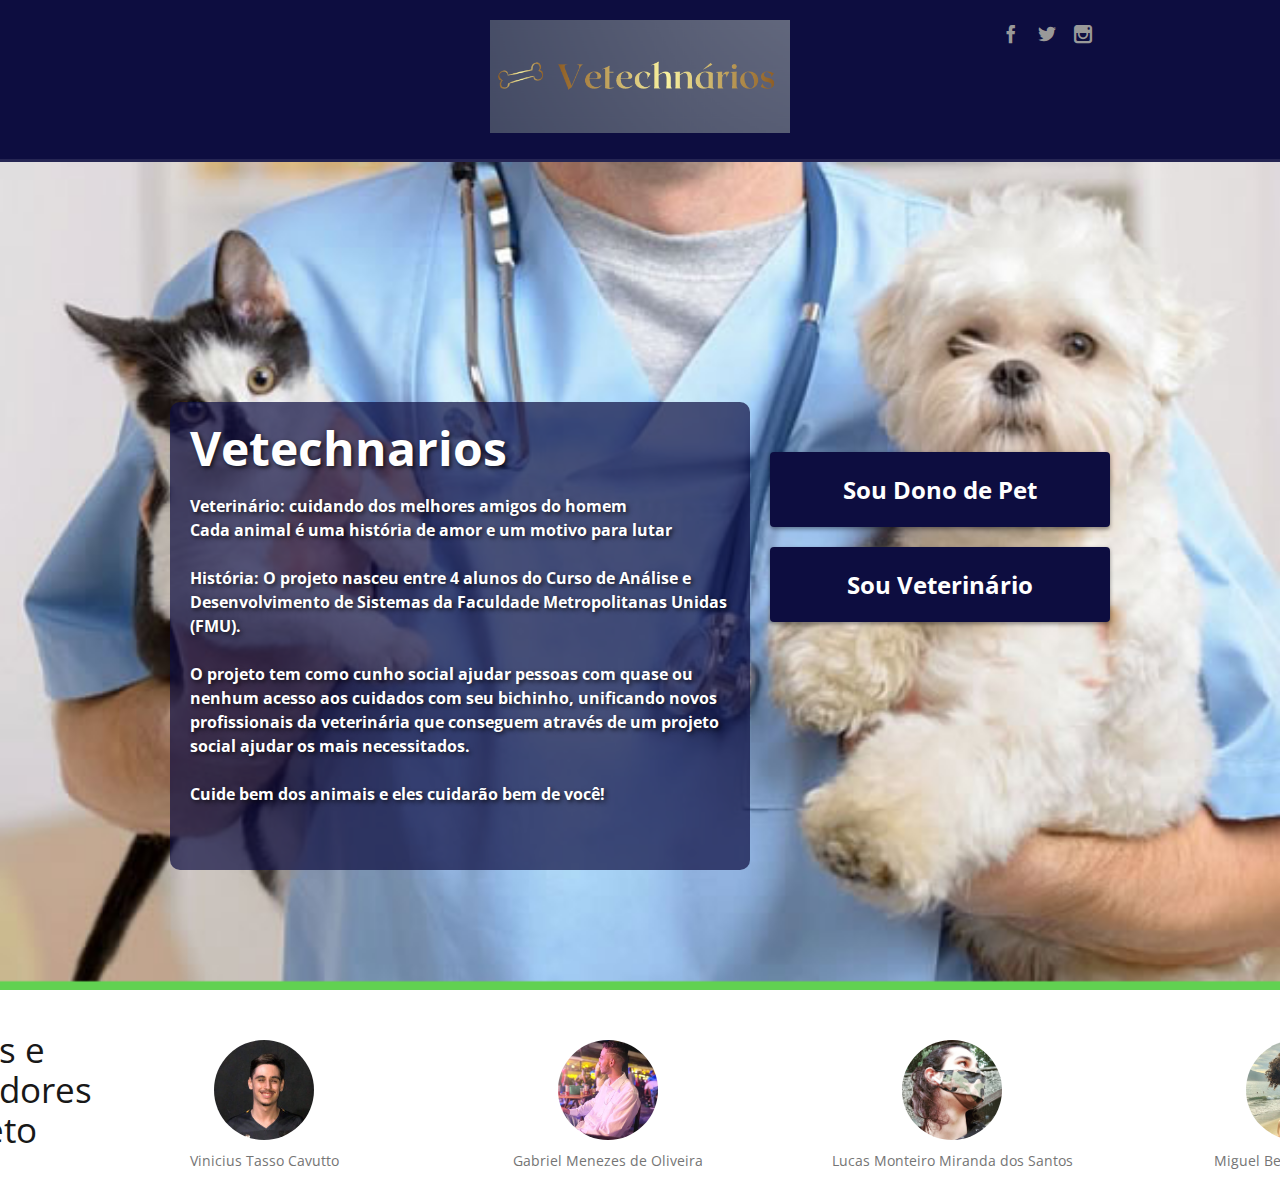
<file: Código-Fonte/website/index.html>
<!DOCTYPE html>
<!--[if lt IE 7 ]><html class="ie ie6" lang="en"> <![endif]-->
<!--[if IE 7 ]><html class="ie ie7" lang="en"> <![endif]-->
<!--[if IE 8 ]><html class="ie ie8" lang="en"> <![endif]-->
<!--[if (gte IE 9)|!(IE)]><!-->
<html lang="en"> <!--<![endif]-->

<head>
    <!-- Basic Page Needs
    ================================================== -->
    <meta charset="utf-8">
    <title></title>
    <meta name="description" content="">
    <meta name="keywords" content="">


    <meta name="author" content="">
    <!-- Mobile Specific Metas
    ================================================== -->
    <meta name="viewport" content="width=device-width, initial-scale=1, maximum-scale=1">
    <meta http-equiv="x-ua-compatible" content="IE=9">
    <!-- Font Awesome -->
    <link href="stylesheets/font-awesome.css" rel="stylesheet">
    <!-- HTML5 shim, for IE6-8 support of HTML5 elements. All other JS at the end of file. -->
    <!--[if lt IE 9]>
      <script src="js/html5shiv.js"></script>
      <script src="js/respond.min.js"></script>
    <![endif]-->
    <!--headerIncludes-->
    <!-- CSS
    ================================================== -->
    <link rel="stylesheet" href="stylesheets/menu.css">
    <link rel="stylesheet" href="stylesheets/flat-ui-slider.css">
    <link rel="stylesheet" href="stylesheets/base.css">
    <link rel="stylesheet" href="stylesheets/skeleton.css">
    <link rel="stylesheet" href="stylesheets/landings.css">
    <link rel="stylesheet" href="stylesheets/main.css">
    <link rel="stylesheet" href="stylesheets/landings_layouts.css">
    <link rel="stylesheet" href="stylesheets/lightbox.css">
    <link rel="stylesheet" href="stylesheets/pixicon.css">
    <link href="assets/css/animations.min.css" rel="stylesheet" type="text/css" media="all" />

    <!--[if lt IE 9]>
      <script src="http://html5shim.googlecode.com/svn/trunk/html5.js"></script>
    <![endif]-->
    <!-- Favicons
    ================================================== -->
    <link rel="shortcut icon" href="images/logo V.ico">
    <link rel="apple-touch-icon" href="images/apple-touch-icon.png">
    <link rel="apple-touch-icon" sizes="72x72" href="images/apple-touch-icon-72x72.png">
    <link rel="apple-touch-icon" sizes="114x114" href="images/apple-touch-icon-114x114.png">


    <style>
        .center-text {
            text-align: center;
            margin-top: -40px;
            /* Ajuste o valor da margem conforme necessário */
        }
    </style>
    <style>
        .photo-section {
            display: flex;
            justify-content: center;
            align-items: center;
            margin-top: 50px;
        }

        .circle-photo {
            display: flex;
            flex-direction: column;
            align-items: center;
            margin: 0 20px;
            /* Espaçamento entre as fotos */
        }

        .circle-photo img {
            width: 100px;
            height: 100px;
            border-radius: 50%;
        }

        .circle-photo input {
            margin-top: 10px;
            width: 300px;
            /* Comprimento da caixa de entrada de texto */
            text-align: center;
        }
    </style>

    <script type="text/javascript">
        function showPopup(event, social) {
            event.preventDefault(); // Impede o comportamento padrão do link

            alert("EM BREVE" + social);
        }
    </script>




</head>

<body>

    <div id="page" class="page">


        <div class="" id="section_header_6" style="background-color: rgb(13, 13, 64); outline-offset: 0px;">
            <div class="header_style header_nav_1 pix_builder_bg" style="outline-offset: 0px;">
                <div class="container">
                    <div class="one-third column">
                        <nav role="navigation" class="navbar navbar-white navbar-embossed navbar-lg pix_nav_1">
                            <div class="containerss">
                                <div class="navbar-header">
                                    <button data-target="#navbar-collapse-02" data-toggle="collapse"
                                        class="navbar-toggle" type="button">
                                        <span class="sr-only">Toggle navigation</span>
                                    </button>
                                </div>


                            </div><!-- /.container -->
                        </nav>
                    </div>
                    <div class="one-third column center_text">
                        <div class="small_padding">
                            <img src="images/uploads/imagem_2023-04-24_163911974.png" alt=""
                                style="border-radius: 0px; border-color: rgb(68, 68, 68); border-style: none; border-width: 100px; width: 100%; height: 100%;">
                        </div>
                    </div>
                    <div class="one-third column">
                        <div class="padding_25 right_socials">
                            <ul class="bottom-icons">
                                <li><a class="pi pixicon-facebook2 light_gray" href="#fakelink"
                                        onclick="showPopup(event, ' no Facebook')"></a></li>
                                <li><a class="pi pixicon-twitter2 light_gray" href="#fakelink"
                                        onclick="showPopup(event, ' no Twitter')"></a></li>
                                <li><a class="pi pixicon-instagram light_gray" href="#fakelink"
                                        onclick="showPopup(event, ' no Instagram')"></a></li>
                            </ul>
                        </div>
                    </div>

                </div><!-- container -->
            </div>
        </div>

        <div class="header_style header_nav_1 pix_builder_bg" style="background-color: rgb(13, 13, 64); outline-offset: 0px;">
            <!-- Conteúdo do header aqui -->
        </div>
        
        <hr style="border: none; border-top: 3px solid rgb(13, 13, 64, 0.9); margin: 0;">
        
        <!-- Conteúdo da página aqui -->        

        
        <div class="extra_padding pix_builder_bg dark form_1_bg" id="section_normal_4_1"
            style="background-image: url(images/uploads/destaque02-1.jpg); background-color: rgb(0, 0, 0); padding-top: 120px; padding-bottom: 120px; box-shadow: none; border-color: rgb(255, 255, 255); background-size: cover, cover; background-attachment: scroll, fixed; background-repeat: repeat, no-repeat; outline-offset: -3px;"
            src="images/uploads/imagem_2023-04-19_205441434.png">
            <div class="container">
                <div class="sixteen columns">
                    <div class="ten columns alpha padding_top_60">
                        <div class="ten columns alpha padding_top_60">
                            <div style="position: relative; background-color: rgba(13, 13, 64, 0.7); padding: 20px; border-radius: 10px;">
                                <p class="big_title editContent"
                                    style="color: rgb(255, 255, 255); font-size: 48px; font-family: Open Sans, sans-serif; text-shadow: 2px 2px 4px rgba(0, 0, 0, 0.7);"
                                    src="images/uploads/destaque02-1.jpg"><strong>Vetechnarios</strong></p>
                                <p class="normal_text normal_gray editContent"
                                    style="color: rgb(255, 255, 255); font-size: 16px; font-family: Open Sans, sans-serif; text-shadow: 2px 2px 4px rgba(0, 0, 0, 0.7);"
                                    src="images/uploads/download.jpg"><strong>Veterinário: cuidando dos melhores amigos do
                                        homem<br>
                                        Cada animal é uma história de amor e um motivo para lutar
                                        <br>
                                        <br>
                                        História: O projeto nasceu entre 4 alunos do Curso de Análise e Desenvolvimento de
                                        Sistemas da Faculdade Metropolitanas Unidas (FMU).
                                        <br>
                                        <br>
                                        O projeto tem como cunho social ajudar pessoas com quase ou nenhum acesso aos cuidados
                                        com seu bichinho, unificando novos profissionais da veterinária que conseguem através de
                                        um projeto social ajudar os mais necessitados.
                                        <span class="redactor-invisible-space"><br><br>
                                            Cuide bem dos animais e eles cuidarão bem de você!</strong>
                                        <span class="redactor-invisible-space"><br>
                                        </span><br>
                                        </span>
                                </p>
                            </div>
                        </div>
                        
                    </div>

                    <div class="six columns omega">
                        <div class="">
                            <div class="substyle pix_builder_bg">
                                <form id="contact_form" class="pix_form" pix-confirm="hidden_pix_4">
                                    <div id="result"></div>
                                    <span class="pix_text">
                                        <span class="pix_note editContent" style=""></span>
                                    </span>
                                </form>
                                <div style="margin-top: 150px;">
                                    <button type="button" class="submit_btn orange_bg pix_text" id="owner_button"
                                        style="color: rgb(255, 255, 255); font-size: 24px; background-color: rgb(13, 13, 64); font-family: 'Open Sans', sans-serif; padding: 10px 20px; border-radius: 4px; border: none; box-shadow: 0 2px 4px rgba(0, 0, 0, 0.4); cursor: pointer; margin-bottom: 20px; height: 75px;">
                                        Sou Dono de Pet
                                    </button>
                                    <button type="button" class="submit_btn orange_bg pix_text" id="vet_button"
                                        style="color: rgb(255, 255, 255); font-size: 24px; background-color: rgb(13, 13, 64); font-family: 'Open Sans', sans-serif; padding: 10px 20px; border-radius: 4px; border: none; box-shadow: 0 2px 4px rgba(0, 0, 0, 0.4); cursor: pointer; margin-bottom: 20px; height: 75px;">
                                        Sou Veterinário
                                    </button>
                                </div>
                            </div>
                        </div>
                    </div>
                    
                    

                    <script>
                        document.addEventListener('DOMContentLoaded', function () {
                            var ownerButton = document.getElementById('owner_button');
                            ownerButton.addEventListener('click', function () {
                                window.location.href = 'solicitAtend.html';
                            });

                            var vetButton = document.getElementById('vet_button');
                            vetButton.addEventListener('click', function () {
                                window.location.href = 'AreaVet.html';
                            });
                        });
                    </script>
                </div>
            </div>
        </div>
        <div id="hidden_pix_4" class="confirm_page confirm_page_4 orange_bg pix_builder_bg ">
            <div class="pixfort_real_estate_4">
                <div class="confirm_header"><span class="editContent"><span class="pix_text">Thank You Very
                            Much!</span></span></div>
                <div class="confirm_text">
                    <span class="editContent"><span class="pix_text">Lorem ipsum dolor sit amet consectetur adipiscing
                            elit sed do eiusmod tempor incididunt.</span></span>
                </div>
                <div class="center_text padding_bottom_60">
                    <ul class="bottom-icons confirm_icons center_text big_title pix_inline_block">
                        <li><a class="pi pixicon-facebook6 white" href="#fakelink"></a></li>
                        <li><a class="pi pixicon-twitter6 white" href="#fakelink"></a></li>
                        <li><a class="pi pixicon-googleplus7 white" href="#fakelink"></a></li>
                    </ul>
                </div>
            </div>
        </div>
    </div>

    <div class="photo-section">
        <h2 class="center-text">Criadores e Desenvolvedores do Projeto</h2>
        <div class="circle-photo">
            <img src="images/uploads/ViniTasso.jpg" alt="Foto 1">
            <input type="text" placeholder="Vinicius Tasso Cavutto" disabled>
        </div>
        <div class="circle-photo">
            <img src="images/uploads/GabrielMenezes.jpg" alt="Foto 2">
            <input type="text" placeholder="Gabriel Menezes de Oliveira" disabled>
        </div>
        <div class="circle-photo">
            <img src="images/uploads/LucasMonteiro.PNG" alt="Foto 3">
            <input type="text" placeholder="Lucas Monteiro Miranda dos Santos" disabled>
        </div>
        <div class="circle-photo">
            <img src="images/uploads/MiguelBeni.jpg" alt="Foto 4">
            <input type="text" placeholder="Miguel Benigno de Jesus" disabled>
        </div>
    </div>


    <!-- JavaScript
================================================== -->
    <script src="js-files/jquery-3.3.1.min.js" type="text/javascript"></script>
    <script type="text/javascript">
        jQuery.browser = {};
        (function () {
            jQuery.browser.msie = false;
            jQuery.browser.version = 0;
            if (navigator.userAgent.match(/MSIE ([0-9]+)./)) {
                jQuery.browser.msie = true;
                jQuery.browser.version = RegExp.$1;
            }
        })();
    </script>
    <script src="js-files/jquery.easing.1.3.js" type="text/javascript"></script>
    <script type="text/javascript" src="js-files/jquery.common.min.js"></script>
    <script src="js-files/ticker.js" type="text/javascript"></script>
    <script src="js-files/custom1.js" type="text/javascript"></script>

    <script src="assets/js/appear.min.js" type="text/javascript"></script>
    <script src="js-files/jquery.ui.touch-punch.min.js"></script>
    <script src="js-files/bootstrap.min.js"></script>
    <script src="js-files/bootstrap-switch.js"></script>
    <script src="js-files/custom3.js" type="text/javascript"></script>


    <script src="assets/js/appear.min.js" type="text/javascript"></script>
    <script src="assets/js/animations.js" type="text/javascript"></script>
</body>

</html>
</file>
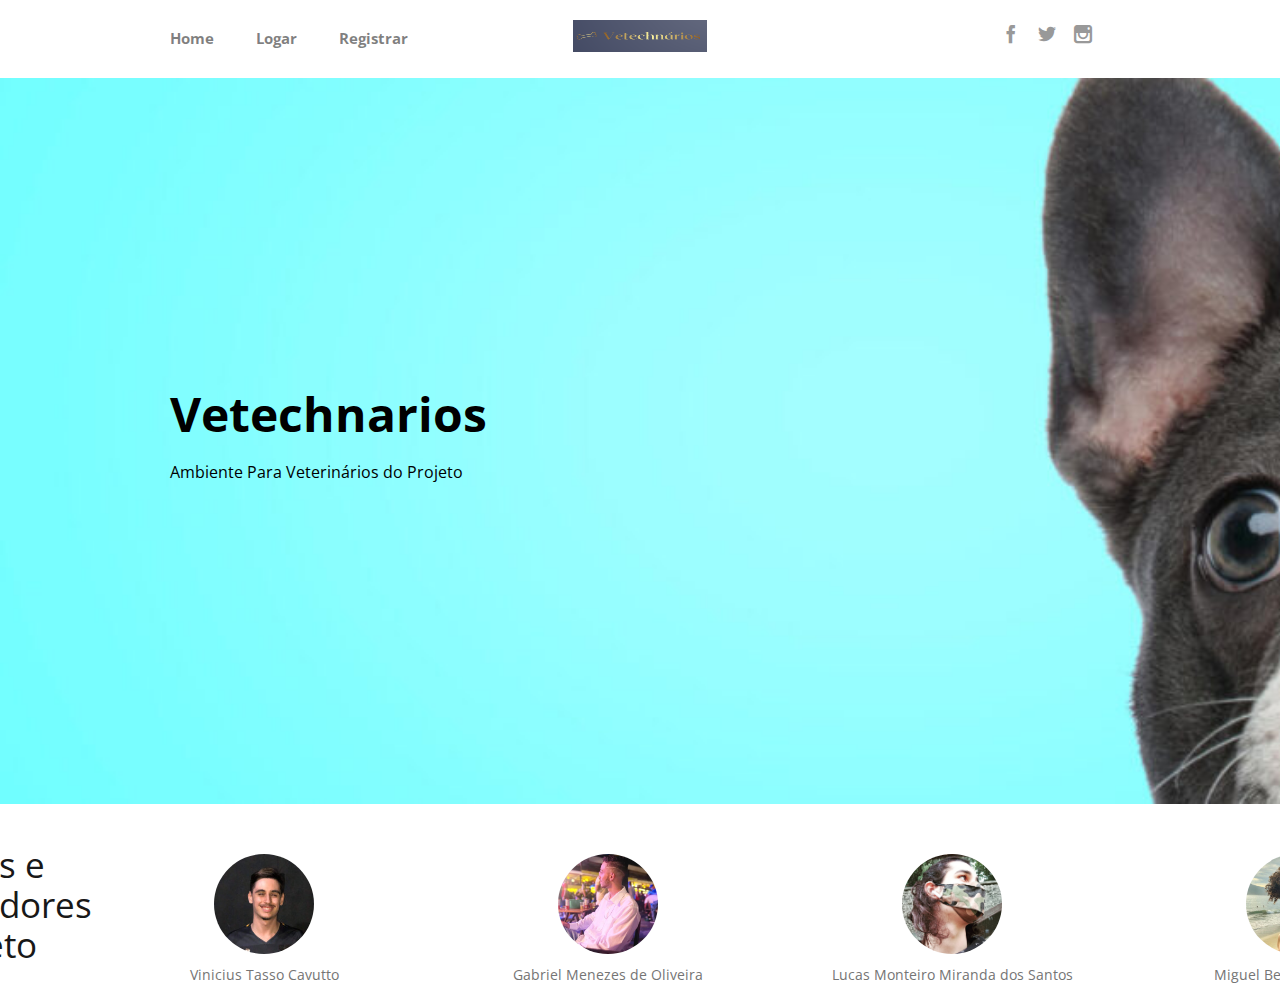
<file: Código-Fonte/website/AreaVet.html>
<!DOCTYPE html>
<html lang="en">
<head>
    <meta charset="utf-8">
    <title></title>
    <meta name="description" content="">
    <meta name="keywords" content="">
    <meta name="author" content="">
    <meta name="viewport" content="width=device-width, initial-scale=1, maximum-scale=1">
    <meta http-equiv="x-ua-compatiFble" content="IE=9">
    <link href="stylesheets/font-awesome.css" rel="stylesheet">
    <!--[if lt IE 9]>
      <script src="js/html5shiv.js"></script>
      <script src="js/respond.min.js"></script>
    <![endif]-->
    <link rel="stylesheet" href="stylesheets/menu.css">
    <link rel="stylesheet" href="stylesheets/flat-ui-slider.css">
    <link rel="stylesheet" href="stylesheets/base.css">
    <link rel="stylesheet" href="stylesheets/skeleton.css">
    <link rel="stylesheet" href="stylesheets/landings.css">
    <link rel="stylesheet" href="stylesheets/main.css">
    <link rel="stylesheet" href="stylesheets/landings_layouts.css">
    <link rel="stylesheet" href="stylesheets/lightbox.css">
    <link rel="stylesheet" href="stylesheets/pixicon.css">
    <link href="assets/css/animations.min.css" rel="stylesheet" type="text/css" media="all" />
    <link rel="shortcut icon" href="images/logo V.ico">
    <link rel="apple-touch-icon" href="images/apple-touch-icon.png">
    <link rel="apple-touch-icon" sizes="72x72" href="images/apple-touch-icon-72x72.png">
    <link rel="apple-touch-icon" sizes="114x114" href="images/apple-touch-icon-114x114.png">
    <script type="text/javascript">
        function showPopup(event, social) {
            event.preventDefault();
            alert("EM BREVE" + social);
        }
    </script>

<style>
    .center-text {
      text-align: center;
      margin-top: -40px; /* Ajuste o valor da margem conforme necessário */
    }
  </style>
<style>
    
    .photo-section {
      display: flex;
      justify-content: center;
      align-items: center;
      margin-top: 50px;
    }
    
    .circle-photo {
      display: flex;
      flex-direction: column;
      align-items: center;
      margin: 0 20px; /* Espaçamento entre as fotos */
    }
    
    .circle-photo img {
      width: 100px;
      height: 100px;
      border-radius: 50%;
    }
    
    .circle-photo input {
      margin-top: 10px;
      width: 300px; /* Comprimento da caixa de entrada de texto */
      text-align: center;
    }
    </style>

</head>
<body>
<div id="page" class="page">
    <div class="header_style header_nav_1 pix_builder_bg" style="outline-offset: -3px;">
        <div class="container">
            <div class="one-third column">
                <nav role="navigation" class="navbar navbar-white navbar-embossed navbar-lg pix_nav_1">
                    <div class="containerss">
                        <div class="navbar-header">
                            <button data-target="#navbar-collapse-02" data-toggle="collapse" class="navbar-toggle" type="button">
                                <span class="sr-only">Toggle navigation</span>
                            </button>
                        </div>
                        <div id="navbar-collapse-02" class="collapse navbar-collapse">
                            <ul class="nav navbar-nav navbar-left">
                                <li class="active propClone"><a href="index.html">Home</a></li>
                                <li class="propClone"><a href="loginUser.html">Logar</a></li>
                                <li class="propClone"><a href="CadastroUser.html">Registrar</a></li>
                            </ul>
                        </div>
                    </div>
                </nav>
            </div>
            <div class="one-third column center_text">
                <div class="small_padding">
                    <img src="images/uploads/imagem_2023-04-24_163911974.png" alt="" style="border-radius: 0px; border-color: rgb(68, 68, 68); border-style: none; border-width: 1px; width: 134px; height: 32px;">
                </div>
            </div>
            <div class="one-third column">
                <div class="padding_25 right_socials">
                    <ul class="bottom-icons">
                        <li><a class="pi pixicon-facebook2 light_gray" href="#fakelink" onclick="showPopup(event, ' no Facebook')"></a></li>
                        <li><a class="pi pixicon-twitter2 light_gray" href="#fakelink" onclick="showPopup(event, ' no Twitter')"></a></li>
                        <li><a class="pi pixicon-instagram light_gray" href="#fakelink" onclick="showPopup(event, ' no Instagram')"></a></li>
                    </ul>
                </div>
            </div>
        </div>
    </div>

    <div class="extra_padding pix_builder_bg dark form_1_bg" id="section_normal_4_1" style="background-image: url(images/uploads/fundo_area_logada_vet.jpg); background-color: rgb(0, 0, 0); padding-top: 250px; padding-bottom: 300px; box-shadow: none; border-color: rgb(255, 255, 255); background-size: cover, cover; background-attachment: scroll, fixed; background-repeat: repeat, no-repeat; outline-offset: -3px;" src="images/uploads/imagem_2023-04-19_205441434.png">
        <div class="container">
            <div class="sixteen columns">
                <div class="ten columns alpha padding_top_60">
                    <p class="big_title editContent" style="color: rgb(0, 0, 0); font-size: 48px; background-color: rgba(0, 0, 0, 0); font-family: Open Sans, sans-serif;" src="images/uploads/destaque02-1.jpg"><strong>Vetechnarios</strong></p>
                    <p class="normal_text normal_gray editContent" style="color: rgb(0, 0, 0); font-size: 16px; background-color: rgba(0, 0, 0, 0); font-family: Open Sans, sans-serif;" src="images/uploads/download.jpg">Ambiente Para Veterinários do Projeto</p>
                </div>
                <div class="six columns omega">
                    <div class=""></div>
                </div>
            </div>
        </div>
    </div>

    <div class="photo-section">
        <h2 class="center-text">Criadores e Desenvolvedores do Projeto</h2>
        <div class="circle-photo">
          <img src="images/uploads/ViniTasso.jpg" alt="Foto 1">
          <input type="text" placeholder="Vinicius Tasso Cavutto">
        </div>
        <div class="circle-photo">
          <img src="images/uploads/GabrielMenezes.jpg" alt="Foto 2">
          <input type="text" placeholder="Gabriel Menezes de Oliveira">
        </div>
        <div class="circle-photo">
          <img src="images/uploads/LucasMonteiro.PNG" alt="Foto 3">
          <input type="text" placeholder="Lucas Monteiro Miranda dos Santos">
        </div>
        <div class="circle-photo">
          <img src="images/uploads/MiguelBeni.jpg" alt="Foto 4">
          <input type="text" placeholder="Miguel Benigno de Jesus">
        </div>
      </div>
    <script src="js-files/jquery-3.3.1.min.js" type="text/javascript"></script>
    <script type="text/javascript">
        jQuery.browser = {};
        (function () {
            jQuery.browser.msie = false;
            jQuery.browser.version = 0;
            if (navigator.userAgent.match(/MSIE ([0-9]+)./)) {
                jQuery.browser.msie = true;
                jQuery.browser.version = RegExp.$1;
            }
        })();
    </script>
    <script src="js-files/jquery.easing.1.3.js" type="text/javascript"></script>
    <script type="text/javascript" src="js-files/jquery.common.min.js"></script>
    <script src="js-files/ticker.js" type="text/javascript"></script>
    <script src="js-files/jquery.ui.touch-punch.min.js"></script>
    <script src="js-files/bootstrap.min.js"></script>
    <script src="js-files/bootstrap-switch.js"></script>
    <script src="js-files/custom3.js" type="text/javascript"></script>
    <script src="assets/js/appear.min.js" type="text/javascript"></script>
    <script src="assets/js/animations.js" type="text/javascript"></script>
</body>
</html>
</file>
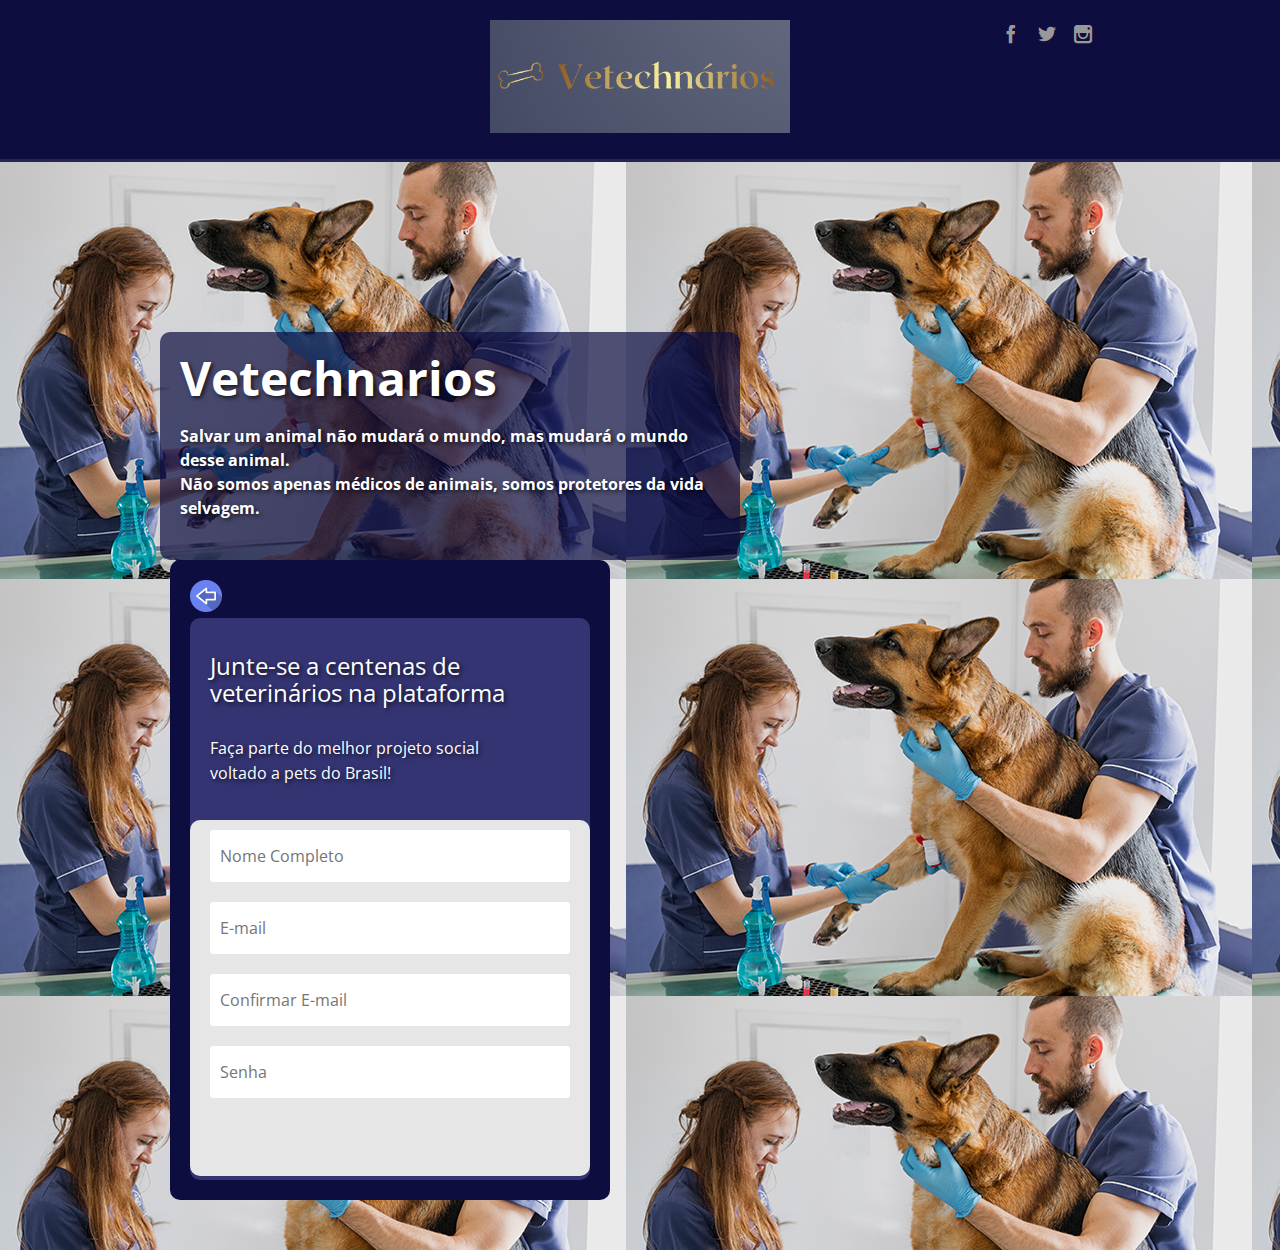
<file: Código-Fonte/website/CadastroUser.html>
<!DOCTYPE html>
<!--[if lt IE 7 ]><html class="ie ie6" lang="en"> <![endif]-->
<!--[if IE 7 ]><html class="ie ie7" lang="en"> <![endif]-->
<!--[if IE 8 ]><html class="ie ie8" lang="en"> <![endif]-->
<!--[if (gte IE 9)|!(IE)]><!--><html lang="en"> <!--<![endif]-->
<head>
    <!-- Basic Page Needs
    ================================================== -->
    <meta charset="utf-8">
    <title></title>
    <meta name="description" content="">
    <meta name="keywords" content="">
    <meta name="author" content="">
    <!-- Mobile Specific Metas
    ================================================== -->
    <meta name="viewport" content="width=device-width, initial-scale=1, maximum-scale=1">
    <meta http-equiv="x-ua-compatible" content="IE=9">
    <!-- Font Awesome -->
    <link href="stylesheets/font-awesome.css" rel="stylesheet">
    <!-- HTML5 shim, for IE6-8 support of HTML5 elements. All other JS at the end of file. -->
    <!--[if lt IE 9]>
      <script src="js/html5shiv.js"></script>
      <script src="js/respond.min.js"></script>
    <![endif]-->
    <!--headerIncludes-->
    <!-- CSS
    ================================================== -->
    <link rel="stylesheet" href="stylesheets/menu.css">
    <link rel="stylesheet" href="stylesheets/flat-ui-slider.css">
    <link rel="stylesheet" href="stylesheets/base.css">
    <link rel="stylesheet" href="stylesheets/skeleton.css">
    <link rel="stylesheet" href="stylesheets/landings.css">
    <link rel="stylesheet" href="stylesheets/main.css">
    <link rel="stylesheet" href="stylesheets/landings_layouts.css">
    <link rel="stylesheet" href="stylesheets/lightbox.css">
    <link rel="stylesheet" href="stylesheets/pixicon.css">
    <link href="assets/css/animations.min.css" rel="stylesheet" type="text/css" media="all" />

    <!--[if lt IE 9]>
      <script src="http://html5shim.googlecode.com/svn/trunk/html5.js"></script>
    <![endif]-->
    <!-- Favicons
    ================================================== -->
    <link rel="shortcut icon" href="images/logo V.ico">
    <link rel="apple-touch-icon" href="images/apple-touch-icon.png">
    <link rel="apple-touch-icon" sizes="72x72" href="images/apple-touch-icon-72x72.png">
    <link rel="apple-touch-icon" sizes="114x114" href="images/apple-touch-icon-114x114.png">

    <style>

        .txt_st {
            background-color: #2058cfd7;
            color: #FFFFFF;
            border-radius: 10px;
            padding: 10px;
            font-size: 23px;
            font-weight: bold;
            font-family: 'Open Sans', sans-serif;
        }
    </style>
</head>
<body>

<div id="page" class="page">


    <div class="" id="section_header_6" style="background-color: rgb(13, 13, 64); outline-offset: 0px;">
        <div class="header_style header_nav_1 pix_builder_bg" style="outline-offset: 0px;">
            <div class="container">
                <div class="one-third column">
                    <nav role="navigation" class="navbar navbar-white navbar-embossed navbar-lg pix_nav_1">
                        <div class="containerss">
                            <div class="navbar-header">
                                <button data-target="#navbar-collapse-02" data-toggle="collapse"
                                    class="navbar-toggle" type="button">
                                    <span class="sr-only">Toggle navigation</span>
                                </button>
                            </div>


                        </div><!-- /.container -->
                    </nav>
                </div>
                <div class="one-third column center_text">
                    <div class="small_padding">
                        <img src="images/uploads/imagem_2023-04-24_163911974.png" alt=""
                            style="border-radius: 0px; border-color: rgb(68, 68, 68); border-style: none; border-width: 100px; width: 100%; height: 100%;">
                    </div>
                </div>
                <div class="one-third column">
                    <div class="padding_25 right_socials">
                        <ul class="bottom-icons">
                            <li><a class="pi pixicon-facebook2 light_gray" href="#fakelink"
                                    onclick="showPopup(event, ' no Facebook')"></a></li>
                            <li><a class="pi pixicon-twitter2 light_gray" href="#fakelink"
                                    onclick="showPopup(event, ' no Twitter')"></a></li>
                            <li><a class="pi pixicon-instagram light_gray" href="#fakelink"
                                    onclick="showPopup(event, ' no Instagram')"></a></li>
                        </ul>
                    </div>
                </div>

            </div><!-- container -->
        </div>
    </div>

    <div class="header_style header_nav_1 pix_builder_bg" style="background-color: rgb(13, 13, 64); outline-offset: 0px;">
        <!-- Conteúdo do header aqui -->
    </div>
    
    <hr style="border: none; border-top: 3px solid rgb(13, 13, 64, 0.9); margin: 0;">
    
    <!-- Conteúdo da página aqui -->

    <div class="pixfort_business_10" id="section_business_5">
        <div class="why_section pix_builder_bg animate-in" style="outline-offset: -3px; background-image: url(&quot;images/uploads/imagem_2023-04-24_165730631.png&quot;); background-color: rgb(245, 245, 245); padding-top: 50px; padding-bottom: 50px; box-shadow: none; border-color: rgb(68, 68, 68); background-size: auto; background-attachment: scroll; background-repeat: repeat;" data-anim-type="fade-in" data-anim-delay="">
            <div class="container">
                <div class="ten columns alpha padding_top_60 text-center">
                    <div class="ten columns alpha padding_top_60">
                        <div style="position: relative; background-color: rgba(13, 13, 64, 0.7); padding: 20px; border-radius: 10px;">
                            <p class="big_title editContent" style="color: rgb(255, 255, 255); font-size: 48px; font-family: Open Sans, sans-serif; text-shadow: 2px 2px 4px rgba(0, 0, 0, 0.7);">
                                <strong>Vetechnarios</strong>
                            </p>
                            <p class="normal_text normal_gray editContent" style="color: rgb(255, 255, 255); font-size: 16px; font-family: Open Sans, sans-serif; text-shadow: 2px 2px 4px rgba(0, 0, 0, 0.7);">
                                <strong>Salvar um animal não mudará o mundo, mas mudará o mundo desse animal.<br>
                                Não somos apenas médicos de animais, somos protetores da vida selvagem.</strong>
                            </p>
                        </div>
                    </div>
                </div>
                
                
                <div class="seven columns omega" style="background-color: rgb(13, 13, 64); padding: 20px; border-radius: 10px;">
                    <a class="external_button" href="AreaVet.html">
                        <img src="images/uploads/back_page.png" alt="Ícone"/>
                    </a>
                    <div class="text_input" style="background-color: rgba(63, 63, 127, 0.8); border-radius: 10px;">
                        <div class="headtext_style">
                            <span class="editContent" style="color: rgb(255, 255, 255); font-size: 24px; text-shadow: 2px 2px 4px rgba(0, 0, 0, 0.7);">
                                Junte-se a centenas de veterinários na plataforma
                            </span>
                        </div>
                        <p class="subtext_style editContent" style="color: rgb(255, 255, 255); font-size: 16px; text-shadow: 2px 2px 4px rgba(0, 0, 0, 0.7);">
                            Faça parte do melhor projeto social voltado a pets do Brasil!
                        </p>
                        <div class="contact_st">
                            <form id="contact_form" action="cadastro.php" method="post" class="animate-in" data-anim-type="fade-in" data-anim-delay="" style="padding-top: 10px; padding-bottom: 10px; background-color: rgb(230, 230, 230); border-radius: 10px;">
                                <div id="result"></div>
                                <input type="text" name="nome" id="nome" placeholder="Nome Completo" class="pix_text" style="color: rgb(136, 136, 136); font-size: 16px; background-color: rgb(255, 255, 255); font-family: 'Open Sans', sans-serif;" required>
                                <input type="email" name="email" id="email" placeholder="E-mail" class="pix_text" style="color: rgb(136, 136, 136); font-size: 16px; background-color: rgb(255, 255, 255); font-family: 'Open Sans', sans-serif;" required>
                                <input type="email" name="confirma_email" id="confirma_email" placeholder="Confirmar E-mail" class="pix_text" style="color: rgb(136, 136, 136); font-size: 16px; background-color: rgb(255, 255, 255); font-family: 'Open Sans', sans-serif;" required>
                                <input type="text" name="senha" id="senha" placeholder="Senha" class="pix_text" style="color: rgb(136, 136, 136); font-size: 16px; background-color: rgb(255, 255, 255); font-family: 'Open Sans', sans-serif;" required>
                                <button class="subscribe_btn pix_text animate-in green_1_bg" id="subscribe_btn_10" style="font-size: 20px; font-family: 'Open Sans', sans-serif;" type="submit" name="submit">
                                    <span class="editContent">Cadastre-se</span>
                                </button>
                            </form>
                        </div>
                    </div>
                </div>                             
                
            </div>
        </div>
    </div>
</div>

<!-- JavaScript
================================================== -->
<script src="js-files/jquery-3.3.1.min.js" type="text/javascript"></script>
<script type="text/javascript">
    jQuery.browser = {};
    (function () {
        jQuery.browser.msie = false;
        jQuery.browser.version = 0;
        if (navigator.userAgent.match(/MSIE ([0-9]+)./)) {
            jQuery.browser.msie = true;
            jQuery.browser.version = RegExp.$1;
        }
    })();
</script>
<script src="js-files/jquery.easing.1.3.js" type="text/javascript"></script>
<script type="text/javascript" src="js-files/jquery.common.min.js"></script>
<script src="js-files/ticker.js" type="text/javascript"></script>

<script src="assets/js/appear.min.js" type="text/javascript"></script>
<script src="js-files/jquery.ui.touch-punch.min.js"></script>
<script src="js-files/bootstrap.min.js"></script>
<script src="js-files/bootstrap-switch.js"></script>
<script src="js-files/custom3.js" type="text/javascript"></script>


<script src="assets/js/appear.min.js" type="text/javascript"></script>
<script src="assets/js/animations.js" type="text/javascript"></script>
</body>
</html>
</file>
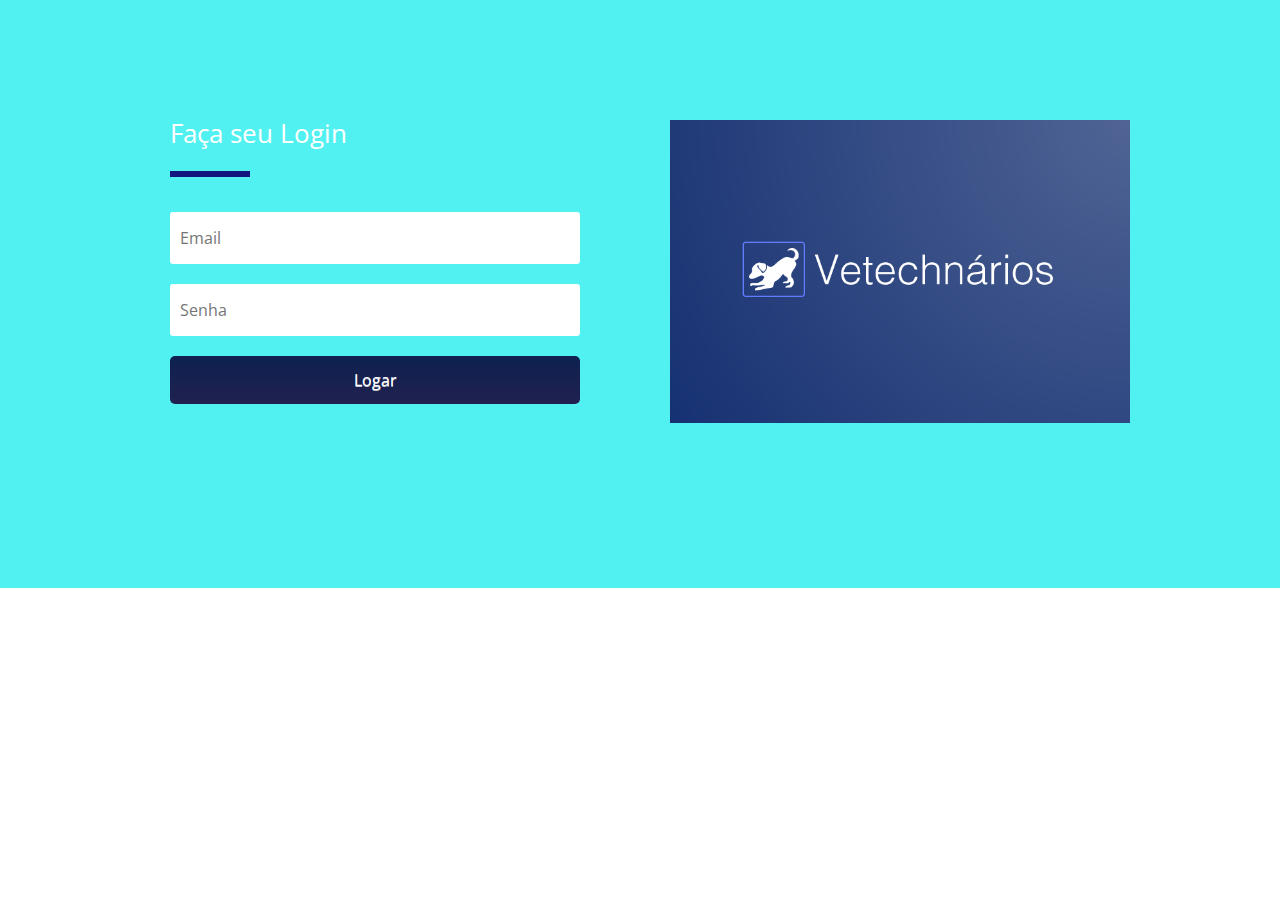
<file: Código-Fonte/website/loginUser.html>
<!DOCTYPE html>
<!--[if lt IE 7 ]><html class="ie ie6" lang="en"> <![endif]-->
<!--[if IE 7 ]><html class="ie ie7" lang="en"> <![endif]-->
<!--[if IE 8 ]><html class="ie ie8" lang="en"> <![endif]-->
<!--[if (gte IE 9)|!(IE)]><!--><html lang="en"> <!--<![endif]-->
<head>
    <!-- Basic Page Needs
    ================================================== -->
    <meta charset="utf-8">
    <title></title>
<meta name="description" content="">
<meta name="keywords" content="">


    <meta name="author" content="">
    <!-- Mobile Specific Metas
    ================================================== -->
    <meta name="viewport" content="width=device-width, initial-scale=1, maximum-scale=1">
    <meta http-equiv="x-ua-compatible" content="IE=9">
    <!-- Font Awesome -->
    <link href="stylesheets/font-awesome.css" rel="stylesheet">
    <!-- HTML5 shim, for IE6-8 support of HTML5 elements. All other JS at the end of file. -->
    <!--[if lt IE 9]>
      <script src="js/html5shiv.js"></script>
      <script src="js/respond.min.js"></script>
    <![endif]-->
    <!--headerIncludes-->
    <!-- CSS
    ================================================== -->
    <link rel="stylesheet" href="stylesheets/menu.css">
    <link rel="stylesheet" href="stylesheets/flat-ui-slider.css">
    <link rel="stylesheet" href="stylesheets/base.css">
    <link rel="stylesheet" href="stylesheets/skeleton.css">
    <link rel="stylesheet" href="stylesheets/landings.css">
    <link rel="stylesheet" href="stylesheets/main.css">
    <link rel="stylesheet" href="stylesheets/landings_layouts.css">
    <link rel="stylesheet" href="stylesheets/lightbox.css">
    <link rel="stylesheet" href="stylesheets/pixicon.css">
    <link href="assets/css/animations.min.css" rel="stylesheet" type="text/css" media="all" />

    <!--[if lt IE 9]>
      <script src="http://html5shim.googlecode.com/svn/trunk/html5.js"></script>
    <![endif]-->
    <!-- Favicons
    ================================================== -->
    <link rel="shortcut icon" href="images/logo V.ico">
    <link rel="apple-touch-icon" href="images/apple-touch-icon.png">
    <link rel="apple-touch-icon" sizes="72x72" href="images/apple-touch-icon-72x72.png">
    <link rel="apple-touch-icon" sizes="114x114" href="images/apple-touch-icon-114x114.png">

</head>
<body>

<div id="page" class="page">

		
	
	
	
    
		<div class="pixfort_ebook_9" id="section_ebook_1">
		<div class="page_style pix_builder_bg" style="background-image: url(https://www.devel-it.org/flatpack/builder/elements/images/9_ebook/bg.png); background-color: rgb(82, 241, 241); padding-top: 60px; padding-bottom: 0px; box-shadow: none; border-color: rgb(68, 68, 68); background-size: cover; background-attachment: fixed; background-repeat: no-repeat; outline-offset: -3px;" src="images/uploads/imagem_2023-04-24_162119280.png">
			<div class="container">
				<div class="sixteen columns">
					<div class="eight columns  alpha">
						<div class="logo">  </div>
						<div class="text_input">
							<div class="headtext_style"><span class="editContent" style="">Faça seu Login</span></div>
							<div class="segment pix_builder_bg" style="background-image: none; background-color: rgb(20, 20, 126); padding-top: 0px; padding-bottom: 0px; box-shadow: none; border-color: rgb(68, 68, 68); background-size: auto; background-attachment: scroll; background-repeat: repeat;" src="images/uploads/imagem_2023-04-24_162119280.png"></div>
							
							<div class="contact_st">
								<form id="contact_form" action="processar_login.php" method="post" pix-confirm="hidden_pix_9">
									<div id="result"></div>
									<input type="email" name="email" id="email" placeholder="Email" class="pix_text" style="color: rgb(136, 136, 136); font-size: 16px; background-color: rgb(255, 255, 255); font-family: Open Sans, sans-serif;" src="images/uploads/download.jpg" required>
									<input type="password" name="senha" id="senha" placeholder="Senha" class="pix_text" style="color: rgb(136, 136, 136); font-size: 16px; background-color: rgb(255, 255, 255); font-family: Open Sans, sans-serif;" src="images/uploads/download.jpg" required>
									<button class="subscribe_btn pix_button_pro" id="submit_btn_9" style="color: rgb(255, 255, 255); font-size: 16px; background: linear-gradient(rgb(13, 33, 79), rgb(33, 33, 80)) 0% 0% / auto no-repeat scroll padding-box border-box rgba(0, 0, 0, 0); font-family: Open Sans, sans-serif; border-color: rgb(255, 255, 255); border-radius: 5px; border-width: 0px;" type="submit" name="submit" src="images/uploads/imagem_2023-04-24_162119280.png">
										<span class="editContent" style="">Logar</span>
									</button>
								</form>
							</div>
							<div class="htext_style"><span class="editContent" style=""></span></div>

							<div class="soc_logos">
								<div class="center_text padding_bottom_60">
					                <ul class="bottom-icons confirm_icons center_text big_title pix_inline_block">
					                    <!-- <li><a class="pi pixicon-facebook6 white" href="#fakelink"></a></li>
					                    
					                    <li><a class="pi pixicon-googleplus7 white" href="#fakelink"></a></li> -->
					                </ul>
					            </div>
							</div>
						</div>
					</div>
					<div class="eight columns  omega">
						<!-- <img src="images/uploads/imagem_2023-04-24_161923579.png" class="book_pict" alt="" style="border-radius: 0px; border-color: rgb(68, 68, 68); border-style: none; border-width: 1px; width: 460px; height: 600.297px;"> -->
						<a href="AreaVet.html">
							<img src="images/uploads/imagem_2023-04-24_161923579.png" alt="Descrição da imagem" class="book_pict" style="margin-top: 60px; margin-bottom: 50px; width: 500px; margin-left: 20px;">
						  </a>
					</div>
					
				</div>
			</div>
		</div>
	</div>
	<div class="pixfort_ebook_9">
		
	</div></div>

<!-- JavaScript
================================================== -->
<script src="js-files/jquery-3.3.1.min.js" type="text/javascript"></script>
<script type="text/javascript">
    jQuery.browser = {};
    (function () {
        jQuery.browser.msie = false;
        jQuery.browser.version = 0;
        if (navigator.userAgent.match(/MSIE ([0-9]+)./)) {
            jQuery.browser.msie = true;
            jQuery.browser.version = RegExp.$1;
        }
    })();
</script>
<script src="js-files/jquery.easing.1.3.js" type="text/javascript"></script>
<script type="text/javascript" src="js-files/jquery.common.min.js"></script>
<script src="js-files/ticker.js" type="text/javascript"></script>
<!-- <script src="js-files/custom1.js" type="text/javascript"></script> -->

<script src="assets/js/appear.min.js" type="text/javascript"></script>
<script src="js-files/jquery.ui.touch-punch.min.js"></script>
<script src="js-files/bootstrap.min.js"></script>
<script src="js-files/bootstrap-switch.js"></script>
<script src="js-files/custom3.js" type="text/javascript"></script>


<script src="assets/js/appear.min.js" type="text/javascript"></script>
<script src="assets/js/animations.js" type="text/javascript"></script>
</body>
</html>
</file>
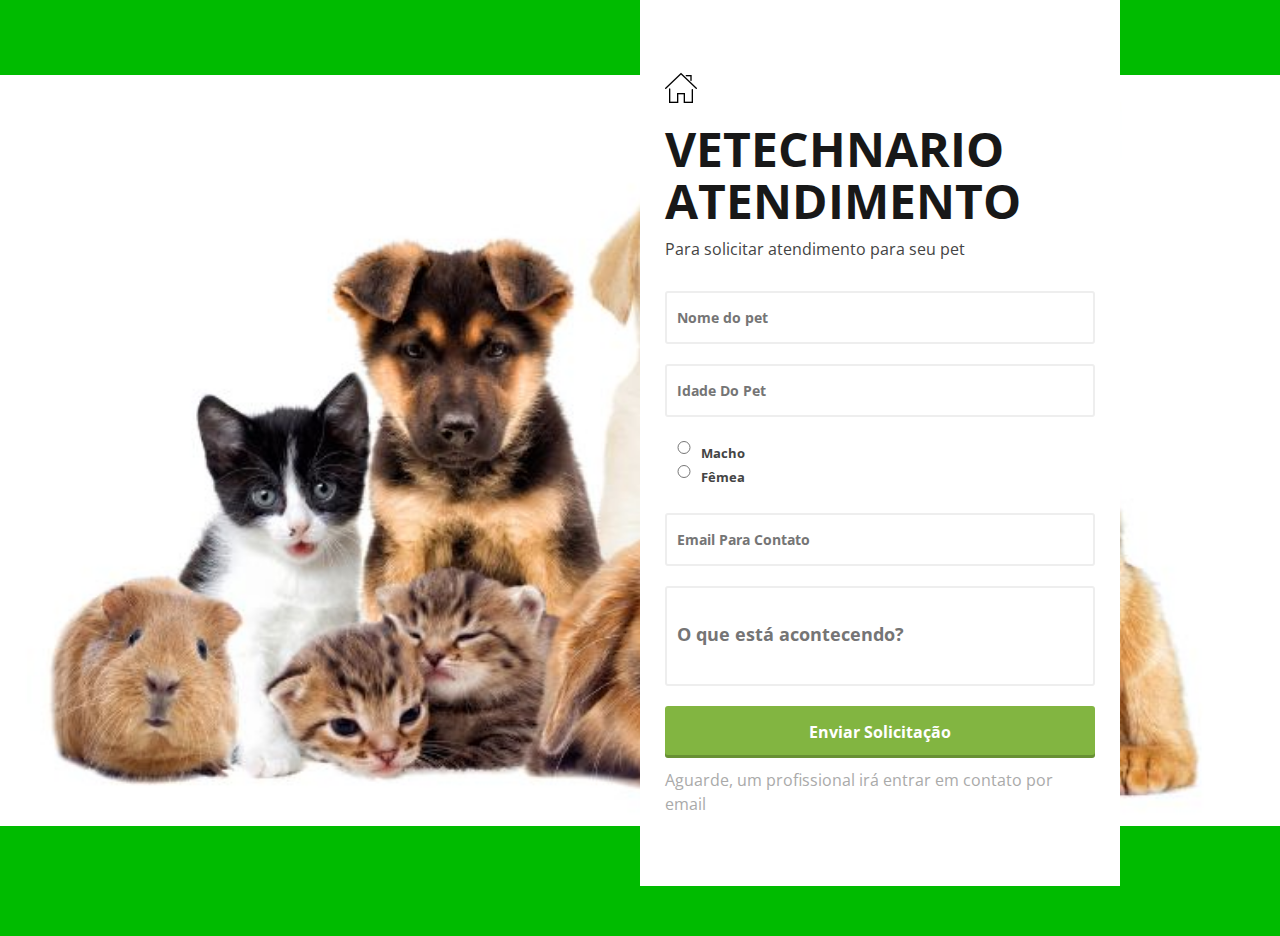
<file: Código-Fonte/website/solicitAtend.html>
<!DOCTYPE html>
<!--[if lt IE 7 ]><html class="ie ie6" lang="en"> <![endif]-->
<!--[if IE 7 ]><html class="ie ie7" lang="en"> <![endif]-->
<!--[if IE 8 ]><html class="ie ie8" lang="en"> <![endif]-->
<!--[if (gte IE 9)|!(IE)]><!--><html lang="en"> <!--<![endif]-->
<head>
    <!-- Basic Page Needs
    ================================================== -->
    <meta charset="utf-8">
    <title></title>
<meta name="description" content="">
<meta name="keywords" content="">


    <meta name="author" content="">
    <!-- Mobile Specific Metas
    ================================================== -->
    <meta name="viewport" content="width=device-width, initial-scale=1, maximum-scale=1">
    <meta http-equiv="x-ua-compatible" content="IE=9">
    <!-- Font Awesome -->
    <link href="stylesheets/font-awesome.css" rel="stylesheet">
    <!-- HTML5 shim, for IE6-8 support of HTML5 elements. All other JS at the end of file. -->
    <!--[if lt IE 9]>
      <script src="js/html5shiv.js"></script>
      <script src="js/respond.min.js"></script>
    <![endif]-->
    <!--headerIncludes-->
    <!-- CSS
    ================================================== -->
    <link rel="stylesheet" href="stylesheets/menu.css">
    <link rel="stylesheet" href="stylesheets/flat-ui-slider.css">
    <link rel="stylesheet" href="stylesheets/base.css">
    <link rel="stylesheet" href="stylesheets/skeleton.css">
    <link rel="stylesheet" href="stylesheets/landings.css">
    <link rel="stylesheet" href="stylesheets/main.css">
    <link rel="stylesheet" href="stylesheets/landings_layouts.css">
    <link rel="stylesheet" href="stylesheets/lightbox.css">
    <link rel="stylesheet" href="stylesheets/pixicon.css">
    <link href="assets/css/animations.min.css" rel="stylesheet" type="text/css" media="all" />

    <!--[if lt IE 9]>
      <script src="http://html5shim.googlecode.com/svn/trunk/html5.js"></script>
    <![endif]-->
    <!-- Favicons
    ================================================== -->
    <link rel="shortcut icon" href="images/logo V.ico">
    <link rel="apple-touch-icon" href="images/apple-touch-icon.png">
    <link rel="apple-touch-icon" sizes="72x72" href="images/apple-touch-icon-72x72.png">
    <link rel="apple-touch-icon" sizes="114x114" href="images/apple-touch-icon-114x114.png">

</head>
<body>

<div id="page" class="page">

    <div class="hl3 pix_builder_bg" id="section_highlight_3" style="outline-offset: -3px; background-image: url('images/uploads/pets_formulario_atend.jpg'); background-color: #00bb00; padding-top: 0px; padding-bottom: 50px; box-shadow: none; border-color: rgb(2, 59, 5); background-size: contain; background-position: center; background-repeat: no-repeat; display: flex; align-items: center; justify-content: center;">
        <div class="big_padding highlight-section">
            <div class="highlight-right pix_builder_bg"></div>
            <div class="container">
                <div class="sixteen columns">
                    <div class="eight columns alpha">
                        <br>
                    </div>                 
                    <div class="eight columns omega ">
                        <div class="highlight_inner">
                            <div class="left_text">
                                <div class="big_icon left_text green_1">
                                    <a class="external_button" href="index.html">
                                        <img src="images\uploads\home_ico.png" alt="Ícone" />
                                    </a>
                                </div>
                                <h4 class="big_title margin_bottom"><span class="editContent" style=""><strong>VETECHNARIO ATENDIMENTO</strong></span></h4>
                                <p class="normal_text editContent">Para solicitar atendimento para seu pet</p>
                                <form id="contact_form" action="solicit_atend.php" method="post" class="pix_form" pix-confirm="hidden_pix_4">
                                    <div id="result"></div>
                                    <input type="text" name="nomepet" id="nomepet" placeholder="Nome do pet" class="pix_text" style="color: rgb(68, 68, 68); font-size: 14px; background-color: rgb(255, 255, 255); font-family: Open Sans, sans-serif;" required> 
                                    <input type="number" name="idade" placeholder="Idade Do Pet"><br><br>
                                    <label><input type="radio" name="sexo" value="Macho"> Macho</label>
                                    <label><input type="radio" name="sexo" value="Femea"> Fêmea</label><br>
                                    <input type="email" name="email" id="email" placeholder="Email Para Contato" class="pix_text" style="color: rgb(68, 68, 68); font-size: 14px; background-color: rgb(255, 255, 255); font-family: Open Sans, sans-serif;" required>
                                    <input type="text" name="oque" id="oque" placeholder="O que está acontecendo?" class="pix_text" style="color: rgb(68, 68, 68); font-size: 18px; background-color: rgb(255, 255, 255); font-family: Open Sans, sans-serif; height: 100px; padding-top: 10px;" required>
                                    <button type="submit" class="submit_btn green_1_bg pix_text" id="submit_btn_6">
                                        <span class="editContent" style="">Enviar Solicitação</span>
                                    </button>
                                    <span class="pix_text">
                                        <span class="pix_note editContent" style="">Aguarde, um profissional irá entrar em contato por email</span>
                                    </span>
                                </form>
                            </div>
                        </div>
                    </div>
                </div>
            </div>
        </div>
    </div>

    

    <!-- JavaScript
    ================================================== -->
    <script src="js-files/jquery-3.3.1.min.js" type="text/javascript"></script>
    <script type="text/javascript">
        jQuery.browser = {};
        (function () {
            jQuery.browser.msie = false;
            jQuery.browser.version = 0;
            if (navigator.userAgent.match(/MSIE ([0-9]+)./)) {
                jQuery.browser.msie = true;
                jQuery.browser.version = RegExp.$1;
            }
        })();
    </script>
    <script src="js-files/jquery.easing.1.3.js" type="text/javascript"></script>
    <script type="text/javascript" src="js-files/jquery.common.min.js"></script>
    <script src="js-files/ticker.js" type="text/javascript"></script>
    <!-- <script src="js-files/custom1.js" type="text/javascript"></script> -->

    <script src="assets/js/appear.min.js" type="text/javascript"></script>
    <script src="js-files/jquery.ui.touch-punch.min.js"></script>
    <script src="js-files/bootstrap.min.js"></script>
    <script src="js-files/bootstrap-switch.js"></script>
    <script src="js-files/custom3.js" type="text/javascript"></script>

    <script src="assets/js/appear.min.js" type="text/javascript"></script>
    <script src="assets/js/animations.js" type="text/javascript"></script>
</body>
</html>
</file>
<file: Código-Fonte/website/stylesheets/menu.css>
nav {
    display: block;
}
@media print {
    .navbar {
        display: none;
    }
}
.sr-only {
    position: absolute;
    width: 1px;
    height: 1px;
    padding: 0;
    margin: -1px;
    overflow: hidden;
    clip: rect(0, 0, 0, 0);
    border: 0;
}
.collapse {
    display: none;
}
.collapse.in {
    display: block;
}
.collapsing {
    position: relative;
    height: 0;
    overflow: hidden;
    -webkit-transition: height 0.35s ease;
    transition: height 0.35s ease;
}
.nav {
    padding-left: 0;
    margin-bottom: 0;
    list-style: none;
}
.nav:before,
.nav:after {
    display: table;
    content: " ";
}
.nav:after {
    clear: both;
}
.nav:before,
.nav:after {
    display: table;
    content: " ";
}
.nav:after {
    clear: both;
}
.nav > li {
    position: relative;
    display: block;
}
.nav > li > a,
.nav > li .text_span {
    position: relative;
    display: block;
    padding: 10px 15px;
    text-decoration: none;
}
.nav > li > a:hover,
.nav > li > a:focus {
    text-decoration: none;
    background-color: #eeeeee;
}
.nav > li.disabled > a {
    color: #999999;
}
.nav > li.disabled > a:hover,
.nav > li.disabled > a:focus {
    color: #999999;
    text-decoration: none;
    cursor: not-allowed;
    background-color: transparent;
}
.nav .open > a,
.nav .open > a:hover,
.nav .open > a:focus {
    background-color: #eeeeee;
    border-color: #428bca;
}
.nav .nav-divider {
    height: 1px;
    margin: 9px 0;
    overflow: hidden;
    background-color: #e5e5e5;
}
.nav > li > a > img {
    max-width: none;
}
.nav-tabs {
    border-bottom: 1px solid #dddddd;
}
.nav-tabs > li {
    float: left;
    margin-bottom: -1px;
}
.nav-tabs > li > a {
    margin-right: 2px;
    line-height: 1.428571429;
    border: 1px solid transparent;
    border-radius: 4px 4px 0 0;
}
.nav-tabs > li > a:hover {
    border-color: #eeeeee #eeeeee #dddddd;
}
.nav-tabs > li.active > a,
.nav-tabs > li.active > a:hover,
.nav-tabs > li.active > a:focus {
    color: #555555;
    cursor: default;
    background-color: #ffffff;
    border: 1px solid #dddddd;
    border-bottom-color: transparent;
}
.nav-tabs.nav-justified {
    width: 100%;
    border-bottom: 0;
}
.nav-tabs.nav-justified > li {
    float: none;
}
.nav-tabs.nav-justified > li > a {
    margin-bottom: 5px;
    text-align: center;
}
.nav-tabs.nav-justified > .dropdown .dropdown-menu {
    top: auto;
    left: auto;
}
@media (min-width: 768px) {
    .nav-tabs.nav-justified > li {
        display: table-cell;
        width: 1%;
    }
    .nav-tabs.nav-justified > li > a {
        margin-bottom: 0;
    }
}
.nav-tabs.nav-justified > li > a {
    margin-right: 0;
    border-radius: 4px;
}
.nav-tabs.nav-justified > .active > a,
.nav-tabs.nav-justified > .active > a:hover,
.nav-tabs.nav-justified > .active > a:focus {
    border: 1px solid #dddddd;
}
@media (min-width: 768px) {
    .nav-tabs.nav-justified > li > a {
        border-bottom: 1px solid #dddddd;
        border-radius: 4px 4px 0 0;
    }
    .nav-tabs.nav-justified > .active > a,
    .nav-tabs.nav-justified > .active > a:hover,
    .nav-tabs.nav-justified > .active > a:focus {
        border-bottom-color: #ffffff;
    }
}
.nav-pills > li {
    float: left;
}
.nav-pills > li > a {
    border-radius: 4px;
}
.nav-pills > li + li {
    margin-left: 2px;
}
.nav-pills > li.active > a,
.nav-pills > li.active > a:hover,
.nav-pills > li.active > a:focus {
    color: #ffffff;
    background-color: #428bca;
}
.nav-stacked > li {
    float: none;
}
.nav-stacked > li + li {
    margin-top: 2px;
    margin-left: 0;
}
.nav-justified {
    width: 100%;
}
.nav-justified > li {
    float: none;
}
.nav-justified > li > a {
    margin-bottom: 5px;
    text-align: center;
}
.nav-justified > .dropdown .dropdown-menu {
    top: auto;
    left: auto;
}
@media (min-width: 768px) {
    .nav-justified > li {
        display: table-cell;
        width: 1%;
    }
    .nav-justified > li > a {
        margin-bottom: 0;
    }
}
.nav-tabs-justified {
    border-bottom: 0;
}
.nav-tabs-justified > li > a {
    margin-right: 0;
    border-radius: 4px;
}
.nav-tabs-justified > .active > a,
.nav-tabs-justified > .active > a:hover,
.nav-tabs-justified > .active > a:focus {
    border: 1px solid #dddddd;
}
@media (min-width: 768px) {
    .nav-tabs-justified > li > a {
        border-bottom: 1px solid #dddddd;
        border-radius: 4px 4px 0 0;
    }
    .nav-tabs-justified > .active > a,
    .nav-tabs-justified > .active > a:hover,
    .nav-tabs-justified > .active > a:focus {
        border-bottom-color: #ffffff;
    }
}
.tab-content > .tab-pane {
    display: none;
}
.tab-content > .active {
    display: block;
}
.nav-tabs .dropdown-menu {
    margin-top: -1px;
    border-top-right-radius: 0;
    border-top-left-radius: 0;
}
.navbar {
    position: relative;
    min-height: 50px;
    margin-bottom: 20px;
    border: 1px solid transparent;
}
.navbar:before,
.navbar:after {
    display: table;
    content: " ";
}
.navbar:after {
    clear: both;
}
.navbar:before,
.navbar:after {
    display: table;
    content: " ";
}
.navbar:after {
    clear: both;
}
@media (min-width: 768px) {
    .navbar {
        border-radius: 4px;
    }
}
.navbar-header:after {
    clear: both;
}
.navbar-header:after {
    clear: both;
}
@media (min-width: 768px) {
    .navbar-header {
        float: left;
    }
}
.navbar-collapse {
    max-height: 340px;
    padding-right: 15px;
    padding-left: 15px;
    overflow-x: visible;
    border-top: 1px solid transparent;
    box-shadow: inset 0 1px 0 rgba(255, 255, 255, 0.1);
    -webkit-overflow-scrolling: touch;
}
.navbar-collapse:before,
.navbar-collapse:after {
    display: table;
    content: " ";
}
.navbar-collapse:after {
    clear: both;
}
.navbar-collapse:before,
.navbar-collapse:after {
    display: table;
    content: " ";
}
.navbar-collapse:after {
    clear: both;
}
.navbar-collapse.in {
    overflow-y: auto;
}
@media (min-width: 768px) {
    .navbar-collapse {
        width: auto;
        border-top: 0;
        box-shadow: none;
    }
    .navbar-collapse.collapse {
        display: block !important;
        height: auto !important;
        padding-bottom: 0;
        overflow: visible !important;
    }
    .navbar-collapse.in {
        overflow-y: visible;
    }
    .navbar-fixed-top .navbar-collapse,
    .navbar-static-top .navbar-collapse,
    .navbar-fixed-bottom .navbar-collapse {
        padding-right: 0;
        padding-left: 0;
    }
}
.container > .navbar-header,
.container > .navbar-collapse {
    margin-right: -15px;
    margin-left: -15px;
}
@media (min-width: 768px) {
    .container > .navbar-header,
    .container > .navbar-collapse {
        margin-right: 0;
        margin-left: 0;
    }
}
.navbar-static-top {
    z-index: 1000;
    border-width: 0 0 1px;
}
@media (min-width: 768px) {
    .navbar-static-top {
        border-radius: 0;
    }
}
.navbar-fixed-top,
.navbar-fixed-bottom {
    position: fixed;
    right: 0;
    left: 0;
    z-index: 1030;
}
@media (min-width: 768px) {
    .navbar-fixed-top,
    .navbar-fixed-bottom {
        border-radius: 0;
    }
}
.navbar-fixed-top {
    top: 0;
    border-width: 0 0 1px;
}
.navbar-fixed-bottom {
    bottom: 0;
    margin-bottom: 0;
    border-width: 1px 0 0;
}
.navbar-brand {
    float: left;
    padding: 15px 15px;
    font-size: 18px;
    line-height: 20px;
}
.navbar-brand:hover,
.navbar-brand:focus {
    text-decoration: none;
}
@media (min-width: 768px) {
    .navbar > .container .navbar-brand {
        margin-left: -15px;
    }
}
.navbar-toggle {
    position: relative;
    float: right;
    padding: 9px 10px;
    margin-top: 8px;
    margin-right: 15px;
    margin-bottom: 8px;
    background-color: transparent;
    background-image: none;
    border: 1px solid transparent;
    border-radius: 4px;
}
.navbar-toggle:hover {
    position: relative;
    float: right;
    margin-top: -1px;
    margin-right: -1px;
    background-color: transparent;
    background-image: none;
    border: 1px solid transparent;
    border-radius: 4px;
}
.navbar-toggle .icon-bar {
    display: block;
    width: 22px;
    height: 2px;
    border-radius: 1px;
}
.navbar-toggle .icon-bar + .icon-bar {
    margin-top: 4px;
}
@media (min-width: 768px) {
    .navbar-toggle {
        display: none;
    }
}
.navbar-nav {
    margin: 7.5px -15px;
}
.navbar-nav > li > a {
    padding-top: 10px;
    padding-bottom: 10px;
    line-height: 20px;
}
.navbar-nav > li > .text_span {
    padding-top: 10px;
    font-size: 15px;
    font-weight: bold;
    padding-bottom: 10px;
    line-height: 26px;
    color: #59a3fc;
}
@media (max-width: 767px) {
    .navbar-nav .open .dropdown-menu {
        position: static;
        float: none;
        width: auto;
        margin-top: 0;
        background-color: transparent;
        border: 0;
        box-shadow: none;
    }
    .navbar-nav .open .dropdown-menu > li > a,
    .navbar-nav .open .dropdown-menu .dropdown-header {
        padding: 5px 15px 5px 25px;
    }
    .navbar-nav .open .dropdown-menu > li > a {
        line-height: 20px;
    }
    .navbar-nav .open .dropdown-menu > li > a:hover,
    .navbar-nav .open .dropdown-menu > li > a:focus {
        background-image: none;
    }
    .pix_header_button{
        margin-bottom: 20px !important;
        display: inline-block;
    }
}
@media (min-width: 768px) {
    .navbar-nav {
        float: left;
        margin: 0;
    }
    .navbar-nav > li {
        float: left;
    }
    .navbar-nav > li > a,
    .navbar-nav > li > .text_span {
        padding-top: 15px;
        padding-bottom: 15px;
    }
    .navbar-nav.navbar-right:last-child {
        margin-right: -15px;
    }
}
@media (min-width: 768px) {
    .navbar-left {
        float: left !important;
    }
    .navbar-right {
        float: right !important;
    }
}
.navbar-form {
    padding: 10px 15px;
    margin-top: 8px;
    margin-right: -15px;
    margin-bottom: 8px;
    margin-left: -15px;
    border-top: 1px solid transparent;
    border-bottom: 1px solid transparent;
    -webkit-box-shadow: inset 0 1px 0 rgba(255, 255, 255, 0.1), 0 1px 0 rgba(255, 255, 255, 0.1);
    box-shadow: inset 0 1px 0 rgba(255, 255, 255, 0.1), 0 1px 0 rgba(255, 255, 255, 0.1);
}
@media (min-width: 768px) {
    .navbar-form .form-group {
        display: inline-block;
        margin-bottom: 0;
        vertical-align: middle;
    }
    .navbar-form .form-control {
        display: inline-block;
    }
    .navbar-form select.form-control {
        width: auto;
    }
    .navbar-form .radio,
    .navbar-form .checkbox {
        display: inline-block;
        padding-left: 0;
        margin-top: 0;
        margin-bottom: 0;
    }
    .navbar-form .radio input[type="radio"],
    .navbar-form .checkbox input[type="checkbox"] {
        float: none;
        margin-left: 0;
    }
}
@media (max-width: 767px) {
    .navbar-form .form-group {
        margin-bottom: 5px;
    }
}
@media (min-width: 768px) {
    .navbar-form {
        width: auto;
        padding-top: 0;
        padding-bottom: 0;
        margin-right: 0;
        margin-left: 0;
        border: 0;
        -webkit-box-shadow: none;
        box-shadow: none;
    }
    .navbar-form.navbar-right:last-child {
        margin-right: -15px;
    }
}
.navbar-nav > li > .dropdown-menu {
    margin-top: 0;
    border-top-right-radius: 0;
    border-top-left-radius: 0;
}
.navbar-fixed-bottom .navbar-nav > li > .dropdown-menu {
    border-bottom-right-radius: 0;
    border-bottom-left-radius: 0;
}
.navbar-nav.pull-right > li > .dropdown-menu,
.navbar-nav > li > .dropdown-menu.pull-right {
    right: 0;
    left: auto;
}
.navbar-btn {
    margin-top: 8px;
    margin-bottom: 8px;
}
.navbar-btn.btn-sm {
    margin-top: 10px;
    margin-bottom: 10px;
}
.navbar-btn.btn-xs {
    margin-top: 14px;
    margin-bottom: 14px;
}
.navbar-text {
    margin-top: 15px;
    margin-bottom: 15px;
}
@media (min-width: 768px) {
    .navbar-text {
        float: left;
        margin-right: 15px;
        margin-left: 15px;
    }
    .navbar-text.navbar-right:last-child {
        margin-right: 0;
    }
}
.navbar-default {
    background-color: #f8f8f8;
    border-color: #e7e7e7;
}
.navbar-default .navbar-brand {
    color: #777777;
}
.navbar-default .navbar-brand:hover,
.navbar-default .navbar-brand:focus {
    color: #5e5e5e;
    background-color: transparent;
}
.navbar-default .navbar-text {
    color: #777777;
}
.navbar-default .navbar-nav > li > a {
    color: #777777;
}
.navbar-default .navbar-nav > li > a:hover,
.navbar-default .navbar-nav > li > a:focus {
    color: #333333;
    background-color: transparent;
}
.navbar-default .navbar-nav > .active > a,
.navbar-default .navbar-nav > .active > a:hover,
.navbar-default .navbar-nav > .active > a:focus {
    color: #555555;
    background-color: #e7e7e7;
}
.navbar-default .navbar-nav > .disabled > a,
.navbar-default .navbar-nav > .disabled > a:hover,
.navbar-default .navbar-nav > .disabled > a:focus {
    color: #cccccc;
    background-color: transparent;
}
.navbar-default .navbar-toggle {
    border-color: #dddddd;
}
.navbar-default .navbar-toggle:hover,
.navbar-default .navbar-toggle:focus {
    background-color: #dddddd;
}
.navbar-default .navbar-toggle .icon-bar {
    background-color: #cccccc;
}
.navbar-default .navbar-collapse,
.navbar-default .navbar-form {
    border-color: #e7e7e7;
}
.navbar-default .navbar-nav > .open > a,
.navbar-default .navbar-nav > .open > a:hover,
.navbar-default .navbar-nav > .open > a:focus {
    color: #555555;
    background-color: #e7e7e7;
}
@media (max-width: 767px) {
    .navbar-default .navbar-nav .open .dropdown-menu > li > a {
        color: #777777;
    }
    .navbar-default .navbar-nav .open .dropdown-menu > li > a:hover,
    .navbar-default .navbar-nav .open .dropdown-menu > li > a:focus {
        color: #333333;
        background-color: transparent;
    }
    .navbar-default .navbar-nav .open .dropdown-menu > .active > a,
    .navbar-default .navbar-nav .open .dropdown-menu > .active > a:hover,
    .navbar-default .navbar-nav .open .dropdown-menu > .active > a:focus {
        color: #555555;
        background-color: #e7e7e7;
    }
    .navbar-default .navbar-nav .open .dropdown-menu > .disabled > a,
    .navbar-default .navbar-nav .open .dropdown-menu > .disabled > a:hover,
    .navbar-default .navbar-nav .open .dropdown-menu > .disabled > a:focus {
        color: #cccccc;
        background-color: transparent;
    }
}
.navbar-default .navbar-link {
    color: #777777;
}
.navbar-default .navbar-link:hover {
    color: #333333;
}
.navbar-inverse {
    background-color: #222222;
    border-color: #080808;
}
.navbar-inverse .navbar-brand {
    color: #999999;
}
.navbar-inverse .navbar-brand:hover,
.navbar-inverse .navbar-brand:focus {
    color: #ffffff;
    background-color: transparent;
}
.navbar-inverse .navbar-text {
    color: #999999;
}
.navbar-inverse .navbar-nav > li > a {
    color: #999999;
}
.navbar-inverse .navbar-nav > li > a:hover,
.navbar-inverse .navbar-nav > li > a:focus {
    color: #ffffff;
    background-color: transparent;
}
.navbar-inverse .navbar-nav > .active > a,
.navbar-inverse .navbar-nav > .active > a:hover,
.navbar-inverse .navbar-nav > .active > a:focus {
    color: #ffffff;
    background-color: #080808;
}
.navbar-inverse .navbar-nav > .disabled > a,
.navbar-inverse .navbar-nav > .disabled > a:hover,
.navbar-inverse .navbar-nav > .disabled > a:focus {
    color: #444444;
    background-color: transparent;
}
.navbar-inverse .navbar-toggle {
    border-color: #fff;
}
.navbar-inverse .navbar-toggle:hover,
.navbar-inverse .navbar-toggle:focus {
    background-color: #333333;
}
.navbar-inverse .navbar-toggle .icon-bar {
    background-color: #ffffff;
}
.navbar-inverse .navbar-collapse,
.navbar-inverse .navbar-form {
    border-color: #101010;
}
.navbar-inverse .navbar-nav > .open > a,
.navbar-inverse .navbar-nav > .open > a:hover,
.navbar-inverse .navbar-nav > .open > a:focus {
    color: #ffffff;
    background-color: #080808;
}
@media (max-width: 767px) {
    .navbar-inverse .navbar-nav .open .dropdown-menu > .dropdown-header {
        border-color: #080808;
    }
    .navbar-inverse .navbar-nav .open .dropdown-menu .divider {
        background-color: #080808;
    }
    .navbar-inverse .navbar-nav .open .dropdown-menu > li > a {
        color: #999999;
    }
    .navbar-inverse .navbar-nav .open .dropdown-menu > li > a:hover,
    .navbar-inverse .navbar-nav .open .dropdown-menu > li > a:focus {
        color: #ffffff;
        background-color: transparent;
    }
    .navbar-inverse .navbar-nav .open .dropdown-menu > .active > a,
    .navbar-inverse .navbar-nav .open .dropdown-menu > .active > a:hover,
    .navbar-inverse .navbar-nav .open .dropdown-menu > .active > a:focus {
        color: #ffffff;
        background-color: #080808;
    }
    .navbar-inverse .navbar-nav .open .dropdown-menu > .disabled > a,
    .navbar-inverse .navbar-nav .open .dropdown-menu > .disabled > a:hover,
    .navbar-inverse .navbar-nav .open .dropdown-menu > .disabled > a:focus {
        color: #444444;
        background-color: transparent;
    }
}
.navbar-inverse .navbar-link {
    color: #999999;
}
.navbar-inverse .navbar-link:hover {
    color: #ffffff;
}
@font-face {
    font-family: "Flat-UI-Icons";
    src: url("../fonts/Flat-UI-Icons.eot");
    src: url("../fonts/Flat-UI-Icons.eot?#iefix") format("embedded-opentype"), url("../fonts/Flat-UI-Icons.woff") format("woff"), url("../fonts/Flat-UI-Icons.ttf") format("truetype"), url("../fonts/Flat-UI-Icons.svg#Flat-UI-Icons") format("svg");
    font-weight: normal;
    font-style: normal;
}
/* Use the following CSS code if you want to use data attributes for inserting your icons */

[data-icon]:before {
    font-family: 'Flat-UI-Icons';
    content: attr(data-icon);
    speak: none;
    font-weight: normal;
    font-variant: normal;
    text-transform: none;
    -webkit-font-smoothing: antialiased;
}
/* Use the following CSS code if you want to have a class per icon */
/*
Instead of a list of all class selectors,
you can use the generic selector below, but it's slower:
[class*="fui-"] {
*/

.fui-triangle-up,
.fui-triangle-up-small,
.fui-triangle-right-large,
.fui-triangle-left-large,
.fui-triangle-down,
.fui-info,
.fui-alert,
.fui-question,
.fui-window,
.fui-windows,
.fui-arrow-right,
.fui-arrow-left,
.fui-loop,
.fui-cmd,
.fui-mic,
.fui-triangle-down-small,
.fui-check-inverted,
.fui-heart,
.fui-location,
.fui-plus,
.fui-check,
.fui-cross,
.fui-list,
.fui-new,
.fui-video,
.fui-photo,
.fui-volume,
.fui-time,
.fui-eye,
.fui-chat,
.fui-home,
.fui-upload,
.fui-search,
.fui-user,
.fui-mail,
.fui-lock,
.fui-power,
.fui-star,
.fui-calendar,
.fui-gear,
.fui-book,
.fui-exit,
.fui-trash,
.fui-folder,
.fui-bubble,
.fui-cross-inverted,
.fui-plus-inverted,
.fui-export,
.fui-radio-unchecked,
.fui-radio-checked,
.fui-checkbox-unchecked,
.fui-checkbox-checked,
.fui-flat,
.fui-calendar-solid,
.fui-star-2,
.fui-credit-card,
.fui-clip,
.fui-link,
.fui-pause,
.fui-play,
.fui-tag,
.fui-document,
.fui-image,
.fui-facebook,
.fui-youtube,
.fui-vimeo,
.fui-twitter,
.fui-stumbleupon,
.fui-spotify,
.fui-skype,
.fui-pinterest,
.fui-path,
.fui-myspace,
.fui-linkedin,
.fui-googleplus,
.fui-dribbble,
.fui-blogger,
.fui-behance,
.fui-list-thumbnailed,
.fui-list-small-thumbnails,
.fui-list-numbered,
.fui-list-large-thumbnails,
.fui-list-columned,
.fui-list-bulleted {
    display: inline-block;
    font-family: 'Flat-UI-Icons';
    speak: none;
    font-style: normal;
    font-weight: normal;
    font-variant: normal;
    text-transform: none;
    -webkit-font-smoothing: antialiased;
}
.fui-triangle-up:before {
    content: "\e000";
}
.fui-triangle-up-small:before {
    content: "\e001";
}
.fui-triangle-right-large:before {
    content: "\e002";
}
.fui-triangle-left-large:before {
    content: "\e003";
}
.fui-triangle-down:before {
    content: "\e004";
}
.fui-info:before {
    content: "\e016";
}
.fui-alert:before {
    content: "\e017";
}
.fui-question:before {
    content: "\e018";
}
.fui-window:before {
    content: "\e019";
}
.fui-windows:before {
    content: "\e01a";
}
.fui-arrow-right:before {
    content: "\e02c";
}
.fui-arrow-left:before {
    content: "\e02d";
}
.fui-loop:before {
    content: "\e02e";
}
.fui-cmd:before {
    content: "\e02f";
}
.fui-mic:before {
    content: "\e030";
}
.fui-triangle-down-small:before {
    content: "\e005";
}
.fui-check-inverted:before {
    content: "\e006";
}
.fui-heart:before {
    content: "\e007";
}
.fui-location:before {
    content: "\e008";
}
.fui-plus:before {
    content: "\e009";
}
.fui-check:before {
    content: "\e00a";
}
.fui-cross:before {
    content: "\e00b";
}
.fui-list:before {
    content: "\e00c";
}
.fui-new:before {
    content: "\e00d";
}
.fui-video:before {
    content: "\e00e";
}
.fui-photo:before {
    content: "\e00f";
}
.fui-volume:before {
    content: "\e010";
}
.fui-time:before {
    content: "\e011";
}
.fui-eye:before {
    content: "\e012";
}
.fui-chat:before {
    content: "\e013";
}
.fui-home:before {
    content: "\e015";
}
.fui-upload:before {
    content: "\e01b";
}
.fui-search:before {
    content: "\e01c";
}
.fui-user:before {
    content: "\e01d";
}
.fui-mail:before {
    content: "\e01e";
}
.fui-lock:before {
    content: "\e01f";
}
.fui-power:before {
    content: "\e020";
}
.fui-star:before {
    content: "\e021";
}
.fui-calendar:before {
    content: "\e023";
}
.fui-gear:before {
    content: "\e024";
}
.fui-book:before {
    content: "\e025";
}
.fui-exit:before {
    content: "\e026";
}
.fui-trash:before {
    content: "\e027";
}
.fui-folder:before {
    content: "\e028";
}
.fui-bubble:before {
    content: "\e029";
}
.fui-cross-inverted:before {
    content: "\e02a";
}
.fui-plus-inverted:before {
    content: "\e031";
}
.fui-export:before {
    content: "\e014";
}
.fui-radio-unchecked:before {
    content: "\e02b";
}
.fui-radio-checked:before {
    content: "\e032";
}
.fui-checkbox-unchecked:before {
    content: "\e033";
}
.fui-checkbox-checked:before {
    content: "\e034";
}
.fui-flat:before {
    content: "\e035";
}
.fui-calendar-solid:before {
    content: "\e022";
}
.fui-star-2:before {
    content: "\e036";
}
.fui-credit-card:before {
    content: "\e037";
}
.fui-clip:before {
    content: "\e038";
}
.fui-link:before {
    content: "\e039";
}
.fui-pause:before {
    content: "\e03b";
}
.fui-play:before {
    content: "\e03c";
}
.fui-tag:before {
    content: "\e03d";
}
.fui-document:before {
    content: "\e03e";
}
.fui-image:before {
    content: "\e03a";
}
.fui-facebook:before {
    content: "\e03f";
}
.fui-youtube:before {
    content: "\e040";
}
.fui-vimeo:before {
    content: "\e041";
}
.fui-twitter:before {
    content: "\e042";
}
.fui-stumbleupon:before {
    content: "\e043";
}
.fui-spotify:before {
    content: "\e044";
}
.fui-skype:before {
    content: "\e045";
}
.fui-pinterest:before {
    content: "\e046";
}
.fui-path:before {
    content: "\e047";
}
.fui-myspace:before {
    content: "\e048";
}
.fui-linkedin:before {
    content: "\e049";
}
.fui-googleplus:before {
    content: "\e04a";
}
.fui-dribbble:before {
    content: "\e04c";
}
.fui-blogger:before {
    content: "\e04d";
}
.fui-behance:before {
    content: "\e04e";
}
.fui-list-thumbnailed:before {
    content: "\e04b";
}
.fui-list-small-thumbnails:before {
    content: "\e04f";
}
.fui-list-numbered:before {
    content: "\e050";
}
.fui-list-large-thumbnails:before {
    content: "\e051";
}
.fui-list-columned:before {
    content: "\e052";
}
.fui-list-bulleted:before {
    content: "\e053";
}
.dropdown-arrow-inverse {
    border-bottom-color: #34495e !important;
    border-top-color: #34495e !important;
}
.page-header {
    padding-bottom: 14px;
    margin: 60px 0 30px;
    border-bottom: 1px solid #e7e9ec;
}
.bottom-menu {
    background: #ebedef;
    color: #bcc3ca;
    padding: 39px 0 42px;
}
.bottom-menu .navbar-brand {
    font-size: 24px;
    margin-top: -4px;
    padding: 0;
}
.bottom-menu .title {
    font-size: 13px;
    font-weight: 700;
    margin-top: 0;
}
.bottom-menu a {
    color: inherit;
}
.active .bottom-menu a,
.bottom-menu a:hover,
.bottom-menu a:focus {
    color: #1abc9c;
}
.bottom-menu .label,
.bottom-menu .badge {
    vertical-align: middle;
}
.bottom-menu .bottom-links {
    font-size: 14px;
    line-height: 1.286;
}
.bottom-menu .bottom-links:before,
.bottom-menu .bottom-icons:before,
.bottom-menu .bottom-links:after,
.bottom-menu .bottom-icons:after {
    content: " ";
    /* 1 */
    
    display: table;
    /* 2 */
}
.bottom-menu .bottom-links:after,
.bottom-menu .bottom-icons:after {
    clear: both;
}
.bottom-icons {
    font-size: 16px;
    line-height: 1;
}
.bottom-menu-inverse {
    background-color: #34495e;
    color: #677786;
}
.bottom-menu-large {
    padding-bottom: 56px;
    padding-top: 60px;
}
.bottom-menu-large .navbar-brand {
    margin-top: -2px;
}
.bottom-menu-large .bottom-links li {
    float: none;
    line-height: 22px;
    margin-right: 0;
}
.bottom-menu-large .title {
    margin-bottom: 10px;
}
.bottom-links,
.bottom-icons {
    margin: 0;
    padding: 0;
    list-style: none;
}
.bottom-links li,
.bottom-icons li {
    display: block;
    float: left;
    margin: 0 18px 0 0;
}
@media (max-width: 767px) {
    .bottom-menu .navbar-brand,
    .bottom-menu .bottom-links {
        margin-bottom: 30px;
    }
    .bottom-menu .navbar-brand {
        padding: 15px;
        float: none;
    }
    .bottom-menu .bottom-links li {
        float: none;
        margin-bottom: 2px;
    }
    .bottom-menu [class*="span"]:last-child .bottom-links {
        margin-bottom: 0;
    }
}
.nav .dropdown-toggle .caret {
    border-bottom-color: #7f8c9a;
    border-left-width: 4px;
    border-right-width: 4px;
    border-top-color: #7f8c9a;
    border-top-width: 6px;
}
.nav-pills > li:first-child > a {
    border-left: none;
    border-radius: 6px 0 0 6px;
}
.nav-pills > li:last-child > a {
    border-radius: 0 6px 6px 0;
}
.nav-pills > li.active > a,
.nav-pills > li.active > a:hover {
    background-color: #16a085;
}
@media (max-width: 480px) {
    .nav-pills > li {
        float: none;
        display: block;
    }
    .nav-pills > li:first-child > a {
        border-radius: 6px 6px 0 0;
    }
    .nav-pills > li:last-child > a {
        border-radius: 0 0 6px 6px;
    }
}
.nav-pills > li > a {
    background-color: #1abc9c;
    border-left: 2px solid #16a085;
    color: #ffffff;
    font-size: 16px;
    font-weight: 700;
    line-height: 1;
    margin: 0;
    outline: none;
    padding: 12px 21px 13px;
    border-radius: 0;
}
.nav-pills > li > a:hover,
.nav-pills > li > a:focus {
    background-color: #48c9b0;
}
.nav-pills > li > a:active {
    background-color: #16a085;
}
@media (max-width: 480px) {
    .nav-pills > li > a {
        border-left: none;
        display: block;
    }
}
.nav-pills > li + li {
    margin-left: 0;
}
.nav-tabs {
    margin-bottom: 20px;
    border-bottom-width: 2px;
    border-bottom-color: #e1e4e7;
}
.nav-tabs.nav-append-content {
    border-bottom: none;
    margin-bottom: 0;
}
.nav-tabs.nav-append-content > li.active:first-child:before {
    background-color: #ffffff;
    border-left: 2px solid #e1e4e7;
    content: "";
    height: 6px;
    left: 0;
    position: absolute;
    bottom: -4px;
    width: 6px;
    z-index: 2;
}
.nav-tabs > li {
    margin-bottom: -2px;
    position: relative;
}
.nav-tabs > li.active {
    z-index: 2;
}
.nav-tabs > li.active > a,
.nav-tabs > li.active > a:hover,
.nav-tabs > li.active > a:focus {
    border-color: #e1e4e7;
    border-bottom-color: #ffffff;
    border-width: 2px;
    color: #7f8c9a;
}
.nav-tabs > li.active .dropdown-toggle,
.nav-tabs > li.active .dropdown-toggle:hover,
.nav-tabs > li.active .dropdown-toggle:focus {
    color: #7f8c9a;
}
.nav-tabs > li.active .dropdown-toggle .caret,
.nav-tabs > li.active .dropdown-toggle:hover .caret,
.nav-tabs > li.active .dropdown-toggle:focus .caret {
    border-bottom-color: #7f8c9a;
    border-top-color: #7f8c9a;
}
.nav-tabs > li.open a.dropdown-toggle,
.nav-tabs > li.open.active a.dropdown-toggle,
.nav-tabs > li.open a.dropdown-toggle:hover,
.nav-tabs > li.open.active a.dropdown-toggle:hover {
    background-color: #f3f4f5;
    border-color: #e1e4e7;
    border-bottom-color: transparent;
    color: #7f8c9a;
}
.nav-tabs > li.open a.dropdown-toggle .caret,
.nav-tabs > li.open.active a.dropdown-toggle .caret,
.nav-tabs > li.open a.dropdown-toggle:hover .caret,
.nav-tabs > li.open.active a.dropdown-toggle:hover .caret {
    border-bottom-color: #7f8c9a;
    border-top-color: #7f8c9a;
}
.nav-tabs > li.open .dropdown-menu,
.nav-tabs > li.open.active .dropdown-menu {
    margin-top: -2px;
}
.nav-tabs > li.open.active {
    z-index: 1003;
}
.nav-tabs > li > a {
    border-width: 2px;
    font-size: 14px;
    font-weight: 700;
    padding: 7px 21px 8px;
    color: #7f8c9a;
    border-radius: 6px 6px 0 0;
    -webkit-transition: none;
    transition: none;
}
.nav-tabs > li > a:hover,
.nav-tabs > li > a:focus {
    background-color: transparent;
    border-color: transparent;
    border-bottom-color: transparent;
    outline: none;
    color: #1abc9c;
}
.nav-tabs > li .dropdown-toggle {
    position: relative;
    z-index: 1002;
}
.nav-tabs > li .dropdown-toggle:hover .caret,
.nav-tabs > li .dropdown-toggle:focus .caret {
    border-bottom-color: #1abc9c;
    border-top-color: #1abc9c;
}
.nav-tabs > li .dropdown-menu {
    border: 2px solid #e1e4e7;
    margin-top: -10px;
    border-radius: 0 6px 6px 6px;
}
.nav-tabs > li .dropdown-menu li:first-child > a {
    border-radius: 0 4px 0 0;
}
.nav-tabs > li .dropdown-menu li:last-child > a {
    border-radius: 0 0 4px 4px;
}
.nav-tabs > li .dropdown-menu li a {
    border-radius: 0;
}
.nav-tabs > li .open .dropdown-toggle {
    background-color: #f3f4f5;
}
@media (max-width: 480px) {
    .nav-tabs {
        border-bottom: none;
    }
    .nav-tabs > li {
        display: block;
        float: none;
    }
    .nav-tabs > li.active > a,
    .nav-tabs > li.active > a:hover,
    .nav-tabs > li.active > a:focus {
        background-color: #1abc9c;
        border: 2px solid #1abc9c;
        color: #ffffff;
    }
    .nav-tabs > li.active > a:before,
    .nav-tabs > li.active > a:hover:before,
    .nav-tabs > li.active > a:focus:before {
        display: none;
    }
    .nav-tabs > li.active:before {
        display: none;
    }
    .nav-tabs > li.dropdown.active > a,
    .nav-tabs > li.dropdown.active > a.dropdown-toggle,
    .nav-tabs > li.dropdown.active > a:hover {
        color: #ffffff;
    }
    .nav-tabs > li.dropdown.active > a .caret,
    .nav-tabs > li.dropdown.active > a.dropdown-toggle .caret,
    .nav-tabs > li.dropdown.active > a:hover .caret {
        border-bottom-color: #ffffff;
        border-top-color: #ffffff;
    }
    .nav-tabs > li.dropdown.active.open > a,
    .nav-tabs > li.dropdown.active.open > a.dropdown-toggle,
    .nav-tabs > li.dropdown.active.open > a:hover {
        color: #7f8c9a;
        border-radius: 4px 4px 0 0;
    }
    .nav-tabs > li.dropdown.active.open > a .caret,
    .nav-tabs > li.dropdown.active.open > a.dropdown-toggle .caret,
    .nav-tabs > li.dropdown.active.open > a:hover .caret {
        border-bottom-color: #7f8c9a;
        border-top-color: #7f8c9a;
    }
    .nav-tabs > li > a,
    .nav-tabs > li > a:hover,
    .nav-tabs > li > a:focus {
        border: 2px solid #e1e4e7;
        margin-bottom: 10px;
        margin-right: 0;
        padding: 10px 15px;
        border-radius: 4px;
    }
}
.tab-content {
    border: 2px solid #ddd;
    border-radius: 6px;
    margin-bottom: 20px;
    padding: 20px 20px 5px;
    position: relative;
    z-index: 1;
}
.nav-list {
    padding-left: 13px;
    padding-right: 13px;
}
.nav-list .nav-header {
    margin-left: -13px;
    margin-right: -13px;
    padding: 0 13px;
    font-weight: 700;
    line-height: 1.538;
}
.nav-list > li {
    margin-bottom: 3px;
}
.nav-list > li.active > a,
.nav-list > li.active > a:hover,
.nav-list > li.active > a:focus {
    background-color: #ebedef;
    color: #526476;
}
.nav-list > li.divider {
    height: 2px;
    border-bottom: none;
    margin: 13px -13px 17px 0;
    background-color: #ebedef;
}
.nav-list > li > a {
    border-radius: 4px;
    font-size: 15px;
    line-height: 1.333;
    font-weight: 700;
    margin-left: -13px;
    margin-right: -13px;
    padding: 6px 13px 8px;
    text-shadow: none;
}
.nav-list .badge.pull-right {
    margin: 1px -4px -1px 0;
}
.nav-header {
    color: #aeb6bf;
    font-size: 13px;
    text-transform: uppercase;
}
.nav-list-vivid {
    background-color: #edeff1;
    border-radius: 4px;
    padding-bottom: 2px;
}
.nav-list-vivid > li {
    margin-bottom: 2px;
}
.nav-list-vivid > li.divider {
    background-color: transparent;
    margin: 3px 0 0;
}
.nav-list-vivid > li.active > a,
.nav-list-vivid > li.active > a:hover,
.nav-list-vivid > li.active > a:focus {
    background-color: #1abc9c;
    color: #ffffff;
}
.nav-list-vivid > li > a {
    border-radius: 0;
    color: #526476;
    font-size: 14px;
}
.nav-list-vivid > li > a:hover,
.nav-list-vivid > li > a:focus {
    color: #16a085;
}
.nav-list-vivid .nav-header:first-child {
    padding-top: 10px;
}
.navbar {
    font-size: 16px;
    min-height: 53px;
    margin-bottom: 30px;
    border: none;
    border-radius: 6px;
}

.navbar_no_margin {
    margin-bottom: 0px;
}
.navbar-collapse {
    box-shadow: none;
    padding-right: 21px;
    padding-left: 21px;
}
@media (min-width: 768px) {
    .navbar-collapse .navbar-nav.navbar-left:first-child {
        margin-left: -21px;
    }
    .navbar-collapse .navbar-nav.navbar-left:first-child > li:first-child a {
        border-bottom-left-radius: 6px;
        border-top-left-radius: 6px;
    }
    .navbar-collapse .navbar-nav.navbar-right:last-child {
        margin-right: -21px;
    }
    .navbar > .container .navbar-collapse .navbar-nav.navbar-right:last-child {
        margin-right: -36px;
    }
    .navbar-collapse .navbar-nav.navbar-right:last-child > .dropdown:last-child > a {
        border-radius: 0 6px 6px 0;
    }
    .navbar-collapse .navbar-form.navbar-right:last-child {
        margin-right: -17px;
    }
    .navbar-fixed-top .navbar-collapse .navbar-form.navbar-right:last-child,
    .navbar-fixed-bottom .navbar-collapse .navbar-form.navbar-right:last-child {
        margin-right: 0;
    }
}
@media (max-width: 768px) {
    .navbar-collapse .navbar-nav.navbar-right:last-child {
        margin-bottom: 3px;
    }
}
.navbar-static-top {
    z-index: 1000;
    border-width: 0;
    border-radius: 0;
}
.navbar-fixed-top,
.navbar-fixed-bottom {
    z-index: 1030;
    border-radius: 0;
}
.navbar-fixed-top {
    border-width: 0;
}
.navbar-fixed-bottom {
    margin-bottom: 0;
    border-width: 0;
}
.navbar-brand {
    font-size: 24px;
    line-height: 1.042;
    font-weight: 700;
    padding: 14px 21px;
}
.navbar-brand > [class*="fui-"] {
    font-size: 19px;
    line-height: 1.263;
    vertical-align: top;
}
@media (min-width: 768px) {
    .navbar > .container .navbar-brand {
        margin-left: -21px;
    }
}
.navbar-toggle {
    border: none;
    color: #333;
    margin: 0 0 0 21px;
    padding: 0 21px;
    height: 53px;
    line-height: 53px;
}
.navbar-toggle:before {
    color: #333;
    content: "\e00c";
    font-family: "Flat-UI-Icons";
    font-size: 22px;
    font-style: normal;
    font-weight: normal;
    -webkit-font-smoothing: antialiased;
    -webkit-transition: color 0.25s linear;
    transition: color 0.25s linear;
}
.navbar-toggle:hover,
.navbar-toggle:focus {
    outline: none;
}
.navbar-toggle:hover:before,
.navbar-toggle:focus:before {
    color: #333;
}
.navbar-toggle .icon-bar {
    display: none;
}
@media (min-width: 768px) {
    .navbar-toggle {
        display: none;
    }
}
.navbar-nav {
    margin: 0;
}
.navbar-nav > li > a {
    font-size: 16px;
    padding: 15px 21px;
    line-height: 23px;
    font-weight: 700;
}
.navbar-nav .dropdown-toggle .caret {
    border-top-color: #16a085;
    border-bottom-color: #16a085;
    border-width: 8px 6px 0;
    margin-left: 12px;
}
.navbar-nav > li > a:hover,
.navbar-nav > li > a:focus,
.navbar-nav .open > a:focus,
.navbar-nav .open > a:hover {
    background-color: transparent;
}
.navbar-nav > li > a:hover .caret,
.navbar-nav > li > a:focus .caret,
.navbar-nav .open > a:focus .caret,
.navbar-nav .open > a:hover .caret {
    border-top-color: #1abc9c;
    border-bottom-color: #1abc9c;
}
.navbar-nav [class^="fui-"] {
    line-height: 20px;
    position: relative;
    top: 1px;
}
.navbar-nav .visible-sm > [class^="fui-"],
.navbar-nav .visible-xs > [class^="fui-"] {
    margin-left: 12px;
}
@media (max-width: 768px) {
    .navbar-nav {
        margin: 0 -21px;
    }
    .navbar-nav .open .dropdown-menu > li > a,
    .navbar-nav .open .dropdown-menu .dropdown-header {
        padding: 7px 15px 7px 31px !important;
    }
    .navbar-nav .open .dropdown-menu > li > a {
        line-height: 23px;
    }
    .navbar-nav > li > a {
        padding-top: 7px;
        padding-bottom: 7px;
    }
}
.navbar-input {
    height: 35px;
    padding: 5px 10px;
    font-size: 13px;
    line-height: 1.4;
    border-radius: 6px;
}
select.navbar-input {
    height: 35px;
    line-height: 35px;
}
textarea.navbar-input {
    height: auto;
}
.navbar-form {
    -webkit-box-shadow: none;
    box-shadow: none;
    margin-top: 0;
    margin-bottom: 0;
    padding-right: 19px;
    padding-left: 19px;
    padding-top: 9px;
    padding-bottom: 9px;
}
@media (max-width: 767px) {
    .navbar-form {
        margin: 3px -21px;
        width: auto;
    }
}
.navbar-nav + .navbar-form.navbar-left,
.navbar-form.navbar-right:last-child {
    width: 260px;
}
.navbar-form .form-control,
.navbar-form .input-group-addon,
.navbar-form .btn {
    height: 35px;
    padding: 5px 10px;
    font-size: 13px;
    line-height: 1.4;
    border-radius: 6px;
}
select.navbar-form .form-control,
select.navbar-form .input-group-addon,
select.navbar-form .btn {
    height: 35px;
    line-height: 35px;
}
textarea.navbar-form .form-control,
textarea.navbar-form .input-group-addon,
textarea.navbar-form .btn {
    height: auto;
}
.navbar-form .input-group .form-control:first-child,
.navbar-form .input-group-addon:first-child,
.navbar-form .input-group-btn:first-child > .btn,
.navbar-form .input-group-btn:first-child > .dropdown-toggle,
.navbar-form .input-group-btn:last-child > .btn:not(:last-child):not(.dropdown-toggle) {
    border-bottom-right-radius: 0;
    border-top-right-radius: 0;
}
.navbar-form .input-group .form-control:last-child,
.navbar-form .input-group-addon:last-child,
.navbar-form .input-group-btn:last-child > .btn,
.navbar-form .input-group-btn:last-child > .dropdown-toggle,
.navbar-form .input-group-btn:first-child > .btn:not(:first-child) {
    border-bottom-left-radius: 0;
    border-top-left-radius: 0;
}
.navbar-form .form-control {
    font-size: 15px;
    border-radius: 5px;
    display: table-cell;
}
.navbar-form .form-group + .btn {
    font-size: 15px;
    border-radius: 5px;
    margin-left: 4px;
}
@media (max-width: 767px) {
    .navbar-form .form-group {
        margin-bottom: 0;
    }
    .navbar-form .form-group + .btn {
        margin-top: 9px;
        margin-left: 0;
    }
}
.navbar-nav > li > .dropdown-menu {
    min-width: 100%;
    border-radius: 4px;
}
@media (max-width: 768px) {
    .navbar-nav > li > .dropdown-menu {
        -webkit-transition: all 0s;
        transition: all 0s;
        display: none;
    }
}
@media (max-width: 768px) {
    .navbar-nav > li.open > .dropdown-menu {
        margin-top: 0 !important;
        display: block;
    }
}
.navbar-fixed-bottom .navbar-nav > li > .dropdown-menu {
    border-bottom-right-radius: 4px;
    border-bottom-left-radius: 4px;
}
.navbar-nav > .open > .dropdown-toggle,
.navbar-nav > .open > .dropdown-toggle:focus,
.navbar-nav > .open > .dropdown-toggle:hover {
    background-color: transparent;
}
.navbar-text {
    font-size: 16px;
    line-height: 1.438;
    color: #34495e;
    margin-top: 0;
    margin-bottom: 0;
    padding-top: 15px;
    padding-bottom: 15px;
}
@media (min-width: 768px) {
    .navbar-text {
        float: left;
        margin-left: 21px;
        margin-right: 21px;
    }
    .navbar-text.navbar-right:last-child {
        margin-right: 0;
    }
}
.navbar-btn {
    margin-top: 6px;
    margin-bottom: 6px;
}
.navbar-btn.btn-sm {
    margin-top: 9px;
    margin-bottom: 8px;
}
.navbar-btn.btn-xs {
    margin-top: 14px;
    margin-bottom: 14px;
}
.navbar-unread,
.navbar-new {
    background-color: #1abc9c;
    border-radius: 50%;
    color: #ffffff;
    font-size: 0;
    font-weight: 700;
    height: 6px;
    line-height: 1;
    position: absolute;
    right: 12px;
    text-align: center;
    top: 15px;
    width: 6px;
    z-index: 10;
}
@media (max-width: 768px) {
    .navbar-unread,
    .navbar-new {
        position: static;
        float: right;
        margin: 0 0 0 10px;
    }
}
.active .navbar-unread,
.active .navbar-new {
    background-color: #ffffff;
    display: none;
}
.navbar-new {
    background-color: #e74c3c;
    font-size: 12px;
    height: 18px;
    line-height: 17px;
    margin: -6px -10px;
    min-width: 18px;
    padding: 0 1px;
    width: auto;
    -webkit-font-smoothing: subpixel-antialiased;
}
.navbar-default {
    background-color: #ecf0f1;
}
.navbar-default .navbar-brand {
    color: #34495e;
}
.navbar-default .navbar-brand:hover,
.navbar-default .navbar-brand:focus {
    color: #1abc9c;
    background-color: transparent;
}
.navbar-default .navbar-toggle:before {
    color: #34495e;
}
.navbar-default .navbar-toggle:hover,
.navbar-default .navbar-toggle:focus {
    background-color: transparent;
}
.navbar-default .navbar-toggle:hover:before,
.navbar-default .navbar-toggle:focus:before {
    color: #1abc9c;
}
.navbar-default .navbar-collapse,
.navbar-default .navbar-form {
    border-color: #e5e9ea;
    border-width: 2px;
}
.navbar-default .navbar-nav > li > a {
    color: #34495e;
}
.navbar-default .navbar-nav > li > a:hover,
.navbar-default .navbar-nav > li > a:focus {
    color: #1abc9c;
    background-color: transparent;
}
.navbar-default .navbar-nav > .active > a,
.navbar-default .navbar-nav > .active > a:hover,
.navbar-default .navbar-nav > .active > a:focus {
    color: #1abc9c;
    background-color: transparent;
}
.navbar-default .navbar-nav > .disabled > a,
.navbar-default .navbar-nav > .disabled > a:hover,
.navbar-default .navbar-nav > .disabled > a:focus {
    color: #cccccc;
    background-color: transparent;
}
.navbar-default .navbar-nav > .dropdown > a .caret {
    border-top-color: #34495e;
    border-bottom-color: #34495e;
}
.navbar-default .navbar-nav > .active > a .caret {
    border-top-color: #1abc9c;
    border-bottom-color: #1abc9c;
}
.navbar-default .navbar-nav > .dropdown > a:hover .caret,
.navbar-default .navbar-nav > .dropdown > a:focus .caret {
    border-top-color: #1abc9c;
    border-bottom-color: #1abc9c;
}
.navbar-default .navbar-nav > .open > a,
.navbar-default .navbar-nav > .open > a:hover,
.navbar-default .navbar-nav > .open > a:focus {
    background-color: transparent;
    color: #1abc9c;
}
.navbar-default .navbar-nav > .open > a .caret,
.navbar-default .navbar-nav > .open > a:hover .caret,
.navbar-default .navbar-nav > .open > a:focus .caret {
    border-top-color: #1abc9c;
    border-bottom-color: #1abc9c;
}
@media (max-width: 767px) {
    .navbar-default .navbar-nav .open .dropdown-menu > li > a {
        color: #34495e;
    }
    .navbar-default .navbar-nav .open .dropdown-menu > li > a:hover,
    .navbar-default .navbar-nav .open .dropdown-menu > li > a:focus {
        color: #1abc9c;
        background-color: transparent;
    }
    .navbar-default .navbar-nav .open .dropdown-menu > .active > a,
    .navbar-default .navbar-nav .open .dropdown-menu > .active > a:hover,
    .navbar-default .navbar-nav .open .dropdown-menu > .active > a:focus {
        color: #1abc9c;
        background-color: transparent;
    }
    .navbar-default .navbar-nav .open .dropdown-menu > .disabled > a,
    .navbar-default .navbar-nav .open .dropdown-menu > .disabled > a:hover,
    .navbar-default .navbar-nav .open .dropdown-menu > .disabled > a:focus {
        color: #cccccc;
        background-color: transparent;
    }
}
.navbar-default .navbar-form .form-control {
    border-color: transparent;
}
.navbar-default .navbar-form .form-control:-moz-placeholder {
    color: #aeb6bf;
    opacity: 1;
}
.navbar-default .navbar-form .form-control::-moz-placeholder {
    color: #aeb6bf;
    opacity: 1;
}
.navbar-default .navbar-form .form-control:-ms-input-placeholder {
    color: #aeb6bf;
}
.navbar-default .navbar-form .form-control::-webkit-input-placeholder {
    color: #aeb6bf;
}
.navbar-default .navbar-form .form-control.placeholder {
    color: #aeb6bf;
}
.navbar-default .navbar-form .form-control:focus {
    border-color: #1abc9c;
    color: #1abc9c;
}
.navbar-default .navbar-form .input-group-btn .btn {
    border-color: transparent;
    color: #919ba4;
}
.navbar-default .navbar-form .input-group.focus .form-control,
.navbar-default .navbar-form .input-group.focus .input-group-btn .btn {
    border-color: #1abc9c;
    color: #1abc9c;
}
.navbar-default .navbar-text {
    color: #34495e;
}
.navbar-default .navbar-text a {
    color: #34495e;
}
.navbar-default .navbar-text a:hover,
.navbar-default .navbar-text a:focus {
    color: #1abc9c;
}
.navbar-inverse {
    background-color: #34495e;
}
.navbar-inverse .navbar-brand {
    color: #ffffff;
}
.navbar-inverse .navbar-brand:hover,
.navbar-inverse .navbar-brand:focus {
    color: #1abc9c;
    background-color: transparent;
}
.navbar-inverse .navbar-toggle:before {
    color: #ffffff;
}
.navbar-inverse .navbar-toggle:hover,
.navbar-inverse .navbar-toggle:focus {
    background-color: transparent;
}
.navbar-inverse .navbar-toggle:hover:before,
.navbar-inverse .navbar-toggle:focus:before {
    color: #fff;
}
.navbar-inverse .navbar-collapse {
    border-color: #2f4154;
    border-width: 2px;
}
.navbar-inverse .navbar-nav > li > a {
    color: #ffffff;
}
.navbar-inverse .navbar-nav > li > a:hover,
.navbar-inverse .navbar-nav > li > a:focus {
    color: #1abc9c;
    background-color: transparent;
}
.navbar-inverse .navbar-nav > .active > a,
.navbar-inverse .navbar-nav > .active > a:hover,
.navbar-inverse .navbar-nav > .active > a:focus {
    color: #ffffff;
    background-color: #1abc9c;
}
.navbar-inverse .navbar-nav > .disabled > a,
.navbar-inverse .navbar-nav > .disabled > a:hover,
.navbar-inverse .navbar-nav > .disabled > a:focus {
    color: #444444;
    background-color: transparent;
}
.navbar-inverse .navbar-nav > .dropdown > a:hover .caret,
.navbar-inverse .navbar-nav > .dropdown > a:focus .caret {
    border-top-color: #1abc9c;
    border-bottom-color: #1abc9c;
}
.navbar-inverse .navbar-nav > .open > a,
.navbar-inverse .navbar-nav > .open > a:hover,
.navbar-inverse .navbar-nav > .open > a:focus {
    background-color: #1abc9c;
    color: #ffffff;
    border-left-color: transparent;
}
.navbar-inverse .navbar-nav > .open > a .caret,
.navbar-inverse .navbar-nav > .open > a:hover .caret,
.navbar-inverse .navbar-nav > .open > a:focus .caret {
    border-top-color: #ffffff;
    border-bottom-color: #ffffff;
}
.navbar-inverse .navbar-nav > .dropdown > a .caret {
    border-top-color: #4b6075;
    border-bottom-color: #4b6075;
}
.navbar-inverse .navbar-nav > .open > .dropdown-arrow {
    border-top-color: #34495e;
    border-bottom-color: #34495e;
}
.navbar-inverse .navbar-nav > .open > .dropdown-menu {
    background-color: #34495e;
    padding: 3px 4px;
}
.navbar-inverse .navbar-nav > .open > .dropdown-menu > li > a {
    color: #e1e4e7;
    border-radius: 4px;
    padding: 6px 9px;
}
.navbar-inverse .navbar-nav > .open > .dropdown-menu > li > a:hover,
.navbar-inverse .navbar-nav > .open > .dropdown-menu > li > a:focus {
    color: #ffffff;
    background-color: #1abc9c;
}
.navbar-inverse .navbar-nav > .open > .dropdown-menu > .divider {
    background-color: #2f4154;
    height: 2px;
    margin-left: -4px;
    margin-right: -4px;
}
@media (max-width: 767px) {
    .navbar-inverse .navbar-nav > li > a {
        border-left-width: 0;
    }
    .navbar-inverse .navbar-nav .open .dropdown-menu > li > a {
        color: #ffffff;
    }
    .navbar-inverse .navbar-nav .open .dropdown-menu > li > a:hover,
    .navbar-inverse .navbar-nav .open .dropdown-menu > li > a:focus {
        color: #1abc9c;
        background-color: transparent;
    }
    .navbar-inverse .navbar-nav .open .dropdown-menu > .active > a,
    .navbar-inverse .navbar-nav .open .dropdown-menu > .active > a:hover,
    .navbar-inverse .navbar-nav .open .dropdown-menu > .active > a:focus {
        color: #ffffff;
        background-color: #1abc9c;
    }
    .navbar-inverse .navbar-nav .open .dropdown-menu > .disabled > a,
    .navbar-inverse .navbar-nav .open .dropdown-menu > .disabled > a:hover,
    .navbar-inverse .navbar-nav .open .dropdown-menu > .disabled > a:focus {
        color: #444444;
        background-color: transparent;
    }
    .navbar-inverse .navbar-nav .dropdown-menu .divider {
        background-color: #2f4154;
    }
}
.navbar-inverse .navbar-form .form-control {
    color: #536a81;
    border-color: transparent;
    background-color: #293a4a;
}
.navbar-inverse .navbar-form .form-control:-moz-placeholder {
    color: #536a81;
    opacity: 1;
}
.navbar-inverse .navbar-form .form-control::-moz-placeholder {
    color: #536a81;
    opacity: 1;
}
.navbar-inverse .navbar-form .form-control:-ms-input-placeholder {
    color: #536a81;
}
.navbar-inverse .navbar-form .form-control::-webkit-input-placeholder {
    color: #536a81;
}
.navbar-inverse .navbar-form .form-control.placeholder {
    color: #536a81;
}
.navbar-inverse .navbar-form .form-control:focus {
    border-color: #1abc9c;
    color: #1abc9c;
}
.navbar-inverse .navbar-form .btn {
    color: #ffffff;
    background-color: #1abc9c;
}
.navbar-inverse .navbar-form .btn:hover,
.navbar-inverse .navbar-form .btn.hover,
.navbar-inverse .navbar-form .btn:focus,
.navbar-inverse .navbar-form .btn:active,
.navbar-inverse .navbar-form .btn.active,
.open .dropdown-toggle.navbar-inverse .navbar-form .btn {
    color: #ffffff;
    background-color: #48c9b0;
    border-color: #48c9b0;
}
.navbar-inverse .navbar-form .btn:active,
.navbar-inverse .navbar-form .btn.active,
.open .dropdown-toggle.navbar-inverse .navbar-form .btn {
    background: #16a085;
    border-color: #16a085;
}
.navbar-inverse .navbar-form .btn.disabled,
.navbar-inverse .navbar-form .btn[disabled],
fieldset[disabled] .navbar-inverse .navbar-form .btn,
.navbar-inverse .navbar-form .btn.disabled:hover,
.navbar-inverse .navbar-form .btn[disabled]:hover,
fieldset[disabled] .navbar-inverse .navbar-form .btn:hover,
.navbar-inverse .navbar-form .btn.disabled.hover,
.navbar-inverse .navbar-form .btn[disabled].hover,
fieldset[disabled] .navbar-inverse .navbar-form .btn.hover,
.navbar-inverse .navbar-form .btn.disabled:focus,
.navbar-inverse .navbar-form .btn[disabled]:focus,
fieldset[disabled] .navbar-inverse .navbar-form .btn:focus,
.navbar-inverse .navbar-form .btn.disabled:active,
.navbar-inverse .navbar-form .btn[disabled]:active,
fieldset[disabled] .navbar-inverse .navbar-form .btn:active,
.navbar-inverse .navbar-form .btn.disabled.active,
.navbar-inverse .navbar-form .btn[disabled].active,
fieldset[disabled] .navbar-inverse .navbar-form .btn.active {
    background-color: #1abc9c;
    border-color: #1abc9c;
}
.navbar-inverse .navbar-form .input-group-btn .btn {
    border-color: transparent;
    background-color: #293a4a;
    color: #526a82;
}
.navbar-inverse .navbar-form .input-group.focus .form-control,
.navbar-inverse .navbar-form .input-group.focus .input-group-btn .btn {
    border-color: #1abc9c;
    color: #1abc9c;
}
@media (max-width: 767px) {
    .navbar-inverse .navbar-form {
        border-color: #2f4154;
        border-width: 2px 0;
    }
}
.navbar-inverse .navbar-text {
    color: #ffffff;
}
.navbar-inverse .navbar-text a {
    color: #ffffff;
}
.navbar-inverse .navbar-text a:hover,
.navbar-inverse .navbar-text a:focus {
    color: #1abc9c;
}
.navbar-inverse .navbar-btn {
    color: #ffffff;
    background-color: #1abc9c;
}
.navbar-inverse .navbar-btn:hover,
.navbar-inverse .navbar-btn.hover,
.navbar-inverse .navbar-btn:focus,
.navbar-inverse .navbar-btn:active,
.navbar-inverse .navbar-btn.active,
.open .dropdown-toggle.navbar-inverse .navbar-btn {
    color: #ffffff;
    background-color: #48c9b0;
    border-color: #48c9b0;
}
.navbar-inverse .navbar-btn:active,
.navbar-inverse .navbar-btn.active,
.open .dropdown-toggle.navbar-inverse .navbar-btn {
    background: #16a085;
    border-color: #16a085;
}
.navbar-inverse .navbar-btn.disabled,
.navbar-inverse .navbar-btn[disabled],
fieldset[disabled] .navbar-inverse .navbar-btn,
.navbar-inverse .navbar-btn.disabled:hover,
.navbar-inverse .navbar-btn[disabled]:hover,
fieldset[disabled] .navbar-inverse .navbar-btn:hover,
.navbar-inverse .navbar-btn.disabled.hover,
.navbar-inverse .navbar-btn[disabled].hover,
fieldset[disabled] .navbar-inverse .navbar-btn.hover,
.navbar-inverse .navbar-btn.disabled:focus,
.navbar-inverse .navbar-btn[disabled]:focus,
fieldset[disabled] .navbar-inverse .navbar-btn:focus,
.navbar-inverse .navbar-btn.disabled:active,
.navbar-inverse .navbar-btn[disabled]:active,
fieldset[disabled] .navbar-inverse .navbar-btn:active,
.navbar-inverse .navbar-btn.disabled.active,
.navbar-inverse .navbar-btn[disabled].active,
fieldset[disabled] .navbar-inverse .navbar-btn.active {
    background-color: #1abc9c;
    border-color: #1abc9c;
}
@media (min-width: 768px) {
    .navbar-embossed > .navbar-collapse {
        border-radius: 6px;
        -webkit-box-shadow: inset 0 -2px 0 rgba(0, 0, 0, 0.15);
        box-shadow: inset 0 -2px 0 rgba(0, 0, 0, 0.15);
    }
    .navbar-embossed.navbar-inverse .navbar-nav .active > a,
    .navbar-embossed.navbar-inverse .navbar-nav .open > a {
        -webkit-box-shadow: inset 0 -2px 0 rgba(0, 0, 0, 0.15);
        box-shadow: inset 0 -2px 0 rgba(0, 0, 0, 0.15);
    }
}
.navbar-lg {
    min-height: 76px;
}
.navbar-lg .navbar-brand {
    line-height: 1;
    padding-top: 25px;
    padding-bottom: 26px;
}
.navbar-lg .navbar-brand > [class*="fui-"] {
    font-size: 24px;
    line-height: 1;
}
.navbar-lg .navbar-nav > li > a {
    font-size: 15px;
    line-height: 1.6;
}
@media (min-width: 768px) {
    .navbar-lg .navbar-nav > li > a,
    .navbar-lg .navbar-nav > li > .text_span {
        padding-top: 26px;
        padding-bottom: 26px;
    }
    .navbar-left li:first-child a { padding-left: 0px}
    .right_socials { text-align: right;float: right;display: inline-block;position: relative;}
}
.navbar-lg .navbar-toggle {
    height: 76px;
    line-height: 76px;
}
.navbar-lg .navbar-unread,
.navbar-lg .navbar-new {
    top: 28px;
}
.navbar-lg .navbar-form {
    padding-top: 20.5px;
    padding-bottom: 20.5px;
}
.navbar-lg .navbar-text {
    padding-top: 26.5px;
    padding-bottom: 26.5px;
}
.navbar-lg .navbar-btn {
    margin-top: 18px;
    margin-bottom: 17px;
}
.navbar-lg .navbar-btn.btn-sm {
    margin-top: 20px;
    margin-bottom: 20px;
}
.navbar-lg .navbar-btn.btn-xs {
    margin-top: 25px;
    margin-bottom: 25px;
}
.pix_nav_1 {
    position: relative;
    padding: 0px !important;
    top: 0px;
    line-height: 30px;
    margin: 0px !important;
}
.pix_nav_1 ul li {
    margin: 0px !important;
}
.pix_nav_1 ul li a {
    color: rgba(0, 0, 0, 0.5);
    -webkit-transition: all 0.2s linear;
    -moz-transition: all 0.2s linear;
    -ms-transition: all 0.2s linear;
    -o-transition: all 0.2s linear;
}
.pix_nav_1 ul li a:hover {
    //color: rgba(0,0,0,0.85); 
    opacity: 0.6;
}
.header_nav_1 {
    padding: 0px !important;
    box-shadow: none; 
}
.pix_nav_logo {
    padding-top: 22px;
}

.navbar-center {margin-left: auto;margin-right: auto;float: none;position: relative;text-align: center; }
.navbar-center li { text-align: center;float: none;display: inline-block;}
</file>
<file: Código-Fonte/website/stylesheets/flat-ui-slider.css>
.carousel {
  position: relative;
}
.carousel h3{
 font-weight: bold;
 font-size: 26px !important;
 line-height: 28px !important;
}

.carousel-inner {
  position: relative;
  width: 100%;
  overflow: hidden;
}

.carousel-inner > .item {
  position: relative;
  display: none;
  -webkit-transition: 0.6s ease-in-out left;
          transition: 0.6s ease-in-out left;
}

.carousel-inner > .item > img,
.carousel-inner > .item > a > img {
  display: block;
  height: auto;
  max-width: 100%;
  line-height: 1;
}

.carousel-inner > .active,
.carousel-inner > .next,
.carousel-inner > .prev {
  display: block;
}

.carousel-inner > .active {
  left: 0;
}

.carousel-inner > .next,
.carousel-inner > .prev {
  position: absolute;
  top: 0;
  width: 100%;
}

.carousel-inner > .next {
  left: 100%;
}

.carousel-inner > .prev {
  left: -100%;
}

.carousel-inner > .next.left,
.carousel-inner > .prev.right {
  left: 0;
}

.carousel-inner > .active.left {
  left: -100%;
}

.carousel-inner > .active.right {
  left: 100%;
}

.carousel-control {
  position: absolute;
  top: 0;
  bottom: 0;
  left: 0;
  width: 15%;
  font-size: 20px;
  color: #ffffff;
  text-align: center;
  text-shadow: 0 1px 2px rgba(0, 0, 0, 0.6);
  opacity: 0.5;
  filter: alpha(opacity=50);
}

.carousel-control.left {
  background-image: -webkit-linear-gradient(left, color-stop(rgba(0, 0, 0, 0.5) 0), color-stop(rgba(0, 0, 0, 0.0001) 100%));
  background-image: linear-gradient(to right, rgba(0, 0, 0, 0.5) 0, rgba(0, 0, 0, 0.0001) 100%);
  background-repeat: repeat-x;
  filter: progid:DXImageTransform.Microsoft.gradient(startColorstr='#80000000', endColorstr='#00000000', GradientType=1);
  text-decoration: none !important;
  line-height: 35px;
  color: #fff;
}

.carousel-control.right {
  right: 0;
  left: auto;
  background-image: -webkit-linear-gradient(left, color-stop(rgba(0, 0, 0, 0.0001) 0), color-stop(rgba(0, 0, 0, 0.5) 100%));
  background-image: linear-gradient(to right, rgba(0, 0, 0, 0.0001) 0, rgba(0, 0, 0, 0.5) 100%);
  background-repeat: repeat-x;
  filter: progid:DXImageTransform.Microsoft.gradient(startColorstr='#00000000', endColorstr='#80000000', GradientType=1);
  text-decoration: none !important;
  line-height: 35px;
  color: #fff;
}

.carousel-control:hover,
.carousel-control:focus {
  color: #ffffff;
  text-decoration: none;
  outline: none;
  opacity: 0.9;
  filter: alpha(opacity=90);
}

.carousel-control .icon-prev,
.carousel-control .icon-next,
.carousel-control .glyphicon-chevron-left,
.carousel-control .glyphicon-chevron-right {
  position: absolute;
  top: 50%;
  z-index: 5;
  display: inline-block;
}

.carousel-control .icon-prev,
.carousel-control .glyphicon-chevron-left {
  left: 50%;
}

.carousel-control .icon-next,
.carousel-control .glyphicon-chevron-right {
  right: 50%;
}

.carousel-control .icon-prev,
.carousel-control .icon-next {
  width: 20px;
  height: 20px;
  margin-top: -10px;
  margin-left: -10px;
  font-family: serif;
}

.carousel-control .icon-prev:before {
  content: '\2039';
}

.carousel-control .icon-next:before {
  content: '\203a';
}

.carousel-indicators {
  position: absolute;
  bottom: 10px;
  left: 50%;
  z-index: 15;
  width: 60%;
  padding-left: 0;
  margin-left: -30%;
  text-align: center;
  list-style: none;
}

.carousel-indicators li {
  display: inline-block;
  width: 10px;
  height: 10px;
  margin: 1px;
  text-indent: -999px;
  cursor: pointer;
  background-color: #000 \9;
  background-color: rgba(0, 0, 0, 0);
  border: 1px solid #ffffff;
  border-radius: 10px;
}

.carousel-indicators .active {
  width: 12px;
  height: 12px;
  margin: 0;
  background-color: #ffffff;
}

.carousel-caption {
  position: absolute;
  right: 15%;
  bottom: 20px;
  left: 15%;
  z-index: 10;
  padding-top: 20px;
  padding-bottom: 20px;
  color: #ffffff;
  text-align: center;
  text-shadow: 0 1px 2px rgba(0, 0, 0, 0.6);
}

.carousel-caption .btn {
  text-shadow: none;
}

@media screen and (min-width: 768px) {
  .carousel-control .glyphicons-chevron-left,
  .carousel-control .glyphicons-chevron-right,
  .carousel-control .icon-prev,
  .carousel-control .icon-next {
    width: 30px;
    height: 30px;
    margin-top: -15px;
    margin-left: -15px;
    font-size: 30px;
  }
  .carousel-caption {
    right: 20%;
    left: 20%;
    padding-bottom: 30px;
  }
  .carousel-indicators {
    bottom: 20px;
  }
}

.clearfix:before,
.clearfix:after {
  display: table;
  content: " ";
}

.clearfix:after {
  clear: both;
}

.center-block {
  display: block;
  margin-right: auto;
  margin-left: auto;
}


@font-face {
  font-family: 'Lato';
  src: url('../fonts/lato/lato-black-webfont.eot');
  src: url('../fonts/lato/lato-black-webfont.eot?#iefix') format('embedded-opentype'), url('../fonts/lato/lato-black-webfont.woff') format('woff'), url('../fonts/lato/lato-black-webfont.ttf') format('truetype'), url('../fonts/lato/lato-black-webfont.svg#latoblack') format('svg');
  font-weight: 900;
  font-style: normal;
}
@font-face {
  font-family: 'Lato';
  src: url('../fonts/lato/lato-bold-webfont.eot');
  src: url('../fonts/lato/lato-bold-webfont.eot?#iefix') format('embedded-opentype'), url('../fonts/lato/lato-bold-webfont.woff') format('woff'), url('../fonts/lato/lato-bold-webfont.ttf') format('truetype'), url('../fonts/lato/lato-bold-webfont.svg#latobold') format('svg');
  font-weight: bold;
  font-style: normal;
}
@font-face {
  font-family: 'Lato';
  src: url('../fonts/lato/lato-bolditalic-webfont.eot');
  src: url('../fonts/lato/lato-bolditalic-webfont.eot?#iefix') format('embedded-opentype'), url('../fonts/lato/lato-bolditalic-webfont.woff') format('woff'), url('../fonts/lato/lato-bolditalic-webfont.ttf') format('truetype'), url('../fonts/lato/lato-bolditalic-webfont.svg#latobold_italic') format('svg');
  font-weight: bold;
  font-style: italic;
}
@font-face {
  font-family: 'Lato';
  src: url('../fonts/lato/lato-italic-webfont.eot');
  src: url('../fonts/lato/lato-italic-webfont.eot?#iefix') format('embedded-opentype'), url('../fonts/lato/lato-italic-webfont.woff') format('woff'), url('../fonts/lato/lato-italic-webfont.ttf') format('truetype'), url('../fonts/lato/lato-italic-webfont.svg#latoitalic') format('svg');
  font-weight: normal;
  font-style: italic;
}
@font-face {
  font-family: 'Lato';
  src: url('../fonts/lato/lato-light-webfont.eot');
  src: url('../fonts/lato/lato-light-webfont.eot?#iefix') format('embedded-opentype'), url('../fonts/lato/lato-light-webfont.woff') format('woff'), url('../fonts/lato/lato-light-webfont.ttf') format('truetype'), url('../fonts/lato/lato-light-webfont.svg#latolight') format('svg');
  font-weight: 300;
  font-style: normal;
}
@font-face {
  font-family: 'Lato';
  src: url('../fonts/lato/lato-regular-webfont.eot');
  src: url('../fonts/lato/lato-regular-webfont.eot?#iefix') format('embedded-opentype'), url('../fonts/lato/lato-regular-webfont.woff') format('woff'), url('../fonts/lato/lato-regular-webfont.ttf') format('truetype'), url('../fonts/lato/lato-regular-webfont.svg#latoregular') format('svg');
  font-weight: normal;
  font-style: normal;
}
@font-face {
  font-family: "Flat-UI-Icons";
  src: url("../fonts/Flat-UI-Icons.eot");
  src: url("../fonts/Flat-UI-Icons.eot?#iefix") format("embedded-opentype"), url("../fonts/Flat-UI-Icons.woff") format("woff"), url("../fonts/Flat-UI-Icons.ttf") format("truetype"), url("../fonts/Flat-UI-Icons.svg#Flat-UI-Icons") format("svg");
  font-weight: normal;
  font-style: normal;
}
/* Use the following CSS code if you want to use data attributes for inserting your icons */
[data-icon]:before {
  font-family: 'Flat-UI-Icons';
  content: attr(data-icon);
  speak: none;
  font-weight: normal;
  font-variant: normal;
  text-transform: none;
  -webkit-font-smoothing: antialiased;
}
/* Use the following CSS code if you want to have a class per icon */
/*
Instead of a list of all class selectors,
you can use the generic selector below, but it's slower:
[class*="fui-"] {
*/
.fui-triangle-up,
.fui-triangle-up-small,
.fui-triangle-right-large,
.fui-triangle-left-large,
.fui-triangle-down,
.fui-info,
.fui-alert,
.fui-question,
.fui-window,
.fui-windows,
.fui-arrow-right,
.fui-arrow-left,
.fui-loop,
.fui-cmd,
.fui-mic,
.fui-triangle-down-small,
.fui-check-inverted,
.fui-heart,
.fui-location,
.fui-plus,
.fui-check,
.fui-cross,
.fui-list,
.fui-new,
.fui-video,
.fui-photo,
.fui-volume,
.fui-time,
.fui-eye,
.fui-chat,
.fui-home,
.fui-upload,
.fui-search,
.fui-user,
.fui-mail,
.fui-lock,
.fui-power,
.fui-star,
.fui-calendar,
.fui-gear,
.fui-book,
.fui-exit,
.fui-trash,
.fui-folder,
.fui-bubble,
.fui-cross-inverted,
.fui-plus-inverted,
.fui-export,
.fui-radio-unchecked,
.fui-radio-checked,
.fui-checkbox-unchecked,
.fui-checkbox-checked,
.fui-flat,
.fui-calendar-solid,
.fui-star-2,
.fui-credit-card,
.fui-clip,
.fui-link,
.fui-pause,
.fui-play,
.fui-tag,
.fui-document,
.fui-image,
.fui-facebook,
.fui-youtube,
.fui-vimeo,
.fui-twitter,
.fui-stumbleupon,
.fui-spotify,
.fui-skype,
.fui-pinterest,
.fui-path,
.fui-myspace,
.fui-linkedin,
.fui-googleplus,
.fui-dribbble,
.fui-blogger,
.fui-behance,
.fui-list-thumbnailed,
.fui-list-small-thumbnails,
.fui-list-numbered,
.fui-list-large-thumbnails,
.fui-list-columned,
.fui-list-bulleted {
  display: inline-block;
  font-family: 'Flat-UI-Icons';
  speak: none;
  font-style: normal;
  font-weight: normal;
  font-variant: normal;
  text-transform: none;
  -webkit-font-smoothing: antialiased;
}
.fui-triangle-up:before {
  content: "\e000";
}
.fui-triangle-up-small:before {
  content: "\e001";
}
.fui-triangle-right-large:before {
  content: "\e002";
}
.fui-triangle-left-large:before {
  content: "\e003";
}
.fui-triangle-down:before {
  content: "\e004";
}
.fui-info:before {
  content: "\e016";
}
.fui-alert:before {
  content: "\e017";
}
.fui-question:before {
  content: "\e018";
}
.fui-window:before {
  content: "\e019";
}
.fui-windows:before {
  content: "\e01a";
}
.fui-arrow-right:before {
  content: "\e02c";
}
.fui-arrow-left:before {
  content: "\e02d";
}
.fui-loop:before {
  content: "\e02e";
}
.fui-cmd:before {
  content: "\e02f";
}
.fui-mic:before {
  content: "\e030";
}
.fui-triangle-down-small:before {
  content: "\e005";
}
.fui-check-inverted:before {
  content: "\e006";
}
.fui-heart:before {
  content: "\e007";
}
.fui-location:before {
  content: "\e008";
}
.fui-plus:before {
  content: "\e009";
}
.fui-check:before {
  content: "\e00a";
}
.fui-cross:before {
  content: "\e00b";
}
.fui-list:before {
  content: "\e00c";
}
.fui-new:before {
  content: "\e00d";
}
.fui-video:before {
  content: "\e00e";
}
.fui-photo:before {
  content: "\e00f";
}
.fui-volume:before {
  content: "\e010";
}
.fui-time:before {
  content: "\e011";
}
.fui-eye:before {
  content: "\e012";
}
.fui-chat:before {
  content: "\e013";
}
.fui-home:before {
  content: "\e015";
}
.fui-upload:before {
  content: "\e01b";
}
.fui-search:before {
  content: "\e01c";
}
.fui-user:before {
  content: "\e01d";
}
.fui-mail:before {
  content: "\e01e";
}
.fui-lock:before {
  content: "\e01f";
}
.fui-power:before {
  content: "\e020";
}
.fui-star:before {
  content: "\e021";
}
.fui-calendar:before {
  content: "\e023";
}
.fui-gear:before {
  content: "\e024";
}
.fui-book:before {
  content: "\e025";
}
.fui-exit:before {
  content: "\e026";
}
.fui-trash:before {
  content: "\e027";
}
.fui-folder:before {
  content: "\e028";
}
.fui-bubble:before {
  content: "\e029";
}
.fui-cross-inverted:before {
  content: "\e02a";
}
.fui-plus-inverted:before {
  content: "\e031";
}
.fui-export:before {
  content: "\e014";
}
.fui-radio-unchecked:before {
  content: "\e02b";
}
.fui-radio-checked:before {
  content: "\e032";
}
.fui-checkbox-unchecked:before {
  content: "\e033";
}
.fui-checkbox-checked:before {
  content: "\e034";
}
.fui-flat:before {
  content: "\e035";
}
.fui-calendar-solid:before {
  content: "\e022";
}
.fui-star-2:before {
  content: "\e036";
}
.fui-credit-card:before {
  content: "\e037";
}
.fui-clip:before {
  content: "\e038";
}
.fui-link:before {
  content: "\e039";
}
.fui-pause:before {
  content: "\e03b";
}
.fui-play:before {
  content: "\e03c";
}
.fui-tag:before {
  content: "\e03d";
}
.fui-document:before {
  content: "\e03e";
}
.fui-image:before {
  content: "\e03a";
}
.fui-facebook:before {
  content: "\e03f";
}
.fui-youtube:before {
  content: "\e040";
}
.fui-vimeo:before {
  content: "\e041";
}
.fui-twitter:before {
  content: "\e042";
}
.fui-stumbleupon:before {
  content: "\e043";
}
.fui-spotify:before {
  content: "\e044";
}
.fui-skype:before {
  content: "\e045";
}
.fui-pinterest:before {
  content: "\e046";
}
.fui-path:before {
  content: "\e047";
}
.fui-myspace:before {
  content: "\e048";
}
.fui-linkedin:before {
  content: "\e049";
}
.fui-googleplus:before {
  content: "\e04a";
}
.fui-dribbble:before {
  content: "\e04c";
}
.fui-blogger:before {
  content: "\e04d";
}
.fui-behance:before {
  content: "\e04e";
}
.fui-list-thumbnailed:before {
  content: "\e04b";
}
.fui-list-small-thumbnails:before {
  content: "\e04f";
}
.fui-list-numbered:before {
  content: "\e050";
}
.fui-list-large-thumbnails:before {
  content: "\e051";
}
.fui-list-columned:before {
  content: "\e052";
}
.fui-list-bulleted:before {
  content: "\e053";
}
.dropdown-arrow-inverse {
  border-bottom-color: #34495e !important;
  border-top-color: #34495e !important;
}

.carousel-inner > .item.active > img,
.carousel-inner > .item.active > a > img {
  border-radius: 6px;
}
@media (max-width: 480px) {
  .carousel-inner > .item.active > img {
    border-radius: 6px 6px 0 0;
  }
}
.carousel-inner > .item.active.left > img,
.carousel-inner > .item.active.right > img,
.carousel-inner > .item.active.left > a > img,
.carousel-inner > .item.active.right > a > img {
  border-radius: 0;
}
.carousel-control {
  position: absolute;
  top: 45%;
  font-size: 20px;
  line-height: 32px;
  color: #ffffff;
  text-indent: 1px;
  border: 3px solid #ffffff;
  height: 40px;
  right: 15px;
  margin-top: -20px;
  text-align: center;
  width: 40px;
  outline: none !important;
  border-radius: 23px;
  opacity: 0.5;
  filter: alpha(opacity=50);
}
.carousel-control.left,
.carousel-control.right {
  background: none #000;
}
.carousel-control.left {
  text-indent: -1px;
  left: 15px;
}
.carousel-control.right {
  left: auto;
  right: 15px;
}
.carousel-indicators {
  bottom: auto;
  left: auto;
  margin: 0;
  right: 16px;
  top: 16px;
  width: auto;
  line-height: 8px;
  -webkit-user-select: none;
  -moz-user-select: none;
  -ms-user-select: none;
  -o-user-select: none;
  user-select: none;
}
.carousel-indicators li {
  vertical-align: top;
  border: none;
  width: 8px;
  height: 8px;
  margin: 0 0 0 6px;
  background-color: #2c3e50;
  background-color: rgba(44, 62, 80, 0.5);
}
.carousel-indicators li.active {
  background-color: #fff;
  width: 8px;
  height: 8px;
  margin: 0 0 0 6px;
}
.carousel-caption {
  padding: 30px 19px 22px;
  background: #243342;
  background: rgba(36, 51, 66, 0.7);
  background: linear-gradient(rgba(0,0,0,0), rgba(0,0,0,0.8) 70%);
  left: 0;
  right: 0;
  bottom: 0;
  text-align: left;
  border-radius: 0 0 6px 6px;
  text-shadow: none;
}
.carousel-caption h3,
.carousel-caption p {
  color: #ffffff;
}
.carousel-caption h3 {
  font-size: 18px;
  line-height: 20px;
  margin: 0 0 5px;
}
.carousel-caption p {
  font-size: 15px;
  line-height: 20px;
  margin-bottom: 0;
}
@media (max-width: 480px) {
  .carousel-caption {
    position: static;
    background: #333;
  }
}
.last-col {
  overflow: hidden;
}
</file>
<file: Código-Fonte/website/stylesheets/skeleton.css>
/*
* Skeleton V1.2
* Copyright 2011, Dave Gamache
* www.getskeleton.com
* Free to use under the MIT license.
* http://www.opensource.org/licenses/mit-license.php
* 6/20/2012
*/


/* Table of Contents
==================================================
    #Base 960 Grid
    #Tablet (Portrait)
    #Mobile (Portrait)
    #Mobile (Landscape)
    #Clearing */



/* #Base 960 Grid
================================================== */

    .container                                  { position: relative; width: 960px; margin: 0 auto; padding: 0; }
    .container .column,
    .container .columns                         { float: left; display: inline; margin-left: 10px; margin-right: 10px; }
    .row                                        { margin-bottom: 20px; }

    /* Nested Column Classes */
    .column.alpha, .columns.alpha               { margin-left: 0; }
    .column.omega, .columns.omega               { margin-right: 0; }

    /* Base Grid */
    .container .one.column,
    .container .one.columns                     { width: 40px;  }
    .container .two.columns                     { width: 100px; }
    .container .three.columns                   { width: 160px; }
    .container .four.columns                    { width: 220px; }
    .container .five.columns                    { width: 280px; }
    .container .six.columns                     { width: 340px; }
    .container .seven.columns                   { width: 400px; }
    .container .eight.columns                   { width: 460px; }
    .container .nine.columns                    { width: 520px; }
    .container .ten.columns                     { width: 580px; }
    .container .eleven.columns                  { width: 640px; }
    .container .twelve.columns                  { width: 700px; }
    .container .thirteen.columns                { width: 760px; }
    .container .fourteen.columns                { width: 820px; }
    .container .fifteen.columns                 { width: 880px; }
    .container .sixteen.columns                 { width: 940px; }

    .container .one-third.column                { width: 300px; }
    .container .two-thirds.column               { width: 620px; }

    /* Offsets */
    .container .offset-by-one                   { padding-left: 60px;  }
    .container .offset-by-two                   { padding-left: 120px; }
    .container .offset-by-three                 { padding-left: 180px; }
    .container .offset-by-four                  { padding-left: 240px; }
    .container .offset-by-five                  { padding-left: 300px; }
    .container .offset-by-six                   { padding-left: 360px; }
    .container .offset-by-seven                 { padding-left: 420px; }
    .container .offset-by-eight                 { padding-left: 480px; }
    .container .offset-by-nine                  { padding-left: 540px; }
    .container .offset-by-ten                   { padding-left: 600px; }
    .container .offset-by-eleven                { padding-left: 660px; }
    .container .offset-by-twelve                { padding-left: 720px; }
    .container .offset-by-thirteen              { padding-left: 780px; }
    .container .offset-by-fourteen              { padding-left: 840px; }
    .container .offset-by-fifteen               { padding-left: 900px; }



/* #Tablet (Portrait)
================================================== */

    /* Note: Design for a width of 768px */

    @media only screen and (min-width: 768px) and (max-width: 959px) {
        .container                                  { width: 768px; }
        .container .column,
        .container .columns                         { margin-left: 10px; margin-right: 10px;  }
        .column.alpha, .columns.alpha               { margin-left: 0; margin-right: 10px; }
        .column.omega, .columns.omega               { margin-right: 0; margin-left: 10px; }
        .alpha.omega                                { margin-left: 0; margin-right: 0; }

        .container .one.column,
        .container .one.columns                     { width: 28px; }
        .container .two.columns                     { width: 76px; }
        .container .three.columns                   { width: 124px; }
        .container .four.columns                    { width: 172px; }
        .container .five.columns                    { width: 220px; }
        .container .six.columns                     { width: 268px; }
        .container .seven.columns                   { width: 316px; }
        .container .eight.columns                   { width: 364px; }
        .container .nine.columns                    { width: 412px; }
        .container .ten.columns                     { width: 460px; }
        .container .eleven.columns                  { width: 508px; }
        .container .twelve.columns                  { width: 556px; }
        .container .thirteen.columns                { width: 604px; }
        .container .fourteen.columns                { width: 652px; }
        .container .fifteen.columns                 { width: 700px; }
        .container .sixteen.columns                 { width: 748px; }

        .container .one-third.column                { width: 236px; }
        .container .two-thirds.column               { width: 492px; }

        /* Offsets */
        .container .offset-by-one                   { padding-left: 48px; }
        .container .offset-by-two                   { padding-left: 96px; }
        .container .offset-by-three                 { padding-left: 144px; }
        .container .offset-by-four                  { padding-left: 192px; }
        .container .offset-by-five                  { padding-left: 240px; }
        .container .offset-by-six                   { padding-left: 288px; }
        .container .offset-by-seven                 { padding-left: 336px; }
        .container .offset-by-eight                 { padding-left: 384px; }
        .container .offset-by-nine                  { padding-left: 432px; }
        .container .offset-by-ten                   { padding-left: 480px; }
        .container .offset-by-eleven                { padding-left: 528px; }
        .container .offset-by-twelve                { padding-left: 576px; }
        .container .offset-by-thirteen              { padding-left: 624px; }
        .container .offset-by-fourteen              { padding-left: 672px; }
        .container .offset-by-fifteen               { padding-left: 720px; }
    }


/*  #Mobile (Portrait)
================================================== */

    /* Note: Design for a width of 320px */

    @media only screen and (max-width: 767px) {
        .container { width: 300px; }
        .container .columns,
        .container .column { margin: 0; }

        .container .one.column,
        .container .one.columns,
        .container .two.columns,
        .container .three.columns,
        .container .four.columns,
        .container .five.columns,
        .container .six.columns,
        .container .seven.columns,
        .container .eight.columns,
        .container .nine.columns,
        .container .ten.columns,
        .container .eleven.columns,
        .container .twelve.columns,
        .container .thirteen.columns,
        .container .fourteen.columns,
        .container .fifteen.columns,
        .container .sixteen.columns,
        .container .one-third.column,
        .container .two-thirds.column  { width: 300px; }

        /* Offsets */
        .container .offset-by-one,
        .container .offset-by-two,
        .container .offset-by-three,
        .container .offset-by-four,
        .container .offset-by-five,
        .container .offset-by-six,
        .container .offset-by-seven,
        .container .offset-by-eight,
        .container .offset-by-nine,
        .container .offset-by-ten,
        .container .offset-by-eleven,
        .container .offset-by-twelve,
        .container .offset-by-thirteen,
        .container .offset-by-fourteen,
        .container .offset-by-fifteen { padding-left: 0; }

    }


/* #Mobile (Landscape)
================================================== */

    /* Note: Design for a width of 480px */

    @media only screen and (min-width: 480px) and (max-width: 767px) {
        .container { width: 420px; }
        .container .columns,
        .container .column { margin: 0; }

        .container .one.column,
        .container .one.columns,
        .container .two.columns,
        .container .three.columns,
        .container .four.columns,
        .container .five.columns,
        .container .six.columns,
        .container .seven.columns,
        .container .eight.columns,
        .container .nine.columns,
        .container .ten.columns,
        .container .eleven.columns,
        .container .twelve.columns,
        .container .thirteen.columns,
        .container .fourteen.columns,
        .container .fifteen.columns,
        .container .sixteen.columns,
        .container .one-third.column,
        .container .two-thirds.column { width: 420px; }
    }


/* #Clearing
================================================== */

    /* Self Clearing Goodness */
    .container:after { content: "\0020"; display: block; height: 0; clear: both; visibility: hidden; }

    /* Use clearfix class on parent to clear nested columns,
    or wrap each row of columns in a <div class="row"> */
    .clearfix:before,
    .clearfix:after,
    .row:before,
    .row:after {
      content: '\0020';
      display: block;
      overflow: hidden;
      visibility: hidden;
      width: 0;
      height: 0; }
    .row:after,
    .clearfix:after {
      clear: both; }
    .row,
    .clearfix {
      zoom: 1; }

    /* You can also use a <br class="clear" /> to clear columns */
    .clear {
      clear: both;
      display: block;
      overflow: hidden;
      visibility: hidden;
      width: 0;
      height: 0;
    }
</file>
<file: Código-Fonte/website/stylesheets/landings.css>
/*
* FlatPack HTML V5.0
* Copyright 2019 PixFort
* www.pixfort.com
* 29/01/2016



1 - Normal
Table of Content
==================================================
    Part 0:  #Misc
    Part 1:  #Header
    Part 2:  #Contact
    Part 3:  #Features
    Part 4:  #Services
    Part 5:  #Clients
    Part 6:  #Testimonials
    Part 7:  #Contact
    Part 8:  #Footer

==================================================
*/
/*--- Part 0:  #Misc      ---*/
iframe.c1 {
    border:none;
    overflow:hidden;
    height:20px;
    width:50px
}

.videoWrapper {
    position: relative;
    padding-bottom: 56.25%; /* 16:9 */
    padding-top: 25px;
    height: 0;
}

.videoWrapper > iframe {
    position: absolute;
    top: 0;
    left: 0;
    width: 100% !important;
    height: 100% !important;
}

.videoWrapper > .frameCover {
    position: absolute;
    left: 0px;
    top: 0px;
    width: 100%;
    height: 100%;
    background: none;
}

.section_pointer { display: none; }

.social_button {
    -webkit-transition:all .2s linear;
    -moz-transition:all .2s linear;
    -ms-transition:all .2s linear;
    -o-transition:all .2s linear;
    float:right;
    margin-left:7px
}

.social_button:hover {
    opacity:.7
}

/*--- Part 1:  #Header      ---*/
.pixfort_normal_1 .header_style {
    background-color:#fff;
    padding-top:22px;
    padding-bottom:15px;
    box-shadow:0 -3px rgba(0,0,0,0.15) inset
}

.pixfort_normal_1 .fright {
    float:right
}

.pixfort_normal_1 .htext_style {
    color:#a9a9a9;
    font-size:14px;
    float:right;
    margin-right:15px;
    padding-top:5px
}

.pixfort_normal_1 .slow_fade {
    -webkit-transition:all .2s linear;
    -moz-transition:all .2s linear;
    -ms-transition:all .2s linear;
    -o-transition:all .2s linear
}

.pixfort_normal_1 .social_button {
    -webkit-transition:all .2s linear;
    -moz-transition:all .2s linear;
    -ms-transition:all .2s linear;
    -o-transition:all .2s linear;
    float:right;
    margin-left:7px
}

.pixfort_normal_1 .social_button:hover {
    opacity:.7
}

.pixfort_normal_1 .yt_button {
    float:right;
    height:32px;
    width:32px;
    background:url("../images/social_icons/yt.png");
    margin-left:7px
}

.pixfort_normal_1 .yt_button:hover {
    float:right;
    background:url("../images/social_icons/youtube-hover.png")
}

.pixfort_normal_1 .twitter_button {
    float:right;
    height:32px;
    width:32px;
    background:url("../images/social_icons/twitter.png");
    margin-left:7px
}

.pixfort_normal_1 .twitter_button:hover {
    float:right;
    background:url("../images/social_icons/twitter-hover.png")
}

.pixfort_normal_1 .facebook_button {
    float:right;
    height:32px;
    width:32px;
    background:url("../images/social_icons/facebook.png");
    margin-left:5px
}

.pixfort_normal_1 .facebook_button:hover {
    float:right;
    background:url("../images/social_icons/facebook-hover.png")
}

/*--- Part 2:   #Contact     ---*/
.pixfort_normal_1 .page_style {
    background:linear-gradient(to bottom,rgba(0,175,239,0) 0%,rgba(0,175,239,0) 2%,rgba(0,175,239,0) 7%,rgba(240,47,23,0) 11%,rgba(124,109,127,0) 54%,rgba(0,175,239,0.39) 100%),url(../images/1_normal/home-bg.png) #000 fixed no-repeat;
    -webkit-background-size:cover;
    -moz-background-size:cover;
    -o-background-size:cover;
    background-size:cover
}

.pixfort_normal_1 .context_style {
    text-align:center
}

.pixfort_normal_1 .title_style {
    font-size:48px;
    color:#fff;
    
    font-weight:700;
    padding-top:160px;
    line-height:100%
}

.pixfort_normal_1 .subtitle_style {
    max-width:640px;
    margin-left:auto;
    margin-right:auto;
    color:#d3d3d3;
    font-size:18px;
    line-height:150%;
    
    padding:30px 0
}

.pixfort_normal_1 .email_subscribe {
    background:rgba(0,0,0,0.7);
    border-radius:5px;
    display:inline-block;
    max-width:470px;
    height:70px;
    padding:0 15px;
    text-align:left
}

.pixfort_normal_1 #contact_form input, .pixfort_normal_1 #contact_form select, .pixfort_normal_1 #contact_form textarea,
.pixfort_normal_1 #contact_form input:focus, .pixfort_normal_1 #contact_form select:focus, .pixfort_normal_1 #contact_form textarea:focus {
    background:#fff;
    border-radius:3px;
    color:#000;
    font-weight:400;
    font-size:16px;
    padding:8px 10px;
    width:270px;
    position:relative;
    display:inline-block;
    top:15px
}

.pixfort_normal_1 .subscribe_btn {
    background:#00aeef;
    border-radius:3px;
    color:#fff;
    font-weight:400;
    font-size:14px;
    text-decoration:none;
    position:relative;
    display:inline-block;
    padding:9px 14px;
    display:inline-block;
    margin-left:10px;
    border:none;
    top:15px
}

.pixfort_normal_1 .subscribe_btn:hover {
    background:#009ce3;
    color:#fff;
    border:none
}

.pixfort_normal_1 .note_st {
    text-align:center;
    color:#add8e6;
    font-size:13px;
    padding-bottom:80px;
    padding-top:20px
}

.pixfort_normal_1 .coming_st {
    text-align:center;
    position:relative;
    width:60%;
    margin-left:20%
}

.pixfort_normal_1 .tit_style {
    text-align:center;
    padding-top:60px;
    font-size:26px;
    font-weight:700;
    color:#000
}

.pixfort_normal_1 .txt_style {
    text-align:center;
    color:#a9a9a9;
    font-size:18px;
    
}

.pixfort_normal_1 .video_style {
    padding-top:25px;
    padding-bottom:55px
}

/*--- Part 3:  #Features      ---*/
.pixfort_normal_1 .adv_st {
    background:#f7f7f7;
    padding:30px 0;
    box-shadow: 0px -3px #ddd inset;
}

.pixfort_normal_1 .onethird_style {
    position:relative;
    display:inline-block
}

.pixfort_normal_1 .circle {
    padding:15px;
    border:2px solid #00aeef;
    border-radius:100%;
    line-height: 0px;
    display:inline-block;
    position:relative
}

.pixfort_normal_1 .onethird_style:hover .circle {
    border:2px solid #00aeef
}

.pixfort_normal_1 .comment_style {
    font-size:20px;
    position:relative;
    display:inline-block;
    width:64%;
    margin-left:10px;
    cursor:default
}

.pixfort_normal_1 .c1_style {
    font-weight:700;
    color:#222
}

.pixfort_normal_1 .c2_style {
    font-weight:400;
    color:#696969;
    line-height:30px
}

/*--- Part 4:   #Services       ---*/
.pixfort_normal_1 .gtext_style {
    
    position:relative;
    width:95%;
    display:inline-block;
    padding-top:70px
}

.pixfort_normal_1 .t1_style {
    font-weight:500;
    color:#000;
    font-size:28px;
    line-height:100%
}

.pixfort_normal_1 .t2_style {
    color:#555;
    font-size:20px;
    padding-bottom:10px
}

.pixfort_normal_1 .t3_style {
    color:#a9a9a9;
    font-size:16px;
    line-height:25px
}

.pixfort_normal_1 .img_style {
    text-align:center;
    position:relative;
    display:inline-block;
    padding-top:25px
}

/*--- Part 5:   #Clients   */
.pixfort_normal_1 .logos_style {
    background:#fff;
    text-align:center;
    padding:30px 0
}

.pixfort_normal_1 .titres {
    padding-bottom:30px
}

.pixfort_normal_1 .L1_style {
    color:#696969;
    font-size:24px;
    font-weight:600;
    line-height:100%
}

.pixfort_normal_1 .L2_style {
    color:#a9a9a9;
    font-size:16px;
    line-height:30px;
    padding-bottom:50px
}

.pixfort_normal_1 .logos_st {
    position:relative;
    display:inline-block
}

.pixfort_normal_1 .pad_bot {
    padding-bottom:30px
}

/*--- Part 6:   #Testimonials      ---*/
.pixfort_normal_1 .envato_unbounce {
    background:#eee;
    text-align:center;
    padding:40px 0;
    border-bottom:3px solid #ddd;
}

.pixfort_normal_1 .stbox {
    position:relative;
    display:inline-block
}

.pixfort_normal_1 .box_1 {
    background:#f5f5f5;
    border-radius:5px;
    border-bottom:3px solid #ddd;
    width:100%;
    position:relative;
    display:inline-block;
    margin-bottom:-5px
}

.pixfort_normal_1 .box_2 {
    background:#f5f5f5;
    border-radius:5px;
    border-bottom:3px solid #ddd;
    width:100%;
    position:relative;
    display:inline-block;
    margin-bottom:-5px
}

.pixfort_normal_1 .b_style img {
    background:#eadbdc;
    float:left;
    height:auto;
    width:14%;
    height:auto;
    position:relative;
    display:inline-block;
    margin-left:3%;
    margin-right:3%;
    margin-top:25px
}

.pixfort_normal_1 .logo_style {
    border-radius:100%
}

.pixfort_normal_1 .txt_style {
    background:#fff;
    float:right;
    border-top-right-radius:5px;
    border-bottom-right-radius:5px;
    width:74%;
    padding-left:3%;
    padding-right:3%;
    color:gray;
    padding-top:20px;
    text-align:left;
    font-size:14px;
    display:inline-block;
    position:relative
}

.pixfort_normal_1 .txt {
    padding-right:10px
}

.pixfort_normal_1 .stars_span {
    position:relative;
    top:-8px
}

.pixfort_normal_1 .env_st {
    color:#59a3fc;
    position:relative;
    top:-5px
}

/*--- Part 7:  #Contact     ---*/
.pixfort_normal_1 .center_txt {
    text-align:center;
    padding-bottom:20px
}

.pixfort_normal_1 .left_text_style {
    text-align:center;
    position:relative;
    display:inline-block;
    padding-top:80px
}

.pixfort_normal_1 .left_style {
    color:#a9a9a9;
    font-size:16px;
    text-align:center;
    width:80%;
    margin-left:10%;
    padding-bottom:20px
}

.pixfort_normal_1 .button_style {
    text-decoration:none
}

.pixfort_normal_1 .submit_st {
    position:relative;
    width:200px;
    margin-left:auto;
    margin-right:auto;
    text-decoration:none;
    border:none;
    background:#00aeef;
    border-radius:3px;
    padding:15px 5px;
    color:#fff;
    font-weight:700;
    font-size:16px
}

.pixfort_normal_1 .submit_st:hover {
    background:#009ce3
}

/*--- Part 8:  #Footer      ---*/
.pixfort_normal_1 .foot_st {
    background:#F2F2F2;
    text-align:center;
}

.pixfort_normal_1 .rights_st {
    color:#a9a9a9;
    font-size:14px;
    text-align:left;
    padding-top:25px;
    position:relative;
    display:inline-block
}

.pixfort_normal_1 .pixfort_st {
    color:#f68121;
    font-weight:700;
    font-size:14px;
    text-align:left;
    position:relative;
    display:inline-block
}

.pixfort_normal_1 .likes_st {
    color:#a9a9a9;
    font-size:14px;
    position:relative;
    display:inline-block;
    padding-top:25px;
    padding-right:15px;
    float:right
}

.pixfort_normal_1 .socbuttons {
    position:relative;
    display:inline-block;
    overflow:hidden;
    padding-bottom:10px;
    width:100%
}

.pixfort_normal_1 .soc_icons {
    background:rgba(0,0,0,0.05);
    border-radius:3px;
    position:relative;
    display:inline-block;
    padding-top:10px;
    padding-bottom:5px;
    padding-left:5px;
    margin-top:15px;
    float:right
}

/* ---------------------------------------------- */
.confirm_page {
    display:none;
    height:auto
}

.confirm_page_1 {
    background:#00aeef;
    box-shadow:inset 0 -5px 0 0 rgba(0,0,0,0.3)!important;
    border-radius:2px
}

.confirm_page_1 .conf_img {
    border-radius:100%;
    display:inline-block;
    border:2px solid #fff;
    padding:25px;
    margin-top:15px;
    margin-bottom:5px;
    line-height:50px
}

.confirm_page_1 .conf_img {
    width:50px;
    height:50px
}

.pixfort_normal_1 .confirm_header {
    text-align:center;
    color:#fff;
    line-height:35px;
    width:500px;
    max-width:100%;
    position:relative;
    font-weight:600;
    font-size:26px
}

.pixfort_normal_1 .confirm_text {
    text-align:center;
    font-size:16px;
    color:rgba(255,255,255,0.5);
    padding-top:10px;
    padding-bottom:30px;
    font-weight:700
}

.pixfort_normal_1 .confirm_logo {
    text-align:center;
    padding:20px
}

.pixfort_normal_1 .confirm_social {
    text-align:center
}

.pixfort_normal_1 .confirm_social .confirm_social_box {
    background:rgba(0,0,0,0.2);
    display:inline-block;
    margin-right:auto;
    margin-left:auto;
    margin-bottom:30px;
    padding:10px 2px;
    border-radius:3px;
    padding-bottom:0;
    box-shadow:inset 0 -3px 0 0 rgba(0,0,0,0.2)!important
}

.pixfort_normal_1 .confirm_gp {
    position:relative;
    top:-15px!important;
    padding:0 20px
}

.pixfort_normal_1 .success {
    background:#CFFFF5;
    padding:10px;
    margin-bottom:10px;
    border:1px solid #B9ECCE;
    border-radius:5px;
    font-weight:400
}

.pixfort_normal_1 .error {
    background:#FFDFDF;
    padding:10px;
    margin-bottom:10px;
    border:1px solid #FFCACA;
    border-radius:5px;
    font-weight:400
}

/*2 - Corporate*/
/* Table of Content
==================================================
    Part  0:  #Misc
    Part  1:  #Header
    Part  2:  #Contact
    Part  3:  #Features
    Part  4:  #Services
    Part  5:  #Clients
    Part  6:  #Services2
    Part  7:  #Partners
    Part  8:  #Feadback
    Part  9:  #Contact
    Part 10:  #Footer
==================================================
*/
/*--- Part 0:  #Misc     ---*/
.pixfort_corporate_2 .slow_fade {
    -webkit-transition:all .2s linear;
    -moz-transition:all .2s linear;
    -ms-transition:all .2s linear;
    -o-transition:all .2s linear
}

/*--- Part 1:  #Header     ---*/
.pixfort_corporate_2 .header_area {
    position:absolute;
    padding-top:35px;
    z-index:2
}

.pixfort_corporate_2 .yt_button {
    float:right;
    height:32px;
    width:32px;
    background:url(../images/social_icons/yt.png);
    margin-left:7px
}

.pixfort_corporate_2 .yt_button:hover {
    float:right;
    background:url(../images/social_icons/youtube-hover.png)
}

.pixfort_corporate_2 .twitter_button {
    float:right;
    height:32px;
    width:32px;
    background:url(../images/social_icons/twitter.png);
    margin-left:7px
}

.pixfort_corporate_2 .twitter_button:hover {
    float:right;
    background:url(../images/social_icons/twitter-hover.png)
}

.pixfort_corporate_2 .facebook_button {
    float:right;
    height:32px;
    width:32px;
    background:url(../images/social_icons/facebook.png);
    margin-left:5px
}

.pixfort_corporate_2 .facebook_button:hover {
    float:right;
    background:url(../images/social_icons/facebook-hover.png)
}

.pixfort_corporate_2 .social_button {
    -webkit-transition:all .2s linear;
    -moz-transition:all .2s linear;
    -ms-transition:all .2s linear;
    -o-transition:all .2s linear;
    float:right;
    margin-left:7px
}

.pixfort_corporate_2 .social_button:hover {
    opacity:.7
}

.pixfort_corporate_2 .htext_style {
    color:#a9a9a9;
    font-size:14px;
    float:right;
    margin-right:15px;
    padding-top:5px;
    display:inline-block
}

/*--- Part 2:  #Contact     ---*/
.pixfort_corporate_2 .page_style {
    background:url(../images/2_corporate/bg.png) #414a52 center fixed no-repeat;
    -webkit-background-size:cover;
    -moz-background-size:cover;
    -o-background-size:cover;
    background-size:cover;
}

.pixfort_corporate_2 .context_style {
    text-align:center
}

.pixfort_corporate_2 .title_style {
    font-size:44px;
    color:#fff;
    font-weight:700;
    padding-top:185px;
    line-height:100%
}

.pixfort_corporate_2 .subtitle_style {
    max-width:70%;
    margin-left:15%;
    color:#d3d3d3;
    font-size:18px;
    padding-top:15px;
    padding-bottom:20px;
    line-height:30px
}

.pixfort_corporate_2 .contact_style {
    text-align:center;
    margin-top:15px;
    margin-bottom:15px
}

.pixfort_corporate_2 .contact_btn a {
    background:#59a3fc;
    position:relative;
    color:#fff;
    font-weight:400;
    font-size:18px;
    border-radius:3px;
    text-align:center;
    text-decoration:none;
    padding:13px 44px
}

.pixfort_corporate_2 .contact_btn a:hover {
    background:#448aef;
    position:relative;
    color:#fff;
    font-weight:400;
    font-size:18px;
    border-radius:3px;
    text-align:center
}

.pixfort_corporate_2 .note_st {
    text-align:center;
    color:#add8e6;
    font-size:13px;
    padding-bottom:200px
}

/*--- Part 3:  #Features     ---*/
.pixfort_corporate_2 .adv_st {
    background:#eff3f6;
    -webkit-background-size:cover;
    -moz-background-size:cover;
    -o-background-size:cover;
    background-size:cover;
    padding:45px 0;
    border-bottom:3px solid #dfe6ec;
    text-align:center
}

.pixfort_corporate_2 .head_style {
    color:gray;
    font-size:22px;
    font-weight:700;
    padding:20px 0
}

.pixfort_corporate_2 .c_style {
    color:#9aa1a9;
    font-size:14px;
    font-weight:400;
    line-height:150%
}

/*--- Part 4:  #Services     ---*/
.pixfort_corporate_2 .amazing_style {
    background:#fff;
    -webkit-background-size:cover;
    -moz-background-size:cover;
    -o-background-size:cover;
    background-size:cover;
    text-align:center;
    position:relative;
    padding-bottom:60px
}

.pixfort_corporate_2 .gstyle {
    position:relative;
    width:75%;
    margin-left:13%
}

.pixfort_corporate_2 .t1_style {
    color:#333;
    padding-top:50px;
    font-size:28px;
    font-weight:700;
    text-align:center;
    line-height:100%
}

.pixfort_corporate_2 .t2_style {
    color:gray;
    font-size:20px;
    padding:15px 0;
    text-align:center
}

.pixfort_corporate_2 .t3_style {
    color:#a9a9a9;
    font-size:16px;
    padding-bottom:50px;
    text-align:center;
    line-height:150%
}

.pixfort_corporate_2 .pub_st {
    text-align:center;
    max-width:87%
}

/*--- Part 5:  #Clients     ---*/
.pixfort_corporate_2 .adv_style {
    background:#eff3f6;
    -webkit-background-size:cover;
    -moz-background-size:cover;
    -o-background-size:cover;
    background-size:cover;
    padding-bottom:70px;
    border-bottom:3px solid #dfe6ec
}

.pixfort_corporate_2 .L1_style {
    color:#696969;
    font-size:20px;
    font-weight:700;
    text-align:center;
    padding-top:40px
}

.pixfort_corporate_2 .L2_style {
    color:#a9a9a9;
    font-size:16px;
    padding-top:10px;
    padding-bottom:30px;
    font-weight:400;
    text-align:center
}

.pixfort_corporate_2 .just_st {
    text-align:center
}

.pixfort_corporate_2 .h_style {
    font-size:36px;
    font-weight:700;
    color:#59a3fc;
    display:inline-block;
    position:relative;
    top: 0px;
}

.pixfort_corporate_2 .cc_style {
    font-size:16px;
    color:gray;
    display:inline-block;
    position:relative;
    width:55%;
    padding-left:10px;
    text-align:left
}

/*--- Part 6: Services2      ---*/
.pixfort_corporate_2 .th1_style {
    background:#f2f2f2;
    width:91%;
    margin-left:auto;
    margin-right:auto;
    border-bottom:1px solid #ccc;
    border-right:1px solid #ccc;
    overflow:hidden;
    border-radius:3px
}

.pixfort_corporate_2 .a_bloc1_style {
    background:#e3e3e3;
    border-bottom:1px solid #ccc
}

.pixfort_corporate_2 .a1_style {
    text-align:center;
    color:gray;
    font-size:36px;
    font-weight:700;
    padding-top:30px
}

.pixfort_corporate_2 .a2_style {
    text-align:center;
    color:gray;
    font-size:18px;
    padding-bottom:15px
}

.pixfort_corporate_2 .a3_style {
    text-align:center;
    color:gray;
    font-size:16px;
}

.pixfort_corporate_2 .a3_style sup {
    position:relative;
    top:-10px
}

.pixfort_corporate_2 .fsc1 {
    font-size:36px;
    color:#696969
}

.pixfort_corporate_2 .a_bloc3_style {
    background:#e3e3e3;
    border-bottom:1px solid #ccc;
    position:relative
}

.pixfort_corporate_2 .subscribe_st {
    text-align:center;
    padding:20px 0;
    height:42px
}

.pixfort_corporate_2 .subscribe_a a {
    background:#aaa;
    border:none;
    color:#fff;
    font-weight:700;
    font-size:16px;
    border-radius:3px;
    text-decoration:none;
    position:relative;
    display:inline-block;
    padding:12px 30px
}

.pixfort_corporate_2 .subscribe_a a:hover {
    background:#999;
    border:none;
    color:#fff
}

.pixfort_corporate_2 .th2_style {
    background:#59a3fc;
    width:91%;
    margin-left:auto;
    margin-right:auto;
    overflow:hidden;
    border-radius:3px;
    border-bottom:1px solid #307edc;
    border-right:1px solid #307edc
}

.pixfort_corporate_2 .b_bloc1_style {
    background:#3b89e7;
    border-bottom:1px solid #307edc
}

.pixfort_corporate_2 .b1_style {
    text-align:center;
    color:#fff;
    font-size:36px;
    font-weight:700;
    padding-top:30px
}

.pixfort_corporate_2 .b2_style {
    text-align:center;
    color:#d3d3d3;
    font-size:18px;
    padding-bottom:15px
}

.pixfort_corporate_2 .b3_style {
    text-align:center;
    color:#d3d3d3;
    font-size:16px;
}

.pixfort_corporate_2 .b3_style sup {
    position:relative;
    top:-10px
}

.pixfort_corporate_2 .fsc2 {
    font-size:36px;
    color:#fff
}

.pixfort_corporate_2 .b_bloc3_style {
    background:#3b89e7;
    border-top:1px solid #307edc;
    position:relative
}

.pixfort_corporate_2 .subscribe_b a {
    background:#59a3fc;
    border:none;
    color:#fff;
    font-weight:700;
    font-size:16px;
    border-radius:3px;
    text-decoration:none;
    position:relative;
    display:inline-block;
    padding:12px 30px
}

.pixfort_corporate_2 .subscribe_b a:hover {
    background:#448aef;
    color:#fff
}

/*--- Part 7:  #Partners     ---*/
.pixfort_corporate_2 .logos_style {
    background:#eff3f6;
    text-align:center;
    border-top:3px solid #dfe6ec;
    padding:40px 0
}

.pixfort_corporate_2 .LL1_style {
    color:#696969;
    font-size:20px;
    font-weight:700;
    text-align:center
}

.pixfort_corporate_2 .LL2_style {
    color:#a9a9a9;
    font-size:16px;
    padding-top:8px;
    padding-bottom:25px;
    font-weight:400;
    text-align:center
}

.pixfort_corporate_2 .logos {
    text-align:center;
    max-width:86%
}

/*--- Part 8:  #Feadback     ---*/
.pixfort_corporate_2 .awesome_style {
    background:#59a3fc;
    text-align:center
}

.pixfort_corporate_2 .h_awesome {
    color:#fff;
    text-align:center;
    font-size:20px;
    padding-top:15px;
    font-weight:700
}

.pixfort_corporate_2 .txt_awesome {
    text-align:center;
    font-size:24px;
    line-height:150%;
    font-style:italic;
    color:#fff;
    text-align:center;
    width:64%;
    margin-left:18%;
    padding:10px 0
}

.pixfort_corporate_2 .via_st {
    text-align:center;
    color:#eee;
    font-size:14px;
    padding-bottom:40px
}

.pixfort_corporate_2 .top_3 {
    position:relative;
    display:inline-block;
    top:-3px
}

/*--- Part 9:  #Contact     ---*/
.pixfort_corporate_2 .contact_section {
    background:url(../images/2_corporate/map.png) #fff fixed no-repeat;
    -webkit-background-size:cover;
    -moz-background-size:cover;
    -o-background-size:cover;
    background-size:cover;
    padding-bottom:50px
}

.pixfort_corporate_2 .contact_zone {
    text-align:left;
    margin-left:20px
}

.pixfort_corporate_2 .headtext_style {
    color:#fff;
    font-size:28px;
    padding-top:60px;
    padding-bottom:20px;
    font-weight:700
}

.pixfort_corporate_2 .subtext_style {
    font-size:14px;
    color:gray;
    padding-bottom:20px
}

.pixfort_corporate_2 .plan iframe {
    text-align:left;
    position:relative;
    display:inline-block;
    width:100%;
    height:380px;
}

.pixfort_corporate_2 #contact_form {
    position:relative
}

.pixfort_corporate_2 #contact_form input, .pixfort_corporate_2 #contact_form textarea, .pixfort_corporate_2 #contact_form select,
.pixfort_corporate_2 #contact_form input:focus, .pixfort_corporate_2 #contact_form textarea:focus, .pixfort_corporate_2 #contact_form select:focus {
    background:#eee;
    padding:10px 0;
    border-radius:3px;
    color:#444;
    font-weight:400;
    font-size:16px;
    width:100%!important;
    padding-left:10px;
    -webkit-box-sizing:border-box;
    /* Safari/Chrome, other WebKit */
    -moz-box-sizing:border-box;
    /* Firefox, other Gecko */
    box-sizing:border-box
}

.pixfort_corporate_2 .contact_st {
    width:100%!important;
    float:left
}

.pixfort_corporate_2 .text_area {
    margin-bottom:0
}

.pixfort_corporate_2 .submit_btn_landing {
    background:#59a3fc;
    width:100%!important;
    padding:10px 0;
    border:none;
    border-radius:5px;
    color:#fff;
    text-decoration:none;
    text-align:center;
    margin-top:15px;
    position:relative;
    display:inline-block;
    font-weight:400;
    font-size:16px;
    border-bottom:1px solid #333
}

.pixfort_corporate_2 .submit_btn_landing:hover {
    background:#448aef;
    color:#fff;
    text-decoration:none;
    font-weight:400;
    font-size:16px;
    border-bottom:1px solid #333
}

/*--- Part 10:  #Footer     ---*/
.pixfort_corporate_2 .foot_st {
    background:#F2F2F2;
    text-align:center
}

.pixfort_corporate_2 .rights_st {
    color:#a9a9a9;
    font-size:14px;
    text-align:left;
    padding-top:25px;
    position:relative;
    display:inline-block
}

.pixfort_corporate_2 .pixfort_st {
    color:#11b1c2;
    font-weight:700;
    font-size:14px;
    text-align:left;
    position:relative;
    display:inline-block
}

.pixfort_corporate_2 .likes_st {
    color:#a9a9a9;
    font-size:14px;
    
    position:relative;
    display:inline-block;
    padding-top:25px;
    padding-right:15px;
    float:right
}

.pixfort_corporate_2 .socbuttoms {
    height:100%;
    position:relative;
    display:inline-block;
    overflow:hidden;
    padding-bottom:10px;
    width:100%
}

.pixfort_corporate_2 .soc_icons {
    background:rgba(0,0,0,0.1);
    border-radius:3px;
    position:relative;
    display:inline-block;
    padding-top:10px;
    padding-bottom:5px;
    padding-left:5px;
    padding-right:5px;
    margin-top:15px;
    margin-bottom:15px;
    float:right
}

/*-------------------------------------------------*/
.confirm_page {
    display:none;
    height:auto
}

.confirm_page_2 {
    background:url(../images/2_corporate/bg2.png) center no-repeat;
    box-shadow:inset 0 -5px 0 0 rgba(0,0,0,0.3)!important;
    border-radius:2px;
    width:700px;
    max-width:100%;
    -webkit-background-size:cover;
    -moz-background-size:cover;
    -o-background-size:cover;
    background-size:cover
}

.confirm_page_2 .conf_img {
    border-radius:100%;
    display:inline-block;
    border:2px solid #fff;
    padding:25px;
    margin-top:15px;
    margin-bottom:5px;
    line-height:50px
}

.confirm_page_2 .conf_img {
    width:50px;
    height:50px
}

.pixfort_corporate_2 .confirm_header {
    text-align:center;
    color:#fff;
    margin-left:auto;
    margin-right:auto;
    line-height:35px;
    width:500px;
    max-width:100%;
    position:relative;
    font-weight:600;
    font-size:26px;
    padding-top:40px
}

.pixfort_corporate_2 .confirm_text {
    text-align:center;
    font-size:16px;
    color:rgba(255,255,255,0.5);
    padding-top:10px;
    padding-bottom:30px;
    max-width:400px;
    margin-right:auto;
    margin-left:auto
}

.pixfort_corporate_2 .confirm_logo {
    text-align:center;
    padding:20px
}

.pixfort_corporate_2 .confirm_social {
    text-align:center
}

.pixfort_corporate_2 .confirm_social .confirm_social_box {
    background:rgba(0,0,0,0.2);
    display:inline-block;
    margin-right:auto;
    margin-left:auto;
    margin-bottom:170px;
    padding:10px 6px;
    border-radius:3px;
    padding-bottom:0;
    box-shadow:inset 0 -3px 0 0 rgba(0,0,0,0.2)!important
}

.pixfort_corporate_2 .confirm_gp {
    position:relative;
    top:-15px!important;
    padding:0 20px
}

.pixfort_corporate_2 .success {
    background:#CFFFF5;
    padding:10px;
    margin-bottom:10px;
    border:1px solid #B9ECCE;
    border-radius:5px;
    font-weight:400
}

.pixfort_corporate_2 .subscription-success {
    font-size:14px!important;
    border:1px solid #B9ECCE!important
}

.pixfort_corporate_2 .error {
    background:#FFDFDF;
    padding:10px;
    margin-bottom:10px;
    border:1px solid #FFCACA;
    border-radius:5px;
    font-weight:400
}

.pixfort_corporate_2 .subscription-error {
}

.pixfort_corporate_2 .subscription-error {
    display:none;
    position:relative;
    color:#fff;
    background:#FFDFDF!important;
    padding:10px;
    margin-bottom:10px;
    border:1px solid #FFCACA;
    border-radius:5px;
    font-weight:400
}

/*3 - App*/
/* Table of Content
==================================================

  Part 0:  #Misc
  Part 1:  #Header
  Part 2:  #Features
  Part 3:  #Services
  Part 4:  #Features2
  Part 5:  #Services2
  Part 6:  #Partners
  Part 7:  #Feadback
  Part 8:  #Contact
  Part 9:  #Footer

==================================================
*/
/*  Part 0:  #Misc       */
.pixfort_app_3 .slow_fade {
    -webkit-transition:all .2s linear;
    -moz-transition:all .2s linear;
    -ms-transition:all .2s linear;
    -o-transition:all .2s linear
}

/*  Part 1:  #Header       */
.pixfort_app_3 .header_style {
    background:url(../images/3_app/bg.png) #fcf7e7 center fixed no-repeat;
    -webkit-background-size:cover;
    -moz-background-size:cover;
    -o-background-size:cover;
    background-size:cover;
    padding-top:30px
}

.pixfort_app_3 .logo_st {
    float:left
}

.pixfort_app_3 .soc_st {
    float:right;
    margin-right:7px
}

.pixfort_app_3 .left_part {
    position:relative;
    display:inline-block
}

.pixfort_app_3 .right_part {
    position:relative;
    display:inline-block
}

.pixfort_app_3 .social_span {
    border-radius:3px;
    position:relative;
    display:inline-block;
    padding-top:5px
}

.pixfort_app_3 .htext_style {
    color:#d3d3d3;
    font-size:14px;
    padding-right:18px;
    position:relative;
    top:-5px;
    display:inline-block
}

.pixfort_app_3 .hbloc_style {
    display:inline-block;
    float:left;
    text-align:left;
    max-width:432px;
    padding-top:100px;
}

.pixfort_app_3 .title_style {
    font-size:40px;
    font-weight:700;
    color:#fff;
    line-height:100%;
    padding-top:30px
}

.pixfort_app_3 .txt_title {
    color:#faebd7;
    font-size:18px;
    padding-bottom:10px;
    line-height:30px
}

.pixfort_app_3 .contact_btn a {
    background:rgba(246,129,33,0.0);
    border:3px solid #fff;
    border-radius:3px;
    font-weight:700;
    font-size:18px;
    color:#fff;
    text-decoration:none;
    position:relative;
    display:inline-block;
    padding:12px 50px;
}

.pixfort_app_3 .contact_btn a:hover {
    background:rgba(255,255,255,1.0);
    border:3px solid #fff;
    border-radius:3px;
    font-weight:700;
    font-size:18px;
    color:#f83
}

.pixfort_app_3 .log_st {
    padding-top:15px;
    padding-left:30px
}

.pixfort_app_3 .log_st:hover {
    opacity:.5
}

.pixfort_app_3 .phones_style {
    position:relative;
    display:inline-block;
    margin-top:110px;
    margin-right:7px;
}

.pixfort_app_3 .phones {
    width:100%;
    height:392px;
    vertical-align:bottom
}

/*  Part 2:  #Features      */
.pixfort_app_3 .cal_style {
    background:#fcf7e7;
    background-size:cover;
    box-shadow: 0px -3px #eae2c8 inset;
}

.pixfort_app_3 .pad_top {
    padding-top:20px
}

.pixfort_app_3 .pad_down {
    padding-bottom:50px
}

.pixfort_app_3 .bloc_st {
    display:inline-block
}

.pixfort_app_3 .ctext_style {
    position:relative;
    display:inline-block;
    padding-left:15px;
    top:30px
}

.pixfort_app_3 .calc_st {
    color:#000;
    font-size:22px;
}

.pixfort_app_3 .calc_text {
    color:#696969;
    font-size:13px;
    max-width:225px;
    position:relative;
    top:-10px;
    line-height:21px
}

/*  Part 3:  #Services      */
.pixfort_app_3 .amazing_style {
    background:#fff;
    background-size:cover;
    padding:100px 0
}

.pixfort_app_3 .amazing {
    text-align:left;
}

.pixfort_app_3 .amazing_img4_st {
    position:relative;
    display:inline-block;
    width:100%;
    height:440px;
}

.pixfort_app_3 .img_st {
    display:inline-block
}

.pixfort_app_3 .img_st img {
    position:relative;
    display:inline-block;
    max-width:100%;
    text-align:center
}

.pixfort_app_3 .amazing_text_style {
    display:inline-block;
    text-align:left;
    width:100%
}

.pixfort_app_3 .amaz_tit {
    color:#333;
    font-size:28px;
    font-weight:700;
    line-height:100%;
    padding-top:10px
}

.pixfort_app_3 .amaz_subtit {
    color:gray;
    font-size:20px;
    
}

.pixfort_app_3 .amaz_text {
    color:#a9a9a9;
    font-size:16px;
    line-height:200%
}

.pixfort_app_3 .suite {
    position:relative;
    top:-10px;
    text-align:left;
    display:inline-block
}

.pixfort_app_3 .img2_st {
    display:inline-block;
    padding-left:25px
}

.pixfort_app_3 .img3_st {
    display:inline-block;
}

.pixfort_app_3 .text2_style {
    position:relative;
    top:-10px;
    display:inline-block;
    max-width:250px;
    padding:10px
}

.pixfort_app_3 .tit2 {
    color:#333;
    font-size:20px
}

.pixfort_app_3 .txt_st {
    color:gray;
    font-size:14px
}

/*  Part 4:  #Features2      */
.pixfort_app_3 .Designs_style {
    background:#f0f1f5;
    background-size:cover;
    padding:60px 0
}

.pixfort_app_3 .Designs_text_style {
    display:inline-block;
    padding-left:25px;
    max-width:440px;
}

.pixfort_app_3 .colorful {
    text-align:left
}

.pixfort_app_3 .colorful_img4_st img {
    position:relative;
    display:inline-block;
    width:100%;
    height:510px
}

/*  Part 5:  #Services2      */
.pixfort_app_3 .services_style {
    background:#fff;
    background-size:cover;
    padding:70px 0
}

.pixfort_app_3 .gstyle {
    position:relative;
    width:75%;
    margin-left:13%
}

.pixfort_app_3 .t1_style {
    color:#333;
    padding-top:50px;
    font-size:28px;
    text-align:center;
    line-height:100%;
    font-weight:700
}

.pixfort_app_3 .t2_style {
    color:gray;
    font-size:20px;
    padding:15px 0;
    text-align:center
}

.pixfort_app_3 .t3_style {
    color:#a9a9a9;
    font-size:16px;
    padding-bottom:50px;
    text-align:center;
    line-height:150%
}

.pixfort_app_3 .th1_style {
    background:#f2f2f2;
    width:91%;
    border-radius:3px;
    border-bottom:1px solid #ccc;
    border-right:1px solid #ccc;
    margin-left:auto;
    margin-right:auto;
    overflow:hidden
}

.pixfort_app_3 .a_bloc1_style {
    background:#e3e3e3;
    border-bottom:1px solid #ccc
}

.pixfort_app_3 .a1_style {
    text-align:center;
    color:gray;
    font-size:36px;
    font-weight:700;
    padding-top:30px
}

.pixfort_app_3 .a2_style {
    text-align:center;
    color:gray;
    font-size:18px;
    padding-bottom:15px
}

.pixfort_app_3 .a3_style {
    text-align:center;
    color:gray;
    font-size:16px;
}

.pixfort_app_3 .fsc1 {
    font-size:36px;
    color:#696969
}

.pixfort_app_3 .subscribe_st {
    text-align:center;
    padding:20px 0;
    height:42px
}

.pixfort_app_3 .subscribe_a a {
    background:#aaa;
    border:none;
    color:#fff;
    font-weight:700;
    font-size:16px;
    border-radius:3px;
    text-decoration:none;
    position:relative;
    display:inline-block;
    padding:10px 35px
}

.pixfort_app_3 .subscribe_a a:hover {
    background:#999;
    border:none;
    color:#fff;
    border-radius:3px
}

.pixfort_app_3 .a_bloc3_style {
    background:#e3e3e3;
    border-bottom:1px solid #ccc;
    position:relative
}

.pixfort_app_3 .th2_style {
    background:#f68121;
    width:91%;
    border-bottom:1px solid #df6a0a;
    border-right:1px solid #df6a0a;
    margin-left:auto;
    margin-right:auto;
    border-radius:3px;
    overflow:hidden
}

.pixfort_app_3 .b_bloc1_style {
    background:#df6a0a;
    border-bottom:1px solid #df6a0a
}

.pixfort_app_3 .b1_style {
    text-align:center;
    color:#fff;
    font-size:36px;
    font-weight:700;
    padding-top:30px
}

.pixfort_app_3 .b2_style {
    text-align:center;
    color:#faebd7;
    font-size:16px;
    padding-bottom:15px
}

.pixfort_app_3 .b3_style {
    text-align:center;
    color:#faebd7;
    font-size:16px;
}

.pixfort_app_3 .b_bloc3_style {
    background:#df6a0a;
    border-top:1px solid #df6a0a;
    position:relative
}

.pixfort_app_3 .fsc2 {
    font-size:36px;
    color:#fff
}

.pixfort_app_3 .subscribe_b a {
    background:#f68121;
    border:none;
    color:#fff;
    font-weight:700;
    font-size:16px;
    border-radius:3px;
    text-decoration:none;
    position:relative;
    display:inline-block;
    padding:10px 35px
}

.pixfort_app_3 .subscribe_b a:hover {
    background:#ea6d19;
    border:none;
    color:#fff;
    border-radius:3px
}

/*  Part 6:  #Partners      */
.pixfort_app_3 .companies_style {
    background:#fcf7e7;
    text-align:center;    
    padding:30px 0
}

.pixfort_app_3 .titres {
    padding-bottom:30px
}

.pixfort_app_3 .gstyle {
    position:relative;
    max-width:745px;
}

.pixfort_app_3 .comp1_style {
    color:#696969;
    font-size:20px;
    text-align:center;
    font-weight:700
}

.pixfort_app_3 .comp2_style {
    color:#a9a9a9;
    font-size:16px;
    padding:15px 0;
    text-align:center
}

/*  Part 7:  #Feadback      */
.pixfort_app_3 .awesome_style {
    background:#f68121;
    text-align:center;
    padding-bottom:40px
}

.pixfort_app_3 .h_awesome {
    color:#fff;
    text-align:center;
    font-size:20px;
    padding-top:15px
}

.pixfort_app_3 .txt_awesome {
    text-align:center;
    font-size:24px;
    line-height:150%;
    font-style:italic;
    color:#fff;
    text-align:center;
    width:64%;
    margin-left:18%;
    padding:10px 0
}

.pixfort_app_3 .via_st {
    text-align:center;
    color:#eee;
    font-size:14px;
    position:relative;
    top:-5px
}

/*  Part 8:  #Contact     */
.pixfort_app_3 .download_style {
    background:url(../images/3_app/bg.png) #fff center fixed no-repeat;
    -webkit-background-size:cover;
    -moz-background-size:cover;
    -o-background-size:cover;
    background-size:cover;
    padding:30px 0;
    text-align:center
}

.pixfort_app_3 .h_download {
    color:#fff;
    text-align:center;
    font-size:26px;
    padding-top:15px
}

.pixfort_app_3 .txt_download {
    font-size:16px;
    line-height:150%;
    color:#fff;
    max-width:40%;
    margin-left:30%
}

/*  Part 9:  #Footer      */
.pixfort_app_3 .foot_st {
    background:#F2F2F2;
    text-align:center
}

.pixfort_app_3 .rights_st {
    color:#a9a9a9;
    font-size:14px;
    text-align:left;
    padding-top:25px;
    position:relative;
    display:inline-block
}

.pixfort_app_3 .pixfort_st {
    color:#f68121;
    font-weight:700;
    font-size:14px;
    text-align:left;
    position:relative;
    display:inline-block
}

.pixfort_app_3 .likes_st {
    color:#a9a9a9;
    font-size:14px;
    position:relative;
    display:inline-block;
    padding-top:25px;
    padding-right:15px;
    float:right
}

.pixfort_app_3 .socbuttos {
    height:100%;
    position:relative;
    display:inline-block;
    overflow:hidden;
    padding-bottom:10px;
    width:100%
}

.pixfort_app_3 .soc_icons {
    background:rgba(0,0,0,0.1);
    border-radius:3px;
    position:relative;
    display:inline-block;
    padding-top:10px;
    padding-bottom:5px;
    padding-left:5px;
    padding-right:5px;
    margin-top:15px;
    margin-bottom:15px;
    float:right
}

/*4 - Real estate*/
/* Table of Content
==================================================

    Part 0:  #Misc
    Part 1:  #Header
    Part 2:  #Contact
    Part 3:  #Features
    Part 4:  #Features2
    Part 5:  #Services
    Part 6:  #Clients
    Part 7:  #Testimonials
    Part 8:  #Contact
    Part 9:  #Footer

==================================================
*/
/*---  Part 0:  #Misc   ---*/
iframe.c1 {
    border:none;
    overflow:hidden;
    height:20px;
    width:50px
}

.pixfort_real_estate_4 .slow_fade {
    -webkit-transition:all .2s linear;
    -moz-transition:all .2s linear;
    -ms-transition:all .2s linear;
    -o-transition:all .2s linear
}

/*---  Part 1:  #Header   ---*/
.pixfort_real_estate_4 .header_style {
    background:#fff;
    padding-top:25px;
    padding-bottom:18px;
    border-bottom:3px solid #ddd
}

.pixfort_real_estate_4 .yt_button {
    float:right;
    height:32px;
    width:32px;
    background:url(../images/Social_icons/yt.png);
    margin-left:7px
}

.pixfort_real_estate_4 .yt_button:hover {
    float:right;
    background:url(../images/Social_icons/youtube-hover.png)
}

.pixfort_real_estate_4 .twitter_button {
    float:right;
    height:32px;
    width:32px;
    background:url(../images/Social_icons/twitter.png);
    margin-left:7px
}

.pixfort_real_estate_4 .twitter_button:hover {
    float:right;
    background:url(../images/Social_icons/twitter-hover.png)
}

.pixfort_real_estate_4 .facebook_button {
    float:right;
    height:32px;
    width:32px;
    background:url(../images/Social_icons/facebook.png);
    margin-left:5px
}

.pixfort_real_estate_4 .facebook_button:hover {
    float:right;
    background:url(../images/Social_icons/facebook-hover.png)
}

.pixfort_real_estate_4 .htext_style {
    color:#a9a9a9;
    font-size:14px;
    float:right;
    margin-right:15px;
    padding-top:5px
}

/*---  Part 2:  #Contact   ---*/
.pixfort_real_estate_4 .page_style {
    background:linear-gradient(rgba(138,186,86,0),rgba(138,186,86,0.3) 95%),url(../images/4_real_estate/bg.png) fixed no-repeat center top;
    -webkit-background-size:cover;
    -moz-background-size:cover;
    -o-background-size:cover;
    background-size:cover
}

.pixfort_real_estate_4 .text_page {
    text-align:center
}

.pixfort_real_estate_4 .home_st {
    padding:60px 0;
    padding-bottom:40px
}

.pixfort_real_estate_4 .start_style {
    text-align:center;
    font-size:48px;
    font-weight:700;
    color:#fff
}

.pixfort_real_estate_4 .txt_start {
    text-align:center;
    color:#d3d3d3;
    font-size:18px;
    max-width:72%;
    margin-left:14%;
    line-height:30px
}

.pixfort_real_estate_4 .gethouse_btn a {
    background:#8aba56;
    border:none;
    border-radius:3px;
    font-weight:400;
    font-size:16px;
    color:#fff;
    text-decoration:none;
    position:relative;
    display:inline-block;
    padding:15px 30px;
    margin-bottom:20px
}

.pixfort_real_estate_4 .gethouse_btn a:hover {
    background:#77b141;
    border:none;
    border-radius:3px;
    font-weight:400;
    font-size:16px;
    color:#fff
}

.pixfort_real_estate_4 .note_st {
    text-align:center;
    color:#f0fff0;
    font-size:13px;
    padding-bottom:40px
}

/*---  Part 3:  #Features   ---*/
.pixfort_real_estate_4 .pad_top {
    padding-top:30px
}

.pixfort_real_estate_4 .cal_style {
    background:#f3ffe6;
    background-size:cover;
    box-shadow: 0px -3px #ddf2c7 inset;
}

.pixfort_real_estate_4 .img_st {
    display:inline-block
}

.pixfort_real_estate_4 .ctext_style {
    position:relative;
    display:inline-block;
    padding-left:15px;
    padding-bottom:15px
}

.pixfort_real_estate_4 .calc_st {
    color:#696969;
    font-weight:700;
    font-size:16px;
    
}

.pixfort_real_estate_4 .calc_text {
    color:#a9a9a9;
    font-size:14px;
    position: relative;
    top: -15px;
    max-width:192px
}

/*---  Part 4:  #Features2   ---*/
.pixfort_real_estate_4 .Homes {    
    background:#fff;
    background-size:cover;
    padding-top:50px;
}

.pixfort_real_estate_4 .title_homes {
    text-align:center;
    font-size:28px;
    font-weight:700;
    color:#000;
}

.pixfort_real_estate_4 .subtitle_homes {
    text-align:center;
    color:#a9a9a9;
    font-size:16px;
    line-height:26px;
    max-width:60%;
    margin-left:20%;
    padding-bottom:15px
}

.pixfort_real_estate_4 .bloc_home {
    text-align:left;
    border-bottom:3px solid #ddf2c7;
    background:#f3ffe6;
    display:inline-block;
    width:100%;
    position:relative;
    margin-bottom:30px;
    border-radius:3px;
    overflow:hidden;
}

.pixfort_real_estate_4 .Home_photo {
    float:left;
    width:200px;
    height:200px;
    display:inline-block
}

.pixfort_real_estate_4 .Home_info {
    width:56%;
    display:inline-block;
    text-align:left;
    padding-left:4%;
    -webkit-box-sizing:border-box;
    /* Safari/Chrome, other WebKit */
    -moz-box-sizing:border-box;
    /* Firefox, other Gecko */
    box-sizing:border-box
}

.pixfort_real_estate_4 .tit_info {
    font-size:18px;
    color:#696969;
    font-weight:700;
    padding-top:30px;
    line-height:30%
}

.pixfort_real_estate_4 .txt_info {
    color:#a9a9a9;
    font-size:14px;
}

.pixfort_real_estate_4 .info1 {
    line-height:200%;
    font-size:14px;
    font-weight:700;
}

.pixfort_real_estate_4 .left40 {
    padding-left:40px
}

.pixfort_real_estate_4 .left10 {
    padding-left:10px
}

.pixfort_real_estate_4 .green {
    color:#8aba56
}

.pixfort_real_estate_4 .gris {
    color:#696969
}

.pixfort_real_estate_4 .info2 {
    font-size:14px;
    font-weight:bolder;
    position:relative;
    padding-top:10px;
    padding-bottom:10px
}

.pixfort_real_estate_4 .contact_btn a {
    background:#8aba56;
    border:none;
    border-radius:2px;
    
    font-weight:400;
    font-size:14px;
    color:#fff;
    text-decoration:none;
    position:relative;
    display:inline-block;
    padding:5px 10px;
    margin-left:10px
}

.pixfort_real_estate_4 .contact_btn a:hover {
    background:#77b141;
    border:none;
    border-radius:2px;
    font-size:14px;
    color:#fff
}

/*---  Part 5:  #Services   ---*/
.pixfort_real_estate_4 .Designs_style {
    background:#fff;
    background-size:cover;
    padding:70px 0
}

.pixfort_real_estate_4 .homeplan_st {
    position:relative;
    display:inline-block;
    text-align:center
}

.pixfort_real_estate_4 .img4_st {
    position:relative;
    display:inline-block;
    width:79%;
    height:auto
}

.pixfort_real_estate_4 .Designs_text_style {
    position:relative;
    display:inline-block;
    text-align:left;
    padding-left:25px;
    max-width:435px;
    vertical-align:top;
}

.pixfort_real_estate_4 .amaz_tit {
    color:#000;
    
    font-size:28px;
    font-weight:400;
    line-height:100%
}

.pixfort_real_estate_4 .amaz_subtit {
    color:#555;
    font-size:20px;
    
}

.pixfort_real_estate_4 .amaz_text {
    color:#a9a9a9;
    font-size:16px;   
    line-height:200%;
    position:relative;
    top:-15px
}

.pixfort_real_estate_4 .contactus_btn a {
    background:#8aba56;
    border:none;
    border-radius:2px;
    font-weight:400;
    font-size:18px;
    color:#fff;
    text-decoration:none;
    position:relative;
    display:inline-block;
    padding:15px 30px;
    margin-top:-15px
}

.pixfort_real_estate_4 .contactus_btn a:hover {
    background:#77b141;
    border:none;
    border-radius:2px;
    
    font-weight:400;
    font-size:18px;
    color:#fff
}

/*---  Part 6:  #Clients   ---*/
.pixfort_real_estate_4 .logos_style {
    background:#fff;
    text-align:center;
    padding:20px 0
}

.pixfort_real_estate_4 .titres {
    padding-bottom:30px
}

.pixfort_real_estate_4 .L1_style {
    color:#696969;
    font-size:24px;
    font-weight:400
}

.pixfort_real_estate_4 .L2_style {
    color:#a9a9a9;
    font-size:18px;
    padding:20px 0
}

.pixfort_real_estate_4 .logos_div {
    padding-bottom:30px;
    padding-top:20px;
    display:inline-block
}

.pixfort_real_estate_4 .logos_st {
    position:relative;
    display:inline-block
}

/*---  Part 7:  #Testimonials   ---*/
.pixfort_real_estate_4 .envato_unbounce {
    background:#f3ffe6;
    text-align:center;
    
    padding:40px 0;
    border-bottom:3px solid #ddd
}

.pixfort_real_estate_4 .L1_style {
    color:#696969;
    font-size:20px;
    font-weight:700;
    padding-bottom:10px
}

.pixfort_real_estate_4 .L2_style {
    color:#a9a9a9;
    font-size:16px;
    padding:20px 0
}

.pixfort_real_estate_4 .box_style {
    background:#f5f5f5;
    border-radius:5px;
    border-bottom:3px solid #ddd;
    width:100%;
    margin-top:40px;
    position:relative;
    display:inline-block
}

.pixfort_real_estate_4 .b_style img {
    background:#eadbdc;
    float:left;
    height:auto;
    width:14%;
    height:auto;
    position:relative;
    display:inline-block;
    margin-left:3%;
    margin-right:3%;
    margin-top:25px
}

.pixfort_real_estate_4 .logo_style {
    border-radius:100%
}

.pixfort_real_estate_4 .txt_style {
    background:#fff;
    border-top-right-radius:5px;
    border-bottom-right-radius:5px;
    width:72%;
    color:gray;
    padding-top:20px;
    padding-left:20px;
    padding-right:15px;
    text-align:left;
    font-size:14px;
    display:inline-block;
    position:relative
}

.pixfort_real_estate_4 .txt {
    width:95%
}

.pixfort_real_estate_4 .stars_div {
    position:relative;
    top:-8px
}

.pixfort_real_estate_4 .zoom img {
    position:relative;
    width:35%;
    top:-3px
}

.pixfort_real_estate_4 .env_st {
    color:#59a3fc;
    position:relative;
    top:-8px
}

/*---  Part 8:  #Contact   ---*/
.pixfort_real_estate_4 .contact_section {
    background:url(../images/4_real_estate/bg.png) fixed no-repeat center top;
    -webkit-background-size:cover;
    -moz-background-size:cover;
    -o-background-size:cover;
    background-size:cover;
}

.no-margin-right {
    margin-right:0!important;
    padding-right:0
}

.no-margin-left {
    margin-left:0!important;
    padding-left:0
}

.pixfort_real_estate_4 .Contact_bloc {
    background:rgba(186,186,86,0.2);
    position:relative;
    display:inline-block
}

.pixfort_real_estate_4 .text_input, .pixfort_real_estate_4 .estate_text_input {
    width:76%;
    text-align:left;
    padding-left:12%;

}

.pixfort_real_estate_4 .headtext_style {
    color:#fff;
    font-size:20px;
    padding-top:55px;
    padding-bottom:20px;
}

.pixfort_real_estate_4 .subtext_style {
    font-size:14px;
    color:#ffffe0;
    width:75%;
    padding-bottom:14px;
}

.pixfort_real_estate_4 .style11 {
    margin-bottom:-8px;
    padding:0;
    display:inline-block
}

.pixfort_real_estate_4 .plan_st iframe {
    position:relative;
    display:inline-block;
    width:100%;
    min-height:525px;
    overflow:hidden;
    display:block
}

.pixfort_real_estate_4 .submit_btn {
    background:#8aba56;
    padding:30px 30px 5px 15px;
    position:relative;
    border:none;
    border-radius:5px;
    padding-top:50px;
    color:#fff;
    margin:0;
    padding:15px 10px;
    position:relative;
    width:100%;
    font-weight:400;
    font-size:16px
}

.pixfort_real_estate_4 .submit_btn:hover {
    background:#77b141;
    border:none;
    border-radius:5px;
    color:#fff;
    margin:0;
    font-weight:400;
    font-size:16px
}

.pixfort_real_estate_4 .contact_st {
    position:relative;
    display:inline-block;
    padding-bottom:50px;
    width:100%
}

.pixfort_real_estate_4 #contact_form form {
    position:relative
}

.pixfort_real_estate_4 #contact_form input, .pixfort_real_estate_4 #contact_form select, .pixfort_real_estate_4 #contact_form textarea,
.pixfort_real_estate_4 #contact_form input:focus, .pixfort_real_estate_4 #contact_form select:focus, .pixfort_real_estate_4 #contact_form textarea:focus {
    padding:10px 0;
    border-radius:3px;
    color:#000;
    font-weight:400;
    font-size:16px;
    width:100%;
    padding: 16px 10px;
    padding-left:10px;
    -webkit-box-sizing:border-box;
    /* Safari/Chrome, other WebKit */
    -moz-box-sizing:border-box;
    /* Firefox, other Gecko */
    box-sizing:border-box
}

/*---  Part 9:  #Footer   ---*/
.pixfort_real_estate_4 .foot_st {
    background:#F2F2F2;
    text-align:center
}

.pixfort_real_estate_4 .rights_st {
    color:#a9a9a9;
    font-size:14px;
    
    text-align:left;
    padding-top:25px;
    position:relative;
    display:inline-block
}

.pixfort_real_estate_4 .pixfort_st {
    color:#f68121;
    font-weight:700;
    font-size:14px;
    
    text-align:left;
    position:relative;
    display:inline-block
}

.pixfort_real_estate_4 .likes_st {
    color:#a9a9a9;
    font-size:14px;
    
    position:relative;
    display:inline-block;
    padding-top:25px;
    padding-right:15px;
    float:right
}

.pixfort_real_estate_4 .socbuttons {
    position:relative;
    display:inline-block;
    overflow:hidden;
    padding-bottom:10px;
    width:100%
}

.pixfort_real_estate_4 .soc_icons {
    background:rgba(0,0,0,0.05);
    border-radius:3px;
    position:relative;
    display:inline-block;
    padding-top:10px;
    padding-bottom:5px;
    padding-left:5px;
    margin-top:15px;
    float:right
}

/* ------------------------------------------------------------------------------------ */
.confirm_page {
    display:none;
    height:auto
}

.confirm_page_4 {
    background:#8aba56;
    box-shadow:inset 0 -3px 0 0 rgba(0,0,0,0.3)!important;
    border-radius:2px;
    width:500px;
    max-width:100%
}

.pixfort_real_estate_4 .confirm_header {
    text-align:center;
    color:#fff;
    margin-left:auto;
    margin-right:auto;
    line-height:35px;
    width:500px;
    max-width:100%;
    position:relative;
    
    font-weight:600;
    font-size:26px;
    padding-top:40px
}

.pixfort_real_estate_4 .confirm_text {
    text-align:center;
    font-size:16px;
    color:rgba(255,255,255,0.7);
    
    padding-top:10px;
    padding-bottom:30px;
    max-width:400px;
    margin-right:auto;
    margin-left:auto
}

.pixfort_real_estate_4 .confirm_logo {
    text-align:center;
    padding:20px
}

.pixfort_real_estate_4 .confirm_social {
    text-align:center
}

.pixfort_real_estate_4 .confirm_social .confirm_social_box {
    background:rgba(0,0,0,0.2);
    display:inline-block;
    margin-right:auto;
    margin-left:auto;
    margin-bottom:30px;
    padding:10px 6px;
    border-radius:3px;
    padding-bottom:0;
    box-shadow:inset 0 -3px 0 0 rgba(0,0,0,0.2)!important
}

.pixfort_real_estate_4 .confirm_gp {
    position:relative;
    top:-15px!important;
    padding:0 20px
}

.pixfort_real_estate_4 .success {
    background:#CFFFF5;
    padding:10px;
    margin-bottom:10px;
    border:1px solid #B9ECCE;
    border-radius:5px;
    font-weight:400
}

.pixfort_real_estate_4 .error {
    background:#FFDFDF;
    padding:10px;
    margin-bottom:10px;
    border:1px solid #FFCACA;
    border-radius:5px;
    font-weight:400
}

/*5 - Hotel*/
/* Table of Content
==================================================

    Part 0:  #Misc
    Part 1:  #Header
    Part 2:  #Contact
    Part 3:  #Features
    Part 4:  #Services
    Part 5:  #Clients
    Part 6:  #Video
    Part 7:  #Testimonials
    Part 8:  #Services2
    Part 9:  #Footer

==================================================
*/
/*---  Part 0:  #Misc  ---*/
.pixfort_hotel_5 iframe.c1 {
    border:none;
    overflow:hidden;
    height:20px;
    width:50px
}

/*---  Part 1: #Header  ---*/
.pixfort_hotel_5 .header_style {
    background:#fff;
    padding:25px 0;
    border-bottom:3px solid #ddd
}

.pixfort_hotel_5 .yt_button {
    float:right;
    height:32px;
    width:32px;
    background:url(../images/Social_icons/yt.png);
    margin-left:5px
}

.pixfort_hotel_5 .yt_button:hover {
    background:url(../images/Social_icons/youtube-hover.png);
    float:right
}

.pixfort_hotel_5 .twitter_button {
    float:right;
    height:32px;
    width:32px;
    background:url(../images/Social_icons/twitter.png);
    margin-left:5px
}

.pixfort_hotel_5 .twitter_button:hover {
    float:right;
    background:url(../images/Social_icons/twitter-hover.png)
}

.pixfort_hotel_5 .facebook_button {
    float:right;
    height:32px;
    width:32px;
    background:url(../images/Social_icons/facebook.png);
    margin-left:5px
}

.pixfort_hotel_5 .facebook_button:hover {
    float:right;
    background:url(../images/Social_icons/facebook-hover.png)
}

.pixfort_hotel_5 .htext_style {
    color:#a9a9a9;
    font-size:14px;
    float:right;
    margin-right:15px;
    padding-top:5px
}

/*---  Part 2:  #Contact  ---*/
.pixfort_hotel_5 .page_style {
    background:url(../images/5_hotel/Bg.png) #1f334a fixed no-repeat center top;
    -webkit-background-size:cover;
    -moz-background-size:cover;
    -o-background-size:cover;
    background-size:cover
}

.pixfort_hotel_5 .text_page {
    text-align:center
}

.pixfort_hotel_5 .just_style {
    text-align:center;
    font-size:48px;
    
    font-weight:400;
    color:#a9a9a9;
    padding-top:110px
}

.pixfort_hotel_5 .four_style {
    text-align:center;
    font-size:48px;
    
    font-weight:700;
    color:#fff
}

.pixfort_hotel_5 .red_segment {
    background-color:#cc333f;
    width:60px;
    height:5px;
    margin:25px 0;
    margin-left:auto;
    margin-right:auto
}

.pixfort_hotel_5 .txt_start {
    text-align:center;
    color:#d3d3d3;
    font-size:18px;
    
    max-width:65%;
    margin-left:auto;
    margin-right:auto
}

.pixfort_hotel_5 .gethouse_btn a {
    background:#cc333f;
    border:none;
    border-radius:3px;
    
    font-weight:400;
    font-size:18px;
    color:#fff;
    position:relative;
    display:inline-block;
    margin-top:15px;
    margin-bottom:20px;
    padding:15px 30px;
    text-decoration:none
}

.pixfort_hotel_5 .gethouse_btn a:hover {
    background:#c22731;
    border:none;
    border-radius:3px;
    
    font-weight:400;
    font-size:18px;
    color:#fff
}

.pixfort_hotel_5 .note_st {
    text-align:center;
    color:#f0fff0;
    font-size:13px;
    
    padding-bottom:40px
}

/*---  Part 3:  #Features  ---*/
.pixfort_hotel_5 .cal_style {
    background:#faf5f5;
    background-size:cover;
    
    box-shadow: 0px -3px #eadbdc inset;
    text-align:center
}

.pixfort_hotel_5 .pad_top {
    padding-top:35px
}

.pixfort_hotel_5 .img_st {
    display:inline-block;
    position:relative;
    top:-15px
}

.pixfort_hotel_5 .ctext_style {
    position:relative;
    display:inline-block;
    padding-left:15px;
    top:-10px;
    padding-bottom:15px
}

.pixfort_hotel_5 .calc_st {
    color:#696969;
    font-weight:700;
    font-size:16px;
    
}

.pixfort_hotel_5 .calc_text {
    color:#a9a9a9;
    font-size:14px;
    
    max-width:90%;
    position: relative;
    top: -10px;
    margin-left:auto;
    margin-right:auto
}

/*---  Part 4:  #Services  ---*/
.pixfort_hotel_5 .Homes {
    background:#fff;
    background-size:cover;
    text-align:center;
    padding:50px 0;
}

.pixfort_hotel_5 .title_homes {
    text-align:center;
    font-size:28px;
    font-weight:700;
    color:#000;
    
}

.pixfort_hotel_5 .subtitle_homes {
    text-align:center;
    color:#a9a9a9;
    
    font-size:16px;
    line-height:26px;
    max-width:60%;
    margin-left:20%;
    padding-bottom:15px
}

.pixfort_hotel_5 .bg_Homes {
    background:#faf5f5;
    border-bottom:3px solid #eadbdc;
    position:relative;
    max-width:100%;
    border-radius:3px
}

.pixfort_hotel_5 .img_homes_st {
    display:inline-block;
    text-align:center;
    width:220px;
    height:200px;
    overflow:hidden;
    position:relative
}

.pixfort_hotel_5 .img_homes_stimg img {
    margin-left:-100%;
    margin-right:-100%
}

.pixfort_hotel_5 .text_homes_style {
    position:relative;
    padding:15px 0
}

.pixfort_hotel_5 .calc_homes_st {
    color:#000;
    font-weight:700;
    font-size:18px;
    
}

.pixfort_hotel_5 .calc_homes_text {
    color:#a9a9a9;
    font-size:14px;
    
}

.pixfort_hotel_5 .perday_btn a {
    background:#cc333f;
    border:none;
    border-radius:2px;
    
    font-weight:400;
    font-size:12px;
    color:#fff;
    text-decoration:none;
    position:relative;
    display:inline-block;
    margin-bottom:20px;
    padding:5px 20px
}

.pixfort_hotel_5 .perday_btn a:hover {
    background:#c22731;
    border:none;
    border-radius:2px;
    
    font-weight:400;
    font-size:12px;
    color:#fff
}

.pixfort_hotel_5 .box_Homes {
    background:#faf5f5;
    box-shadow:0 -3px rgba(0,0,0,0.1) inset;
    text-align:left;
    width:58%;
    margin-left:auto;
    margin-right:auto;
    margin-top:50px;
    padding: 20px;
    border-radius:3px!important
}

.pixfort_hotel_5 .box_text {
    position:relative;
    display:inline-block;
    text-align:left;
    line-height:100%
}

.pixfort_hotel_5 .b1_homes_st {
    color:#000;
    font-weight:400;
    font-size:18px;
    text-align:left
}

.pixfort_hotel_5 .b2_homes_st {
    color:#a9a9a9;
    font-weight:400;
    font-size:14px;
    text-align:left;
    position:relative;
}

.pixfort_hotel_5 .Res_st {
    position:relative;
    display:inline-block;
    text-align:left;
    margin-right:0px;
    float:right;
}

.pixfort_hotel_5 .Reservation_btn a {
    background:#cc333f;
    border:none;
    border-radius:3px;
    
    font-weight:400;
    font-size:16px;
    color:#fff;
    text-decoration:none;
    position:relative;
    display:inline-block;
    margin-bottom:20px;
    padding:12px 30px
}

.pixfort_hotel_5 .Reservation_btn a:hover {
    background:#c22731;
    color:#fff
}

/*---  Part 5:  #Clients  ---*/
.pixfort_hotel_5 .logos_section {
    background:url(../images/5_hotel/Bg.png) fixed no-repeat center top;
    -webkit-background-size:cover;
    -moz-background-size:cover;
    -o-background-size:cover;
    background-size:cover;
    text-align:center;
    padding:40px 0
}

.pixfort_hotel_5 .logos_style img {
    padding-bottom:20px
}

.pixfort_hotel_5 .L1_style {
    color:#fff;
    font-size:20px;
    text-align:center;
    
}

.pixfort_hotel_5 .L2_style {
    color:#a9a9a9;
    font-size:16px;
    text-align:center;
    
    padding-bottom:20px
}

.pixfort_hotel_5 .logos_st {
    position:relative;
    display:inline-block;
    opacity:1
}

/*---  Part 6:  #Video  ---*/
.pixfort_hotel_5 .New_Latest_Off {
    background:#fff;
    padding:50px 0
}

.pixfort_hotel_5 .N1_style {
    color:#000;
    
    font-size:28px;
    text-align:left;
    font-weight:700
}

.pixfort_hotel_5 .N2_style {
    color:#a9a9a9;
    text-align:left;
    
    font-size:16px;
    line-height:26px
}

.pixfort_hotel_5 .video_style iframe {
    padding-top:25px;
    padding-bottom:55px;
    width:100%;
    height:260px;
    text-align:center
}

/*---  Part 7:  #Testimonials  ---*/
.pixfort_hotel_5 .envato_unbounce {
    background:#cc333f;
    text-align:center;
    
    padding:40px 0;
    border-bottom:3px solid #b5232f
}

.pixfort_hotel_5 .L3_style {
    color:#d3d3d3;
    font-size:16px;
    text-align:center;
    
    padding-bottom:20px
}

.pixfort_hotel_5 .box_style {
    background:#faf5f5;
    border-radius:5px;
    border-bottom:3px solid #c9baba;
    width:100%;
    margin-top:40px;
    position:relative;
    display:inline-block
}

.pixfort_hotel_5 .b_style img {
    background:#eadbdc;
    float:left;
    height:auto;
    width:14%;
    height:auto;
    position:relative;
    display:inline-block;
    margin-left:3%;
    margin-top:20px
}

.pixfort_hotel_5 .logo_style {
    border-radius:100%
}

.pixfort_hotel_5 .txt_style {
    background:#fff;
    float:right;
    border-top-right-radius:5px;
    border-bottom-right-radius:5px;
    
    width:80%;
    color:gray;
    padding-top:20px;
    padding-left:1%;
    text-align:left;
    font-size:14px;
    display:inline-block;
    position:relative
}

.pixfort_hotel_5 .txt {
    width:99%
}

.pixfort_hotel_5 .testi_bottom {
    position:relative;
    top:-5px
}

.pixfort_hotel_5 .env_st {
    color:#59a3fc;
    position:relative;
    top:-5px
}

/*---  Part 8:  #Services  ---*/
.pixfort_hotel_5 .Room_Res {
    background:#fff;
    text-align:center;
    padding:50px 0
}

.pixfort_hotel_5 .Get_Room {
    color:#000;
    font-size:28px;
    text-align:center;
    
}

.pixfort_hotel_5 .txt_Res {
    color:gray;
    font-size:14px;
    
    max-width:370px;
    margin-left:auto;
    margin-right:auto
}

.pixfort_hotel_5 .Res_btn a {
    background:#cc333f;
    border:none;
    border-radius:3px;
    
    font-weight:400;
    font-size:18px;
    color:#fff;
    text-decoration:none;
    position:relative;
    display:inline-block;
    margin-bottom:20px;
    padding:20px 45px
}

.pixfort_hotel_5 .Res_btn a:hover {
    background:#c22731;
    border:none;
    border-radius:3px;
    
    font-weight:400;
    font-size:18px;
    color:#fff
}

/*---  Part 9:  #Footer  ---*/
.pixfort_hotel_5 .foot_st {
    background:#f2f2f2;
    text-align:center
}

.pixfort_hotel_5 .rights_st {
    color:#a9a9a9;
    font-size:14px;
    
    text-align:left;
    padding-top:25px;
    position:relative;
    display:inline-block
}

.pixfort_hotel_5 .pixfort_st {
    color:#cc333f;
    font-weight:700;
    font-size:14px;
    
    text-align:left;
    position:relative;
    display:inline-block
}

.pixfort_hotel_5 .likes_st {
    color:#a9a9a9;
    font-size:14px;
    
    position:relative;
    display:inline-block;
    padding-right:15px;
    padding-top:25px;
    float:right
}

.pixfort_hotel_5 .socbuttons {
    position:relative;
    display:inline-block;
    overflow:hidden;
    padding-bottom:10px;
    width:100%
}

.pixfort_hotel_5 .soc_icons {
    background:rgba(0,0,0,0.05);
    border-radius:3px;
    position:relative;
    display:inline-block;
    padding-top:10px;
    padding-bottom:5px;
    padding-left:5px;
    margin-top:15px;
    float:right
}

/*6 - University*/
/* Table of Content
==================================================

    Part 0: #Misc
    Part 1: #Header
    Part 2: #Contact
    Part 3: #Partners
    Part 4: #Features
    Part 5: #Contact
    Part 6: #Testimonials
    Part 7: #Footer

==================================================
*/
/*---  Part 0: #Misc ---*/
.pixfort_university_6 iframe.c1 {
    border:none;
    overflow:hidden;
    height:20px;
    width:50px
}

/*---  Part 1: #Header ---*/
.pixfort_university_6 .header_style {
    background:#fff;
    padding:20px 0;
    border-bottom:3px solid #ddd
}

.pixfort_university_6 .uni_logo {
    vertical-align:middle
}

.pixfort_university_6 .yt_button {
    float:right;
    height:32px;
    width:32px;
    background:url(../images/Social_icons/yt.png);
    margin-left:5px;
    -webkit-transition:all .2s linear;
    -moz-transition:all .2s linear;
    -ms-transition:all .2s linear;
    -o-transition:all .2s linear
}

.pixfort_university_6 .yt_button:hover {
    background:url(../images/Social_icons/youtube-hover.png);
    float:right
}

.pixfort_university_6 .twitter_button {
    float:right;
    height:32px;
    width:32px;
    background:url(../images/Social_icons/twitter.png);
    margin-left:5px;
    -webkit-transition:all .2s linear;
    -moz-transition:all .2s linear;
    -ms-transition:all .2s linear;
    -o-transition:all .2s linear
}

.pixfort_university_6 .twitter_button:hover {
    float:right;
    background:url(../images/Social_icons/twitter-hover.png)
}

.pixfort_university_6 .facebook_button {
    float:right;
    height:32px;
    width:32px;
    background:url(../images/Social_icons/facebook.png);
    margin-left:5px;
    -webkit-transition:all .2s linear;
    -moz-transition:all .2s linear;
    -ms-transition:all .2s linear;
    -o-transition:all .2s linear
}

.pixfort_university_6 .facebook_button:hover {
    float:right;
    background:url(../images/Social_icons/facebook-hover.png)
}

.pixfort_university_6 .htext_style {
    color:#a9a9a9;
    font-size:14px;
    float:right;
    margin-right:15px;
    padding-top:5px;
    display:inline-block
}

/*---  Part 2: #Contact ---*/
.pixfort_university_6 .page_style {
    background:url(../images/6_university/bg.png) #1f334a fixed no-repeat center top;
    -webkit-background-size:cover;
    -moz-background-size:cover;
    -o-background-size:cover;
    background-size:cover
}

.pixfort_university_6 .text_page {
    text-align:center;
    position:relative;
    margin-left:auto;
    margin-right:auto;
    padding-top:135px
}

.pixfort_university_6 .head_line {
    text-align:center;
    font-size:39px;
    
    font-weight:600;
    color:#fff;
    line-height:38px
}

.pixfort_university_6 .head_line_2 {
    color:#a9a9a9
}

.pixfort_university_6 .tow_links {
    text-align:center;
    padding-top:30px
}

.pixfort_university_6 .college_btn a {
    background:#7cc576;
    font-size:16px;
    color:#fff;
    
    width:160px;
    height:35px;
    border-radius:3px;
    text-decoration:none;
    position:relative;
    display:inline-block;
    padding-top:15px;
    margin-right:5px;
    -webkit-transition:all .2s linear;
    -moz-transition:all .2s linear;
    -ms-transition:all .2s linear;
    -o-transition:all .2s linear
}

.pixfort_university_6 .college_btn a:hover {
    background:#60bb5a
}

.pixfort_university_6 .join_btn a {
    background:#ff7243;
    font-size:16px;
    color:#fff;
    
    width:160px;
    height:35px;
    display:inline-block;
    border-radius:3px;
    text-decoration:none;
    position:relative;
    display:inline-block;
    padding-top:15px;
    -webkit-transition:all .2s linear;
    -moz-transition:all .2s linear;
    -ms-transition:all .2s linear;
    -o-transition:all .2s linear
}

.pixfort_university_6 .join_btn a:hover {
    background:#f25c33
}

.pixfort_university_6 .note_st {
    text-align:center;
    color:#f0fff0;
    font-size:13px;
    
    padding-bottom:80px;
    padding-top:30px
}

/*---  Part 3: #Partners ---*/
.pixfort_university_6 .logos_sect {
    background:#eee;
    background-size:cover;
    text-align:center
}

.pixfort_university_6 .padd_updown {
    padding:30px 0;
    text-align:center;
    position:relative
}

.pixfort_university_6 .logos_width {
    display:inline-block
}

.pixfort_university_6 .logos_width img {
}

/*---  Part 4: #Features ---*/
.pixfort_university_6 .uni_life {
    background:#fff;
    background-size:cover;
    text-align:left;
    padding-top:40px
}

.pixfort_university_6 .part_st {
    position:relative
}

.pixfort_university_6 .img_uni_st {
    display:inline-block;
    text-align:center;
    width:220px;
    height:200px;
    overflow:hidden;
    border-radius:3px;
    position:relative
}

.pixfort_university_6 .img_uni_st img {
    margin-left:-100%;
    margin-right:-100%
}

.pixfort_university_6 .text_uni_style {
    position:relative;
    padding:15px 0
}

.pixfort_university_6 .uni_st {
    color:#000;
    font-weight:700;
    font-size:18px;
    
    margin-bottom:10px
}

.pixfort_university_6 .uni_text {
    color:#a9a9a9;
    font-size:14px;
    
    margin-bottom:5px
}

.pixfort_university_6 .link_1_btn a {
    background:#59a3fc;
    font-size:12px;
    color:#fff;
    border-radius:3px;
    text-decoration:none;
    position:relative;
    float:right;
    display:inline-block;
    padding:7px 25px 5px;
    margin-bottom:50px;
    text-align:center
}

.pixfort_university_6 .link_1_btn a:hover {
    background:#448aef
}

.pixfort_university_6 .link_2_btn a {
    background:#7cc576;
    font-size:12px;
    color:#fff;
    
    border-radius:3px;
    text-decoration:none;
    position:relative;
    float:right;
    display:inline-block;
    padding:7px 25px 5px;
    margin-bottom:50px;
    text-align:center
}

.pixfort_university_6 .link_2_btn a:hover {
    background:#60bb5a
}

.pixfort_university_6 .link_3_btn a {
    background:#ff7243;
    font-size:12px;
    color:#fff;
    
    border-radius:3px;
    text-decoration:none;
    position:relative;
    float:right;
    display:inline-block;
    padding:7px 25px 5px;
    margin-bottom:50px;
    text-align:center
}

.pixfort_university_6 .link_3_btn a:hover {
    background:#f25c33
}

.pixfort_university_6 .link_4_btn a {
    background:#cc333f;
    font-size:12px;
    color:#fff;
    
    border-radius:3px;
    text-decoration:none;
    position:relative;
    float:right;
    display:inline-block;
    padding:7px 25px 5px;
    margin-bottom:50px;
    text-align:center
}

.pixfort_university_6 .link_4_btn a:hover {
    background:#c22731
}

/*---  Part 5: #Contact ---*/
.pixfort_university_6 .join_us_section {
    padding:30px 0
}

.pixfort_university_6 .zone_left {
    position:relative;
    display:inline-block;
    padding:30px 0;
    width:100%
}

.pixfort_university_6 .psingle_item {
    margin-bottom:10px;
    display:inline-block
}

.pixfort_university_6 .icon_st img {
    position:relative;
    display:inline-block;
    float:left;
    padding-top:10px;
    width:25%;
}

.pixfort_university_6 .text_st {
    position:relative;
    display:inline-block;
    float:right;
    text-align:left;
    width:68%;
    padding-left:15px;
    padding-bottom:30px
}

.pixfort_university_6 .title_st {
    color:#000;
    font-size:22px;
    
    line-height:28px
}

.pixfort_university_6 .subject_st {
    color:#a9a9a9;
    font-size:16px;
    
    line-height:26px;
    display:inline-block;
    width:100%
}

.pixfort_university_6 .substyle {
    background:#ebeaea;
    padding-top:40px;
    padding-bottom:5px;
    border-radius:3px
}

.pixfort_university_6 .title-style {
    margin-left:20px;
    color:#000;
    font-size:22px;
}

.pixfort_university_6 .text-style {
    position:relative;
    font-size:14px;
    color:#a9a9a9;
    margin-left:20px;
    
}

.pixfort_university_6 .send_btn .submit_btn {
    background:#7cc576;
    padding:10px 30px;
    box-shadow: none;
    border: none;
    border-radius:3px;
    color:#fff;
    
    font-size:16px;
    text-decoration:none;
    font-weight:400;
    text-shadow:none;
    position:relative;
    display:inline-block
}

.pixfort_university_6 .send_btn .submit_btn:hover {
    background:#60bb5a
}

.pixfort_university_6 #contact_form {
    color:#000;
    font-size:11px;
    position:relative;
    margin-right:20px;
    margin-left:20px
}

.pixfort_university_6 #contact_form input, .pixfort_university_6 #contact_form select, .pixfort_university_6 #contact_form textarea,
.pixfort_university_6 #contact_form input:focus, .pixfort_university_6 #contact_form select:focus, .pixfort_university_6 #contact_form textarea:focus {
    background:#fff;
    padding: 15px 10px;
    border:1px solid #ccc;
    border-radius:3px;
    color:#000;
    font-size:14px;
    
    position:relative;
    width:100%;
    -webkit-box-sizing:border-box;
    /* Safari/Chrome, other WebKit */
    -moz-box-sizing:border-box;
    /* Firefox, other Gecko */
    box-sizing:border-box;
    /* Opera/IE 8+ */
    padding-left:10px;
}

.pixfort_university_6 .select_st select {
    width:100%;
    height:42px;
    font-size:15px;
    padding-left:10px;
    border-radius:3px
}

/*---  Part 6: #Testimonials ---*/
.pixfort_university_6 .envato_unbounce {
    background:#f5f5f5;
    text-align:center;
    padding:40px 0;
}

.pixfort_university_6 .L1_style {
    color:gray;
    font-size:20px;
    text-align:center;
    
}

.pixfort_university_6 .L3_style {
    color:#a9a9a9;
    font-size:16px;
    text-align:center;
    
    padding-bottom:20px
}

.pixfort_university_6 .box_style {
    background:#eee;
    border-radius:5px;
    border-bottom:3px solid #ddd;
    width:100%;
    margin-top:40px;
    position:relative;
    display:inline-block
}

.pixfort_university_6 .b_style img {
    background:#eee;
    float:left;
    height:auto;
    width:14%;
    height:auto;
    position:relative;
    display:inline-block;
    margin-left:3%;
    margin-top:20px
}

.pixfort_university_6 .logo_style {
    border-radius:100%
}

.pixfort_university_6 .txt_style {
    background:#fff;
    float:right;
    border-top-right-radius:5px;
    border-bottom-right-radius:5px;
    
    width:80%;
    color:gray;
    padding-top:20px;
    padding-left:1%;
    text-align:left;
    font-size:14px;
    display:inline-block;
    position:relative
}

.pixfort_university_6 .txt_style_inner {
    padding:2px 10px
}

.pixfort_university_6 .txt {
    width:99%
}

.pixfort_university_6 .env_st {
    color:#7cc576;
    position:relative;
    top:-5px
}

.pixfort_university_6 .via_span {
    position:relative;
    top:-10px
}

/*---  Part 7: #Footer ---*/
.pixfort_university_6 .foot_st {
    background:#f2f2f2;
    text-align:center
}

.pixfort_university_6 .rights_st {
    color:#a9a9a9;
    font-size:14px;
    
    text-align:left;
    padding-top:25px;
    position:relative;
    display:inline-block
}

.pixfort_university_6 .pixfort_st {
    color:#f68121;
    font-weight:700;
    font-size:14px;
    
    text-align:left;
    position:relative;
    display:inline-block
}

.pixfort_university_6 .likes_st {
    color:#a9a9a9;
    font-size:14px;
    
    position:relative;
    display:inline-block;
    padding-right:15px;
    padding-top:25px;
    float:right
}

.pixfort_university_6 .socbuttons {
    position:relative;
    display:inline-block;
    overflow:hidden;
    padding-bottom:10px;
    width:100%
}

.pixfort_university_6 .soc_icons {
    background:rgba(0,0,0,0.1);
    border-radius:3px;
    position:relative;
    display:inline-block;
    padding-top:10px;
    padding-bottom:5px;
    padding-left:5px;
    padding-right:5px;
    margin-top:15px;
    float:right
}

/* ------------------------------------------------------------------------------------ */
.confirm_page {
    display:none;
    height:auto
}

.confirm_page_6 {
    background:#7cc576;
    box-shadow:inset 0 -3px 0 0 rgba(0,0,0,0.3)!important;
    border-radius:2px;
    width:500px;
    max-width:100%
}

.pixfort_university_6 .confirm_header {
    text-align:center;
    color:#fff;
    margin-left:auto;
    margin-right:auto;
    line-height:35px;
    width:500px;
    max-width:100%;
    position:relative;
    
    font-weight:600;
    font-size:26px;
    padding-top:40px
}

.pixfort_university_6 .confirm_text {
    text-align:center;
    font-size:16px;
    color:rgba(255,255,255,0.7);
    
    padding-top:10px;
    padding-bottom:30px;
    max-width:400px;
    margin-right:auto;
    margin-left:auto
}

.pixfort_university_6 .confirm_logo {
    text-align:center;
    padding:20px
}

.pixfort_university_6 .confirm_social {
    text-align:center
}

.pixfort_university_6 .confirm_social .confirm_social_box {
    background:rgba(0,0,0,0.1);
    display:inline-block;
    margin-right:auto;
    margin-left:auto;
    margin-bottom:30px;
    padding:10px;
    border-radius:3px;
    padding-bottom:0;
    box-shadow:inset 0 -3px 0 0 rgba(0,0,0,0.1)!important
}

.pixfort_university_6 .confirm_gp {
    position:relative;
    top:-15px!important;
    padding:0 20px
}

.pixfort_university_6 .success {
    background:#CFFFF5;
    padding:10px;
    margin-bottom:10px;
    border:1px solid #B9ECCE;
    border-radius:5px;
    font-weight:400
}

.pixfort_university_6 .error {
    background:#FFDFDF;
    padding:10px;
    margin-bottom:10px;
    border:1px solid #FFCACA;
    border-radius:5px;
    font-weight:400
}

/*7 - Shop*/
/* Table of Content
==================================================
    Part 1: #Header
    Part 2: #Contact
    Part 3: #Partners
    Part 4: #Features
    Part 5: #Services
    Part 6: #Testimonials
    Part 7: #Footer

==================================================
*/
/*---  Part 1: #Header  ---*/
.pixfort_shop_7 .header_style {
    background:#fff;
    padding:20px 0;
    border-bottom:3px solid #ddd
}

.pixfort_shop_7 .shop_logo {
    vertical-align:middle
}

.pixfort_shop_7 .icons {
    float:right;
    position:relative;
    display:inline-block
}

.pixfort_shop_7 .yt_button {
    float:right;
    height:32px;
    width:32px;
    background:url(../images/Social_icons/yt.png);
    margin-left:5px
}

.pixfort_shop_7 .yt_button:hover {
    background:url(../images/Social_icons/youtube-hover.png);
    float:right
}

.pixfort_shop_7 .twitter_button {
    float:right;
    height:32px;
    width:32px;
    background:url(../images/Social_icons/twitter.png);
    margin-left:5px
}

.pixfort_shop_7 .twitter_button:hover {
    float:right;
    background:url(../images/Social_icons/twitter-hover.png)
}

.pixfort_shop_7 .facebook_button {
    float:right;
    height:32px;
    width:32px;
    background:url(../images/Social_icons/facebook.png);
    margin-left:5px
}

.pixfort_shop_7 .facebook_button:hover {
    float:right;
    background:url(../images/Social_icons/facebook-hover.png)
}

.pixfort_shop_7 .htext_style {
    color:#a9a9a9;
    font-size:14px;
    float:right;
    margin-right:15px;
    padding-top:5px;
    display:inline-block
}

/*---  Part 2: #Contact  ---*/
.pixfort_shop_7 .page_style {
    background:url(../images/7_shop_products/bg.png) #1f334a fixed no-repeat center top;
    -webkit-background-size:cover;
    -moz-background-size:cover;
    -o-background-size:cover;
    background-size:cover
}

.pixfort_shop_7 .left_box {
    text-align:left;
    display:inline-block;
    position:relative
}

.pixfort_shop_7 .discount {
    font-size:40px;
    font-weight:400;
    color:#fff;
    padding-top:110px
}

.pixfort_shop_7 .segment {
    background-color:#59a3fc;
    width:80px;
    height:6px;
    margin:25px 0
}

.pixfort_shop_7 .shop_text {
    color:#f0ffff;
    font-size:20px;
    
    font-weight:400;
    position:relative;
    max-width:387px;
    line-height:32px
}

.pixfort_shop_7 .email_subscribe {
    position:relative;
    top:15px;
}

.pixfort_shop_7 #contact_form input, .pixfort_shop_7 #contact_form select, .pixfort_shop_7 #contact_form textarea,
.pixfort_shop_7 #contact_form input:focus, .pixfort_shop_7 #contact_form select:focus, .pixfort_shop_7 #contact_form textarea:focus {
    background:#fff;
    border-radius:3px;
    color:#000;
    font-weight:400;
    font-size:14px;
    width:280px;
    padding-left:10px;
    padding:14px 5px !important;
    display:inline-block
}

.pixfort_shop_7 .subscribe_btn {
    background:linear-gradient(#ff9500,#ff5e3a) no-repeat;
    border-radius:3px;
    color:#fff;
    font-weight:400;
    font-size:15px;
    text-align:center;
    text-decoration:none;
    display:inline-block;
    padding:14px 30px;
    margin:0 8px;
    border:none
}

.pixfort_shop_7 .subscribe_btn:hover {
    background:linear-gradient(#f28200,#f24b2c) no-repeat;
    color:#fff;
    border:none
}

.pixfort_shop_7 .note_st {
    text-align:left;
    color:#f0fff0;
    font-size:13px;
    
    padding-bottom:80px
}

.pixfort_shop_7 .sold {
    text-align:center;
    margin-top:130px;
    width:98%;
    position:relative;
    display:inline-block
}

.pixfort_shop_7 .center_img img {
    text-align:center
}

.pixfort_shop_7 .txt_sold {
    display:inline-block
}

.pixfort_shop_7 .s_per {
    font-size:50px;
    color:#fff;
    
    position:relative;
    top:-130px;
    left:17px
}

.pixfort_shop_7 .text_s {
    font-size:22px;
    color:#fff;
    
    position:relative;
    top:-130px;
    left:17px
}

/*---  Part 3: #Partners  ---*/
.pixfort_shop_7 .logos_sect {
    background:#eee;
    background-size:cover;
    text-align:center
}

.pixfort_shop_7 .padd_updown {
    padding:30px 0;
    text-align:center;
    position:relative
}

.pixfort_shop_7 .logos_width {
    display:inline-block
}

.pixfort_shop_7 .logos_width img {
}

/*---  Part 4: #Features  ---*/
.pixfort_shop_7 .new_story {
    padding:30px 0
}

.pixfort_shop_7 .zone_left {
    padding:20px 0;
    position:relative;
    display:inline-block;
    width:100%
}

.icon-1_st {
    background:linear-gradient(#1ad6fd,#2466e0);
    position:relative;
    width:90px;
    height:90px;
    text-align:center;
    border-radius:45px;
    display:inline-block;
}

.icon-2_st {
    background:linear-gradient(#ff5e3a,#ff2a68);
    position:relative;
    width:90px;
    height:90px;
    text-align:center;
    border-radius:45px;
    display:inline-block;
}

.icon-3_st {
    background:linear-gradient(#ffdb4c,#ffcd02);
    position:relative;
    width:90px;
    height:90px;
    text-align:center;
    border-radius:45px;
    display:inline-block;
}

.pixfort_shop_7 .icon_st {
    position:relative;
    display:inline-block;
    top:22%;
    width:50%
}

.pixfort_shop_7 .text_st {
    position:relative;
    display:inline-block;
    float:right;
    text-align:left;
    max-width:76%;
    margin-left:10px
}

.pixfort_shop_7 .title_st {
    color:#666969;
    font-size:22px;
    
}

.pixfort_shop_7 .subject_st {
    color:#a9a9a9;
    font-size:16px;
    
    line-height:26px;
    position:relative;
    top:-8px
}

.pixfort_shop_7 .pict_st img {
    max-width:470px
}

/*---  Part 5: #Services  ---*/
.pixfort_shop_7 .discount_section {
    background:#f6f6f6;
    padding:60px 0;
    text-align:center
}

.pixfort_shop_7 .disco_1 {
    background:url(../images/7_shop_products/1.png) no-repeat #eee;
    border-radius:3px;
    width:100%;
    height:auto;
    position:relative;
    display:inline-block
}

.pixfort_shop_7 .disco_2 {
    background:url(../images/7_shop_products/2.png) no-repeat #eee;
    border-radius:3px;
    width:100%;
    height:auto;
    position:relative;
    display:inline-block
}

.pixfort_shop_7 .disco_3 {
    background:url(../images/7_shop_products/3.png) no-repeat #eee;
    border-radius:3px;
    width:100%;
    height:auto;
    position:relative;
    display:inline-block
}

.pixfort_shop_7 .seg_dicount {
    background-color:#59a3fc;
    position:relative;
    width:60px;
    height:5px;
    margin:25px 0;
    top:5px;
    left:20px
}

.pixfort_shop_7 .txt_1 {
    color:#fff;
    position:relative;
    font-size:20px;
    text-align:left;
    
    top:20px;
    left:20px
}

.pixfort_shop_7 .txt_2 {
    color:#d3d3d3;
    position:relative;
    font-size:16px;
    text-align:left;
    max-width:210px;
    top:-10px;
    left:20px;
}

/*---  Part 6: #Testimonials  ---*/
.pixfort_shop_7 .envato_unbounce {
    background:#fff;
    text-align:center;
    
}

.pixfort_shop_7 .L1_style {
    color:gray;
    font-size:20px;
    text-align:center;
    line-height:100%;
    
    padding-top:30px
}

.pixfort_shop_7 .L3_style {
    color:#a9a9a9;
    font-size:16px;
    text-align:center;
    
    margin-bottom:60px
}

.pixfort_shop_7 .box_st {
    background:#f5f5f5;
    border-radius:5px;
    border-bottom:3px solid #ddd;
    position:relative;
    display:inline-block;
    margin-bottom:20px
}

.pixfort_shop_7 .b_style {
    position:relative;
    display:inline-block;
    float:left
}

.pixfort_shop_7 .logo_style {
    border-radius:100%;
    height:auto;
    margin-left:10px;
    margin-top:15px
}

.pixfort_shop_7 .txt_style {
    background:#eee;
    float:right;
    
    color:gray;
    max-width:74%;
    padding:10px;
    text-align:left;
    font-size:14px;
    display:inline-block;
    position:relative
}

.pixfort_shop_7 .stars_st {
    width:30%
}

.pixfort_shop_7 .env_st {
    color:#59a3fc;
    position:relative;
    top:-2px
}

/*---  Part 7: #Footer  ---*/
.pixfort_shop_7 .foot_st {
    background:#f6f6f6;
    text-align:center
}

.pixfort_shop_7 .bg_foot {
    background:#f2f2f2;
    text-align:center
}

.pixfort_shop_7 .rights_st {
    color:#a9a9a9;
    font-size:14px;
    
    text-align:left;
    padding-top:25px;
    position:relative;
    display:inline-block
}

.pixfort_shop_7 .pixfort_st {
    color:#59a3fc;
    font-weight:700;
    font-size:14px;
    
    text-align:left;
    position:relative;
    display:inline-block
}

.pixfort_shop_7 .likes_st {
    color:#a9a9a9;
    font-size:14px;
    
    position:relative;
    display:inline-block;
    padding-right:15px;
    padding-top:25px;
    text-align:left
}

.pixfort_shop_7 .socbuttons {
    padding-bottom:10px;
    display:inline
}

.pixfort_shop_7 .soc_icons {
    background:rgba(0,0,0,0.1);
    border-radius:3px;
    position:relative;
    display:inline-block;
    padding-top:10px;
    padding-bottom:5px;
    padding-left:5px;
    margin-top:15px;
    float:right
}

/* ------------------------------------------------------------------------------------ */
.confirm_page {
    display:none;
    height:auto
}

.confirm_page_7 {
    background:#59a3fc;
    box-shadow:inset 0 -5px 0 0 rgba(0,0,0,0.3)!important;
    border-radius:2px
}

.pixfort_shop_7 .confirm_header {
    text-align:center;
    color:#fff;
    line-height:35px;
    width:500px;
    max-width:100%;
    position:relative;
    
    font-weight:600;
    font-size:26px;
    padding-top:40px
}

.pixfort_shop_7 .sub_text {
    color:rgba(255,255,255,0.6);
    text-align:center;
    padding:10px 0;
    font-size:15px
}

.pixfort_shop_7 .code_text {
    color:#fff;
    text-align:center;
    padding-top:15px;
    padding-bottom:10px;
    font-size:22px
}

.pixfort_shop_7 .code_text .box_div {
    background:rgba(0,0,0,0.2);
    padding:15px;
    border-radius:3px;
    display:inline-block
}

.pixfort_shop_7 .confirm_text {
    text-align:center;
    font-size:16px;
    color:rgba(255,255,255,0.9);
    max-width:400px;
    margin-left:auto;
    margin-right:auto;
    
    padding-top:10px;
    padding-bottom:30px
}

.pixfort_shop_7 .confirm_logo {
    text-align:center;
    padding:20px
}

.pixfort_shop_7 .confirm_social {
    text-align:center
}

.pixfort_shop_7 .confirm_social .confirm_social_box {
    background:rgba(0,0,0,0.1);
    display:inline-block;
    margin-right:auto;
    margin-left:auto;
    margin-bottom:30px;
    padding:10px 6px;
    border-radius:3px;
    padding-bottom:0;
    box-shadow:inset 0 -3px 0 0 rgba(0,0,0,0.2)!important
}

.pixfort_shop_7 .confirm_gp {
    position:relative;
    top:-15px!important;
    padding:0 20px
}

.pixfort_shop_7 .success {
    background:#CFFFF5;
    padding:10px;
    margin-bottom:10px;
    border:1px solid #B9ECCE;
    border-radius:5px;
    font-weight:400
}

.pixfort_shop_7 .error {
    background:#FFDFDF;
    padding:10px;
    margin-bottom:10px;
    border:1px solid #FFCACA;
    border-radius:5px;
    font-weight:400
}

/*8 - Ecourse*/
/* Table of Content
==================================================
    Part 1: #Header
    Part 2: #Video & Contact
    Part 3: #Partners
    Part 4: #Services
    Part 5: #Features
    Part 6: #Testimonials
    Part 7: #Footer

==================================================
*/
/*---  Part 1: #Header   ---*/
.pixfort_ecourse_8 .header_style {
    background:#674397;
    padding:25px 0;
    box-shadow:0 -3px rgba(0,0,0,0.15) inset
}

.pixfort_ecourse_8 .logo_padd_left {
}

.pixfort_ecourse_8 .social_button {
    -webkit-transition:all .2s linear;
    -moz-transition:all .2s linear;
    -ms-transition:all .2s linear;
    -o-transition:all .2s linear;
    float:right;
    margin-left:7px
}

.pixfort_ecourse_8 .social_button:hover {
    opacity:.7
}

.pixfort_ecourse_8 .yt_button {
    float:right;
    height:32px;
    width:32px;
    background:url(../images/Social_icons/yt.png);
    margin-left:5px
}

.pixfort_ecourse_8 .yt_button:hover {
    background:url(../images/Social_icons/youtube-hover.png);
    float:right
}

.pixfort_ecourse_8 .twitter_button {
    float:right;
    height:32px;
    width:32px;
    background:url(../images/Social_icons/twitter.png);
    margin-left:5px
}

.pixfort_ecourse_8 .twitter_button:hover {
    float:right;
    background:url(../images/Social_icons/twitter-hover.png)
}

.pixfort_ecourse_8 .facebook_button {
    float:right;
    height:32px;
    width:32px;
    background:url(../images/Social_icons/facebook.png);
    margin-left:5px
}

.pixfort_ecourse_8 .facebook_button:hover {
    float:right;
    background:url(../images/Social_icons/facebook-hover.png)
}

.pixfort_ecourse_8 .htext_style {
    color:#a9a9a9;
    font-size:14px;
    float:right;
    margin-right:15px;
    padding-top:5px;
    display:inline-block
}

/*---  Part 2: #Video & Contact   ---*/
.pixfort_ecourse_8 .page_style {
    background:url(../images/8_ecourse/bg.png) #55516d fixed no-repeat center top;
    -webkit-background-size:cover;
    -moz-background-size:cover;
    -o-background-size:cover;
    background-size:cover
}

.pixfort_ecourse_8 .left_zone {
    position:relative;
    display:inline-block;
    padding-top:60px;
    margin-bottom:20px;
    width:100%;
    height:auto
}

.pixfort_ecourse_8 .video_style iframe,.pixfort_ecourse_8 .video_style object,.pixfort_ecourse_8 .video_style video,.pixfort_ecourse_8 .video_style embed {
    width:100%;
    height:290px
}

.pixfort_ecourse_8 .title_st {
    color:#fff;
    font-size:24px;
    
    text-align:left;
    padding-top:20px
}

.pixfort_ecourse_8 .txt_st {
    color:#bea6dd;
    font-size:14px;
    line-height:25px;
    
    text-align:left;
    max-width:465px
}

.pixfort_ecourse_8 .text_input {
    background:rgba(0,0,0,0.498039);
    position:relative;
    display:inline-block;
    width:100%;
    float:right;
    padding-left:20px;
    padding-right:20px;
    box-sizing:border-box
}

.pixfort_ecourse_8 .headtext_style {
    color:#fff;
    font-size:26px;
    
    line-height:100%;
    padding-top:60px
}

.pixfort_ecourse_8 .segment {
    background:#674397;
    width:80px;
    height:6px;
    margin:25px 0
}

.pixfort_ecourse_8 .subtext_style {
    color:#e6e6fa;
    font-size:18px;
    
    max-width:320px;
    padding-bottom:14px;
    line-height:28px
}

.pixfort_ecourse_8 .subscribe_btn {
    background:#674397;
    padding:30px 30px 5px 15px;
    border:none;
    border-radius:3px;
    padding-top:50px;
    color:#fff;
    margin:0;
    padding:10px;
    position:relative;
    width:100%;
    height:48px;
    
    font-weight:400;
    font-size:16px;
    text-shadow:none
}

.pixfort_ecourse_8 .subscribe_btn:hover {
    background:#57338f;
    padding:30px 30px 5px 15px;
    position:relative;
    border:none;
    border-radius:5px;
    padding-top:50px;
    color:#fff;
    margin:0;
    padding:10px
}

.pixfort_ecourse_8 .contact_st form {
    position:relative;
    display:inline-block;
    width:100%
}

.pixfort_ecourse_8 #contact_form {
    position:relative
}

.pixfort_ecourse_8 #contact_form input, .pixfort_ecourse_8 #contact_form select, .pixfort_ecourse_8 #contact_form textarea,
.pixfort_ecourse_8 #contact_form input:focus, .pixfort_ecourse_8 #contact_form select:focus, .pixfort_ecourse_8 #contact_form textarea:focus {
    position:relative;
    padding-left:16px;
    padding-right:16px;
    border-radius:3px;
    color:#888;
    outline: none;
    font-weight:400;
    font-size:16px;
    width:100%;
    padding: 15px 10px;
    -webkit-box-sizing:border-box;
/* Safari/Chrome, other WebKit */
    -moz-box-sizing:border-box;
/* Firefox, other Gecko */
    box-sizing:border-box;
}

.pixfort_ecourse_8 .note_st {
    text-align:left;
    color:#bea6dd;
    font-size:13px;
    
    padding:20px 0
}

/*---  Part 3: #Partners   ---*/
.pixfort_ecourse_8 .logos_sect {
    background:#f6f6f6;
    background-size:cover;
    text-align:center
}

.pixfort_ecourse_8 .padd_updown {
    padding:30px 0;
    text-align:center;
    position:relative
}

.pixfort_ecourse_8 .logos_width {
    display:inline-block
}

.pixfort_ecourse_8 .logos_width img {
}

/*---  Part 4: #Services   ---*/
.pixfort_ecourse_8 .bundle_section {
    background:#f6f6f6;
    text-align:center
}

.pixfort_ecourse_8 .bg_bundle {
    background:#fff;
    border-left:1px solid #ddd;
    border-top:1px solid #ddd;
    border-right:1px solid #ddd;
    border-top-left-radius:3px;
    border-top-right-radius:3px
}

.pixfort_ecourse_8 .onethird_st {
    text-align:center;
    max-width:300px;
    position:relative;
    display:inline-block
}

.pixfort_ecourse_8 .what_st {
    color:#674397;
    font-size:20px;
    
    font-weight:600;
    line-height:100%;
    padding-top:40px
}

.pixfort_ecourse_8 .great_st {
    color:#bea6dd;
    font-size:16px;
    
    padding-bottom:30px
}

.pixfort_ecourse_8 .icon-1_st {
    background:linear-gradient(#926fd7,#674397);
    position:relative;
    width:90px;
    height:90px;
    text-align:center;
    border-radius:45px;
    display:inline-block
}

.pixfort_ecourse_8 .icon-2_st {
    background:linear-gradient(#926fd7,#674397);
    position:relative;
    width:90px;
    height:90px;
    text-align:center;
    border-radius:45px;
    display:inline-block
}

.pixfort_ecourse_8 .icon-3_st {
    background:linear-gradient(#926fd7,#674397);
    position:relative;
    width:90px;
    height:90px;
    text-align:center;
    border-radius:45px;
    display:inline-block
}

.pixfort_ecourse_8 .icon_st {
    position:relative;
    display:inline-block;
    top:22%;
    width:50%
}

.pixfort_ecourse_8 .T1 {
    color:#696969;
    text-align:center;
    font-size:22px;
    
    font-weight:600;
    padding-top:30px
}

.pixfort_ecourse_8 .T2 {
    color:#a9a9a9;
    text-align:center;
    font-size:16px;
    
    line-height:26px;
    width:230px
}

.pixfort_ecourse_8 .Quality_section {
    background:#f6f6f6;
    text-align:center
}

.pixfort_ecourse_8 .bg_Quality {
    background:#fff;
    border-left:1px solid #ddd;
    border-bottom:1px solid #ddd;
    border-right:1px solid #ddd;
    border-bottom-left-radius:3px;
    border-bottom-right-radius:3px
}

.pixfort_ecourse_8 .TT1 {
    color:#000;
    text-align:left;
    font-size:36px;
    
    font-weight:600;
    line-height:150%;
    padding-top:30px
}

.pixfort_ecourse_8 .TT2 {
    color:#a9a9a9;
    text-align:left;
    font-size:16px;
    
    line-height:26px
}

.pixfort_ecourse_8 .text_zone {
    position:relative;
    display:inline-block;
    width:398px;
    left:43px;
    margin-top:100px;
    float:left
}

.pixfort_ecourse_8 .get_tut_btn a {
    background:rgba(103,67,151,0.0);
    color:#674397;
    border:2px solid #674397;
    border-radius:3px;
    
    font-weight:700;
    font-size:16px;
    position:relative;
    display:inline-block;
    margin-top:15px;
    margin-bottom:20px;
    padding:12px 45px;
    text-decoration:none;
    float:left;
    -webkit-transition:all .2s linear;
    -moz-transition:all .2s linear;
    -ms-transition:all .2s linear;
    -o-transition:all .2s linear
}

.pixfort_ecourse_8 .get_tut_btn a:hover {
    background:#57338f;
    color:#fff
}

.pixfort_ecourse_8 .picture_zone img {
    position:relative;
    display:inline-block;
    width:53%;
    margin-top:30px;
    margin-bottom:0;
    vertical-align:bottom;
    float:right
}

/*---  Part 5: #Features   ---*/
.pixfort_ecourse_8 .features_section {
    background:#f6f6f6;
    padding:35px 0
}

.pixfort_ecourse_8 .feature_1 {
    background:url(../images/8_ecourse/1.png) no-repeat #fff right bottom;
    width:100%;
    height:auto;
    position:relative;
    display:inline-block;
    border:1px solid #ddd;
    border-radius:3px
}

.pixfort_ecourse_8 .feature_2 {
    background:url(../images/8_ecourse/2.png) no-repeat #fff right bottom;
    width:100%;
    height:auto;
    position:relative;
    display:inline-block;
    border:1px solid #ddd;
    border-radius:3px
}

.pixfort_ecourse_8 .feature_3 {
    background:url(../images/8_ecourse/3.png) no-repeat #fff right bottom;
    width:100%;
    height:auto;
    position:relative;
    display:inline-block;
    border:1px solid #ddd;
    border-radius:3px
}

.pixfort_ecourse_8 .txt_1 {
    color:#000;
    position:relative;
    font-size:18px;
    font-weight:700;
    text-align:left;
    
    padding-top:25px;
    padding-left:20px
}

.pixfort_ecourse_8 .txt_2 {
    color:gray;
    position:relative;
    font-size:14px;
    
    line-height:150%;
    text-align:left;
    max-width:150px;
    padding-left:20px;
    padding-bottom:34px
}

/*---  Part 6: #Testimonials   ---*/
.pixfort_ecourse_8 .envato_unbounce {
    background:#f6f6f6;
    text-align:center;
    
}

.pixfort_ecourse_8 .cadre_st {
    background:#fff;
    padding-top:30px;
    border:1px solid #ddd;
    border-radius:3px
}

.pixfort_ecourse_8 .L1_style {
    color:#674397;
    font-size:20px;
    text-align:center;
    line-height:100%;
    
}

.pixfort_ecourse_8 .L3_style {
    color:#a9a9a9;
    font-size:16px;
    text-align:center;
    
    margin-bottom:60px
}

.pixfort_ecourse_8 .box_1 {
    background:#f9f9f9;
    border-radius:5px;
    border:1px solid #eee;
    position:relative;
    display:inline-block;
    margin-left:20px;
    margin-bottom:20px
}

.pixfort_ecourse_8 .box_2 {
    background:#f9f9f9;
    border-radius:5px;
    border:1px solid #eee;
    position:relative;
    display:inline-block;
    margin-right:20px;
    margin-bottom:20px
}

.pixfort_ecourse_8 .b_style {
    position:relative;
    display:inline-block;
    float:left
}

.pixfort_ecourse_8 .logo_style {
    border-radius:100%;
    height:auto;
    margin-left:10px;
    margin-top:15px
}

.pixfort_ecourse_8 .txt_style {
    float:right;
    
    color:gray;
    max-width:74%;
    padding:10px;
    text-align:left;
    font-size:14px;
    display:inline-block;
    position:relative
}

.pixfort_ecourse_8 .stars_st {
    width:30%
}

.pixfort_ecourse_8 .env_st {
    color:#674397;
    position:relative;
    top:-2px
}

/*---  Part 7: #Footer   ---*/
.pixfort_ecourse_8 .foot_st {
    background:#f6f6f6;
    text-align:center;
}

.pixfort_ecourse_8 .bg_foot {    
    text-align:center
}

.pixfort_ecourse_8 .rights_st {
    color:#a9a9a9;
    font-size:14px;
    text-align:left;
    padding-top:25px;
    position:relative;
    display:inline-block
}

.pixfort_ecourse_8 .pixfort_st {
    color:#674397;
    font-weight:700;
    font-size:14px;
    text-align:left;
    position:relative;
    display:inline-block
}

.pixfort_ecourse_8 .likes_st {
    color:#a9a9a9;
    font-size:14px;
    
    position:relative;
    display:inline-block;
    padding-right:15px;
    padding-top:25px;
    float:right
}

.pixfort_ecourse_8 .socbuttons {
    position:relative;
    display:inline-block;
    overflow:hidden;
    padding-bottom:10px;
    width:100%
}

.pixfort_ecourse_8 .soc_icons {
    background:rgba(0,0,0,0.05);
    border-radius:3px;
    position:relative;
    display:inline-block;
    padding-top:10px;
    padding-bottom:5px;
    padding-left:5px;
    margin-top:15px;
    float:right
}

/* ------------------------------------------------------------------------------------ */
.confirm_page {
    display:none;
    height:auto
}

.confirm_page_8 {
    background:#674397;
    box-shadow:inset 0 -5px 0 0 rgba(0,0,0,0.3)!important;
    border-radius:2px
}

.pixfort_ecourse_8 .confirm_header {
    text-align:center;
    color:#fff;
    line-height:35px;
    width:500px;
    max-width:100%;
    position:relative;
    
    font-weight:600;
    font-size:26px;
    padding-top:40px
}

.pixfort_ecourse_8 .sub_text {
    color:rgba(255,255,255,0.6);
    text-align:center;
    padding:10px 0;
    font-size:15px
}

.pixfort_ecourse_8 .code_text {
    color:#fff;
    text-align:center;
    padding-top:15px;
    padding-bottom:10px;
    font-size:22px
}

/*.pixfort_ecourse_8 .code_text span {
        background: rgba(0,0,0,0.2);
        padding: 15px;
        border-radius: 3px;
        display: inline-block;
    }*/
.pixfort_ecourse_8 .confirm_text {
    text-align:center;
    font-size:16px;
    color:rgba(255,255,255,0.4);
    max-width:400px;
    margin-left:auto;
    margin-right:auto;
    
    padding-top:10px;
    padding-bottom:30px
}

.pixfort_ecourse_8 .download_button {
    background:#fff;
    color:#674397;
    padding:10px 30px;
    text-decoration:none;
    border-radius:3px;
    font-size:16px;
    font-weight:700;
    -webkit-transition:all .2s linear;
    -moz-transition:all .2s linear;
    -ms-transition:all .2s linear;
    -o-transition:all .2s linear
}

.pixfort_ecourse_8 .download_button:hover {
    background:rgba(255,255,255,0.9)
}

.pixfort_ecourse_8 .confirm_logo {
    text-align:center;
    padding:20px
}

.pixfort_ecourse_8 .confirm_social {
    text-align:center
}

.pixfort_ecourse_8 .confirm_social .confirm_social_box {
    background:rgba(0,0,0,0.1);
    display:inline-block;
    margin-right:auto;
    margin-left:auto;
    margin-bottom:30px;
    padding:10px 6px;
    border-radius:3px;
    padding-bottom:0;
    box-shadow:inset 0 -3px 0 0 rgba(0,0,0,0.2)!important
}

.pixfort_ecourse_8 .confirm_gp {
    position:relative;
    top:0!important;
    padding:0 20px
}

.pixfort_ecourse_8 .success {
    background:#CFFFF5;
    padding:10px;
    margin-bottom:10px;
    border:1px solid #B9ECCE;
    border-radius:5px;
    font-weight:400
}

.pixfort_ecourse_8 .error {
    background:#FFDFDF;
    padding:10px;
    margin-bottom:10px;
    border:1px solid #FFCACA;
    border-radius:5px;
    font-weight:400
}

/*9 - Ebook*/
/* Table of Content
==================================================
    Part 1: #Header & Contact
    Part 2: #Features
    Part 3: #Video
    Part 4: #Services
    Part 5: #Partners
    Part 6: #Footer

==================================================
*/
/*  Part 1: #Header & Contact     */
.pixfort_ebook_9 .page_style {
    background:url(../images/9_ebook/bg.png) #7d9797 fixed no-repeat center bottom;
    -webkit-background-size:cover;
    -moz-background-size:cover;
    -o-background-size:cover;
    background-size:cover;
    padding-top:60px
}

.pixfort_normal_1 .social_button {
    -webkit-transition:all .2s linear;
    -moz-transition:all .2s linear;
    -ms-transition:all .2s linear;
    -o-transition:all .2s linear;
    float:right;
    margin-left:7px
}

.pixfort_normal_1 .social_button:hover {
    opacity:.7
}

.pixfort_ebook_9 .logo {
    float:left;
    padding-bottom:90px
}

.pixfort_ebook_9 .text_input {
    position:relative;
    display:inline-block;
    width:100%;
    float:right;
    padding-right:50px;
    box-sizing:border-box
}

.pixfort_ebook_9 .headtext_style {
    color:#fff;
    font-size:26px;
    line-height:100%;
    padding-top:60px
}

.pixfort_ebook_9 .segment {
    background:#ff2a68;
    width:80px;
    height:6px;
    margin:25px 0
}

.pixfort_ebook_9 .subtext_style {
    color:#e6e6fa;
    font-size:18px;
    
    max-width:357px;
    padding-bottom:20px
}

.pixfort_ebook_9 .contact_st form {
    position:relative;
    display:inline-block;
    width:100%
}

.pixfort_ebook_9 #contact_form {
    position:relative
}

.pixfort_ebook_9 #contact_form input, .pixfort_ebook_9 #contact_form select, .pixfort_ebook_9 #contact_form textarea,
.pixfort_ebook_9 #contact_form input:focus, .pixfort_ebook_9 #contact_form select:focus, .pixfort_ebook_9 #contact_form textarea:focus {
    position:relative;
    padding-left:16px;
    padding-right:16px;
    border-radius:3px;
    color:#888;
    font-weight:400;
    font-size:16px;
    width:100%;
    padding: 15px 10px;
    -webkit-box-sizing:border-box;
    /* Safari/Chrome, other WebKit */
    -moz-box-sizing:border-box;
    /* Firefox, other Gecko */
    box-sizing:border-box
}

.pixfort_ebook_9 .subscribe_btn {
    background:linear-gradient(#ff5e3a,#ff2a68) no-repeat;
    padding:30px 30px 5px 15px;
    border:none;
    border-radius:3px;
    color:#fff;
    margin:0;
    padding:10px;
    position:relative;
    width:100%;
    height:48px;
    font-weight:400;
    font-size:16px
}

.pixfort_ebook_9 .subscribe_btn:hover {
    background:linear-gradient(#f22055,#f24b2c) no-repeat;
    padding:30px 30px 5px 15px;
    position:relative;
    border:none;
    border-radius:5px;
    color:#fff;
    margin:0;
    padding:10px
}

.pixfort_ebook_9 .book_pict {
    max-width:100%;
    height:auto;
    position:relative;
    display:inline-block;
    text-align:left
}

.pixfort_ebook_9 .htext_style {
    color:#fff;
    font-size:14px;
    text-align:center;
    padding:20px 0
}

.pixfort_ebook_9 .soc_logos {
    text-align:center;
    margin-bottom:50px;
}

.pixfort_ebook_9 .trees {
    width:100%;
    margin-left:auto;
    margin-right:auto;
    margin-bottom:-30px
}

/*  Part 2: #Features     */
.pixfort_ebook_9 .chapters {
    background:linear-gradient(#ff5e3a,#ff2a68) no-repeat;
    background-size:cover;
    padding-top:65px;
    padding-bottom:30px
}

.pixfort_ebook_9 .title_chapter {
    color:#fff;
    
    font-size:22px;
    font-weight:500
}

.pixfort_ebook_9 .text_chapter {
    color:#fcf;
    
    font-size:14px;
    font-weight:400;
    display:inline-block
}

/* Part 3:  #Video        */
.pixfort_ebook_9 .amazing_ebook {
    background:#fff;
    text-align:center;
    padding:70px 0
}

.pixfort_ebook_9 .TT1 {
    color:#000;
    text-align:left;
    font-size:26px;
    
    font-weight:600;
    line-height:150%
}

.pixfort_ebook_9 .TT2 {
    color:gray;
    text-align:left;
    font-size:18px;
    
    padding-bottom:15px
}

.pixfort_ebook_9 .TT3 {
    color:#a9a9a9;
    text-align:left;
    font-size:16px;
    
    padding-bottom:30px;
    max-width:95%
}

.pixfort_ebook_9 .down_box {
    float:left;
    text-align:left;
    max-width:70%;
    padding:10px 20px;
    border-radius:3px;
    display:inline-block;
    border:2px solid #eee
}

.pixfort_ebook_9 .download_st {
    color:gray;
    font-size:16px;
    
}

.pixfort_ebook_9 .times_st {
    color:#ff2a68;
    font-size:16px;
    
}

.pixfort_ebook_9 .video_style iframe {
    position:relative;
    display:inline-block;
    width:100%;
    margin-bottom:0
}

/*  Part 4:  #Services    */
.pixfort_ebook_9 .writers_section {
    background:#eee;
    text-align:center;
    padding-top:40px
}

.pixfort_ebook_9 .title_st {
    color:#000;
    font-size:20px;
    font-weight:600;
    line-height:100%;
    
}

.pixfort_ebook_9 .subtitle_st {
    color:#a9a9a9;
    font-size:16px;
    line-height:100%;
    
    padding-bottom:40px
}

.pixfort_ebook_9 .b_style {
    position:relative;
    display:inline-block;
    float:left
}

.pixfort_ebook_9 .logo_style {
    border-radius:100%;
    height:auto;
    border:5px solid #fff
}

.pixfort_ebook_9 .author_text {
    
    max-width:270px;
    margin-left:20px;
    position:relative;
    display:inline-block;
    text-align:left
}

.pixfort_ebook_9 .name_st {
    color:#000;
    font-size:22px;
    font-weight:400;
    line-height:100%;
    
}

.pixfort_ebook_9 .job_st {
    color:#ff2a68;
    font-size:12px;
    font-style:italic;
    line-height:100%;
    padding-bottom:10px;
    
}

.pixfort_ebook_9 .details_st {
    color:gray;
    font-size:14px;
    
}

.pixfort_ebook_9 .icons_st {
    background:#fff;
    padding:5px 25px;
    border-radius:3px;
    text-align:left;
    position:relative;
    display:inline-block;
    margin-bottom:40px
}

.pixfort_ebook_9 .yt_button {
    float:right;
    height:32px;
    width:32px;
    background:url(../images/Social_icons/yt.png);
    margin-left:10px
}

.pixfort_ebook_9 .yt_button:hover {
    background:url(../images/Social_icons/youtube-hover.png);
    float:right
}

.pixfort_ebook_9 .twitter_button {
    float:right;
    height:32px;
    width:32px;
    background:url(../images/Social_icons/twitter.png);
    margin-left:10px
}

.pixfort_ebook_9 .twitter_button:hover {
    float:right;
    background:url(../images/Social_icons/twitter-hover.png)
}

.pixfort_ebook_9 .facebook_button {
    float:right;
    height:32px;
    width:32px;
    background:url(../images/Social_icons/facebook.png)
}

.pixfort_ebook_9 .facebook_button:hover {
    float:right;
    background:url(../images/Social_icons/facebook-hover.png)
}

/*  Part 5:  #Partners    */
.pixfort_ebook_9 .download_section {
    background:#fff;
    padding:40px 0;
    text-align:center
}

.pixfort_ebook_9 .down_title {
    color:#000;
    font-size:28px;
    
}

.pixfort_ebook_9 .down_subtitle {
    color:#a9a9a9;
    font-size:16px;
    
    max-width:400px;
    margin-left:auto;
    margin-right:auto
}

.pixfort_ebook_9 .getebook_btn a {
    background:#fff;
    border:none;
    border-radius:3px;
    
    font-weight:700;
    font-size:16px;
    color:#ff2a68;
    border:3px solid #ff2a68;
    position:relative;
    display:inline-block;
    margin-top:15px;
    margin-bottom:20px;
    padding:15px 30px;
    text-decoration:none;
    -webkit-transition:all .2s linear;
    -moz-transition:all .2s linear;
    -ms-transition:all .2s linear;
    -o-transition:all .2s linear
}

.pixfort_ebook_9 .getebook_btn a:hover {
    background:#ff2a68;
    color:#fff
}

.pixfort_ebook_9 .padd_updown {
    text-align:center;
    position:relative;
    padding-top:40px
}

.pixfort_ebook_9 .logos_width {
    display:inline-block
}

/*  Part 6: #Footer     */
.pixfort_ebook_9 .foot_st {
    background:#ececec;
    text-align:center
}

.pixfort_ebook_9 .rights_st {
    color:#a9a9a9;
    font-size:14px;
    
    text-align:left;
    padding-top:25px;
    position:relative;
    display:inline-block
}

.pixfort_ebook_9 .pixfort_st {
    color:#ff2a68;
    font-weight:700;
    font-size:14px;
    
    text-align:left;
    position:relative;
    display:inline-block
}

.pixfort_ebook_9 .likes_st {
    color:#a9a9a9;
    font-size:14px;
    
    position:relative;
    display:inline-block;
    padding-right:15px;
    padding-top:25px;
    float:right
}

.pixfort_ebook_9 .socbuttons {
    position:relative;
    display:inline-block;
    overflow:hidden;
    padding-bottom:10px;
    width:100%
}

.pixfort_ebook_9 .soc_icons {
    border-radius:3px;
    position:relative;
    display:inline-block;
    padding-top:10px;
    padding-bottom:5px;
    padding-left:5px;
    padding-right:5px;
    margin-top:15px;
    float:right
}

/* ------------------------------------------------------------------------------------ */
.confirm_page {
    display:none;
    height:auto
}

.confirm_page_9 {
    background:linear-gradient(#ff5e3a,#ff2a68) no-repeat;
    background-size:cover;
    box-shadow:inset 0 -5px 0 0 rgba(0,0,0,0.3)!important;
    border-radius:2px
}

.pixfort_ebook_9 .confirm_header {
    text-align:center;
    color:#fff;
    line-height:35px;
    width:500px;
    max-width:100%;
    position:relative;
    
    font-weight:600;
    font-size:26px;
    padding-top:40px
}

.pixfort_ebook_9 .sub_text {
    color:rgba(255,255,255,0.6);
    text-align:center;
    padding:10px 0;
    font-size:15px
}

.pixfort_ebook_9 .code_text {
    color:#fff;
    text-align:center;
    padding-top:15px;
    padding-bottom:10px;
    font-size:22px
}

.pixfort_ebook_9 .confirm_text {
    text-align:center;
    font-size:16px;
    color:rgba(255,255,255,0.5);
    max-width:400px;
    margin-left:auto;
    margin-right:auto;
    
    padding-top:10px;
    padding-bottom:30px
}

.pixfort_ebook_9 .download_button {
    background:#fff;
    color:#ff2a68;
    padding:10px 30px;
    text-decoration:none;
    border-radius:3px;
    font-size:16px;
    font-weight:700;
    -webkit-transition:all .2s linear;
    -moz-transition:all .2s linear;
    -ms-transition:all .2s linear;
    -o-transition:all .2s linear
}

.pixfort_ebook_9 .download_button:hover {
    background:rgba(255,255,255,0.9)
}

.pixfort_ebook_9 .confirm_logo {
    text-align:center;
    padding:20px
}

.pixfort_ebook_9 .confirm_social {
    text-align:center
}

.pixfort_ebook_9 .confirm_social .confirm_social_box {
    background:rgba(0,0,0,0.1);
    display:inline-block;
    margin-right:auto;
    margin-left:auto;
    margin-bottom:30px;
    padding:10px;
    border-radius:3px;
    padding-bottom:0;
    box-shadow:inset 0 -3px 0 0 rgba(0,0,0,0.2)!important
}

.pixfort_ebook_9 .confirm_gp {
    position:relative;
    top:-15px!important;
    padding:0 20px
}

.pixfort_ebook_9 .success {
    background:#CFFFF5;
    padding:10px;
    margin-bottom:10px;
    border:1px solid #B9ECCE;
    border-radius:5px;
    font-weight:400
}

.pixfort_ebook_9 .error {
    background:#FFDFDF;
    padding:10px;
    margin-bottom:10px;
    border:1px solid #FFCACA;
    border-radius:5px;
    font-weight:400
}

/*10 - Business*/
/* Table of Content
==================================================
    Part 1:  #Header
    Part 2:  #Contact
    Part 3:  #Partners
    Part 4:  #Features
    Part 5:  #Video & Contact
    Part 6:  #Testimonials
    Part 7:  #Footer

==================================================
*/
/*  Part 1: #Header     */
.pixfort_business_10 .header_style {
    background:#fff;
    padding:25px 0;
    border-bottom:3px solid #ddd
}

.pixfort_business_10 .yt_button {
    float:right;
    height:32px;
    width:32px;
    background:url(../images/Social_icons/yt.png);
    margin-left:5px
}

.pixfort_business_10 .yt_button:hover {
    background:url(../images/Social_icons/youtube-hover.png);
    float:right
}

.pixfort_business_10 .twitter_button {
    float:right;
    height:32px;
    width:32px;
    background:url(../images/Social_icons/twitter.png);
    margin-left:5px
}

.pixfort_business_10 .twitter_button:hover {
    float:right;
    background:url(../images/Social_icons/twitter-hover.png)
}

.pixfort_business_10 .facebook_button {
    float:right;
    height:32px;
    width:32px;
    background:url(../images/Social_icons/facebook.png);
    margin-left:5px
}

.pixfort_business_10 .facebook_button:hover {
    float:right;
    background:url(../images/Social_icons/facebook-hover.png)
}

.pixfort_business_10 .htext_style {
    color:#a9a9a9;
    font-size:14px;
    float:right;
    margin-right:15px;
    padding-top:5px;
    display:inline-block
}

/*  Part 2: #Contact     */
.pixfort_business_10 .page_style {
    background:url(../images/10_business/bg.png) #55516d fixed no-repeat center top;
    -webkit-background-size:cover;
    -moz-background-size:cover;
    -o-background-size:cover;
    background-size:cover;
    padding-top:80px
}

.pixfort_business_10 .text_zone {
    position:relative;
    display:inline-block;
    width:370px;
    float:left
}

.pixfort_business_10 .TT1 {
    color:#000;
    font-size:36px;
    
    font-weight:600;
    line-height:150%
}

.pixfort_business_10 .segment {
    background:#5b9a68;
    width:70px;
    height:5px;
    margin:10px 0
}

.pixfort_business_10 .TT2 {
    color:#2f4f4f;
    font-size:16px;
    
    line-height:26px;
    padding-bottom:20px;
    max-width:370px
}

.pixfort_business_10 .check_st {
    text-align:left
}

.pixfort_business_10 .carac_st {
    font-size:14px;
    font-weight:600;
    font-style:italic;
    position:relative;
    top:-10px;
    line-height:200%
}

.pixfort_business_10 .apply_btn {
    text-align:left
}

.pixfort_business_10 .apply_btn a {
    background:rgba(103,67,151,0.0);
    color:#5b9a68;
    border:2px solid #5b9a68;
    border-radius:3px;
    
    font-weight:700;
    font-size:16px;
    position:relative;
    display:inline-block;
    margin-top:35px;
    padding:12px 45px;
    text-decoration:none;
    -webkit-transition:all .2s linear;
    -moz-transition:all .2s linear;
    -ms-transition:all .2s linear;
    -o-transition:all .2s linear
}

.pixfort_business_10 .apply_btn a:hover {
    background:#5b9a68;
    color:#fff
}

.pixfort_business_10 .picture_zone img {
    position:relative;
    display:inline-block;
    width:53%;
    margin-top:30px;
    margin-bottom:0;
    vertical-align:bottom;
    float:right
}

/*  Part 3: #Partners     */
.pixfort_business_10 .logos_sect {
    background:#f6f6f6;
    background-size:cover;
    text-align:center
}

.pixfort_business_10 .padd_updown {
    padding:30px 0;
    text-align:center;
    position:relative
}

.pixfort_business_10 .logos_width {
    display:inline-block
}

/*  Part 4: #Features     */
.pixfort_business_10 .bundle_section {
    background:#fff;
    text-align:center;
    padding-bottom:50px;
    border:1px solid #ddd
}

.pixfort_business_10 .onethird_st {
    text-align:center;
    position:relative;
    display:inline-block;
    max-width:250px
}

.pixfort_business_10 .what_st {
    color:#5b9a68;
    font-size:20px;
    
    font-weight:600;
    line-height:100%;
    padding-top:40px
}

.pixfort_business_10 .great_st {
    color:gray;
    font-size:16px;
    
    padding-bottom:30px
}

.pixfort_business_10 .icons_style {
    background:linear-gradient(#8dd39c,#5b9a68);
    position:relative;
    width:90px;
    height:90px;
    text-align:center;
    border-radius:45px;
    display:inline-block
}

.pixfort_business_10 .icon_st {
    position:relative;
    display:inline-block;
    top:22%;
    width:50%
}

.pixfort_business_10 .T1 {
    color:#696969;
    text-align:center;
    font-size:22px;
    
    font-weight:500;
    padding-top:30px
}

.pixfort_business_10 .T2 {
    color:#a9a9a9;
    text-align:center;
    font-size:16px;
    
    line-height:26px
}

/*  Part 5: #Features     */
.pixfort_business_10 .why_section {
    background:#f5f5f5;
    padding:50px 0
}

.pixfort_business_10 .left_zone {
    position:relative;
    display:inline-block;
    width:100%;
    float:left;
    padding-bottom:30px
}

.pixfort_business_10 .title_st {
    color:#000;
    font-size:26px;
    
    padding-top:25px;
    text-align:left
}

.pixfort_business_10 .txt_st {
    color:#a9a9a9;
    font-size:18px;
    
    text-align:left;
    line-height:150%;
    padding-bottom:15px
}

.pixfort_business_10 .video_style iframe,.pixfort_business_10 .video_style object,.pixfort_business_10 .video_style video,.pixfort_business_10 .video_style embed {
    width:100%;
    height:300px
}

.pixfort_business_10 .text_input {
    background:#fff;
    position:relative;
    display:inline-block;
    width:100%;
    text-align:left;
    border-radius:3px;
    padding:4px 0
}

.pixfort_business_10 .headtext_style {
    color:#000;
    font-size:26px;
    
    line-height:100%;
    text-align:left;
    padding:30px 20px
}

.pixfort_business_10 .subtext_style {
    color:#a9a9a9;
    font-size:18px;
    
    max-width:320px;
    text-align:left;
    padding:0 20px;
    padding-bottom:14px;
    line-height:25px
}

.pixfort_business_10 .subscribe_btn {
    background:#5b9a68;
    padding:30px 30px 5px 15px;
    border:none;
    border-radius:3px;
    color:#fff;
    margin:0;
    position:relative;
    width:100%;
    height:48px;
    
    font-weight:400;
    font-size:16px;
    padding:10px
}

.pixfort_business_10 .subscribe_btn:hover {
    background:#459253;
    color:#fff;
    padding-top:50px;
    margin:0;
    padding:10px
}

.pixfort_business_10 .contact_st form {
    position:relative;
    display:inline-block;
    width:100%
}

.pixfort_business_10 #contact_form {
    position:relative;
    width:100%;
    padding-left:20px;
    padding-right:20px;
    box-sizing:border-box
}

.pixfort_business_10 #contact_form input , .pixfort_business_10 #contact_form textarea, .pixfort_business_10 #contact_form select,
.pixfort_business_10 #contact_form input:focus , .pixfort_business_10 #contact_form textarea:focus, .pixfort_business_10 #contact_form select:focus {
    background:#eee;
    position:relative;
    padding-left:16px;
    padding-right:16px;
    border-radius:3px;
    color:#888;
    
    font-weight:400;
    font-size:16px;
    width:100%;
    padding: 15px 10px;
    -webkit-box-sizing:border-box;
/* Safari/Chrome, other WebKit */
    -moz-box-sizing:border-box;
/* Firefox, other Gecko */
    box-sizing:border-box
/* Opera/IE 8+ */
}

.pixfort_business_10 .note_st {
    text-align:left;
    color:#bbb;
    font-size:13px;
    
    text-align:left;
    padding:5px 20px 17px
}

/*  Part 6: #Testimonials     */
.pixfort_business_10 .envato_unbounce {
    background:url(../images/10_business/bg.png) #55516d fixed no-repeat center top;
    -webkit-background-size:cover;
    -moz-background-size:cover;
    -o-background-size:cover;
    background-size:cover;
    text-align:center;
    
}

.pixfort_business_10 .cadre_st {
    padding-top:50px;
    padding-bottom:15px
}

.pixfort_business_10 .L1_style {
    color:#5b9a68;
    font-size:20px;
    text-align:center;
    line-height:100%;
    
}

.pixfort_business_10 .L3_style {
    color:#a9a9a9;
    font-size:16px;
    text-align:center;
    
    margin-bottom:40px
}

.pixfort_business_10 .box_1 {
    background:#f9f9f9;
    border-radius:5px;
    border:1px solid #eee;
    position:relative;
    display:inline-block;
    margin-left:20px;
    margin-bottom:20px
}

.pixfort_business_10 .box_2 {
    background:#f9f9f9;
    border-radius:5px;
    border:1px solid #eee;
    position:relative;
    display:inline-block;
    margin-right:20px;
    margin-bottom:20px
}

.pixfort_business_10 .b_style {
    position:relative;
    display:inline-block;
    float:left
}

.pixfort_business_10 .logo_style {
    border-radius:100%;
    height:auto;
    margin-left:10px;
    margin-top:15px
}

.pixfort_business_10 .txt_style {
    float:right;
    
    color:gray;
    max-width:74%;
    padding:10px;
    text-align:left;
    font-size:14px;
    display:inline-block;
    position:relative
}

.pixfort_business_10 .stars_st {
    width:30%
}

.pixfort_business_10 .env_st {
    color:#59a3fc;
    position:relative;
    top:-2px
}

/*  Part 6: #Footer     */
.pixfort_business_10 .foot_st {
    background:#f6f6f6;
    text-align:center
}

.pixfort_business_10 .bg_foot {
    background:#f2f2f2;
    text-align:center
}

.pixfort_business_10 .rights_st {
    color:#a9a9a9;
    font-size:14px;
    
    text-align:left;
    padding-top:25px;
    position:relative;
    display:inline-block
}

.pixfort_business_10 .pixfort_st {
    color:#5b9a68;
    font-weight:700;
    font-size:14px;
    
    text-align:left;
    position:relative;
    display:inline-block
}

.pixfort_business_10 .likes_st {
    color:#a9a9a9;
    font-size:14px;
    
    position:relative;
    display:inline-block;
    padding-right:15px;
    padding-top:25px;
    float:right
}

.pixfort_business_10 .socbuttons {
    position:relative;
    display:inline-block;
    overflow:hidden;
    padding-bottom:10px;
    width:100%
}

.pixfort_business_10 .soc_icons {
    border-radius:3px;
    position:relative;
    display:inline-block;
    padding-top:10px;
    padding-bottom:5px;
    padding-left:5px;
    padding-right:5px;
    margin-top:15px;
    float:right
}

/* ------------------------------------------------------------------------------------ */
.confirm_page {
    display:none;
    height:auto
}

.confirm_page_10 {
    background:#5b9a68;
    box-shadow:inset 0 -3px 0 0 rgba(0,0,0,0.3)!important;
    border-radius:2px;
    width:500px;
    max-width:100%
}

.pixfort_business_10 .confirm_header {
    text-align:center;
    color:#fff;
    margin-left:auto;
    margin-right:auto;
    line-height:35px;
    width:500px;
    max-width:100%;
    position:relative;
    
    font-weight:600;
    font-size:26px;
    padding-top:40px
}

.pixfort_business_10 .confirm_text {
    text-align:center;
    font-size:16px;
    color:rgba(255,255,255,0.7);
    
    padding-top:10px;
    padding-bottom:30px;
    max-width:400px;
    margin-right:auto;
    margin-left:auto
}

.pixfort_business_10 .confirm_logo {
    text-align:center;
    padding:20px
}

.pixfort_business_10 .confirm_social {
    text-align:center
}

.pixfort_business_10 .confirm_social .confirm_social_box {
    background:rgba(0,0,0,0.2);
    display:inline-block;
    margin-right:auto;
    margin-left:auto;
    margin-bottom:30px;
    padding:10px 6px;
    border-radius:3px;
    padding-bottom:0;
    box-shadow:inset 0 -3px 0 0 rgba(0,0,0,0.2)!important
}

.pixfort_business_10 .confirm_gp {
    position:relative;
    top:-15px!important;
    padding:0 20px
}

.pixfort_business_10 .success {
    background:#CFFFF5;
    padding:10px;
    margin-bottom:10px;
    border:1px solid #B9ECCE;
    border-radius:5px;
    font-weight:400
}

.pixfort_business_10 .error {
    background:#FFDFDF;
    padding:10px;
    margin-bottom:10px;
    border:1px solid #FFCACA;
    border-radius:5px;
    font-weight:400
}

/*11 - Form Page*/
/* Table of Content
==================================================
    Part 1:  #Header
    Part 0:  #Video & Contact
    Part 0:  #Footer

==================================================
*/
/*  Part 1:  #Header    */
.pixfort_form_11 .header_style {
    background:#fff;
    padding:25px 0;
    border-bottom:3px solid #ddd
}

.pixfort_form_11 .yt_button {
    float:right;
    height:32px;
    width:32px;
    background:url(../images/Social_icons/yt.png);
    margin-left:5px
}

.pixfort_form_11 .yt_button:hover {
    background:url(../images/Social_icons/youtube-hover.png);
    float:right
}

.pixfort_form_11 .twitter_button {
    float:right;
    height:32px;
    width:32px;
    background:url(../images/Social_icons/twitter.png);
    margin-left:5px
}

.pixfort_form_11 .twitter_button:hover {
    float:right;
    background:url(../images/Social_icons/twitter-hover.png)
}

.pixfort_form_11 .facebook_button {
    float:right;
    height:32px;
    width:32px;
    background:url(../images/Social_icons/facebook.png);
    margin-left:5px
}

.pixfort_form_11 .facebook_button:hover {
    float:right;
    background:url(../images/Social_icons/facebook-hover.png)
}

.pixfort_form_11 .htext_style {
    color:#a9a9a9;
    font-size:14px;
    float:right;
    margin-right:15px;
    padding-top:5px;
    display:inline-block
}

/*  Part 2:  #Video & Contact    */
.pixfort_form_11 .why_section {
    background:#f5f5f5;
    padding:50px 0
}

.pixfort_form_11 .left_zone {
    position:relative;
    display:inline-block;
    width:100%;
    float:left;
    padding-bottom:30px
}

.pixfort_form_11 .title_st {
    color:#000;
    font-size:26px;
    
    padding-top:25px;
    text-align:left
}

.pixfort_form_11 .txt_st {
    color:#a9a9a9;
    font-size:18px;
    
    text-align:left;
    line-height:150%;
    padding-bottom:15px
}

.pixfort_form_11 .video_style iframe,.pixfort_form_11 .video_style object,.pixfort_form_11 .video_style video,.pixfort_form_11 .video_style embed {
    width:100%;
    height:300px
}

.pixfort_form_11 .text_input {
    background:#fff;
    position:relative;
    display:inline-block;
    width:100%;
    text-align:left;
    border-radius:3px
}

.pixfort_form_11 .headtext_style {
    color:#000;
    font-size:26px;
    
    line-height:100%;
    text-align:left;
    padding:30px 20px
}

.pixfort_form_11 .subtext_style {
    color:#a9a9a9;
    font-size:18px;
    
    max-width:320px;
    text-align:left;
    padding:0 20px;
    padding-bottom:14px
}

.pixfort_form_11 .subscribe_btn {
    background:#5b9a68;
    padding:30px 30px 5px 15px;
    border:none;
    border-radius:3px;
    color:#fff;
    margin:0;
    position:relative;
    width:100%;
    height:48px;
    
    font-weight:400;
    font-size:16px;
    padding:10px
}

.pixfort_form_11 .subscribe_btn:hover {
    background:#459253;
    color:#fff;
    padding-top:50px;
    margin:0;
    padding:10px
}

.pixfort_form_11 .contact_st form {
    position:relative;
    display:inline-block;
    width:100%
}

.pixfort_form_11 #contact_form {
    position:relative;
    width:100%;
    padding-left:20px;
    padding-right:20px;
    box-sizing:border-box
}

.pixfort_form_11 #contact_form input, .pixfort_form_11 #contact_form select, .pixfort_form_11 #contact_form textarea,
.pixfort_form_11 #contact_form input:focus, .pixfort_form_11 #contact_form select:focus, .pixfort_form_11 #contact_form textarea:focus {
    background:#eee;
    position:relative;
    padding-left:16px;
    padding-right:16px;
    border-radius:3px;
    color:#888;
    
    font-weight:400;
    font-size:16px;
    width:100%;
    padding: 15px 10px;
    -webkit-box-sizing:border-box;
/* Safari/Chrome, other WebKit */
    -moz-box-sizing:border-box;
/* Firefox, other Gecko */
    box-sizing:border-box
/* Opera/IE 8+ */
}

.pixfort_form_11 .note_st {
    text-align:left;
    color:#bea6dd;
    font-size:13px;
    
    text-align:left;
    padding:5px 20px 17px
}

/*  Part 3: #Footer     */
.pixfort_form_11 .foot_st {
    background:#f6f6f6;
    text-align:center
}

.pixfort_form_11 .bg_foot {
    background:#f2f2f2;
    text-align:center
}

.pixfort_form_11 .rights_st {
    color:#a9a9a9;
    font-size:14px;
    
    text-align:left;
    padding-top:25px;
    position:relative;
    display:inline-block
}

.pixfort_form_11 .pixfort_st {
    color:#5b9a68;
    font-weight:700;
    font-size:14px;
    
    text-align:left;
    position:relative;
    display:inline-block
}

.pixfort_form_11 .likes_st {
    color:#a9a9a9;
    font-size:14px;
    
    position:relative;
    display:inline-block;
    padding-right:15px;
    padding-top:25px;
    float:right
}

.pixfort_form_11 .socbuttons {
    position:relative;
    display:inline-block;
    overflow:hidden;
    padding-bottom:10px;
    width:100%
}

.pixfort_form_11 .soc_icons {
    border-radius:3px;
    position:relative;
    display:inline-block;
    padding-top:10px;
    padding-bottom:5px;
    padding-left:5px;
    padding-right:5px;
    margin-top:15px;
    float:right
}

/* ------------------------------------------------------------------------------------ */
.confirm_page {
    display:none;
    height:auto
}

.confirm_page_11 {
    background:#5b9a68;
    box-shadow:inset 0 -3px 0 0 rgba(0,0,0,0.3)!important;
    border-radius:2px;
    width:500px;
    max-width:100%
}

.pixfort_form_11 .confirm_header {
    text-align:center;
    color:#fff;
    margin-left:auto;
    margin-right:auto;
    line-height:35px;
    width:500px;
    max-width:100%;
    position:relative;
    
    font-weight:600;
    font-size:26px;
    padding-top:40px
}

.pixfort_form_11 .confirm_text {
    text-align:center;
    font-size:16px;
    color:rgba(255,255,255,0.7);
    
    padding-top:10px;
    padding-bottom:30px;
    max-width:400px;
    margin-right:auto;
    margin-left:auto
}

.pixfort_form_11 .confirm_logo {
    text-align:center;
    padding:20px
}

.pixfort_form_11 .confirm_social {
    text-align:center
}

.pixfort_form_11 .confirm_social .confirm_social_box {
    background:rgba(0,0,0,0.2);
    display:inline-block;
    margin-right:auto;
    margin-left:auto;
    margin-bottom:30px;
    padding:10px 6px;
    border-radius:3px;
    padding-bottom:0;
    box-shadow:inset 0 -3px 0 0 rgba(0,0,0,0.2)!important
}

.pixfort_form_11 .confirm_gp {
    position:relative;
    top:-15px!important;
    padding:0 20px
}

.pixfort_form_11 .success {
    background:#CFFFF5;
    padding:10px;
    margin-bottom:10px;
    border:1px solid #B9ECCE;
    border-radius:5px;
    font-weight:400
}

.pixfort_form_11 .error {
    background:#FFDFDF;
    padding:10px;
    margin-bottom:10px;
    border:1px solid #FFCACA;
    border-radius:5px;
    font-weight:400
}

/*12 - Subscribe*/
/* Table of Content
==================================================
     Part 1: #Header
     Part 2: #Contact & Video
     Part 3: #Footer

==================================================
*/
/*--- Part 1: #Header  ---*/
.pixfort_subscribe_12 .header_style {
    background-color:#fff;
    padding:25px 0;
    box-shadow:inset 0 -3px 0 0 rgba(0,0,0,0.15)
}

.pixfort_subscribe_12 .fright {
    float:right
}

.pixfort_subscribe_12 .htext_style {
    color:#a9a9a9;
    font-size:14px;
    float:right;
    margin-right:15px;
    padding-top:5px
}

.pixfort_subscribe_12 .yt_button {
    float:right;
    height:32px;
    width:32px;
    background:url(../images/Social_icons/yt.png);
    margin-left:5px
}

.pixfort_subscribe_12 .yt_button:hover {
    float:right;
    background:url(../images/Social_icons/youtube-hover.png)
}

.pixfort_subscribe_12 .twitter_button {
    float:right;
    height:32px;
    width:32px;
    background:url(../images/Social_icons/twitter.png);
    margin-left:5px
}

.pixfort_subscribe_12 .twitter_button:hover {
    float:right;
    background:url(../images/Social_icons/twitter-hover.png)
}

.pixfort_subscribe_12 .facebook_button {
    float:right;
    height:32px;
    width:32px;
    background:url(../images/Social_icons/facebook.png);
    margin-left:5px
}

.pixfort_subscribe_12 .facebook_button:hover {
    float:right;
    background:url(../images/Social_icons/facebook-hover.png)
}

/*--- Part 2: #Contact & Video  ---*/
.pixfort_subscribe_12 .page_style {
    background:#eaeaea;
    text-align:center
}

.pixfort_subscribe_12 .context_style {
    background-color:#fff;
    position:relative;
    max-width:70%;
    margin-left:auto;
    margin-right:auto;
    border-radius:4px;
    overflow:hidden;
    color:#000;
    
    margin-top:70px;
    padding:30px 40px
}

.pixfort_subscribe_12 .title_style {
    background-color:#fff;
    color:#000;
    font-size:26px;
    font-weight:700;
}

.pixfort_subscribe_12 .subtitle_style {
    background-color:#fff;
    max-width:50%;
    margin-left:auto;
    margin-right:auto;
    color:#a9a9a9;
    font-size:18px;
    padding:20px 0
}

.pixfort_subscribe_12 .email_subscribe {
    display:inline-block;
    position:relative;
    text-align:center;
    width:75%
}

.pixfort_subscribe_12 #contact_form input, .pixfort_subscribe_12 #contact_form select, .pixfort_subscribe_12 #contact_form textarea,
.pixfort_subscribe_12 #contact_form input:focus, .pixfort_subscribe_12 #contact_form select:focus, .pixfort_subscribe_12 #contact_form textarea:focus {
    background:#eee;
    float:left;
    border-radius:3px;
    color:#888;
    
    font-weight:400;
    font-size:16px;
    height:36px;
    width:66%!important;
    display:inline-block;
    position:relative;
    width:66%!important;
    padding:5px!important
}

.pixfort_subscribe_12 .subscribe_btn .subscribe_btn {
    background:#11b1c2;
    border-radius:3px;
    color:#fff;
    
    font-weight:400;
    font-size:16px;
    text-decoration:none;
    position:relative;
    display:inline-block;
    float:right;
    padding:12px 30px;
    border:none
}

.pixfort_subscribe_12 .subscribe_btn .subscribe_btn:hover {
    background:#0da5b8;
    color:#fff;
    border:none
}

.pixfort_subscribe_12 .note_st {
    text-align:center;
    color:#d3d3d3;
    font-size:14px;
    text-align:left;
    position:relative;
    top:-15px
}

.pixfort_subscribe_12 .coming_st {
    text-align:center;
    position:relative;
    
    width:60%;
    margin-left:20%
}

.pixfort_subscribe_12 .tit_style {
    text-align:center;
    padding-top:60px;
    
    font-size:26px;
    font-weight:700;
    color:#000
}

.pixfort_subscribe_12 .txt_style {
    text-align:center;
    color:#a9a9a9;
    font-size:18px;
    
}

.pixfort_subscribe_12 .video_style {
    padding-top:25px;
    padding-bottom:55px;
    text-align:center;
    position: relative;
    max-width: 600px;
    max-height: 337px;
    margin-left: auto;
    margin-right: auto;
}

.pixfort_subscribe_12 .video_style iframe {
    width:600px;
    height:337px;
    padding: 0px;
    text-align:center
}

.pixfort_subscribe_12 .pad_30 {
    padding-top:30px
}

/*--- Part 3: #Footer  ---*/
.pixfort_subscribe_12 .foot_st {
    background:#fff;
    text-align:center
}

.pixfort_subscribe_12 .rights_st {
    color:#a9a9a9;
    font-size:14px;
    
    text-align:left;
    padding-top:25px;
    position:relative;
    display:inline-block
}

.pixfort_subscribe_12 .pixfort_st {
    color:#11b1c2;
    font-weight:700;
    font-size:14px;
    
    text-align:left;
    position:relative;
    display:inline-block
}

.pixfort_subscribe_12 .likes_st {
    color:#a9a9a9;
    font-size:14px;
    
    position:relative;
    display:inline-block;
    padding-top:25px;
    padding-right:15px;
    float:right
}

.pixfort_subscribe_12 .socbuttons {
    position:relative;
    display:inline-block;
    overflow:hidden;
    padding-bottom:10px;
    width:100%
}

.pixfort_subscribe_12 .soc_icons {
    border-radius:3px;
    position:relative;
    display:inline-block;
    padding-top:10px;
    padding-bottom:5px;
    padding-left:5px;
    padding-right:5px;
    margin-top:15px;
    float:right
}

/* ------------------------------------------------------------------------------------ */
.confirm_page {
    display:none;
    height:auto
}

.confirm_page_12 {
    background:#11b1c2;
    box-shadow:inset 0 -5px 0 0 rgba(0,0,0,0.3)!important;
    border-radius:2px
}

.confirm_page_12 .conf_img {
    border-radius:100%;
    display:inline-block;
    border:2px solid #fff;
    padding:25px;
    margin-top:15px;
    margin-bottom:5px;
    line-height:50px
}

.confirm_page_12 .conf_img {
    width:50px;
    height:50px
}

.pixfort_subscribe_12 .confirm_header {
    text-align:center;
    color:#fff;
    line-height:35px;
    width:500px;
    max-width:100%;
    position:relative;
    
    font-weight:600;
    font-size:26px
}

.pixfort_subscribe_12 .confirm_text {
    text-align:center;
    font-size:16px;
    color:rgba(255,255,255,0.5);
    
    padding-top:10px;
    padding-bottom:30px;
    font-weight:700
}

.pixfort_subscribe_12 .confirm_logo {
    text-align:center;
    padding:20px
}

.pixfort_subscribe_12 .confirm_social {
    text-align:center
}

.pixfort_subscribe_12 .confirm_social .confirm_social_box {
    background:rgba(0,0,0,0.2);
    display:inline-block;
    margin-right:auto;
    margin-left:auto;
    margin-bottom:30px;
    padding:10px 6px;
    border-radius:3px;
    padding-bottom:0;
    box-shadow:inset 0 -3px 0 0 rgba(0,0,0,0.2)!important
}

.pixfort_subscribe_12 .confirm_gp {
    position:relative;
    top:-15px!important;
    padding:0 20px
}

.pixfort_subscribe_12 .success {
    background:#CFFFF5;
    padding:10px;
    margin-bottom:10px;
    border:1px solid #B9ECCE;
    border-radius:5px;
    font-weight:400
}

.pixfort_subscribe_12 .error {
    background:#FFDFDF;
    padding:10px;
    margin-bottom:10px;
    border:1px solid #FFCACA;
    border-radius:5px;
    font-weight:400
}

/*13 - Gym*/
/* Table of Content
==================================================
    Part 1: #Header
    Part 2: #Contact
    Part 3: #Partners
    Part 4: #Features
    Part 5: #Contact
    Part 6: #Testimonials
    Part 7: #Footer

==================================================
*/
/*---  Part 1: #Header ---*/
.pixfort_gym_13 .slow_fade {
    -webkit-transition:all .2s linear;
    -moz-transition:all .2s linear;
    -ms-transition:all .2s linear;
    -o-transition:all .2s linear
}

.pixfort_gym_13 .header_style {
    background:#fff;
    padding:20px 0;
    box-shadow:0 -3px rgba(0,0,0,0.1) inset
}

.pixfort_gym_13 .yt_button {
    float:right;
    height:32px;
    width:32px;
    background:url(../images/social_icons/yt.png);
    margin-left:5px
}

.pixfort_gym_13 .yt_button:hover {
    background:url(../images/social_icons/youtube-hover.png);
}

.pixfort_gym_13 .twitter_button {
    float:right;
    height:32px;
    width:32px;
    background:url(../images/social_icons/twitter.png);
    margin-left:5px
}

.pixfort_gym_13 .twitter_button:hover {
    background:url(../images/social_icons/twitter-hover.png)
}

.pixfort_gym_13 .facebook_button {
    float:right;
    height:32px;
    width:32px;
    background:url(../images/social_icons/facebook.png);
    margin-left:5px
}

.pixfort_gym_13 .facebook_button:hover {
    background:url(../images/social_icons/facebook-hover.png)
}

.pixfort_gym_13 .htext_style {
    color:#a9a9a9;
    font-size:14px;
    float:right;
    margin-right:15px;
    padding-top:5px;
    display:inline-block
}

/*---  Part 2: #Contact ---*/
.pixfort_gym_13 .page_style {
    background:url(../images/13_gym/bg.jpg) #1f334a fixed no-repeat center top;
    -webkit-background-size:cover;
    -moz-background-size:cover;
    -o-background-size:cover;
    background-size:cover
}

.pixfort_gym_13 .text_page {
    text-align:center;
    position:relative;
    margin-left:auto;
    margin-right:auto;
    padding-top:140px
}

.pixfort_gym_13 .title {
    text-align:center;
    font-size:48px;
    
    font-weight:bolder;
    color:#fff
}

.pixfort_gym_13 .subtitle {
    text-align:center;
    font-size:22px;
    
    font-weight:400;
    color:#d3d3d3
}

.pixfort_gym_13 .one_link {
    text-align:center;
    padding-top:30px
}

.pixfort_gym_13 .start_btn a {
    background:#f83;
    font-size:18px;
    color:#fff;
    
    padding:20px 30px;
    line-height:30px;
    display:inline-block;
    border-radius:3px;
    text-decoration:none;
    position:relative;
    display:inline-block;
    padding-top:15px
}

.pixfort_gym_13 .start_btn a:hover {
    background:#f27227
}

.pixfort_gym_13 .note_st {
    text-align:center;
    color:#a9a9a9;
    font-size:13px;
    
    padding-top:30px
}

@-webkit-keyframes new_icon {
0% {
    -webkit-transform:translate(0px,5px)
}

100% {
    -webkit-transform:translate(0px,-15px)
}
}

@-moz-keyframes new_icon {
0% {
    background-position:0 0
}

100% {
    background-position:0 600%
}
}

.pixfort_gym_13 .arrow_st {
    text-align:center;
    padding:20px 0;
    animation:new_icon 1s linear 0 infinite alternate;
    -webkit-animation:new_icon 2s linear 0 infinite alternate
}

/*---  Part 3: #Partners ---*/
.pixfort_gym_13 .logos_sect {
    background:#eee;
    background-size:cover;
    text-align:center;
    padding-bottom:20px
}

.pixfort_gym_13 .text_logos {
    color:gray;
    padding-top:30px;
    font-size:14px;
    
    font-weight:700
}

.pixfort_gym_13 .padd_updown {
    padding:30px 0;
    text-align:center;
    position:relative
}

.pixfort_gym_13 .logo_width {
    max-width:100%
}


/*---  Part 4: #Features ---*/
.pixfort_gym_13 .gym_life {
    background:#fff;
    background-size:cover
}

.pixfort_gym_13 .top_padding {
    padding-top:60px
}

.pixfort_gym_13 .part_st {
    position:relative;
    text-align:center
}

.pixfort_gym_13 .logo_style {
    border-radius:100%;
    height:auto;
}

.pixfort_gym_13 .img_gym_st {
    display:inline-block;
    text-align:center;
    width:220px;
    height:200px;
    overflow:hidden;
    position:relative
}

.pixfort_gym_13 .img_gym_st img {
    margin-left:-100%;
    margin-right:-100%
}

.pixfort_gym_13 .text_gym_style {
    position:relative;
    padding-top:15px;
    text-align:center
}

.pixfort_gym_13 .gym_st {
    color:#000;
    font-weight:700;
    font-size:18px;
    
}

.pixfort_gym_13 .gym_text {
    color:#a9a9a9;
    font-size:14px;
    
    max-width:200px;
    margin-right:auto;
    margin-left:auto
}

.pixfort_gym_13 .link_1_btn a {
    background:#f83;
    font-size:12px;
    color:#fff;
    
    border-radius:3px;
    text-decoration:none;
    position:relative;
    display:inline-block;
    padding:7px 25px 5px;
    margin-bottom:50px;
    text-align:center
}

.pixfort_gym_13 .link_1_btn a:hover {
    background:#f27227
}

.pixfort_gym_13 .link_2_btn a {
    background:#f83;
    font-size:12px;
    color:#fff;
    
    border-radius:3px;
    text-decoration:none;
    position:relative;
    display:inline-block;
    padding:7px 25px 5px;
    margin-bottom:50px;
    text-align:center
}

.pixfort_gym_13 .link_2_btn a:hover {
    background:#f27227
}

.pixfort_gym_13 .link_3_btn a {
    background:#f83;
    font-size:12px;
    color:#fff;
    border-radius:3px;
    text-decoration:none;
    position:relative;
    display:inline-block;
    padding:7px 25px 5px;
    text-align:center
}

.pixfort_gym_13 .link_3_btn a:hover {
    background:#f27227
}

.pixfort_gym_13 .column { padding: 20px 0; }

/*---  Part 5: #Contact ---*/
.pixfort_gym_13 .join_us_section {
    padding-top:40px
}

.pixfort_gym_13 .zone_left {
    position:relative;
    display:inline-block;
    padding:40px 0 10px;
    width:100%;
}

.pixfort_gym_13 .icon_st img {
    position:relative;
    display:inline-block;
    float:left;
    padding-top:10px
}

.pixfort_gym_13 .text_st {
    position:relative;
    display:inline-block;
    width:70%;
    padding-left:40px;
    padding-bottom:30px
}

.pixfort_gym_13 .title_st {
    color:#000;
    font-size:22px;
    
    line-height:100%;
    padding-top:10px
}

.pixfort_gym_13 .subject_st {
    color:#a9a9a9;
    font-size:16px;
    
    line-height:26px;
    display:inline-block;
    width:100%;
    position:relative;
    top:-5px
}

.pixfort_gym_13 .pix_form_area {
    border-radius:3px;
    overflow:hidden
}

.pixfort_gym_13 .substyle {
    background:#ebeaea;
    padding-top:40px;
    padding-bottom:5px;
}

.pixfort_gym_13 .title-style {
    margin-left:20px;
    color:#000;
    font-size:22px;
    
}

.pixfort_gym_13 .text-style {
    position:relative;
    font-size:14px;
    color:#a9a9a9;
    margin-left:20px;
    
}

.pixfort_gym_13 .send_btn button {
    background:#f83;
    padding:10px 40px;
    border-radius:3px;
    font-weight:400;
    text-shadow:none;
    color:#fff;
    
    font-size:16px;
    text-decoration:none;
    border:none;
    position:relative;
    display:inline-block
}

.pixfort_gym_13 .send_btn button:hover {
    background:#f27227
}

.pixfort_gym_13 #contact_form {
    color:#000;
    font-size:11px;
    position:relative;
    margin-right:20px;
    margin-left:20px
}

.pixfort_gym_13 #contact_form input, .pixfort_gym_13 #contact_form select, .pixfort_gym_13 #contact_form textarea,
.pixfort_gym_13 #contact_form input:focus, .pixfort_gym_13 #contact_form select:focus, .pixfort_gym_13 #contact_form textarea:focus {
    background:#fff;
    padding: 12px 10px;
    border:1px solid #fff;
    border-radius:3px;
    outline:none;
    color:#000;
    font-size:15px;
    
    position:relative;
    width:100%;
    -webkit-box-sizing:border-box;
    /* Safari/Chrome, other WebKit */
    -moz-box-sizing:border-box;
    /* Firefox, other Gecko */
    box-sizing:border-box;
    /* Opera/IE 8+ */
    padding-left:10px;
}

.pixfort_gym_13 .note_contact {
    background:#ddd;
    text-align:center;
    color:gray;
    font-size:13px;
    
    padding:25px 20px
}

/*---  Part 6: #Testimonials ---*/
.pixfort_gym_13 .envato_unbounce {
    background:#f5f5f5;
    text-align:center;
    padding:40px 0;
}

.pixfort_gym_13 .L1_style {
    color:gray;
    font-size:20px;
    text-align:center;
}

.pixfort_gym_13 .L3_style {
    color:#a9a9a9;
    font-size:16px;
    text-align:center;
    line-height:30px
}

.pixfort_gym_13 .box_style {
    background:#eee;
    border-radius:5px;
    border-bottom:3px solid #ddd;
    width:100%;
    margin-top:40px;
    position:relative;
    display:inline-block
}

.pixfort_gym_13 .b_style img {
    background:#eee;
    float:left;
    height:auto;
    width:14%;
    height:auto;
    position:relative;
    display:inline-block;
    margin-left:3%;
    margin-top:20px
}

.pixfort_gym_13 .logo_style {
    border-radius:100%
}

.pixfort_gym_13 .pix_testi_bottom {
    position:relative;
    top:-8px
}

.pixfort_gym_13 .txt_style {
    background:#fff;
    float:right;
    border-top-right-radius:5px;
    border-bottom-right-radius:5px;
    width:80%;
    color:gray;
    padding-left:1%;
    text-align:left;
    font-size:14px;
    display:inline-block;
    position:relative
}

.pixfort_gym_13 .inner_txt_style {
    padding:10px;
    padding-top:20px
}

.pixfort_gym_13 .txt {
    width:100%
}

.pixfort_gym_13 .star_st {
    width:35%
}

.pixfort_gym_13 .env_st {
    color:#f83;
    position:relative;
    top:-5px
}

/*---  Part 7: #Footer ---*/
.pixfort_gym_13 .foot_st {
    background:#ececec;
    text-align:center
}

.pixfort_gym_13 .rights_st {
    color:#a9a9a9;
    font-size:14px;
    
    text-align:left;
    padding-top:25px;
    position:relative;
    display:inline-block
}

.pixfort_gym_13 .pixfort_st {
    color:#f68121;
    font-weight:700;
    font-size:14px;
    
    text-align:left;
    position:relative;
    display:inline-block
}

.pixfort_gym_13 .likes_st {
    color:#a9a9a9;
    font-size:14px;
    position:relative;
    display:inline-block;
    padding:25px 15px 0;
    float:right
}

.pixfort_gym_13 .socbuttons {
    position:relative;
    display:inline-block;
    overflow:hidden;
    padding-bottom:10px;
    width:100%
}

.pixfort_gym_13 .soc_icons {
    background:rgba(0,0,0,0.1);
    border-radius:3px;
    position:relative;
    display:inline-block;
    padding-top:10px;
    padding-bottom:5px;
    padding-left:5px;
    padding-right:5px;
    margin-top:15px;
    float:right
}

/* ------------------------------------------------------------------------------------ */
.confirm_page {
    display:none;
    height:auto
}

.confirm_page_13 {
    background:#f83;
    box-shadow:inset 0 -5px 0 0 rgba(0,0,0,0.2)!important;
    border-radius:2px
}

.pixfort_gym_13 .confirm_header {
    text-align:center;
    color:#fff;
    line-height:35px;
    width:500px;
    max-width:100%;
    position:relative;
    
    font-weight:600;
    font-size:26px;
    padding-top:40px
}

.pixfort_gym_13 .sub_text {
    color:rgba(255,255,255,0.6);
    text-align:center;
    padding:10px 0;
    font-size:15px
}

.pixfort_gym_13 .code_text {
    color:#fff;
    text-align:center;
    padding-top:15px;
    padding-bottom:10px;
    font-size:22px
}

.pixfort_gym_13 .code_text span {
    background:rgba(0,0,0,0.2);
    padding:15px;
    border-radius:3px;
    display:inline-block
}

.pixfort_gym_13 .confirm_text {
    text-align:center;
    font-size:16px;
    color:rgba(255,255,255,0.9);
    max-width:400px;
    margin-left:auto;
    margin-right:auto;
    
    padding-top:10px;
    padding-bottom:30px
}

.pixfort_gym_13 .confirm_logo {
    text-align:center;
    padding:20px
}

.pixfort_gym_13 .confirm_social {
    text-align:center
}

.pixfort_gym_13 .confirm_social .confirm_social_box {
    background:rgba(0,0,0,0.1);
    display:inline-block;
    margin-right:auto;
    margin-left:auto;
    margin-bottom:30px;
    padding:10px 8px;
    border-radius:3px;
    padding-bottom:0;
    box-shadow:inset 0 -3px 0 0 rgba(0,0,0,0.2)!important
}

.pixfort_gym_13 .confirm_gp {
    position:relative;
    top:-15px!important;
    padding:0 20px
}

.pixfort_gym_13 .success {
    background:#CFFFF5;
    padding:10px;
    margin-bottom:10px;
    border:1px solid #B9ECCE;
    border-radius:5px;
    font-weight:400
}

.pixfort_gym_13 .error {
    background:#FFDFDF;
    padding:10px;
    margin-bottom:10px;
    border:1px solid #FFCACA;
    border-radius:5px;
    font-weight:400
}

/*  Parallax fix for small scrren devices   */
@media (max-width: 1124px) {
.pixfort_gym_13 .page_style {
    background-attachment:scroll
}
}

/*14 - Agency*/
/* Table of Content
==================================================
    Part 1: #Contact
    Part 2: #Partners
    Part 3: #Features
    Part 4: #Testimonials
    Part 5: #Footer

==================================================
*/
/*---  Part 1: #Contact ---*/
.pixfort_agency_14 .slow_fade {
    -webkit-transition:all .2s linear;
    -moz-transition:all .2s linear;
    -ms-transition:all .2s linear;
    -o-transition:all .2s linear
}

.pixfort_agency_14 .page_style {
    background:url(../images/14_agency/bg.png) center no-repeat;
    -webkit-background-size:cover;
    -moz-background-size:cover;
    -o-background-size:cover;
    background-size:cover
}

.pixfort_agency_14 .text_page {
    text-align:center;
    position:relative;
    width:85%;
    margin-left:auto;
    margin-right:auto
}

.pixfort_agency_14 .title {
    text-align:center;
    font-size:48px;
    
    font-weight:500;
    color:#000;
    padding-top:300px
}

.pixfort_agency_14 .green_segment {
    background-color:#5b9a68;
    width:60px;
    height:5px;
    margin:25px 0;
    margin-left:auto;
    margin-right:auto
}

.pixfort_agency_14 .subtitle {
    text-align:center;
    font-size:16px;
    
    font-weight:400;
    color:#696969
}

.pixfort_agency_14 .first_link {
    text-align:center;
    padding-top:30px;
    margin-bottom:350px
}

.pixfort_agency_14 .get_1_btn a {
    font-size:20px;
    font-weight:700;
    color:#4d8c5a;
    border:2px solid #5b9a68;
    padding:20px 35px;
    text-align:center;
    display:inline-block;
    border-radius:3px;
    text-decoration:none;
    position:relative
}

.pixfort_agency_14 .get_1_btn a:hover {
    background:#5b9a68;
    color:#fff
}

/*---  Part 2: #Partners ---*/
.pixfort_agency_14 .agency_st {
    background:#f8f8f8;
    background-size:cover
}

.pixfort_agency_14 .top_padding {
    padding-top:60px
}

.pixfort_agency_14 .part_st {
    position:relative;
    text-align:center
}

.pixfort_agency_14 .img_st {
    padding:20px;
    border:2px solid #5b9a68;
    border-radius:25px;
    display:inline-block;
    position:relative
}

.pixfort_agency_14 .text_agency_style {
    position:relative;
    padding:15px 0
}

.pixfort_agency_14 .agency_st {
    color:#696969;
    font-weight:500;
    font-size:22px;
    
}

.pixfort_agency_14 .agency_text {
    color:#a9a9a9;
    font-size:16px;
    
    width:80%;
    margin-left:auto;
    margin-right:auto
}

/*---  Part 3: #Features ---*/
.pixfort_agency_14 .logos_sect {
    background:#fff;
    background-size:cover;
    text-align:center;
    padding-bottom:20px;
    border:1px solid #ddd
}

.pixfort_agency_14 .t1_logos {
    color:#5b9a68;
    
    font-size:20px;
    text-align:center;
    padding-top:50px;
    font-weight:700
}

.pixfort_agency_14 .t2_logos {
    color:gray;
    
    line-height:40px;
    font-size:16px;
    text-align:center
}

.pixfort_agency_14 .text_logos {
    color:gray;
    padding-top:30px;
    font-size:14px;
    
    font-weight:600
}

.pixfort_agency_14 .padd_updown {
    padding-top:30px;
    padding-bottom:60px;
    text-align:center;
    position:relative
}

.pixfort_agency_14 .logo_width {
    max-width:100%
}

/*---  Part 4: #Testimonials ---*/
.pixfort_agency_14 .envato_unbounce {
    background:#f5f5f5;
    text-align:center;
    
    padding:40px 0;
    border-bottom:1px solid #ddd
}

.pixfort_agency_14 .L1_style {
    color:#5b9a68;
    font-size:22px;
    text-align:center;
    
    font-weight:600;
    padding-bottom:10px
}

.pixfort_agency_14 .L2_style {
    color:#a9a9a9;
    font-size:16px;
    text-align:center;
    
}

.pixfort_agency_14 .box_style {
    background:#fff;
    border-radius:5px;
    width:100%;
    margin-top:40px;
    position:relative;
    display:inline-block
}

.pixfort_agency_14 .b_style img {
    background:#eee;
    float:left;
    height:auto;
    width:14%;
    height:auto;
    position:relative;
    display:inline-block;
    margin-left:3%;
    margin-top:20px
}

.pixfort_agency_14 .logo_style {
    border-radius:100%
}

.pixfort_agency_14 .pix_testi_bottom {
    position:relative;
    top:-8px
}

.pixfort_agency_14 .txt_style {
    background:#fff;
    float:right;
    border-top-right-radius:5px;
    border-bottom-right-radius:5px;
    
    width:80%;
    color:gray;
    padding-left:1%;
    text-align:left;
    font-size:14px;
    display:inline-block;
    position:relative
}

.pixfort_agency_14 .inner_txt_style {
    padding:10px;
    padding-top:20px
}

.pixfort_agency_14 .txt {
    width:90%
}

.pixfort_agency_14 .star_st {
    width:35%
}

.pixfort_agency_14 .env_st {
    color:#5b9a68;
    position:relative;
    top:-5px
}

/*---  Part 5: #Footer ---*/
.pixfort_agency_14 .foot_st {
    background:#fff;
    text-align:center
}

.pixfort_agency_14 .f1_style {
    color:#5b9a68;
    font-size:26px;
    text-align:center;
    
    font-weight:500;
    padding-top:60px
}

.pixfort_agency_14 .f2_style {
    color:#a9a9a9;
    font-size:16px;
    text-align:center;
    
    width:60%;
    margin-left:auto;
    margin-right:auto;
    padding:30px 0
}

.pixfort_agency_14 .rights_st {
    color:#a9a9a9;
    font-size:14px;
    text-align:center;
}

.pixfort_agency_14 .second_link {
    text-align:center;
    padding-bottom:40px
}

.pixfort_agency_14 .get_2_btn a {
    background:#fff;
    font-size:20px;
    font-weight:700;
    color:#4d8c5a;
    border:2px solid #5b9a68;    
    padding:20px 35px;
    text-align:center;
    display:inline-block;
    border-radius:3px;
    text-decoration:none;
    position:relative
}

.pixfort_agency_14 .get_2_btn a:hover {
    background:#5b9a68;
    color:#fff
}

.pixfort_agency_14 .pixfort_st {
    color:#5b9a68;
    font-weight:700;
    font-size:14px;
    
    text-align:left;
    position:relative;
    display:inline-block
}

.pixfort_agency_14 .yt_button {
    display:inline-block;
    height:32px;
    width:32px;
    background:url(../images/social_icons/yt.png);
    margin-left:5px
}

.pixfort_agency_14 .yt_button:hover {
    background:url(../images/social_icons/youtube-hover.png)
}

.pixfort_agency_14 .twitter_button {
    display:inline-block;
    height:32px;
    width:32px;
    background:url(../images/social_icons/twitter.png);
    margin-left:5px
}

.pixfort_agency_14 .twitter_button:hover {
    background:url(../images/social_icons/twitter-hover.png)
}

.pixfort_agency_14 .facebook_button {
    display:inline-block;
    height:32px;
    width:32px;
    background:url(../images/social_icons/facebook.png);
    margin-left:5px
}

.pixfort_agency_14 .facebook_button:hover {
    background:url(../images/social_icons/facebook-hover.png)
}

.pixfort_agency_14 .center_btn {
    text-align:center;
    padding:30px 0
}

/* ------------------------------------------------------------------------------------ */
/*15 - Party*/
/* Table of Content
==================================================
    Part 1: #Contact
    Part 2: #Partners
    Part 3: #Features
    Part 4: #Testimonials
    Part 5: #Footer

==================================================
*/
/*---  Part 1: #Contact ---*/
.pixfort_party_15 .page_style {
    background:url(../images/15_party/bg.png) fixed no-repeat center top;
    -webkit-background-size:cover;
    -moz-background-size:cover;
    -o-background-size:cover;
    background-size:cover
}

.pixfort_party_15 .img_width {
    width:100%
}

.pixfort_party_15 .text_page {
    text-align:center;
    position:relative;
    width:85%;
    margin-left:auto;
    margin-right:auto;
    padding-top:30px
}

.pixfort_party_15 .title {
    text-align:center;
    font-size:28px;
    
    font-weight:600;
    color:#fff;
    margin-top:-100px
}

.pixfort_party_15 .subtitle {
    text-align:center;
    font-size:20px;
    
    font-weight:400;
    color:gray;
    font-style:italic
}

.pixfort_party_15 .soc_icons_1 {
    background:rgba(0,0,0,0.25);
    border-radius:3px;
    position:relative;
    padding-top:10px;
    padding-bottom:5px;
    padding-left:15px;
    padding-right:15px;
    width:220px;
    margin-left:auto;
    margin-right:auto;
    text-align:center;
    margin-top:25px;
    margin-bottom:25px
}

/*---  Part 2: #Partners ---*/
.pixfort_party_15 .logos_sect {
    background:#222022;
    background-size:cover;
    text-align:center;
    border:2px solid #333
}

.pixfort_party_15 .padd_updown {
    padding:50px 0;
    text-align:center;
    position:relative
}

.pixfort_party_15 .logos_width {
    display:inline-block;
    max-width:100%
}

/*---  Part 3: #Contact ---*/
.pixfort_party_15 .subscribe {
    background:#191919
}

.pixfort_party_15 .style {
    text-align:center;
    position:relative
}

.pixfort_party_15 .text_input {
    background:rgba(0,0,0,0.15);
    position:relative;
    border:1px solid #292929;
    max-width:450px;
    margin-left:auto;
    margin-right:auto;
    padding-left:20px;
    padding-right:20px;
    box-sizing:border-box;
    text-align:center;
    margin-top:70px;
    margin-bottom:70px;
    padding-top:40px;
    padding-bottom:20px
}

.pixfort_party_15 .headtext_style {
    color:#fff;
    font-size:26px;
    
    line-height:100%
}

.pixfort_party_15 .segment {
    background:#1c8ff5;
    width:80px;
    height:6px;
    margin:25px 0;
    margin-left:auto;
    margin-right:auto
}

.pixfort_party_15 .subtext_style {
    color:gray;
    font-size:18px;
    
    max-width:320px;
    padding-bottom:14px;
    margin-left:auto;
    margin-right:auto
}

.pixfort_party_15 .subscribe_btn {
    background:linear-gradient(#3a9ff9,#185dda) no-repeat;
    padding:30px 30px 5px 15px;
    border:none;
    border-radius:3px;
    padding-top:50px;
    color:#fff;
    margin:0;
    padding:10px;
    position:relative;
    width:100%;
    height:48px;
    font-weight:400;
    font-size:16px
}

.pixfort_party_15 .subscribe_btn:hover {
    background:linear-gradient(#124dcf,#2c89ed) no-repeat;
    padding:30px 30px 5px 15px;
    position:relative;
    border:none;
    border-radius:5px;
    padding-top:50px;
    color:#fff;
    margin:0;
    padding:10px
}

.pixfort_party_15 .contact_st form {
    position:relative;
    display:inline-block;
    width:100%;
    text-align: left;
}

.pixfort_party_15 #contact_form {
    position:relative
}

.pixfort_party_15 #contact_form input, .pixfort_party_15 #contact_form select, .pixfort_party_15 #contact_form textarea,
.pixfort_party_15 #contact_form input:focus, .pixfort_party_15 #contact_form select:focus, .pixfort_party_15 #contact_form textarea:focus {
    position:relative;
    padding-left:16px;
    padding-right:16px;
    border-radius:3px;
    color:#888;
    font-weight:400;
    font-size:16px;
    width:100%;
    padding: 15px 10px;
    -webkit-box-sizing:border-box;
    /* Safari/Chrome, other WebKit */
    -moz-box-sizing:border-box;
    /* Firefox, other Gecko */
    box-sizing:border-box
}

/*---  Part 4: #Footer   ---*/
.pixfort_party_15 .foot_st {
    background:#151515;
    text-align:center
}

.pixfort_party_15 .rights_st {
    color:#a9a9a9;
    font-size:14px;
    text-align:left;
    padding-top:25px;
    position:relative;
    display:inline-block
}

.pixfort_party_15 .pixfort_st {
    color:#1c8ff5;
    font-weight:700;
    font-size:14px;
    text-align:left;
    position:relative;
    display:inline-block
}

.pixfort_party_15 .likes_st {
    color:#a9a9a9;
    font-size:14px;
    position:relative;
    display:inline-block;
    padding-right:15px;
    padding-top:25px;
    float:right
}

.pixfort_party_15 .socbuttons {
    position:relative;
    display:inline-block;
    overflow:hidden;
    padding-bottom:10px;
    width:100%
}

.pixfort_party_15 .soc_icons {
    background:rgba(0,0,0,0.0);
    border-radius:3px;
    position:relative;
    display:inline-block;
    padding-top:10px;
    padding-bottom:5px;
    padding-left:5px;
    padding-right:5px;
    margin-top:15px;
    float:right
}

/* ------------------------------------------------------------------------------------ */
.confirm_page {
    display:none;
    height:auto
}

.confirm_page_15 {
    background:#222;
    box-shadow:inset 0 -5px 0 0 rgba(0,0,0,0.2)!important;
    border-radius:0!important
}

.pixfort_party_15 .confirm_header {
    text-align:center;
    color:#fff;
    line-height:35px;
    width:500px;
    max-width:100%;
    position:relative;
    font-weight:600;
    font-size:26px;
    padding-top:40px
}

.pixfort_party_15 .sub_text {
    color:rgba(255,255,255,0.6);
    text-align:center;
    padding:10px 0;
    font-size:15px
}

.pixfort_party_15 .code_text {
    color:#fff;
    text-align:center;
    padding-top:15px;
    padding-bottom:10px;
    font-size:22px
}

.pixfort_party_15 .code_text span {
    background:rgba(0,0,0,0.2);
    padding:15px;
    border-radius:3px;
    display:inline-block
}

.pixfort_party_15 .confirm_text {
    text-align:center;
    font-size:16px;
    color:rgba(255,255,255,0.9);
    max-width:400px;
    margin-left:auto;
    line-height:25px;
    margin-right:auto;
    
    padding-top:10px;
    padding-bottom:30px
}

.pixfort_party_15 .confirm_logo {
    text-align:center;
    padding:20px
}

.pixfort_party_15 .confirm_social {
    text-align:center
}

.pixfort_party_15 .confirm_social .confirm_social_box {
    background:rgba(255,255,255,0.2);
    display:inline-block;
    margin-right:auto;
    margin-left:auto;
    margin-bottom:30px;
    padding:10px 8px;
    border-radius:3px;
    padding-bottom:0;
    box-shadow:inset 0 -3px 0 0 rgba(0,0,0,0.2)!important
}

.pixfort_party_15 .confirm_gp {
    position:relative;
    top:-15px!important;
    padding:0 20px
}

.pixfort_party_15 .success {
    background:#CFFFF5;
    padding:10px;
    margin-bottom:10px;
    border:1px solid #B9ECCE;
    border-radius:5px;
    font-weight:400
}

.pixfort_party_15 .error {
    background:#FFDFDF;
    padding:10px;
    margin-bottom:10px;
    border:1px solid #FFCACA;
    border-radius:5px;
    font-weight:400
}

/*  Parallax fix for small scrren devices   */
@media (max-width: 1124px) {
    .pixfort_party_15 .page_style {
        background-attachment:scroll
    }
}

/*19 - New Subscribe*/
/* Table of Content
==================================================
    Part 1: #header
    Part 2: #content
    Part 5: #Footer

==================================================
*/
/*--- Part 1: #Header  ---*/
.pixfort_subscribe_19 .div_center {
    text-align:center!important;
    margin-right:auto!important;
    margin-left:auto!important
}

.pixfort_subscribe_19 .htext_style {
    color:#a9a9a9;
    font-size:14px;
    float:right;
    margin-right:15px;
    padding-top:5px
}

.pixfort_subscribe_19 .yt_button {
    float:right;
    height:32px;
    width:32px;
    background:url(../images/Social_icons/yt.png);
    margin-left:5px;
    position:relative
}

.pixfort_subscribe_19 .yt_button:hover {
    background:url(../images/Social_icons/youtube-hover.png)
}

.pixfort_subscribe_19 .twitter_button {
    float:right;
    height:32px;
    width:32px;
    background:url(../images/Social_icons/twitter.png);
    margin-left:5px;
    position:relative
}

.pixfort_subscribe_19 .twitter_button:hover {
    background:url(../images/Social_icons/twitter-hover.png)
}

.pixfort_subscribe_19 .facebook_button {
    float:right;
    height:32px;
    width:32px;
    background:url(../images/Social_icons/facebook.png);
    margin-left:5px;
    position:relative
}

.pixfort_subscribe_19 .facebook_button:hover {
    background:url(../images/Social_icons/facebook-hover.png)
}

/*---  Part 1: #Contact ---*/
.pixfort_subscribe_19 .page_style {
    background:#eaeaea;
    -webkit-background-size:cover;
    -moz-background-size:cover;
    -o-background-size:cover;
    background-size:cover
}

.pixfort_subscribe_19 .bande {
    background:url(../images/19_new_subscribe/pattern-subscribe.png) repeat;
    position:relative;
    width:100%;
    height:15px
}

.pixfort_subscribe_19 .marge {
    padding:30px 40px
}

.pixfort_subscribe_19 .coming_soon {
    position:relative;
    width:90%;
    margin-left:auto;
    margin-right:auto;
    text-align:center;
    background:#fff;
    margin-top:80px;
    margin-bottom:80px
}

.pixfort_subscribe_19 .img_st {
    float:left
}

.pixfort_subscribe_19 .main_content {
    padding-top:100px
}

.pixfort_subscribe_19 .title {
    text-align:center;
    font-size:26px;
    font-weight:600;
    color:#000
}

.pixfort_subscribe_19 .subtitle {
    text-align:center;
    font-size:16px;
    font-weight:400;
    color:#a9a9a9
}

.pixfort_subscribe_19 .note_st {
    text-align:center;
    color:#a9a9a9;
    font-size:13px;
    padding:5px 0
}

.pixfort_subscribe_19 .espace {
    position:relative;
    top:-10px
}

.pixfort_subscribe_19 .subscribe_btn {
    background:#11b1c2;
    padding:30px 30px 5px 15px;
    border:none;
    border-radius:3px;
    padding-top:50px;
    color:#fff;
    margin:0;
    padding:10px;
    position:relative;
    width:100%;
    height:48px;
    font-weight:400;
    font-size:16px
}

.pixfort_subscribe_19 .subscribe_btn:hover {
    background:#0da5b8;
    padding:30px 30px 5px 15px;
    position:relative;
    border:none;
    border-radius:5px;
    padding-top:50px;
    color:#fff;
    margin:0;
    padding:10px
}

.pixfort_subscribe_19 .contact_st form {
    position:relative;
    display:inline-block;
    width:50%;
    text-align:center
}

.pixfort_subscribe_19 #contact_form {
    position:relative
}

.pixfort_subscribe_19 #contact_form input, .pixfort_subscribe_19 #contact_form select, .pixfort_subscribe_19 #contact_form textarea,
.pixfort_subscribe_19 #contact_form input:focus, .pixfort_subscribe_19 #contact_form select:focus, .pixfort_subscribe_19 #contact_form textarea:focus {
    position:relative;
    padding-left:16px;
    padding-right:16px;
    border-radius:3px;
    color:#888;
    background:#eee;
    font-weight:400;
    font-size:16px;
    width:100%;
    padding: 15px 10px;
    -webkit-box-sizing:border-box;
/* Safari/Chrome, other WebKit */
    -moz-box-sizing:border-box;
/* Firefox, other Gecko */
    box-sizing:border-box
}

.pixfort_subscribe_19 .foot_st {
    background:#11b1c2;
    text-align:center;
    max-width:860px;
    margin-left:auto;
    margin-right:auto
}

.pixfort_subscribe_19 .rights_st {
    color:#fff;
    font-size:14px;
    text-align:left;
    padding:25px 0;
    position:relative;
    display:inline-block;
    margin-left:40px
}

.pixfort_subscribe_19 .pixfort_st {
    color:#fff;
    font-weight:700;
    font-size:14px;
    text-align:left;
    position:relative;
    display:inline-block
}

.pixfort_subscribe_19 .soc_icons {
    float:right;
    position:relative;
    display:inline-block;
    padding-right:15px;
    margin-top:25px
}

.pixfort_subscribe_19 .success {
    background:#CFFFF5;
    padding:10px;
    margin-bottom:10px;
    border:1px solid #B9ECCE;
    border-radius:5px;
    font-weight:400
}

.pixfort_subscribe_19 .error {
    background:#FFDFDF;
    padding:10px;
    margin-bottom:10px;
    border:1px solid #FFCACA;
    border-radius:5px;
    font-weight:400
}

.confirm_page_19 {
    background:#11b1c2;
    box-shadow:inset 0 -5px 0 0 rgba(0,0,0,0.3)!important;
    border-radius:2px
}

.confirm_page_19 .conf_img {
    border-radius:100%;
    display:inline-block;
    border:2px solid #fff;
    padding:25px;
    margin-top:15px;
    margin-bottom:5px;
    line-height:50px
}

.confirm_page_19 .conf_img {
    width:50px;
    height:50px
}

.pixfort_subscribe_19 .confirm_header {
    text-align:center;
    color:#fff;
    line-height:35px;
    width:500px;
    max-width:100%;
    position:relative;
    font-weight:600;
    font-size:26px
}

.pixfort_subscribe_19 .confirm_text {
    text-align:center;
    font-size:16px;
    color:rgba(255,255,255,0.5);   
    padding-top:10px;
    padding-bottom:30px;
    font-weight:700
}

.pixfort_subscribe_19 .confirm_logo {
    text-align:center;
    padding:20px
}

.pixfort_subscribe_19 .confirm_social {
    text-align:center
}

.pixfort_subscribe_19 .confirm_social .confirm_social_box {
    background:rgba(0,0,0,0.2);
    display:inline-block;
    margin-right:auto;
    margin-left:auto;
    margin-bottom:30px;
    padding:10px 6px;
    border-radius:3px;
    padding-bottom:0;
    box-shadow:inset 0 -3px 0 0 rgba(0,0,0,0.2)!important
}

.pixfort_subscribe_19 .confirm_gp {
    position:relative;
    top:-15px!important;
    padding:0 20px
}
/* ------------------------------------------------------------------------------------ */
</file>
<file: Código-Fonte/website/stylesheets/main.css>
/*
* FLATPACK HTML V5.2
* Copyright 2018 PixFort
* www.pixfort.com
* 20/10/2018
*/




/*--- Part 0:  #Misc      ---*/
.desk_right { text-align: right; }
.desk_left { text-align: left; }


/*Pix 1*/
	.pixfort_pix_1 .tesi_style { background: #5ca4fc;padding: 40px 0;text-align: center; }
	.pixfort_pix_1 .q-icon { padding-bottom: 30px; }
 /* Testmonial Section Class */
	.pixfort_pix_1 .testimonials{ text-align: center; }

	/* Quote Text */
	.pixfort_pix_1 .quote-text{
		color:#fff;
		font-size:28px;
		font-wight:bold;
		line-height: 35px;
	}

	/* Quote Dots */
	.pixfort_pix_1 .quote-dots{
		color:rgba(255,255,255,0.7);
		font-size:28px;
		font-wight:bold;
		line-height: 35px;
	}

	/* Quote Title */
.pixfort_pix_1 .quote-title{
		color:#fff;
		font-size:18px;
		font-wight:bold;
		line-height: 30px;
}

/* Quote Link */
.pixfort_pix_1 .quote-link{
		color: rgba(255,255,255,0.8);
		font-size:14px;
}

/* Quote Icon Image */
.pixfort_pix_1 #lp-pom-image-84{ opacity:0.5; }



/*Pix 2*/
.pixfort_pix_2 .header_1_style { background: #fff;box-shadow: 0 -3px 0 0 rgba(0,0,0,0.1) inset; }

.test .pix_video_div{
		position: fixed;
		z-index: -200 !important;
		top: 0; right: 0; bottom: 0; left: 0;
		overflow: hidden;
}
.test video {
		position: absolute;
		top: 0;
		right: 0;
		bottom: 0;
		left: 0;
		min-width: 100%;
		min-height: 100%;
		width: auto;
		height: auto;
		z-index: -200 !important;
		background: url('//demosthenes.info/assets/images/polina.jpg') no-repeat;
		background-attachment: scroll !important;
		object-fit: cover;
		-webkit-background-size: cover;
		-moz-background-size: cover;
		-o-background-size: cover;
		background-size: cover;
		overflow: hidden;
}





/* #Video Section
================================================== */
		.has-video { position:relative; overflow:hidden; }
		.pix_full_screen {min-height: 100% !important;}
		.has-video .section_video { position: absolute; top: 0; left: 0; min-height: 100%; min-width: 100%; overflow: hidden;  z-index: 10; background: #eee;  }
		//.has-video .section_video .mask { position: absolute; top: 0; left: 0;  height: 100%; width: 100%; z-index: 3; background:url(../images/videomask.png) repeat center;}
		.has-video .section_wrapper { position:relative; z-index:10; }
		.has-video .section_video video { position: absolute; top: 0; left: 0; min-height: 100%; min-width: 100%; z-index: 2;-webkit-background-size:cover;
   -moz-background-size:cover;
   -o-background-size:cover;
   background-size:cover;
   background-position: scroll;
}
		@media only screen and (min-device-width:481px) and (max-device-width:1024px){
//			.has-video .section_video { display: none !important; }
		}
		.video_warper { background:#000;}
		.pix_video_bg_1 {
				overflow: hidden;
				position: relative;
		}





		.pixfort_sticky{
			position: fixed;
			width: 100%;
			top: 0;
			z-index: 1000;
		}






		/*Slider*/
		.pixfort_pix_slider {
			padding: 80px 0;
			background: #eee;
		}











/*Icons*/
		a.pi { text-decoration: none; }
		/*footer*/
		.bottom-icons {
			font-size: 18px;
			line-height: 1;
			display: inline-block;
			margin: 0px;
			-webkit-transition:all .2s linear;
				-moz-transition:all .2s linear;
				-ms-transition:all .2s linear;
				-o-transition:all .2s linear
		}
		.bottom-links,
		.bottom-icons {
			margin: 0;
			padding: 0;
			list-style: none;
		}
		.bottom-links li,
		.bottom-icons li {
			display: block;
			float: left;
			margin: 0px;
		}
		.bottom-icons li a { text-decoration: none;margin: 0 18px 0 0;}
		.bottom-icons li a:hover { opacity: 0.6;}

		.pixfort_footer_1 .bottom-icons a { color: #888; }


		/*header*/
		.icon-item {
			display: inline-block !important;
			float: left;
		}
		.icon-item a {
			padding-left: 10px !important;
			padding-right: 10px!important;
			line-height: auto;
		}

		.featutes_icon{
			font-size: 48px;
			vertical-align: center;
			line-height: 50px;
			height: 50px;
			width: 50px;
			text-align: center;
		}


		.pix_header_button {
			background: #59a3fc;
			border-radius: 3px;
			padding: 10px 15px;
			color: #fff;
		}



		/*New footer 1*/
		.new_footer_1 { background: #eee;padding: 30px 0; }
		.footer_1_text { line-height: 20px ;}




		/*pix_contents*/
		.pix_contents { background: #f3f3f3;padding: 20px 0;}
		.pix_contents p { font-size: 14px; }

		.pix_contents .content_div { padding: 15px; }
		.pix_contents .content_div h4 { font-weight: bold;line-height: 35px;font-size: 18px; }

		.pixfort_content_3 { padding: 30px 0;}
		.pixfort_content_3 .img_div { text-align: center;position: relative;padding: 10px 0;}
		.pixfort_content_3 .img_div img { max-width: 100%;height: auto;}










		/*Texts And Titles*/

		.pixfort_text_4 h4 , .pixfort_text_3 h4 ,  .pixfort_text_2 h4 ,.pixfort_text_2_1 h4, .pixfort_medical_3 h4{ font-weight: bold;line-height: 35px;font-size: 18px;color:#444;   }
		.pixfort_text_4 p , .pixfort_text_3 p, .pixfort_text_2 p, .pixfort_text_2_1 p, .pixfort_medical_3 p { font-weight: normal;line-height: 26px;font-size: 14px;color:#999;   }
		.pixfort_text_4 .content_div , .pixfort_text_3 .content_div, .pixfort_text_2 .content_div, .pixfort_text_2_1 .content_div, .pixfort_medical_3 .content_div { padding: 25px 0;}
		.text_3_button , .text_3_button:visited  {

			font-weight: bold;
			line-height: 35px;
			font-size: 14px;
			color:#59a3fc;
			text-decoration: none;
	}
			.text_3_button:hover {
			color:#2763aa;
	}

		.text_image_center {
			text-align: center;
			padding-top: 45px;
			margin-right: auto;
			margin-left: auto;

		}
		 .text_image_center img{
				max-width: 100%;
		 }


		/*MEDICAL LANDING PAGE START*/

		.medical_text_button , .medical_text_button:visited  {

			font-weight: bold;
			line-height: 20px;
			font-size: 14px;
			color:#f7941d;
			text-decoration: none;
	}
		.medical_text_button:hover {
			color:#d17b13;
	}

		.pixfort_medical_3{
			background-color: #f4f4f4;
		}

		.pixfort_medical_16 .med_call {
			position:relative;
			display:inline-block;
			text-align:center
		}

		.pixfort_medical_16 .img4_st {
			position:relative;
			display:inline-block;
			width:79%;
			height:auto
		}

		.pixfort_medical_16 .Designs_style {
			background:#fff;
			background-size:cover;
			padding:70px 0
		}

		.pixfort_medical_16 .Designs_text_style {
			position:relative;
			display:inline-block;
			text-align:left;
			padding-left:25px;
			max-width:435px;
			vertical-align:top;
		}

		.pixfort_medical_16 .med_tit {
			color:#000;

			font-size:28px;
			font-weight:400;
			line-height:100%
		}

		.pixfort_medical_16 .med_subtit {
			color:#555;
			font-size:20px;
		}

		.pixfort_medical_16 .med_text {
			color:#a9a9a9;
			font-size:16px;

			line-height:200%;
			position:relative;
			top:-15px
		}

		.pixfort_medical_16 .med_btn a {
			background:#f7941d;
			border:none;
			border-radius:2px;

			font-weight:400;
			font-size:18px;
			color:#fff;
			text-decoration:none;
			position:relative;
			display:inline-block;
			padding:15px 30px;
			margin-top:-15px
		}

		.pixfort_medical_16 .med_btn a:hover {
			background:#d17b13;
			border:none;
			border-radius:2px;

			font-weight:400;
			font-size:18px;
			color:#fff
		}



		/*Creative*/
		.creative_header form { padding-top: 0px; }
		.creative_icon {
			color: rgb(241, 194, 50) !important;
		}
		.creative_header{
			box-shadow: none; outline-offset: -3px; background-image: #333; background-color: rgba(0, 0, 0, 0);
			padding: 0px !important;
			background: #333 !important;
		}
		.creative_h_text{
			color: rgb(243, 243, 243); font-size: 18px;  background-color: rgba(0, 0, 0, 0);
		}
		.creative_note{
			color: rgb(238, 238, 238); font-size: 13px;  background-color: rgba(0, 0, 0, 0);
		}
		.creative_video_header .section_wrapper{
			background: rgba(0,0,0,0.5);
			padding: 100px 0;
		}
		.creative_video_header .subscribe_btn {
			background: rgb(241, 194, 50);
		}
		.creative_video_header .subscribe_btn:hover {
			background: rgb(211, 164, 30);
		}
		.creative_features .adv_st{
			border: none;
			box-shadow: none;
		}
		.creative_circle {
			padding-top: 20px; padding-bottom: 20px; box-shadow: none; border-color: rgb(241, 194, 50); border-width: 2px; background-image: none; background-color: rgba(0, 0, 0, 0);
			padding:20px;
		border:2px solid rgb(241, 194, 50);
		border-radius:100%;
		line-height: 0px;
		display:inline-block;
		position:relative
		}
		.creative_features .c1_style2 {
				font-weight:700;
				color:#222
		}

		.creative_features .c2_style2 {
				font-weight:400;
				color:#696969;
				line-height:30px
		}
		.creative_c_icon{
			color: rgb(241, 194, 50); font-size: 42px;
		}
		.creative_showcase .amazing_style{
			margin: 0px;padding-bottom: 0px;padding-top: 40px;
		}
		.creative_showcase .pub_st{
			padding-top: 0px; margin-bottom: -5px;
		}
		.creative_normal_1 .m6_style{
			padding-top: 20px; padding-bottom: 20px; box-shadow: none; background-image: none; background-color: rgb(238, 238, 238);
		}
		.creative_normal_1 .img_style{
			border-radius: 0px; border: 1px none rgb(68, 68, 68); margin-right: auto;margin-left: auto;max-width: 100% !important;
		}
		.creative_normal_1 .t2_style{
			color: rgb(191, 144, 0); font-size: 20px; background-color: rgba(0, 0, 0, 0);
		}
		.creative_normal_1 .t3_style {
			color: rgb(136, 136, 136); font-size: 16px; background-color: rgba(0, 0, 0, 0);
		}
		.creative_normal_2 .m6_style {
			padding-top: 20px; padding-bottom: 20px; box-shadow: none; outline-offset: -3px; background-image: none; background-color: rgb(255, 255, 255);
		}
		.creative_normal_2 .t2_style{
			color: rgb(191, 144, 0); font-size: 20px; background-color: rgba(0, 0, 0, 0);
		}
		.creative_normal_2 .t3_style {
			color: rgb(153, 153, 153); font-size: 16px; background-color: rgba(0, 0, 0, 0);
		}
		.creative_normal_2 .img_style {
			border-radius: 0px; border: 1px none rgb(68, 68, 68); max-width: 100%;margin-right: auto;margin-left: auto;
		}
		.creative_normal_2 .txt_style {
			color: rgb(102, 102, 102); font-size: 18px; background-color: rgba(0, 0, 0, 0);
		}
		.creative_logos {
			padding-top: 10px; padding-bottom: 25px; box-shadow: none; background: rgb(68, 68, 68);
		}
		.creative_logos .logos_title {
			color: rgb(191, 144, 0); font-size: 14px;  background-color: rgba(0, 0, 0, 0);
		}
		.creative_normal_3 .adv_style {
			padding-top: 50px; padding-bottom: 100px; box-shadow: none;background: url('../images/16_medical/bg2.jpg') fixed rgb(239, 243, 246);
			-webkit-background-size:cover;
		-moz-background-size:cover;
		-o-background-size:cover;
		background-size:cover
		}
		.creative_normal_3 .creative_title {
			color: rgb(255, 255, 255); font-size: 28px;  background-color: rgba(0, 0, 0, 0);
		}
		.creative_normal_3 .creative_tagline {
			color: rgb(238, 238, 238); font-size: 18px;  background-color: rgba(0, 0, 0, 0);
		}
		.creative_normal_3 .creative_num {
			color: rgb(241, 194, 50); font-size: 36px;  background-color: rgba(0, 0, 0, 0);
		}
		.creative_normal_3 .cc_style {
			color: rgb(255, 255, 255); font-size: 16px;  background-color: rgba(0, 0, 0, 0);
		}
		.creative_normal_4 .Homes {
			padding-top: 30px; padding-bottom: 30px; box-shadow: none; background-image: none; background-color: rgb(255, 255, 255);
		}
		.creative_normal_4 .box_Homes {
			padding-top: 30px; padding-bottom: 0px; box-shadow: rgba(0, 0, 0, 0.0980392) 0px -3px 0px 0px inset; background-image: none; background-color: rgb(243, 243, 243);
		}
		.creative_normal_4 .b2_homes_st {
			color: rgb(153, 153, 153); font-size: 14px; background-color: rgba(0, 0, 0, 0);
		}
		.creative_normal_4 .Reservation_btn a {
			color: rgb(255, 255, 255); font-size: 16px; background: rgb(241, 194, 50);
		}
		.creative_normal_4 .Reservation_btn a:hover {
			background: rgb(211, 164, 30);
		}
		.creative_confirm .pixfort_normal_1{
			background: rgb(241, 194, 50) !important;
		}
		.creative_footer .new_footer_1 {
			outline-offset: -3px; padding-top: 30px; padding-bottom: 30px; box-shadow: none; background-image: none; background-color: rgb(241, 194, 50);
		}
		.creative_footer .creative_footer_text {
			color: rgb(127, 96, 0); font-size: 14px;  background-color: rgba(0, 0, 0, 0);
		}
		.footer_text_2 {
			color: #000;
		}
		.creative_f_icon, .creative_f_icon:visited {
			color: rgb(191, 144, 0); font-size: 18px;
		}


/*Medical*/
	.medical_header .text_span {
		color: rgb(247, 148, 29);
	}
	.medical_intro .join_us_section{
		 box-shadow: none; outline-offset: -3px;padding-bottom: 40px;
		background:linear-gradient(rgba(0,0,0,0.25),rgba(0,0,0,0.25)),url(../images/16_medical/img2.jpg) #000 fixed no-repeat;
	}
	.medical_1 {
		padding-top: 20px; padding-bottom: 20px; box-shadow: none; outline-offset: -3px; background-image: none; background-color: rgb(248, 248, 248);
	}
	.medical_1 .text_3_button {
		color: rgb(247, 148, 29); font-size: 14px;  background-color: rgba(0, 0, 0, 0);
	}
	.medical_2 .awesome_style {
		padding-top: 0px; padding-bottom: 40px; box-shadow: none; outline-offset: -3px; background-image: none; background-color: rgb(238, 238, 238);
	}
	.medical_2 .h_awesome {
		color: rgb(68, 68, 68); font-size: 20px; background-color: rgba(0, 0, 0, 0);
	}
	.medical_2 .txt_awesome {
		color: rgb(102, 102, 102); font-size: 24px; background-color: rgba(0, 0, 0, 0);
	}
	.medical_2 .via_st {
		color: rgb(247, 148, 29); font-size: 14px;  background-color: rgba(0, 0, 0, 0);
	}
	.medical_3 .Room_Res {
		padding-top: 50px; padding-bottom: 50px; box-shadow: none; outline-offset: -3px; background-image: none; background-color: rgb(68, 68, 68);
	}
	.medical_3 .Get_Room {
		color: rgb(255, 255, 255); font-size: 28px; background-color: rgba(0, 0, 0, 0);
	}
	.medical_3 .txt_Res {
		color: rgb(153, 153, 153); font-size: 14px; background-color: rgba(0, 0, 0, 0);
	}
	.medical_3 .Res_btn a {
color: rgb(255, 255, 255); font-size: 18px;  background-color: rgb(247, 148, 29);
	}
	.medical_3 .Res_btn a:hover {
		background-color: rgb(227, 128, 19);
	}
	.medical_footer .pix_footers {
		padding-top: 30px; padding-bottom: 30px; box-shadow: none; background-image: none; background-color: rgb(51, 51, 51);
	}
	.medical_footer .footer_1_text span {
		color: rgb(153, 153, 153); font-size: 14px;  background-color: rgba(0, 0, 0, 0);
	}
	.medical_strong {
		color: rgb(255, 255, 255); font-size: 14px;  background-color: rgba(0, 0, 0, 0);
	}
	.medical_icon {
		color: rgb(247, 148, 29); font-size: 18px;
	}
	.medical_logos .logos_st img {
		border-radius: 0px; border: 1px none rgb(68, 68, 68); width: 176px; height: 60px;
	}


	.elegant_2 .page_style {
		padding-top: 0px; padding-bottom: 0px; box-shadow: none; outline-offset: -3px; outline: none; cursor: default; background-image: url(../images/18_elegant/Hero-Header.png); background-color: rgb(89, 163, 252);
	}
	.elegant_2 .green_segment {
		background: #fff;
	}
	.elegant_2 .get_1_btn a {
		background: transparent ;
		border-color: #fff;
		color: #fff;
	}
	.elegant_2 .get_1_btn a:hover {
		color: #59a3fc;
		background: #fff;
	}
	.elegant_2 .title {
		color: rgb(255, 255, 255); font-size: 54px;
	}
	.elegant_2 .subtitle {
		color: rgb(207, 226, 243); font-size: 16px;
	}
	.elegant_3 {
		padding-top: 0px; padding-bottom: 0px; box-shadow: none; outline-offset: -3px; outline: none; cursor: default; background-image: none; background-color: rgb(246, 246, 246);
	}
	.elegant_4 {
		padding-top: 20px; padding-bottom: 20px; box-shadow: none; outline-offset: -3px; background-image: none; background-color: rgba(0, 0, 0, 0);
	}
	.elegant_4 .link_3_btn a {
		background: #59a3fc;
	}
	.elegant_4 .link_3_btn a:hover {
		background: #4090e0;
	}
	.elegant_4 .logo_style {
		border-radius: 100%; border: 1px none rgb(68, 68, 68); width: 200px; height: 200px; outline: none; cursor: default;
	}
	.elegant_5 .New_Latest_Off {
		padding-top: 50px; padding-bottom: 50px; box-shadow: none; outline-offset: -3px; background-image: none; background-color: rgb(243, 243, 243);
	}
	.elegant_5 .N2_style {
		color: rgb(153, 153, 153); font-size: 16px; background-color: rgba(0, 0, 0, 0);
	}
	.elegant_6 {
		outline-offset: -3px; padding-top: 40px; padding-bottom: 0px; box-shadow: none; outline: none; cursor: default; background-image: none; background-color: rgba(0, 0, 0, 0);
	}
	.elegant_6 .send_btn button {
		background: #59a3fc !important;
	}
	.elegant_6 .send_btn button:hover {
		background: #4090e0 !important;
	}
	.elegant_6 .icon_st img {
		border-radius: 0px; border: 1px none rgb(68, 68, 68); width: 90px; height: 90px; outline: none; cursor: default;
	}
	.elegant_7 .logos_sect {
		padding-top: 0px; padding-bottom: 0px; box-shadow: none; outline-offset: -3px; outline: none; cursor: default; background-image: none; background-color: rgb(255, 255, 255);
	}
	.elegant_8 .tesi_style {
		padding-top: 40px; padding-bottom: 40px; box-shadow: none; outline-offset: -3px; outline: none; cursor: default; background-image: none; background-color: rgb(89, 163, 252);
	}
	.elegant_9 .new_footer_1 {
		outline-offset: -3px; padding-top: 30px; padding-bottom: 30px; box-shadow: none; outline: none; cursor: default; background-image: none; background-color: rgb(64, 138, 227);
	}
	.elegant_9 .elegant_footer {
		color: rgb(159, 197, 232); font-size: 14px;  outline: none; cursor: default; background-color: rgba(0, 0, 0, 0);
	}
	.elegant_9 .elegant_strong {
		color: rgb(255, 255, 255); font-size: 14px;  outline: none; cursor: default; background-color: rgba(0, 0, 0, 0);
	}
	.elegant_9 .elegant_icon {
		color: rgb(159, 197, 232); font-size: 18px; outline: none;
	}
	.confirm_elegant {
		background: #59a3fc;
	}



	/*  Construction  */
	.construction .area_1 { margin-top: 120px; }
	.construction .area_1 .const_title { margin-top: 60px 0;color: #fff;font-size: 54px;font-weight: 100 !important;display: inline-block;line-height: 60px;margin-bottom: 30px; }
	.construction .area_1 p { color: #ddd;font-size: 20px;max-width: 490px;line-height: 26px; }
	.construction .join_us_section { background: linear-gradient(rgba(0,0,0,0.35),rgba(0,0,0,0.35)),url(../images/20_construction/construction-work-building-bg.jpg) #333 fixed no-repeat center;
		padding: 60px 0;
		-webkit-background-size:cover;
		-moz-background-size:cover;
		-o-background-size:cover;
		background-size:cover; }
	.construction .send_btn button, .construction .link_3_btn a { background: #ffcc33;text-shadow: 1px 1px 1px rgba(0,0,0,0.15); }
	.construction .send_btn button:hover, .construction .link_3_btn a:hover { background: #e4b423; }
	.confirm_page.construction { background: #e4b423; }
	.construction .part_st { background: #fff;padding: 20px;}
	.construction .logo_style { border-radius: 3px;width: 100%;height: auto;}
	.construction .gym_st { text-align: left;margin: 0;}
	.construction .gym_text { text-align: left;width: 100%;margin: 0;margin-top: 5px;margin-bottom: 15px; }
	.construction .link_3_btn { float: left;}
	.construction .tesi_style { background: url(../images/20_construction/bg1.jpg) #333 fixed no-repeat center;
		padding: 60px 0;
		-webkit-background-size:cover;
		-moz-background-size:cover;
		-o-background-size:cover;
		background-size:cover; }

	.event_div {  }
	.event_box { background: #fff;border: 2px solid #ddd;border-radius: 4px;padding: 30px;margin: 30px 0; }
	.padding_15 { padding: 0 20px }
	.hor_padding { padding-top: 10px;padding-bottom: 10px; }
	.event_box_1 { display: block;float: left;width: 15%; }
	.event_box_2 { display: block;float: left;width: 46%; }
	.event_box_3 { display: block;float: left;width: 34%; }
	.event_box_img { text-align: center; }
	.event_box_img img { border-radius: 100%;max-width: 100%;height: auto; }
	.event_bg, .dark.event_bg {
	 	background: linear-gradient(rgba(0,0,0,0.25),rgba(0,0,0,0.25)),url(../images/21_event/header_bg.jpg) #333 fixed no-repeat;
		-webkit-background-size:cover;
		-moz-background-size:cover;
		-o-background-size:cover;
		background-size:cover !important;
	 }


	.paypal_1, .dark.paypal_1 {
	 	background: linear-gradient(rgba(0,0,0,0.25),rgba(0,0,0,0.25)),url(../images/paypal/1.jpg) #333 fixed no-repeat;
		-webkit-background-size:cover;
		-moz-background-size:cover;
		-o-background-size:cover;
		background-size:cover !important;
	 }

	 .paypal_2, .dark.paypal_2 {
	 	background: linear-gradient(rgba(0,0,0,0.25),rgba(0,0,0,0.25)),url(../images/paypal/2.jpg) #333 fixed no-repeat;
		-webkit-background-size:cover;
		-moz-background-size:cover;
		-o-background-size:cover;
		background-size:cover !important;
	 }

	 .form_1_bg, .dark.form_1_bg {
	 	background: linear-gradient(rgba(0,0,0,0.25),rgba(0,0,0,0.25)),url(../images/main/bg-form1.jpg) #333 fixed no-repeat;
		-webkit-background-size:cover;
		-moz-background-size:cover;
		-o-background-size:cover;
		background-size:cover !important;
	 }

	 .form_2_bg, .dark.form_2_bg {
	 	background: linear-gradient(rgba(0,0,0,0.25),rgba(0,0,0,0.25)),url(../images/main/bg-form2.jpg) #333 fixed no-repeat;
		-webkit-background-size:cover;
		-moz-background-size:cover;
		-o-background-size:cover;
		background-size:cover !important;
	 }

	.simple_team { text-align: center;padding: 10px; }
	.simple_team_img { text-align: center; }
	.simple_team_img img { border-radius: 100%;max-width: 100%;height: auto; }

	.flat_pricing { background: #fff;border: 2px solid #ddd;border-radius: 4px;padding: 30px;margin: 10px 0; }
	.flat_pricing_list { padding-top: 15px ;margin-bottom: 0px; }
	.flat_pricing_list li { padding: 10px 0;}

	.social_1 { color: #fff;padding: 30px;border-radius: 3px;
				display: inline-block;margin: 10px 5px;
				-webkit-transition:all .2s linear;
				-moz-transition:all .2s linear;
				-ms-transition:all .2s linear;
				-o-transition:all .2s linear
	}
	.social_1:hover, .social_1:focus, .social_1:visited { color: #fff;opacity: 0.7; }






	.facebook_bg { background: #3b5998; }
	.twitter_bg { background: #55acee; }
	.google_plus_bg { background: #dd4b39; }
	.dribbble_bg { background: #ea4c89; }


	/*  General   */
	.extra_padding { padding: 120px 0; }
	.big_padding { padding: 60px 0; }
	.normal_padding { padding: 30px 0; }
	.padding_25 { padding: 25px 0; }
	.small_padding { padding: 20px 0; }
	.extra_small_padding { padding: 10px 0; }
	.h_padding { padding-left: 20px;padding-right: 20px; }
	.padding_top_60 { padding-top: 60px; }
	.padding_top2_60 {padding-top: 60px; }
	.padding_top_30 {padding-top: 30px; }
	.padding_top_20 {padding-top: 20px; }
	.padding_top_0 {padding-top: 0px; }
	.a.normal_gray:hover, a.normal_gray:visited  { color: #bbb;opacity: 0.7 ;padding-bottom: 0px; }
	.padding_bottom_0 {padding-bottom: 0px; }
	.padding_bottom_20 {padding-bottom: 20px; }
	.padding_bottom_30 {padding-bottom: 30px; }
	.padding_bottom_60 {padding-bottom: 60px; }
	.padding_left_10 { padding-left: 10px; }

	.small_bold { font-weight: bold;font-size: 13px;margin-bottom: 15px;margin-top: 5px; display: inline-block; }
	.bold_text { font-weight: bold; }
	.pix_inline_block { display: inline-block; }
	.pix_relative { position: relative;}
	.pix_max_width { max-width: 100%;}
	.pix_full_width { width: 100%; }


	.small_circle { width: 80px;height: 80px;overflow: hidden;border-radius: 100%; }
	.border_light { border:3px solid #ddd; }

	.big_circle { width: 100%;position: relative;text-align: center; }
	.big_circle:after { content: "";display: block;padding-bottom: 100%;border: 3px solid #ddd;border-radius: 100%; }
	.big_circle_content {position: absolute;width: 100%;text-align: center;top: 50%;transform: translate(-50%, -50%);font-size: 70px;color: #777; }

	.italic_text { font-style: italic; }


	.pix_video iframe { max-width: 100%; }

	.bold_text { font-weight: bold; }
	.title_170 { font-size: 170px;line-height: 175px; }
	.title_140 { font-size: 140px;line-height: 145px; }
	.title_70 { font-size: 70px;line-height: 75px; }
	.title_56 { font-size: 56px;line-height: 65px; }
	.big_title { font-size: 48px;line-height: 52px; }
	.normal_title { font-size: 30px;line-height: 35px; }
	.big_text { font-size: 22px;line-height: 30px; }
	.normal_text { font-size: 16px;line-height: 24px; }
	.small_text { font-size: 14px;line-height: 22px; }

	.center_text { text-align: center; }
	.left_text { text-align: left !important; }
	.right_text { text-align: right; }
	.margin_bottom { margin-bottom: 10px;display: inline-block; }
	.margin_top { margin-bottom: 10px; }
	.margin_bottom_10 { margin-bottom: 10px;}
	.margin_bottom_30 { margin-bottom: 30px !important; }
	.margin_bottom_50 { margin-bottom: 50px !important; }
	.margin_right_10 { margin-right: 10px !important; }
	.padding_top_60_1 { padding-bottom: 60px;display: inline-block; }
	.margin_vertical { margin: 30px 0; }
	.margin_h { margin-left: 5px !important;margin-right: 5px !important; }
	.margin_v { margin-top: 5px !important;margin-bottom: 5px !important; }


	.pix_container * { max-width: 100%; }
	.feature_image { max-width: 100% !important;height: auto;}
	.pix_radius { border-radius: 3px; }
	.captcha { width: 100% !important; }

	.big_image { max-width: 100%;height: auto;margin-bottom: 0px;display: block;}



	 .cta_bg, .dark.cta_bg { background: url(../images/main/cta-bg.jpg) #333 fixed no-repeat;
		-webkit-background-size:cover;
		-moz-background-size:cover;
		-o-background-size:cover;
		background-size:cover !important;
	 }

	 .firas99 { display: inline-block; background: #eee;float: left; }




	 .intro_arrow, .intro_arrow:hover, .intro_arrow:focus, .intro_arrow:visited { border: 2px solid #fff;border-radius: 100%;width: 40px;height: 40px;display: inline-block;line-height: 40px;font-size: 20px;margin: 30px 0;text-decoration: none;color: #fff; }


	/*  Buttons  */
	.pix_button, .pix_button:visited, .pix_button:focus { text-decoration: none;padding: 12px 16px;border-radius: 3px;margin: 5px 0;display: inline-block;
		-webkit-transition:all .2s linear;
		-moz-transition:all .2s linear;
		-ms-transition:all .2s linear;
		-o-transition:all .2s linear
	}
	.small_button, .small_button:visited, .small_button:focus { padding: 8px 12px;}
	.small_wide_button, .small_wide_button:visited, .small_wide_button:focus { padding: 8px 25px;}

	.pix_button i { padding-right: 5px; }
	.pix_button i.p_right { padding-right: 0px;padding-left: 5px; }
	.pix_button:hover { opacity: 0.7; }
	.btn_big { padding: 15px 22px !important }

	.btn_normal, .btn_normal:visited , .btn_normal:focus { background: #333;color: #fff; }
	.btn_normal i { color: #fff; }
	.btn_normal:hover { color: #fff; }

	.pix_button_flat { box-shadow: 0px -3px rgba(0,0,0,0.2) inset; }
	.pix_button_flat2 { box-shadow: 0px -3px rgba(255,255,255,0.4) inset; }

	.pix_button_line { box-shadow: 0px 0px 0px 2px inset; }
	.blue_border_button, .blue_border_button i { color: #2dc0e8 !important  }
	.white_border_button, .white_border_button i { color: #fff !important  }




	/* Section: Highlight
================================================== */
	.highlight-section { position:relative; }

	.highlight-left,
	.highlight-right {
		content:""; position:absolute; width:50%; height:100%; top:0;background: #fff
	}
	.highlight-left { left:0; }
	.highlight-right { right:0; }
	.highlight-left > div,
	.highlight-right > div { z-index:2;}

	@media only screen and (max-width: 767px){
		.highlight-left,
		.highlight-right { width:100%;}

	}

	.highlight_inner { padding: 0 15px;position: relative;}

	.hl1 {background:url(../images/main/hl-6.jpg) #333 center fixed no-repeat;
		-webkit-background-size:cover;
		-moz-background-size:cover;
		-o-background-size:cover;
		background-size:cover;
	}

	.hl2 {background:url(../images/main/hl-7.jpg) #333 center fixed no-repeat;
		-webkit-background-size:cover;
		-moz-background-size:cover;
		-o-background-size:cover;
		background-size:cover;
	}

	.hl3 {background:url(../images/main/bg-hl-new.jpg) #333 center fixed no-repeat;
		-webkit-background-size:cover;
		-moz-background-size:cover;
		-o-background-size:cover;
		background-size:cover;
	}

	/*  Into  */
	.intro_1 { text-align: center;padding: 40px 0; }
	.intro_div h2 {  }
	.intro_div p { max-width: 600px;position: relative;margin-right: auto;margin-left: auto;color: #aaa;line-height: 26px;}

	/*  Call 1  */
	.pix_call_1 { padding: 30px;background: #f2f2f2 }
	.pix_call_1 .pix_area1, .pix_call_1 .pix_area2 { padding: 10px 0; }
	.pix_call_1 .pix_area2 { text-align: center;}
	.call_text h2 { padding: 5px 0; }
	.main_button, .main_button:visited { background: #ffcc33;text-decoration: none;padding: 20px 40px;border-radius: 3px;color: #fff;text-shadow: 1px 1px 1px rgba(0,0,0,0.15);font-weight: bold;position: relative;display: inline-block; }
	.main_button:hover { color: #fff;background: #e4b423; }

	/*  Footer 2  */
	.footer2 { margin: 0;padding: 20px 0; }
	.footer2 .footer2_center { position: relative;display: inline-block;padding-top: 10px; }
	.footer2 .desk_right { position: relative;display: inline-block;padding-top: 20px; }
	.footer2_logo { max-width: 70px;height: auto;display: inline-block;position: relative;bottom: -20px;margin-top: -20px;margin-right: 10px; }
	.footer2_center { text-align: left;}
	.footer2 .tagline { }
	.footer2_menu ul { display: inline-block;}
	.footer2_menu li a { display: inline-block;padding: 10px 20px;line-height: 20px;text-decoration: none;font-weight: bold; }

	/*  Footer 3  */
	.pix_footer_logo { margin-bottom: 10px; }
	.footer3 { padding: 40px 0; }
	.footer3_menu { margin: 20px 0; }
	.footer3_menu li a { font-weight: bold;line-height: 16px;margin: 8px 0;color: #999;text-decoration: none; }
	.footer3_title { font-size: 16px;font-weight: bold; }
	.big_number { font-size: 30px;font-weight: bold; }
	.light_color { color: #aaa }
	.footer3 .columns { position: relative; }
	.footer3 .area_1:after, .footer3 .area_2:after, .footer3 .area_3:after { content:"";border-right: 1px solid;border-color: #eee;height: 220px;position: absolute;top: 0;right: 0; }
	.pix_img_fit { max-width: 100%;margin: 0 10px;display: inline-block; }
	.pix_div_fit { padding: 0 10px;display: inline-block; }

	/*  Features 1  */
	.features_1 { background: #f3f3f3;padding: 50px 0; }
	.f_1_icon_box {margin: 20px 0;}
	.features_1 .c1_style2 { font-weight: bold;font-size: 18px;margin-bottom: 10px;display: inline-block;}
	.features_1 .c2_style2 { font-size: 14px;color: #999;line-height: 26px; }
	.small_title { font-size: 18px;margin-bottom: 10px;display: inline-block; }
	.f1_box { padding: 10px;}

	.big_icon { text-align: center;font-size: 80px;margin-bottom: 20px; }



	/*  Popup  */
	.pop_hidden { display: none;}
	.pix_popup { background: #fff;padding: 30px;border-radius: 3px;box-shadow: 0 -3px rgba(0,0,0,0.2) inset, 0 0 4px 1px rgba(0,0,0,0.1); }
	.pix_popup2 { padding: 20px 20px; }
	.fancybox-skin.container .columns{ margin: 0px !important;padding: 0px !important }
	.close_btn { padding: 5px;position: absolute;right: 0;top: 2px;text-decoration: none;font-size: 25px;color: rgba(0,0,0,0.2);line-height: 25px; }

	.big_map iframe { width: 100%;height: 450px; }

	/*.pop_style_1 {
		transform: scale(0.5);
	}
	.popup_visible .pop_style_1 {
		transform: scale(1);
	}*/


	.slide_background {
		transition: all 0.3s 0.3s;
	}
	/*.slide,
	.slide_wrapper {
		transition: all 0.5s ease-out;
	}
	.slide {
		transform: translateX(0) translateY(-40%);
	}*/
	.popup_visible .slide {
		transform: translateX(0) translateY(0);
	}

	.subscribe_popup:before { background: url(../images/main/newsletter-pattern.png) #f5f5f5 repeat-x;height: 15px;display: inline-block;width: 100%;position: relative;content: "";margin: 0px;overflow: hidden;top: -1px;border-top-left-radius: 3px;border-top-right-radius: 3px;margin-bottom: 0px !important }
	.subscribe_popup .pix_popup { margin-top: -5px !important; }
	.fancybox-skin {background: #fff;}
	.subscribe_popup .close_btn { top:16px; }

	/*  PixForm  */
	.pix_form2 { background: #333; }
	.pix_form input, .pix_form select, .pix_form input:focus, .pix_form textarea, .pix_form textarea:focus {
		width: 100%;background: #fff;border: 2px solid #eee;border-radius: 3px;padding: 15px 10px;
		-webkit-box-sizing:border-box;
		-moz-box-sizing:border-box;
		box-sizing:border-box;
		font-weight: bold;
		font-size: 14px;
	}
	form #result { display: none; }
	form { margin-bottom: 0px !important;padding: 10px 0;position: relative;}
	.form_no_padding { padding-top: 0px; }
	.small_padding_right { padding-right: 10px}

		.submit_btn, .submit_btn:focus, .submit_btn:hover {
				background: #2dc0e8;width: 100%;padding: 15px 0;outline: none;border: none;color: #fff;box-shadow: 0 -3px rgba(0,0,0,0.2) inset;font-size: 16px;text-shadow:none;

				-webkit-transition:all .2s linear;
				-moz-transition:all .2s linear;
				-ms-transition:all .2s linear;
				-o-transition:all .2s linear
		}
		.submit_btn:hover {
			opacity: 0.7;
		}
		#result { width: 100%;display: inline-block;}
		.success { border: 2px solid #82b541;border-radius: 3px;padding: 15px 10px;font-weight: bold;margin-bottom: 15px; }
		.error { border: 2px solid red;border-radius: 3px;padding: 15px 10px;font-weight: bold;margin-bottom: 15px; }
		button.submit_btn { margin-bottom: 10px; }
		.pix_note { color: #aaa;margin: 0px; }

		.max_400 { max-width: 400px;}
		.max_600 { max-width: 600px;display: inline-block;margin-left: auto;margin-right: auto; }

		/*---------------------------------------------------------------------------------------------------------------*/
		/*  Dark  */
		.dark { background: #333333;color: #fff; }

		.dark .light_gray { color: #999 }
		.dark .normal_gray { color: #bbb }
		.dark .dark_gray { color: #fff }

		.dark .dark_gray2 { color: #fff }

		.dark .border_light { border-color: #999;  }

		.header_nav_1.dark, .intro_1.dark, .pix_call_1.dark,
		.dark .intro_1, .dark .pix_call_1 { background: #333; }
		.header_nav_1.dark .nav li a, .dark .header_nav_1 .nav li a { color: #ccc;}
		.header_nav_1.dark .navbar-toggle:before  { color: #eee !important; }
		.header_nav_1.dark .pix_header_button,
		.dark .header_nav_1 .pix_header_button { background: #ffcc33; }
		.header_nav_1.dark .text_span,
		.dark .header_nav_1 .text_span { color: #ffcc33; }

		.intro_1.dark h2, .pix_call_1.dark .call_text h2, .dark .t1_style { color: #fff; }
		.intro_1.dark p  { color: #aaa; }

		.dark .features_1 { background: #333; }
		.dark .features_1 .c1_style2 { color: #fff; }
		.dark .features_1 .c2_style2 { color: #888; }

		.dark .bottom-icons li a, .dark .footer3_title { color: #eee; }
		.dark .big_number, .dark .med_title, .dark .t2_style { color: #ccc }
		.dark .footer3 .area_1:after, .dark  .footer3 .area_2:after, .dark .footer3 .area_3:after { border-color: #444; }

		.dark .white { color: #000; }


		/*  RTL   */
		.pix_rtl { direction: rtl;text-align: right;}


		/*  Colors  v4.0  */
		.brown, .brown:hover, .brown i { color: #554263; }
		.brown_bg { background: #554263; }

		.orange, .orange:hover, .orange i, .orange:visited, .orange:focus { color: #f77825; }
		.orange_bg, .orange_bg:visited, .orange_bg:focus, .orange_bg:hover { background: #f77825; }

		.green_blue, .green_blue:hover, .green_blue i { color: #50b99a; }
		.green_blue_bg, .green_blue_bg:visited, .green_blue_bg:focus, .green_blue_bg:hover { background: #50b99a; }

		.light_blue, .light_blue:hover, .light_blue i { color: #2dc0e8; }
		.light_blue_bg, .light_blue_bg:hover, .light_blue_bg:visited, .light_blue_bg:focus { background: #2dc0e8; }

		.green_1, .green_1:hover, .green_1 i, .green_1:visited, .green_1:focus { color: #82b541; }
		.green_1_bg, .green_1_bg:hover, .green_1_bg:visited, .green_1_bg:focus { background: #82b541; }

		.blue_text, .blue_text:visited, .blue_text:hover, .blue_text:focus { color: #2dc0e8;margin-bottom: 10px;display: inline-block; }
		.blue_bg, .blue_bg:visited, .blue_bg:focus { background: #2dc0e8 }

		.dark_red, .dark_red:hover, .dark_red i, a.dark_red { color: #a71930; }
		.dark_red_bg, .dark_red_bg:visited, .dark_red_bg:focus { background: #a71930 }

		.dark_yellow, .dark_yellow:hover, .dark_yellow i, a.dark_yellow { color: #fbb034; }
		.dark_yellow_bg, .dark_yellow_bg:visited, .dark_yellow_bg:focus { background: #fbb034 }

		.white , .white:hover, .white:visited, .white:focus { color: #fff; }
		.gray { color: #555 }
		.light_gray { color: #999 }
		.normal_gray, .normal_gray:focus { color: #bbb }
		.soft_dark_gray { color: #282828 }
		.dark_gray { color: #222 }

		a.normal_gray:hover, a.normal_gray:visited  { color: #bbb;opacity: 0.7 }

		a.dark:hover { color: #fff;}

		.light_gray_bg { background: #f3f3f3; }
		.black_bg, .dark.black_bg { background: #000; }
		.soft_dark_gray_bg, .dark.soft_dark_gray_bg { background: #282828 }

		.blue_moving_bg, .dark.blue_moving_bg { background: url(../images/main/pattern.png) fixed #444 center ;
			-webkit-background-size:cover;
			-moz-background-size:cover;
			-o-background-size:cover;
			background-size:cover !important;
		 }
		.inter_3_bg , .dark.inter_3_bg { background: linear-gradient(rgba(0,0,0,0.25),rgba(0,0,0,0.25)),url(../images/main/image-intro.jpg) fixed #444 center ;
			-webkit-background-size:cover;
			-moz-background-size:cover;
			-o-background-size:cover;
			background-size:cover;
		}

	@media (max-width: 1124px) {
		.pix_builder_bg {
		    background-attachment:scroll !important;
		}
	}
</file>
<file: Código-Fonte/website/stylesheets/landings_layouts.css>
/*
* Skeleton V1.2
* Copyright 2011, Dave Gamache
* www.getskeleton.com
* Free to use under the MIT license.
* http://www.opensource.org/licenses/mit-license.php
* 6/20/2012
*/
/* #Media Queries
================================================== */
/* Smaller than standard 960 (devices and browsers) */

@media only screen and (max-width: 959px) {

    .pixfort_normal_1 .img_style {
        width: 100%;
        height: auto;
    }
    .pixfort_app_3 .img_st img {
        width: 100%;
        margin: 0;
        text-align: center;
    }
    .pixfort_app_3 .Designs_style {
        padding: 0;
    }
    .pixfort_app_3 .Designs_text_style {
        padding-left: 0px;
        text-align: center;
        padding-top: 20px;
    }
    .pixfort_real_estate_4 .Home_photo {
        width: 100%;
        height: 200px;
    }
    .pixfort_real_estate_4 .Home_info {
        width: 100%;
        height: auto;
    }
    .pixfort_shop_7 .box_1 {
        margin-left: 20px;
        padding-top: 10px;
        margin-bottom: 20px;
    }
    .pixfort_shop_7 .box_2 {
        margin-right: 20px;
        padding-top: 10px;
        margin-bottom: 20px;
    }
    .pixfort_shop_7 .b_style {
        float: none;
        width: 100%;
        text-align: center;
    }
    .pixfort_shop_7 .txt_style {
        max-width: 100%;
        text-align: left;
        padding: 10px 10px;
    }
}
/* Tablet Portrait size to standard 960 (devices and browsers) */

@media only screen and (min-width: 768px) and (max-width: 959px) {
    .pixfort_normal_1 .onethird_style {
        text-align: center;
    }
    .pixfort_normal_1 .circle {
        margin-bottom: 10px;
    }
    .pixfort_normal_1 .img_style {
        width: 100%;
        height: auto;
    }
    .pixfort_normal_1 .rights_st {
        float: none;
        text-align: center;
    }
    .pixfort_normal_1 .likes_st {
        margin: 0;
        padding-right: 0px;
        padding-top: 25px;
        float: none;
        text-align: center;
    }
    .pixfort_normal_1 .socbuttons {
        text-align: center;
    }
    .pixfort_normal_1 .soc_icons {
        float: none;
        text-align: center;
    }
    .pixfort_corporate_2 .h_style {
        line-height: 150%;
        width: 100%;
    }
    .pixfort_corporate_2 .cc_style {
        width: 100%;
        text-align: center;
    }
    .pixfort_corporate_2 .rights_st {
        float: none;
        text-align: center;
    }
    .pixfort_corporate_2 .likes_st {
        margin: 0;
        padding-right: 0px;
        padding-top: 25px;
        float: none;
        text-align: center;
    }
    .pixfort_corporate_2 .socbuttons {
        text-align: center;
    }
    .pixfort_corporate_2 .soc_icons {
        float: none;
        text-align: center;
    }
    .pixfort_app_3 .phones {
        vertical-align: bottom;
        margin-top: 30px;
    }
    .pixfort_app_3 .amazing_img4_st {
        width: 100%;
        height: 400px;
        text-align: center;
        padding-top: 50px;
    }
    .pixfort_app_3 .colorful_img4_st img {
        width: 100%;
        height: 450px;
        text-align: center;
        padding-top: 50px;
    }
    .pixfort_app_3 .colorful {
        text-align: center;
        float: none;
    }
    .pixfort_app_3 .amazing {
        text-align: center;
        float: none;
        width: 100%;
        margin-left: auto;
        margin-left: auto;
    }
    .pixfort_app_3 .amazing_style {
        padding: 20px 0px;
    }
    .pixfort_app_3 .amaz_tit {
        padding-top: 40px;
    }
    .pixfort_app_3 .amazing_text_style {
        text-align: center;
        float: none;
    }
    .pixfort_app_3 .suite {
        top: 0;
        text-align: center;
    }
    .pixfort_app_3 .img_st img {
        width: 100%;
        margin: 0;
        text-align: center;
    }
    .pixfort_app_3 .Designs_style {
        padding: 0;
    }
    .pixfort_app_3 .Designs_text_style {
        padding-left: 0px;
        text-align: center;
        padding-top: 20px;
    }
    .pixfort_app_3 .rights_st {
        float: none;
        text-align: center;
    }
    .pixfort_app_3 .likes_st {
        margin: 0;
        padding-right: 0px;
        padding-top: 25px;
        float: none;
        text-align: center;
    }
    .pixfort_app_3 .socbuttons {
        text-align: center;
    }
    .pixfort_app_3 .soc_icons {
        float: right;
        text-align: center;
    }
    .pixfort_real_estate_4 .Home_photo {
        width: 100%;
        height: 200px;
    }
    .pixfort_real_estate_4 .Home_info {
        width: 100%;
        height: auto;
    }
    .pixfort_real_estate_4 .box_style {
        width: 95%;
    }
    .pixfort_real_estate_4 .b_style img {
        width: 15%;
        height: auto;
        margin-top: 40px;
    }
    .pixfort_real_estate_4 .txt_style {
        padding-left: 15px;
        padding-right: 8px;
    }
    .pixfort_real_estate_4 .rights_st {
        float: none;
        text-align: center;
    }
    .pixfort_real_estate_4 .likes_st {
        margin: 0;
        padding-right: 0px;
        padding-top: 25px;
        float: none;
        text-align: center;
    }
    .pixfort_real_estate_4 .socbuttons {
        text-align: center;
    }
    .pixfort_real_estate_4 .soc_icons {
        float: right;
        text-align: center;
    }
    .pixfort_hotel_5 .img_homes_st {
        position: relative;
        width: 100%;
        height: auto;
    }
    .pixfort_hotel_5 .video_style iframe {
        width: 100%;
        height: 200px;
        padding-bottom: 0px;
    }
    .pixfort_hotel_5 .box_Homes {
        background: #faf5f5;
        border-bottom: 3px solid #eadbdc;
        position: relative;
        text-align: center;
        margin-left: auto;
        margin-right: auto;
        padding-top: 30px;
        margin-top: 50px;
    }
    .pixfort_hotel_5 .Res_st {
        position: relative;
        display: block;
        text-align: center;
        top: 0px;
        margin-left: 0px;
    }
    .pixfort_hotel_5 .rights_st {
        float: none;
        text-align: center;
    }
    .pixfort_hotel_5 .likes_st {
        margin: 0;
        padding-right: 0px;
        padding-top: 25px;
        float: none;
        text-align: center;
    }
    .pixfort_hotel_5 .socbuttons {
        text-align: center;
    }
    .pixfort_university_6 .img_uni_st {
        position: relative;
        width: 100%;
        height: auto;
    }
    .pixfort_university_6 .uni_st {
        height: 40px;
    }
    .pixfort_university_6 .rights_st {
        float: none;
        text-align: center;
    }
    .pixfort_university_6 .likes_st {
        margin: 0;
        padding-right: 0px;
        padding-top: 25px;
        float: none;
        text-align: center;
    }
    .pixfort_university_6 .socbuttons {
        text-align: center;
    }
    .pixfort_university_6 .soc_icons {
        float: none;
        text-align: center;
    }
    .pixfort_shop_7 .left_box {
        text-align: center;
    }
    .pixfort_shop_7 .segment {
        margin-left: auto;
        margin-right: auto;
    }
    .pixfort_shop_7 .subscribe_btn a {
        float: none;
    }
    .pixfort_shop_7 .note_st {
        text-align: center;
        padding-bottom: 80px;
    }
    .pixfort_shop_7 .icon-1_st,
    .pixfort_shop_7 .icon-2_st,
    .pixfort_shop_7 .icon-3_st {
        margin-left: auto;
        margin-right: auto;
        display: block;
    }
    .pixfort_shop_7 .text_st {
        max-width: 100%;
        text-align: center;
        float: none;
        margin-left: 0;
        padding-top: 20px;
    }
    .pixfort_shop_7 .pict_st img {
        max-width: 100%;
        margin-left: auto;
        margin-right: auto;
        margin-top: 150px;
    }
    .pixfort_shop_7 .box_1 {
        margin-left: 20px;
        padding-top: 10px;
        margin-bottom: 20px;
    }
    .pixfort_shop_7 .box_2 {
        margin-right: 20px;
        padding-top: 10px;
        margin-bottom: 20px;
    }
    .pixfort_shop_7 .b_style {
        float: none;
        width: 100%;
        text-align: center;
    }
    .pixfort_shop_7 .txt_style {
        max-width: 100%;
        text-align: left;
        padding: 10px 10px;
    }
    .pixfort_shop_7 .rights_st {
        float: none;
        text-align: center;
    }
    .pixfort_shop_7 .likes_st {
        margin: 0;
        padding-right: 0px;
        padding-top: 25px;
        float: none;
        text-align: center;
    }
    .pixfort_shop_7 .socbuttons {
        text-align: center;
    }
    .pixfort_ecourse_8 .left_zone {
        width: 100%;
        padding-left: 0px;
        text-align: center;
    }
    .pixfort_ecourse_8 .video_style iframe {
        width: 100%;
        height: 240px;
        margin-left: auto;
        margin-right: auto;
    }
    .pixfort_ecourse_8 .title_st,
    .pixfort_ecourse_8 .txt_st {
        width: 70%;
        padding-left: 0px;
        margin-left: auto;
        margin-right: auto;
        text-align: center
    }
    .pixfort_ecourse_8 .text_input,
    .pixfort_ecourse_8 .subtext_style {
        text-align: center;
    }
    .pixfort_ecourse_8 .segment {
        margin-left: auto;
        margin-right: auto;
    }
    .pixfort_ecourse_8 .contact_st form {
        //max-width: 90%;        }
        .pixfort_ecourse_8 .note_st {
            text-align: center;
        }
        .pixfort_ecourse_8 .text_zone {
            width: 100%;
            left: 0px;
            margin-top: 0px;
            float: none;
        }
        .pixfort_ecourse_8 .TT1,
        .pixfort_ecourse_8 .TT2 {
            text-align: center;
        }
        .pixfort_ecourse_8 .get_tut_btn a {
            float: none;
        }
        .pixfort_ecourse_8 .picture_zone img {
            width: 100%;
            float: none;
        }
        .pixfort_ecourse_8 .feature_1,
        .pixfort_ecourse_8 .feature_2,
        .pixfort_ecourse_8 .feature_3 {
            background-size: 80%;
        }
        .pixfort_ecourse_8 .box_1 {
            margin-left: 20px;
            padding-top: 10px;
            margin-bottom: 20px;
        }
        .pixfort_ecourse_8 .box_2 {
            margin-right: 20px;
            padding-top: 10px;
            margin-bottom: 20px;
        }
        .pixfort_ecourse_8 .b_style {
            float: none;
            width: 100%;
            text-align: center;
        }
        .pixfort_ecourse_8 .txt_style {
            max-width: 100%;
            text-align: left;
            padding: 10px 10px;
        }
        .pixfort_ecourse_8 .rights_st {
            float: none;
            text-align: center;
        }
        .pixfort_ecourse_8 .likes_st {
            margin: 0;
            padding-right: 0px;
            padding-top: 25px;
            float: none;
            text-align: center;
        }
        .pixfort_ecourse_8 .socbuttons {
            text-align: center;
        }
        .pixfort_ebook_9 .video_style iframe {
            width: 100%;
            height: 200px;
            margin-left: auto;
            margin-right: auto;
        }
        .pixfort_ebook_9 .title_st {
            width: 70%;
            padding-left: 0px;
            margin-left: auto;
            margin-right: auto;
            text-align: center
        }
        .pixfort_ebook_9 .text_input,
        .pixfort_ebook_9 .subtext_style {
            text-align: center;
        }
        .pixfort_ebook_9 .segment {
            margin-left: auto;
            margin-right: auto;
        }
        .pixfort_ebook_9 .contact_st form {
            //max-width: 90%;        }
            .pixfort_ebook_9 .TT1, .pixfort_ebook_9 .TT2 {
                text-align: center;
            }
            .pixfort_ebook_9 .b_style {
                float: none;
                width: 100%;
                text-align: center;
            }
            .pixfort_ebook_9 .rights_st {
                float: none;
                text-align: center;
            }
            .pixfort_ebook_9 .likes_st {
                margin: 0;
                padding-right: 0px;
                padding-top: 25px;
                float: none;
                text-align: center;
            }
            .pixfort_ebook_9 .socbuttons {
                text-align: center;
            }
            /*  Part 1:   */
            
            .pixfort_business_10 .htext_style {
                margin-right: 0px;
            }
            .pixfort_business_10 .text_zone {
                width: 100%;
                text-align: center;
            }
            .pixfort_business_10 .TT1,
            {
                text-align: center;
            }
            .pixfort_business_10 .TT2 {
                margin-left: auto;
                margin-right: auto;
            }
            .pixfort_business_10 .segment {
                margin-left: auto;
                margin-right: auto;
            }
            .pixfort_business_10 .check_st {
                text-align: center;
            }
            .pixfort_business_10 .apply_btn {
                text-align: center;
            }
            .pixfort_business_10 .picture_zone img {
                width: 100%;
                float: none;
            }
            .pixfort_business_10 .video_style iframe {
                width: 100%;
                height: 240px;
                margin-left: auto;
                margin-right: auto;
            }
            /*  Part 5:   */
            
            .pixfort_business_10 .box_1,
            .pixfort_business_10 .box_2 {
                margin: 0px 20px;
                padding-top: 10px;
                margin-bottom: 20px;
            }
            .pixfort_business_10 .b_style {
                float: none;
                width: 100%;
                text-align: center;
            }
            .pixfort_business_10 .txt_style {
                max-width: 100%;
                text-align: center;
                padding: 10px 10px;
            }
            .pixfort_business_10 .rights_st {
                float: none;
                text-align: center;
            }
            .pixfort_business_10 .likes_st {
                margin: 0;
                padding-right: 0px;
                padding-top: 25px;
                float: none;
                text-align: center;
            }
            .pixfort_business_10 .socbuttons {
                text-align: center;
            }
            .pixfort_subscribe_12 .email_subscribe {
                width: 90%;
                height: auto;
                padding: 0px;
                padding-top: 15px;
            }
            .pixfort_subscribe_12 #contact_form input {
                float: none;
                width: 80%;
                height: 40px;
                text-align: center;
                padding: 0px;
            }
            .pixfort_subscribe_12 .subscribe_btn a {
                float: none;
            }
            .pixfort_subscribe_12 .rights_st {
                float: none;
                text-align: center;
            }
            .pixfort_subscribe_12 .likes_st {
                margin: 0;
                padding-right: 0px;
                padding-top: 25px;
                float: none;
                text-align: center;
            }
            .pixfort_subscribe_12 .socbuttons {
                text-align: center;
            }
            .pixfort_subscribe_12 .soc_icons {
                float: none;
                text-align: center;
            }
            .pixfort_gym_13 .img_gym_st {
                position: relative;
                width: 100%;
                height: auto;
            }
            .pixfort_gym_13 .gym_st {
                height: 40px;
            }
            .pixfort_gym_13 .rights_st {
                float: none;
                text-align: center;
            }
            .pixfort_gym_13 .likes_st {
                margin: 0;
                padding-right: 0px;
                padding-top: 25px;
                float: none;
                text-align: center;
            }
            .pixfort_gym_13 .socbuttons {
                text-align: center;
            }
            .pixfort_gym_13 .soc_icons {
                float: none;
                text-align: center;
            }
            .pixfort_agency_14 .img_gym_st {
                position: relative;
                width: 100%;
                height: auto;
            }
            .pixfort_agency_14 .gym_st {
                height: 40px;
            }
            .pixfort_agency_14 .rights_st {
                float: none;
                text-align: center;
            }
            .pixfort_agency_14 .likes_st {
                margin: 0;
                padding-right: 0px;
                padding-top: 25px;
                float: none;
                text-align: center;
            }
            .pixfort_agency_14 .socbuttons {
                text-align: center;
            }
            .pixfort_agency_14 .soc_icons {
                float: none;
                text-align: center;
            }
            .rights_st {
                float: none;
                text-align: center;
            }
            .likes_st {
                margin: 0;
                padding-right: 0px;
                padding-top: 25px;
                float: none;
                text-align: center;
            }
            .socbuttons {
                text-align: center;
            }
            .soc_icons {
                float: none;
                text-align: center;
            }
            .pixfort_subscribe_19 .rights_st {
                float:none;
                text-align:center
            }

            .pixfort_subscribe_19 .soc_icons {
                float:none;
                text-align:center
            }
        }
        /* All Mobile Sizes (devices and browser) */
        
        @media only screen and (max-width: 767px) {
            .big_circle { width: 50%;margin-bottom: 30px;}
            .event_box_1, .event_box_2, .event_box_3 { width: 100%; }
            .mobile_center { text-align: center;}
            
            .center_mobile_menu li { display: block; }
            .header_5_nav { display: block;width: 100%;text-align: right;}

            .footer3 .area_1:after, .footer3 .area_2:after, .footer3 .area_3:after  { border-right: none;border-bottom: none; }
            .pixfort_university_6 .link_1_btn a {
                margin-left: auto;
                margin-right: auto;
                float: none;
            }
            .pixfort_university_6 .link_2_btn a {
                float: none;
                margin-left: auto;
                margin-right: auto;
            }
            .pixfort_university_6 .link_3_btn a {
                float: none;
                margin-left: auto;
                margin-right: auto;
            }
            .pixfort_university_6 .link_4_btn a {
                float: none;
                margin-left: auto;
                margin-right: auto;
            }
            img {
                max-width: 100% !important;
                height: auto !important;
            }
            .pixfort_normal_1 .img_style {
                width: 100%;
                height: auto;
            }
            .pixfort_normal_1 .rights_st {
                float: none;
                text-align: center;
            }
            .pixfort_normal_1 .likes_st {
                margin: 0;
                padding-right: 0px;
                padding-top: 25px;
                float: none;
                text-align: center;
            }
            .pixfort_normal_1 .socbuttons {
                text-align: center;
            }
            .pixfort_normal_1 .soc_icons {
                float: none;
                text-align: center;
            }
            .pixfort_corporate_2 .h_style {
                line-height: 150%;
            }
            .pixfort_corporate_2 .just_st {
                width: 100%;
                margin-left: auto;
                margin-right: auto;
            }
            .pixfort_corporate_2 .cc_style {
                top: -5px;
            }
            .pixfort_corporate_2 .rights_st {
                float: none;
                text-align: center;
            }
            .pixfort_corporate_2 .likes_st {
                margin: 0;
                padding-right: 0px;
                padding-top: 25px;
                float: none;
                text-align: center;
            }
            .pixfort_corporate_2 .socbuttons {
                text-align: center;
            }
            .pixfort_corporate_2 .soc_icons {
                float: none;
                text-align: center;
            }
            .pixfort_app_3 .hbloc_style {
                float: none;
                text-align: center;
                padding-bottom: 20px;
            }
            .pixfort_app_3 .phones_style img {
                float: none;
                text-align: center;
                margin-right: 0px;
                padding-top: 0px;
            }
            .pixfort_app_3 .phones {
                width: 100%;
                height: 250px;
            }
            .pixfort_app_3 .pad_top {
                text-align: center;
            }
            .pixfort_app_3 .colorful {
                text-align: center;
            }
            .pixfort_app_3 .amazing {
                text-align: center;
                float: none;
                width: 100%;
                margin-left: auto;
                margin-left: auto;
            }
            .pixfort_app_3 .amazing_style {
                padding: 20px 0px;
            }
            .pixfort_app_3 .amaz_tit {
                padding-top: 40px;
            }
            .pixfort_app_3 .amazing_text_style {
                padding: 0;
                text-align: center;
                float: none;
                max-width: 100%;
            }
            .pixfort_app_3 .suite {
                top: 0;
                text-align: center;
            }
            .pixfort_app_3 .img_st img {
                width: 100%;
                margin: 0;
                text-align: center;
            }
            .pixfort_app_3 .Designs_style {
                padding: 0;
            }
            .pixfort_app_3 .Designs_text_style {
                padding-left: 0px;
                text-align: center;
                padding-top: 20px;
            }
            .pixfort_app_3 .rights_st {
                float: none;
                text-align: center;
            }
            .pixfort_app_3 .likes_st {
                margin: 0;
                padding-right: 0px;
                padding-top: 25px;
                float: none;
                text-align: center;
            }
            .pixfort_app_3 .socbuttons {
                text-align: center;
            }
            .pixfort_app_3 .soc_icons {
                float: none;
                text-align: center;
            }
            .pixfort_real_estate_4 .Home_photo {
                width: 100%;
                height: 100%;
            }
            .pixfort_real_estate_4 .Home_info {
                width: 100%;
                height: auto;
            }
            .pixfort_real_estate_4 .b_style img {
                width: 15%;
                height: auto;
                margin-top: 40px;
            }
            .pixfort_real_estate_4 .txt_style {
                padding-left: 10px;
                padding-right: 10px;
            }
            .pixfort_real_estate_4 .rights_st {
                float: none;
                text-align: center;
            }
            .pixfort_real_estate_4 .likes_st {
                margin: 0;
                padding-right: 0px;
                padding-top: 25px;
                float: none;
                text-align: center;
            }
            .pixfort_real_estate_4 .socbuttons {
                text-align: center;
            }
            .pixfort_real_estate_4 .soc_icons {
                float: right;
                text-align: center;
            }
            .pixfort_hotel_5 .img_homes_st {
                position: relative;
                width: 100%;
                height: auto;
            }
            .pixfort_hotel_5 .rights_st {
                float: none;
                text-align: center;
            }
            .pixfort_hotel_5 .likes_st {
                margin: 0;
                padding-right: 0px;
                padding-top: 25px;
                float: none;
                text-align: center;
            }
            .pixfort_hotel_5 .socbuttons {
                text-align: center;
            }
            .pixfort_hotel_5 .video_style iframe {
                width: 100%;
                height: 200px;
                padding-bottom: 0px;
            }
            .pixfort_university_6 .img_uni_st {
                position: relative;
                width: 100%;
                height: auto;
            }
            .pixfort_university_6 .part_st {
                text-align: center;
            }
            .pixfort_university_6 .rights_st {
                float: none;
                text-align: center;
            }
            .pixfort_university_6 .likes_st {
                margin: 0;
                padding-right: 0px;
                padding-top: 25px;
                float: none;
                text-align: center;
            }
            .pixfort_university_6 .socbuttons {
                text-align: center;
            }
            .pixfort_shop_7 .left_box {
                text-align: center;
            }
            .pixfort_shop_7 .segment {
                margin-left: auto;
                margin-right: auto;
            }
            .pixfort_shop_7 .subscribe_btn a {
                float: none;
            }
            .pixfort_shop_7 .note_st {
                text-align: center;
                padding-bottom: 80px;
            }
            .pixfort_shop_7 .icon-1_st,
            .pixfort_shop_7 .icon-2_st,
            .pixfort_shop_7 .icon-3_st {
                margin-left: auto;
                margin-right: auto;
                display: block;
            }
            .pixfort_shop_7 .text_st {
                max-width: 100%;
                text-align: center;
                float: none;
                margin-left: 0;
                padding-top: 20px;
            }
            .pixfort_shop_7 .pict_st img {
                max-width: 100%;
                margin-left: auto;
                margin-right: auto;
                margin-top: 150px;
            }
            .pixfort_shop_7 .box_1,
            .pixfort_shop_7 .box_2 {
                margin: 0px 20px;
                padding-top: 10px;
                margin-bottom: 20px;
            }
            .pixfort_shop_7 .b_style {
                float: none;
                width: 100%;
                text-align: center;
            }
            .pixfort_shop_7 .txt_style {
                max-width: 100%;
                text-align: left;
                padding: 10px 10px;
            }
            .pixfort_shop_7 .rights_st {
                float: none;
                text-align: center;
            }
            .pixfort_shop_7 .likes_st {
                margin: 0;
                padding-right: 0px;
                padding-top: 25px;
                float: none;
                text-align: center;
            }
            .pixfort_shop_7 .socbuttons {
                text-align: center;
            }
            .pixfort_ecourse_8 .video_style iframe {
                width: 100%;
                height: 240px;
                margin-left: auto;
                margin-right: auto;
            }
            .pixfort_ecourse_8 .text_input,
            .pixfort_ecourse_8 .subtext_style {
                padding-left: 0px;
                padding-right: 0px;
                text-align: center;
                width: 100%;
                margin-left: auto;
                margin-right: auto;
            }
            .pixfort_ecourse_8 .segment {
                margin-left: auto;
                margin-right: auto;
            }
            .pixfort_ecourse_8 .contact_st form {
                width: 90%;
            }
            .pixfort_ecourse_8 .note_st {
                text-align: center;
            }
            .pixfort_ecourse_8 .text_zone {
                width: 100%;
                left: 0px;
                margin-top: 0px;
                float: none;
            }
            .pixfort_ecourse_8 .TT1,
            .pixfort_ecourse_8 .TT2 {
                text-align: center;
            }
            .pixfort_ecourse_8 .get_tut_btn a {
                float: none;
            }
            .pixfort_ecourse_8 .picture_zone img {
                width: 100%;
                float: none;
            }
            .pixfort_ecourse_8 .box_1 {
                margin-left: 20px;
                padding-top: 10px;
                margin-bottom: 20px;
            }
            .pixfort_ecourse_8 .box_2 {
                margin-right: 20px;
                padding-top: 10px;
                margin-bottom: 20px;
            }
            .pixfort_ecourse_8 .b_style {
                float: none;
                width: 100%;
                text-align: center;
            }
            .pixfort_ecourse_8 .txt_style {
                max-width: 100%;
                text-align: left;
                padding: 10px 10px;
            }
            .pixfort_ecourse_8 .rights_st {
                float: none;
                text-align: center;
            }
            .pixfort_ecourse_8 .likes_st {
                margin: 0;
                padding-right: 0px;
                padding-top: 25px;
                float: none;
                text-align: center;
            }
            .pixfort_ecourse_8 .socbuttons {
                text-align: center;
            }
            .pixfort_ebook_9 .video_style iframe {
                width: 100%;
                height: 240px;
                margin-left: auto;
                margin-right: auto;
            }
            .pixfort_ebook_9 .text_input,
            .pixfort_ebook_9 .subtext_style {
                padding-left: 0px;
                padding-right: 0px;
                text-align: center;
                width: 100%;
                margin-left: auto;
                margin-right: auto;
            }
            .pixfort_ebook_9 .segment {
                margin-left: auto;
                margin-right: auto;
            }
            .pixfort_ebook_9 .contact_st form {
                width: 90%;
            }
            .pixfort_ebook_9 .chapters {
                text-align: center
            }
            .pixfort_ebook_9 .text_chapter {
                padding-bottom: 20px;
                width: 100%;
                margin-left: auto;
                margin-right: auto;
            }
            .pixfort_ebook_9 .TT1,
            .pixfort_ebook_9 .TT2 {
                text-align: center;
            }
            .pixfort_ebook_9 .b_style {
                float: none;
                width: 100%;
                text-align: center;
            }
            .pixfort_ebook_9 .rights_st {
                float: none;
                text-align: center;
            }
            .pixfort_ebook_9 .likes_st {
                margin: 0;
                padding-right: 0px;
                padding-top: 25px;
                float: none;
                text-align: center;
            }
            .pixfort_ebook_9 .socbuttons {
                text-align: center;
            }
            .pixfort_business_10 .video_style iframe {
                width: 100%;
                height: 240px;
                margin-left: auto;
                margin-right: auto;
            }
            /*  Part 5:   */
            
            .pixfort_business_10 .box_1,
            .pixfort_business_10 .box_2 {
                margin: 0px 20px;
                padding-top: 10px;
                margin-bottom: 20px;
            }
            .pixfort_business_10 .b_style {
                float: none;
                width: 100%;
                text-align: center;
            }
            .pixfort_business_10 .txt_style {
                max-width: 100%;
                text-align: center;
                padding: 10px 10px;
            }
            .pixfort_business_10 .rights_st {
                float: none;
                text-align: center;
            }
            .pixfort_business_10 .likes_st {
                margin: 0;
                padding-right: 0px;
                padding-top: 25px;
                float: none;
                text-align: center;
            }
            .pixfort_business_10 .socbuttons {
                text-align: center;
            }
            .pixfort_subscribe_12 .email_subscribe {
                width: 90%;
                height: auto;
                padding: 0px;
                padding-top: 15px;
            }
            .pixfort_subscribe_12 #contact_form input {
                float: none;
                width: 80%;
                height: 40px;
                text-align: center;
                padding: 0px;
            }
            .pixfort_subscribe_12 .subscribe_btn .subscribe_btn {
                float: none;
            }
            .pixfort_subscribe_12 .context_style {
                max-width: 100%;
                padding: 20px;
            }
            .pixfort_subscribe_12 .subtitle_style {
                max-width: 100%;
            }
            .pixfort_subscribe_12 .coming_st {
                width: 100%;
                margin-left: 0px;
            }
            .pixfort_subscribe_12 .rights_st {
                float: none;
                text-align: center;
            }
            .pixfort_subscribe_12 .likes_st {
                margin: 0;
                padding-right: 0px;
                padding-top: 25px;
                float: none;
                text-align: center;
            }
            .pixfort_subscribe_12 .socbuttons {
                text-align: center;
            }
            .pixfort_subscribe_12 .soc_icons {
                float: none;
                text-align: center;
            }
            .pixfort_gym_13 .logo_width {
                max-width: 90%;
            }
            .pixfort_gym_13 .img_gym_st {
                position: relative;
                width: 100%;
                height: auto;
            }
            .pixfort_gym_13 .part_st {
                text-align: center;
            }
            .pixfort_gym_13 .rights_st {
                float: none;
                text-align: center;
            }
            .pixfort_gym_13 .likes_st {
                margin: 0;
                padding-right: 0px;
                padding-top: 25px;
                float: none;
                text-align: center;
            }
            .pixfort_gym_13 .socbuttons {
                text-align: center;
            }
            .pixfort_agency_14 .logo_width {
                max-width: 90%;
            }
            .pixfort_agency_14 .img_gym_st {
                position: relative;
                width: 100%;
                height: auto;
            }
            .pixfort_agency_14 .part_st {
                text-align: center;
            }
            .pixfort_agency_14 .rights_st {
                float: none;
                text-align: center;
            }
            .pixfort_agency_14 .likes_st {
                margin: 0;
                padding-right: 0px;
                padding-top: 25px;
                float: none;
                text-align: center;
            }
            .pixfort_agency_14 .socbuttons {
                text-align: center;
            }
            .rights_st {
                float: none;
                text-align: center;
            }
            .likes_st {
                margin: 0;
                padding-right: 0px;
                padding-top: 25px;
                float: none;
                text-align: center;
            }
            .socbuttons {
                text-align: center;
            }
            .pixfort_subscribe_19 .rights_st {
                float:none;
                text-align:center
            }

            .pixfort_subscribe_19 .marge {
                padding:30px 20px
            }

            .pixfort_subscribe_19 .logo_div,.pixfort_subscribe_19 .social_div {
                width:100%;
                display:inline-block;
                text-align:center!important;
                margin:10px 0;
                float:none
            }

            .pixfort_subscribe_19 .logo_div img {
                margin-right:auto;
                margin-left:auto;
                float:none
            }

            .pixfort_subscribe_19 .main_content {
                padding-top:40px
            }

            .pixfort_subscribe_19 .soc_icons {
                float:none;
                text-align:center;
                padding-bottom:30px
            }
        }
        /* Mobile Landscape Size to Tablet Portrait (devices and browsers) */
        
        @media only screen and (min-width: 480px) and (max-width: 767px) {
            .pixfort_normal_1 .email_subscribe {
                width: 100%;
                margin-left: auto;
                margin-right: auto;
                height: auto;
                padding: 0px;
                padding: 15px 0px;
                text-align: center;
            }
            .pixfort_normal_1 #contact_form input {
                float: none;
                width: 80%;
                height: 40px;
                text-align: center;
                padding: 0px;
            }
            .pixfort_normal_1 .subscribe_btn {
                padding-bottom: 10px;
            }
            .pixfort_normal_1 .onethird_style {
                padding-bottom: 10px;
            }
            .pixfort_normal_1 .box_1 {
                margin-bottom: 20px;
            }
            .pixfort_normal_1 .img_style {
                width: 100%;
                height: auto;
            }
            .pixfort_normal_1 .rights_st {
                float: none;
                text-align: center;
            }
            .pixfort_normal_1 .likes_st {
                margin: 0;
                padding-right: 0px;
                padding-top: 25px;
                float: none;
                text-align: center;
            }
            .pixfort_normal_1 .socbuttons {
                text-align: center;
            }
            .pixfort_normal_1 .soc_icons {
                float: none;
                text-align: center;
            }
            .pixfort_corporate_2 .th1_style,
            .pixfort_corporate_2 .th2_style {
                margin-bottom: 30px;
            }
            .pixfort_corporate_2 .headtext_style,
            .pixfort_corporate_2 .subtext_style,
            .pixfort_corporate_2 .plan {
                text-align: center;
            }
            .pixfort_corporate_2 .contact_zone {
                text-align: center;
                margin-right: 20px;
            }
            .pixfort_corporate_2 .contact_st {
                float: none;
                text-align: center;
            }
            .pixfort_corporate_2 .rights_st {
                float: none;
                text-align: center;
            }
            .pixfort_corporate_2 .likes_st {
                margin: 0;
                padding-right: 0px;
                padding-top: 25px;
                float: none;
                text-align: center;
            }
            .pixfort_corporate_2 .socbuttons {
                text-align: center;
            }
            .pixfort_corporate_2 .soc_icons {
                float: none;
                text-align: center;
            }
            .pixfort_app_3 .hbloc_style {
                float: none;
                text-align: center;
                padding-top: 0px;
            }
            .pixfort_app_3 .phones_style img {
                float: none;
                text-align: center;
                margin-right: 0px;
                padding-top: 0px;
            }
            .pixfort_app_3 .phones {
                width: 100%;
                height: 250px;
            }
            .pixfort_app_3 .pad_top {
                text-align: center;
            }
            .th1_style,
            .pixfort_app_3 .th2_style {
                margin-bottom: 30px;
            }
            .pixfort_app_3 .amazing_img4_st {
                width: 100%;
                height: 400px;
                text-align: center;
            }
            .pixfort_app_3 .colorful_img4_st img {
                width: 100%;
                height: 400px;
                text-align: center;
            }
            .pixfort_app_3 .colorful {
                text-align: center;
                float: none;
            }
            .pixfort_app_3 .amazing {
                text-align: center;
                float: none;
                width: 100%;
                margin-left: auto;
                margin-left: auto;
            }
            .pixfort_app_3 .amazing_style {
                padding: 20px 0px;
            }
            .pixfort_app_3 .amaz_tit {
                padding-top: 40px;
            }
            .pixfort_app_3 .text2_style {
                top: 10px;
            }
            .pixfort_app_3 .amazing_text_style {
                padding: 0;
                text-align: center;
                float: none;
                max-width: 100%;
            }
            .pixfort_app_3 .suite {
                top: 0;
                text-align: center;
            }
            .pixfort_app_3 .img_st img {
                width: 100%;
                margin: 0;
                text-align: center;
            }
            .pixfort_app_3 .Designs_style {
                padding: 0;
            }
            .pixfort_app_3 .Designs_text_style {
                padding-left: 0px;
                text-align: center;
                padding-top: 20px;
            }
            .pixfort_app_3 .rights_st {
                float: none;
                text-align: center;
            }
            .pixfort_app_3 .likes_st {
                margin: 0;
                padding-right: 0px;
                float: none;
                text-align: center;
            }
            .pixfort_app_3 .socbuttons {
                text-align: center;
            }
            .pixfort_app_3 .soc_icons {
                float: right;
                text-align: center;
            }
            .pixfort_real_estate_4 .Home_photo {
                width: 100%;
                height: 100%;
            }
            .pixfort_real_estate_4 .Home_info {
                width: 100%;
                height: auto;
            }
            .pixfort_real_estate_4 .comp_logos {
                width: 100%;
            }
            .pixfort_real_estate_4 .Designs_text_style {
                text-align: center;
                top: 30px;
            }
            .pixfort_real_estate_4 .b_style img {
                width: 15%;
                height: auto;
                margin-top: 30px;
            }
            .pixfort_real_estate_4 .txt_style {
                padding-left: 15px;
                padding-right: 13px;
            }
            .pixfort_real_estate_4 .rights_st {
                float: none;
                text-align: center;
            }
            .pixfort_real_estate_4 .likes_st {
                margin: 0;
                padding-right: 0px;
                float: none;
                text-align: center;
            }
            .pixfort_real_estate_4 .socbuttons {
                text-align: center;
            }
            .pixfort_real_estate_4 .soc_icons {
                float: right;
                text-align: center;
            }
            .pixfort_hotel_5 .img_homes_st {
                position: relative;
                width: 100%;
                height: auto;
            }
            .pixfort_hotel_5 .bg_Homes {
                margin-bottom: 20px;
            }
            .pixfort_hotel_5 .box_Homes {
                background: #faf5f5;
                border-bottom: 3px solid #eadbdc;
                text-align: center;
                width: 100%;
                margin-left: auto;
                margin-right: auto;
                padding-top: 30px;
                margin-top: 50px;
            }
            .pixfort_hotel_5 .Res_st {
                position: relative;
                display: inline-block;
                text-align: center;
                top: 0px;
                margin-left: 0px;
            }
            .pixfort_hotel_5 .logos_style img {
                text-align: center;
            }
            .pixfort_hotel_5 .New_Latest_Off {
                text-align: center;
            }
            .pixfort_hotel_5 .N1_style {
                text-align: center;
            }
            .pixfort_hotel_5 .N2_style {
                text-align: center;
            }
            .pixfort_hotel_5 .video_style iframe {
                width: 100%;
                height: 240px;
                padding-bottom: 0px;
            }
            .pixfort_hotel_5 .soc_New {
                padding-bottom: 20px;
            }
            .pixfort_hotel_5 .rights_st {
                float: none;
                text-align: center;
            }
            .pixfort_hotel_5 .likes_st {
                margin: 0;
                padding-right: 0px;
                padding-top: 25px;
                float: none;
                text-align: center;
            }
            .pixfort_hotel_5 .socbuttons {
                text-align: center;
            }
            .pixfort_university_6 .logos_width img {
                max-width: 100%;
                text-align: center;
            }
            .pixfort_university_6 .img_uni_st {
                position: relative;
                width: 100%;
                height: auto;
            }
            .pixfort_university_6 .part_st {
                text-align: center;
            }
            .pixfort_university_6 .text_st {
                width: 69%;
                text-align: center;
            }
            .pixfort_university_6 .title_st,
            .pixfort_university_6 .subject_st {
                width: 100%;
            }
            .pixfort_university_6 .substyle {
                text-align: center;
            }
            .text-style {
                max-width: 100%;
                margin-left: 20px;
                margin-right: 20px;
            }
            .pixfort_university_6 .rights_st {
                float: none;
                text-align: center;
            }
            .pixfort_university_6 .likes_st {
                margin: 0;
                padding-right: 0px;
                padding-top: 25px;
                float: none;
                text-align: center;
            }
            .pixfort_university_6 .socbuttons {
                text-align: center;
            }
            .pixfort_shop_7 .left_box {
                text-align: center;
            }
            .pixfort_shop_7 .segment {
                margin-left: auto;
                margin-right: auto;
            }
            .pixfort_shop_7 .subscribe_btn a {
                float: none;
            }
            .pixfort_shop_7 .note_st {
                text-align: center;
                padding-bottom: 80px;
            }
            .pixfort_shop_7 .sold {
                margin-top: -70px;
            }
            .pixfort_shop_7 .logos_width img {
                max-width: 100%;
                text-align: center;
            }
            .pixfort_shop_7 .icon-1_st,
            .pixfort_shop_7 .icon-2_st,
            .pixfort_shop_7 .icon-3_st {
                margin-left: auto;
                margin-right: auto;
                display: block;
            }
            .pixfort_shop_7 .text_st {
                max-width: 100%;
                text-align: center;
                float: none;
                margin-left: 0;
                padding-top: 20px;
            }
            .pixfort_shop_7 .pict_st img {
                max-width: 100%;
                margin-left: auto;
                margin-right: auto;
            }
            .pixfort_shop_7 .disco_1 {
                width: 300px;
                margin-left: auto;
                margin-right: auto;
                bottom: 20px;
            }
            .pixfort_shop_7 .disco_2 {
                width: 300px;
                margin-left: auto;
                margin-right: auto;
            }
            .pixfort_shop_7 .disco_3 {
                width: 300px;
                margin-left: auto;
                margin-right: auto;
                top: 20px;
            }
            .pixfort_shop_7 .box_1,
            .pixfort_shop_7 .box_2 {
                margin: 0px 20px;
                padding-top: 10px;
                margin-bottom: 20px;
            }
            .pixfort_shop_7 .b_style {
                float: none;
                width: 100%;
                text-align: center;
            }
            .pixfort_shop_7 .txt_style {
                max-width: 100%;
                text-align: left;
                padding: 10px 10px;
            }
            .pixfort_shop_7 .rights_st {
                float: none;
                text-align: center;
            }
            .pixfort_shop_7 .likes_st {
                margin: 0;
                padding-right: 0px;
                padding-top: 25px;
                float: none;
                text-align: center;
            }
            .pixfort_shop_7 .socbuttons {
                text-align: center;
            }
            .pixfort_ecourse_8 .left_zone,
            .pixfort_ecourse_8 .title_st,
            .pixfort_ecourse_8 .txt_st {
                padding-left: 0px;
                text-align: center;
            }
            .pixfort_ecourse_8 .video_style iframe {
                width: 100%;
                height: 240px;
                margin-left: auto;
                margin-right: auto;
            }
            .pixfort_ecourse_8 .text_input,
            .pixfort_ecourse_8 .subtext_style {
                padding-left: 0px;
                padding-right: 0px;
                text-align: center;
                width: 100%;
                margin-left: auto;
                margin-right: auto;
            }
            .pixfort_ecourse_8 .segment {
                margin-left: auto;
                margin-right: auto;
            }
            .pixfort_ecourse_8 .contact_st form {
                width: 90%;
            }
            .pixfort_ecourse_8 .note_st {
                text-align: center;
            }
            .pixfort_ecourse_8 .logos_width img {
                max-width: 100%;
                text-align: center;
            }
            .pixfort_ecourse_8 .text_zone {
                width: 100%;
                left: 0px;
                margin-top: 0px;
                float: none;
            }
            .pixfort_ecourse_8 .TT1,
            .pixfort_ecourse_8 .TT2 {
                text-align: center;
            }
            .pixfort_ecourse_8 .get_tut_btn a {
                float: none;
            }
            .pixfort_ecourse_8 .picture_zone img {
                width: 100%;
                float: none;
            }
            .pixfort_ecourse_8 .feature_1,
            .pixfort_ecourse_8 .feature_2 {
                margin-bottom: 20px;
            }
            .pixfort_ecourse_8 .box_1,
            .pixfort_ecourse_8 .box_2 {
                margin: 0px 20px;
                padding-top: 10px;
                margin-bottom: 20px;
            }
            .pixfort_ecourse_8 .b_style {
                float: none;
                width: 100%;
                text-align: center;
            }
            .pixfort_ecourse_8 .txt_style {
                max-width: 100%;
                text-align: left;
                padding: 10px 10px;
            }
            .pixfort_ecourse_8 .rights_st {
                float: none;
                text-align: center;
            }
            .pixfort_ecourse_8 .likes_st {
                margin: 0;
                padding-right: 0px;
                padding-top: 25px;
                float: none;
                text-align: center;
            }
            .pixfort_ecourse_8 .socbuttons {
                text-align: center;
            }
            .pixfort_ebook_9 .video_style iframe {
                width: 100%;
                height: 240px;
                margin-left: auto;
                margin-right: auto;
                top: 20px;
            }
            .pixfort_ebook_9 .text_input,
            .pixfort_ebook_9 .subtext_style {
                padding-left: 0px;
                padding-right: 0px;
                text-align: center;
                width: 100%;
                margin-left: auto;
                margin-right: auto;
            }
            .pixfort_ebook_9 .segment {
                margin-left: auto;
                margin-right: auto;
            }
            .pixfort_ebook_9 .contact_st form {
                width: 90%;
            }
            .pixfort_ebook_9 .logos_width img {
                max-width: 100%;
                text-align: center;
            }
            .pixfort_ebook_9 .trees {
                margin-bottom: -15px;
            }
            .pixfort_ebook_9 .chapters {
                text-align: center
            }
            .pixfort_ebook_9 .text_chapter {
                padding-bottom: 20px;
                width: 100%;
                margin-left: auto;
                margin-right: auto;
            }
            .pixfort_ebook_9 .TT1,
            .pixfort_ebook_9 .TT2,
            .pixfort_ebook_9 .TT3 {
                max-width: 90%;
                text-align: center;
                float: none;
            }
            .pixfort_ebook_9 .down_box {
                text-align: center;
                float: none;
                max-width: 100%;
                margin-left: auto;
                margin-right: auto;
            }
            .pixfort_ebook_9 .b_style {
                float: none;
                width: 100%;
                text-align: center;
            }
            .pixfort_ebook_9 .author_text,
            .pixfort_ebook_9 .icons_st {
                text-align: center;
                margin-left: 0px;
                max-width: 100%;
            }
            .pixfort_ebook_9 .rights_st {
                float: none;
                text-align: center;
            }
            .pixfort_ebook_9 .likes_st {
                margin: 0;
                padding-right: 0px;
                padding-top: 25px;
                float: none;
                text-align: center;
            }
            .pixfort_ebook_9 .socbuttons {
                text-align: center;
            }
            /*  Part 1:   */
            
            .pixfort_business_10 .htext_style {
                margin-right: 0px;
            }
            .pixfort_business_10 .text_zone {
                max-width: 100%;
            }
            .pixfort_business_10 .TT1,
            .pixfort_business_10 .TT2 {
                text-align: center;
            }
            .pixfort_business_10 .segment {
                margin-left: auto;
                margin-right: auto;
            }
            .pixfort_business_10 .check_st {
                text-align: center;
            }
            .pixfort_business_10 .apply_btn {
                text-align: center;
            }
            .pixfort_business_10 .picture_zone img {
                width: 100%;
                float: none;
            }
            /*  Part 4:   */
            
            .pixfort_business_10 .title_st,
            .pixfort_business_10 .txt_st {
                padding-left: 0px;
                text-align: center;
            }
            .pixfort_business_10 .video_style iframe {
                width: 100%;
                height: 240px;
                margin-left: auto;
                margin-right: auto;
            }
            .pixfort_business_10 .headtext_style,
            .pixfort_business_10 .subtext_style {
                text-align: center;
            }
            .pixfort_business_10 .subtext_style {
                margin-left: auto;
                margin-right: auto;
            }
            .pixfort_business_10 .text_input {
                padding-left: 0px;
                padding-right: 0px;
                text-align: center;
                float: none;
                width: 100%;
                margin-left: auto;
                margin-right: auto;
            }
            .pixfort_business_10 .contact_st form {
                width: 90%;
            }
            .pixfort_business_10 .note_st {
                text-align: center;
            }
            .pixfort_business_10 .rights_st {
                float: none;
                text-align: center;
            }
            .pixfort_business_10 .likes_st {
                margin: 0;
                padding-right: 0px;
                padding-top: 25px;
                float: none;
                text-align: center;
            }
            .pixfort_business_10 .socbuttons {
                text-align: center;
            }
            .pixfort_subscribe_12 .email_subscribe {
                width: 90%;
                height: auto;
                padding: 0px;
                padding-top: 15px;
            }
            .pixfort_subscribe_12 #contact_form input {
                float: none;
                width: 80%;
                height: 40px;
                text-align: center;
                padding: 0px;
            }
            .subscribe_btn .pixfort_subscribe_12 .subscribe_btn {
                float: none;
            }
            .pixfort_subscribe_12 .video_style iframe {
                width: 100%;
                height: 240px
            }
            .pixfort_subscribe_12 .context_style {
                max-width: 100%;
            }
            .pixfort_subscribe_12 .subtitle_style {
                max-width: 100%;
            }
            .pixfort_subscribe_12 .coming_st {
                width: 100%;
                margin-left: 0px;
            }
            .pixfort_subscribe_12 .rights_st {
                float: none;
                text-align: center;
            }
            .pixfort_subscribe_12 .likes_st {
                margin: 0;
                padding-right: 0px;
                padding-top: 25px;
                float: none;
                text-align: center;
            }
            .pixfort_subscribe_12 .socbuttons {
                text-align: center;
            }
            .pixfort_subscribe_12 .soc_icons {
                float: none;
                text-align: center;
            }
            .pixfort_gym_13 .logo_width {
                max-width: 80%;
            }
            .pixfort_gym_13 .img_gym_st {
                position: relative;
                width: 100%;
                height: auto;
            }
            .pixfort_gym_13 .part_st {
                text-align: center;
            }
            .pixfort_gym_13 .text_st {
                width: 69%;
                text-align: center;
            }
            .pixfort_gym_13 .title_st,
            .pixfort_gym_13 .subject_st {
                width: 100%;
            }
            .pixfort_gym_13 .substyle {
                text-align: center;
            }
            .pixfort_gym_13 .text-style {
                max-width: 100%;
                margin-left: 20px;
                margin-right: 20px;
            }
            .pixfort_gym_13 .rights_st {
                float: none;
                text-align: center;
            }
            .pixfort_gym_13 .likes_st {
                margin: 0;
                padding-right: 0px;
                padding-top: 25px;
                float: none;
                text-align: center;
            }
            .pixfort_gym_13 .socbuttons {
                text-align: center;
            }
            .pixfort_gym_13 .note_contact {
                margin-bottom: 60px;
            }
            .pixfort_gym_13 .text_st {
                padding-left: 0px;
            }
            .pixfort_agency_14 .logo_width {
                max-width: 80%;
            }
            .pixfort_agency_14 .img_gym_st {
                position: relative;
                width: 100%;
                height: auto;
            }
            .pixfort_agency_14 .part_st {
                text-align: center;
            }
            .pixfort_agency_14 .text_st {
                width: 69%;
                text-align: center;
            }
            .pixfort_agency_14 .title_st,
            .pixfort_agency_14 .subject_st {
                width: 100%;
            }
            .pixfort_agency_14 .substyle {
                text-align: center;
            }
            .pixfort_agency_14 .text-style {
                max-width: 100%;
                margin-left: 20px;
                margin-right: 20px;
            }
            .pixfort_agency_14 .rights_st {
                float: none;
                text-align: center;
            }
            .pixfort_agency_14 .likes_st {
                margin: 0;
                padding-right: 0px;
                padding-top: 25px;
                float: none;
                text-align: center;
            }
            .pixfort_agency_14 .socbuttons {
                text-align: center;
            }
            .logos_width img {
                width: 80%;
            }
            .rights_st {
                float: none;
                text-align: center;
            }
            .likes_st {
                margin: 0;
                padding-right: 0px;
                padding-top: 25px;
                float: none;
                text-align: center;
            }
            .socbuttons {
                text-align: center;
            }
            .pixfort_subscribe_19 .htext_style {
                margin-right:0
            }

            .pixfort_subscribe_19 .contact_st form {
                width:100%
            }

            .pixfort_subscribe_19 .rights_st {
                margin-left:5px
            }
        }
        /* Mobile Portrait Size to Mobile Landscape Size (devices and browsers) */
        
        @media only screen and (max-width: 479px) {

            .pixfort_normal_1 .htext_style {
                margin-right: 0px;
            }
            .pixfort_normal_1 .email_subscribe {
                width: 100%;
                margin-left: auto;
                margin-right: auto;
                height: auto;
                padding: 0px;
                padding: 15px 0px;
                text-align: center;
            }
            .pixfort_normal_1 #contact_form input {
                float: none;
                width: 80%;
                height: 40px;
                text-align: center;
                padding: 0px;
            }
            .pixfort_normal_1 .subscribe_btn {
                padding-bottom: 10px;
            }
            .pixfort_normal_1 .onethird_style {
                padding-bottom: 10px;
            }
            .pixfort_normal_1 .t1_style {
                text-align: center;
            }
            .pixfort_normal_1 .t2_style {
                text-align: center;
            }
            .pixfort_normal_1 .t3_style {
                text-align: center;
            }
            .pixfort_normal_1 .box_1 {
                margin-bottom: 20px;
            }
            .pixfort_normal_1 .img_style {
                width: 100%;
                height: auto;
            }
            .pixfort_normal_1 .rights_st {
                float: none;
                text-align: center;
            }
            .pixfort_normal_1 .likes_st {
                margin: 0;
                padding-right: 0px;
                padding-top: 25px;
                float: none;
                text-align: center;
            }
            .pixfort_normal_1 .socbuttons {
                text-align: center;
            }
            .pixfort_normal_1 .soc_icons {
                float: none;
                text-align: center;
            }
            .pixfort_corporate_2 .htext_style {
                margin-right: 0px;
            }
            .pixfort_corporate_2 .h_style {
                line-height: 200%;
            }
            .pixfort_corporate_2 .just_st {
                width: 100%;
                margin-left: auto;
                margin-right: auto;
            }
            .pixfort_corporate_2 .cc_style {
                top: 8px;
            }
            .pixfort_corporate_2 .th1_style,
            .pixfort_corporate_2 .th2_style {
                margin-bottom: 30px;
            }
            .pixfort_corporate_2 .headtext_style,
            .pixfort_corporate_2 .subtext_style,
            .pixfort_corporate_2 .plan {
                text-align: center;
            }
            .pixfort_corporate_2 .contact_zone {
                text-align: center;
                margin-right: 20px;
            }
            .pixfort_corporate_2 .contact_st {
                float: none;
                text-align: center;
            }
            .pixfort_corporate_2 .rights_st {
                float: none;
                text-align: center;
            }
            .pixfort_corporate_2 .likes_st {
                margin: 0;
                padding-right: 0px;
                padding-top: 25px;
                float: none;
                text-align: center;
            }
            .pixfort_corporate_2 .socbuttons {
                text-align: center;
            }
            .pixfort_corporate_2 .soc_icons {
                float: none;
                text-align: center;
            }
            .pixfort_app_3 .logo_st {
                float: none;
                text-align: center;
            }
            .pixfort_app_3 .soc_st {
                float: none;
                text-align: center;
                margin-right: 0px;
            }
            .pixfort_app_3 .hbloc_style {
                float: none;
                text-align: center;
                padding-top: 0px;
            }
            .pixfort_app_3 .phones_style img {
                float: none;
                text-align: center;
                margin-right: 0px;
                padding-top: 0px;
            }
            .pixfort_app_3 .phones {
                width: 100%;
                height: 250px;
            }
            .pixfort_app_3 .pad_top {
                text-align: center;
            }
            .th1_style,
            .pixfort_app_3 .th2_style {
                margin-bottom: 30px;
            }
            .pixfort_app_3 .amazing_img4_st {
                width: 100%;
                height: 300px;
                text-align: center;
            }
            .pixfort_app_3 .colorful_img4_st img {
                width: 100%;
                height: 300px;
                text-align: center;
            }
            .pixfort_app_3 .colorful {
                text-align: center;
            }
            .pixfort_app_3 .amazing {
                text-align: center;
                float: none;
            }
            .pixfort_app_3 .amazing_style {
                padding: 20px 0px;
            }
            .pixfort_app_3 .amaz_tit {
                padding-top: 40px;
            }
            .pixfort_app_3 .amaz_text {
                width: 100%;
            }
            .pixfort_app_3 .amazing_text_style {
                padding: 0;
                text-align: center;
                float: none;
                max-width: 100%;
            }
            .pixfort_app_3 .suite {
                top: 0;
                text-align: center;
            }
            .pixfort_app_3 .img_st img {
                width: 100%;
                margin: 0;
                text-align: center;
            }
            .pixfort_app_3 .img2_st {
                padding-bottom: 15px;
            }
            .pixfort_app_3 .img3_st {
                padding-bottom: 25px;
            }
            .pixfort_app_3 .Designs_text_style {
                padding-left: 0px;
                text-align: center;
                padding-top: 20px;
            }
            .pixfort_app_3 .rights_st {
                float: none;
                text-align: center;
            }
            .pixfort_app_3 .likes_st {
                margin: 0;
                padding-right: 0px;
                padding-top: 25px;
                float: none;
                text-align: center;
            }
            .pixfort_app_3 .socbuttoms {
                text-align: center;
                margin-left: 0px;
                float: none;
            }
            .pixfort_app_3 .soc_icons {
                float: none;
                text-align: center;
            }
            .pixfort_real_estate_4 .htext_style {
                margin-right: 0px;
            }
            .pixfort_real_estate_4 .Home_photo {
                width: 100%;
                height: auto;
            }
            .pixfort_real_estate_4 .comp_logos {
                width: 100%;
            }
            .pixfort_real_estate_4 .Designs_text_style {
                text-align: center;
                top: 30px;
            }
            .pixfort_real_estate_4 .box_style {
                width: 100%;
            }
            .pixfort_real_estate_4 .b_style img {
                width: 15%;
                height: auto;
                margin-top: 40px;
            }
            .pixfort_real_estate_4 .txt_style {
                padding-left: 10px;
                padding-right: 10px;
            }
            .pixfort_real_estate_4 .rights_st {
                float: none;
                text-align: center;
            }
            .pixfort_real_estate_4 .likes_st {
                margin: 0;
                padding-right: 0px;
                padding-top: 25px;
                float: none;
                text-align: center;
            }
            .pixfort_real_estate_4 .socbuttons {
                text-align: center;
            }
            .pixfort_real_estate_4 .soc_icons {
                float: none;
                text-align: center;
            }
            .pixfort_hotel_5 .htext_style {
                margin-right: 0px;
            }
            .pixfort_hotel_5 .img_homes_st {
                position: relative;
                width: 100%;
                height: auto;
            }
            .pixfort_hotel_5 .bg_Homes {
                margin-bottom: 20px;
            }
            .pixfort_hotel_5 .box_Homes {
                background: #faf5f5;
                border-bottom: 3px solid #eadbdc;
                text-align: center;
                width: 100%;
                margin-left: auto;
                margin-right: auto;
                padding-top: 30px;
                margin-top: 50px;
            }
            .pixfort_hotel_5 .Res_st {
                position: relative;
                display: inline-block;
                text-align: center;
                top: 0px;
                margin-left: 0px;
            }
            .pixfort_hotel_5 .box_style {
                width: 100%;
            }
            .pixfort_hotel_5 .b_style img {
                width: 15%;
                height: auto;
                margin-top: 40px;
            }
            .pixfort_hotel_5 .txt_style {
                width: 75%;
                padding-left: 10px;
                padding-right: 5px;
            }
            .pixfort_hotel_5 .New_Latest_Off {
                text-align: center;
            }
            .pixfort_hotel_5 .N1_style {
                text-align: center;
            }
            .pixfort_hotel_5 .N2_style {
                text-align: center;
            }
            .pixfort_hotel_5 .video_style iframe {
                width: 100%;
                height: 170px;
                padding-bottom: 0px;
            }
            .pixfort_hotel_5 .soc_New {
                padding-bottom: 20px;
            }
            .pixfort_hotel_5 .rights_st {
                float: none;
                text-align: center;
            }
            .pixfort_hotel_5 .likes_st {
                margin: 0;
                padding-right: 0px;
                padding-top: 25px;
                float: none;
                text-align: center;
            }
            .pixfort_hotel_5 .socbuttons {
                text-align: center;
                float: none;
            }
            .pixfort_hotel_5 .soc_icons {
                float: none;
                text-align: center;
            }
            .pixfort_university_6 .htext_style {
                margin-right: 0px;
            }
            .pixfort_university_6 .discover,
            .pixfort_university_6 .discover_line,
            .pixfort_university_6 .cosmopolitan,
            .pixfort_university_6 .cosmopolitan_line {
                font-size: 30px;
            }
            .pixfort_university_6 .college_btn a {
                margin-right: 0px;
                margin-bottom: 20px;
            }
            .pixfort_university_6 .logos_width img {
                max-width: 100%;
                text-align: center;
            }
            .pixfort_university_6 .img_uni_st {
                position: relative;
                width: 100%;
                height: auto;
            }
            
            .pixfort_university_6 .text_st {
                width: 69%;
                text-align: center;
            }
            .pixfort_university_6 .title_st,
            .pixfort_university_6 .subject_st {
                width: 100%;
            }
            .pixfort_university_6 .substyle {
                text-align: center;
            }
            .text-style {
                max-width: 100%;
                margin-left: 20px;
                margin-right: 20px;
            }
            .pixfort_university_6 .rights_st {
                float: none;
                text-align: center;
            }
            .pixfort_university_6 .likes_st {
                margin: 0;
                padding-right: 0px;
                padding-top: 25px;
                float: none;
                text-align: center;
            }
            .pixfort_university_6 .socbuttons {
                text-align: center;
                float: none;
            }
            .pixfort_university_6 .soc_icons {
                float: none;
                text-align: center;
            }
            .pixfort_university_6 .head_line {
                font-size: 25px;
            }
            .pixfort_shop_7 .htext_style {
                margin-right: 0px;
            }
            .pixfort_shop_7 .left_box {
                text-align: center;
            }
            .pixfort_shop_7 .segment {
                margin-left: auto;
                margin-right: auto;
            }
            .pixfort_shop_7 .subscribe_btn a {
                float: none;
            }
            .pixfort_shop_7 .note_st {
                text-align: center;
                padding-bottom: 80px;
            }
            .pixfort_shop_7 .sold {
                margin-top: -70px;
            }
            .pixfort_shop_7 .logos_width img {
                max-width: 100%;
                text-align: center;
            }
            .pixfort_shop_7 .icon-1_st,
            .pixfort_shop_7 .icon-2_st,
            .pixfort_shop_7 .icon-3_st {
                margin-left: auto;
                margin-right: auto;
                display: block;
            }
            .pixfort_shop_7 .text_st {
                max-width: 100%;
                text-align: center;
                float: none;
                margin-left: 0;
                padding-top: 20px;
            }
            .pixfort_shop_7 .pict_st img {
                max-width: 100%;
                margin-left: auto;
                margin-right: auto;
                margin-top: 30px;
            }
            .pixfort_shop_7 .disco_1 {
                width: 90%;
                margin-left: auto;
                margin-right: auto;
                bottom: 20px;
            }
            .pixfort_shop_7 .disco_2 {
                width: 90%;
                margin-left: auto;
                margin-right: auto;
            }
            .pixfort_shop_7 .disco_3 {
                width: 90%;
                margin-left: auto;
                margin-right: auto;
                top: 20px;
            }
            .pixfort_shop_7 .box_1,
            .pixfort_shop_7 .box_2 {
                margin: 0px 20px;
                padding-top: 10px;
                margin-bottom: 20px;
            }
            .pixfort_shop_7 .b_style {
                float: none;
                width: 100%;
                text-align: center;
            }
            .pixfort_shop_7 .txt_style {
                max-width: 100%;
                text-align: left;
                padding: 10px 10px;
            }
            .pixfort_shop_7 .rights_st {
                float: none;
                text-align: center;
            }
            .pixfort_shop_7 .likes_st {
                margin: 0;
                padding-right: 0px;
                padding-top: 25px;
                float: none;
                text-align: center;
            }
            .pixfort_shop_7 .socbuttons {
                text-align: center;
                float: none;
            }
            .pixfort_shop_7 .soc_icons {
                float: none;
                text-align: center;
            }
            .pixfort_ecourse_8 .htext_style {
                margin-right: 0px;
            }
            .pixfort_ecourse_8 .left_zone,
            .pixfort_ecourse_8 .title_st,
            .pixfort_ecourse_8 .txt_st {
                padding-left: 0px;
                text-align: center;
            }
            .pixfort_ecourse_8 .video_style iframe {
                width: 100%;
                height: 170px;
                margin-left: auto;
                margin-right: auto;
            }
            .pixfort_ecourse_8 .text_input {
                padding-left: 0px;
                padding-right: 0px;
                text-align: center;
                width: 100%;
                margin-left: auto;
                margin-right: auto;
            }
            .pixfort_ecourse_8 .segment {
                margin-left: auto;
                margin-right: auto;
            }
            .pixfort_ecourse_8 .contact_st form {
                width: 90%;
            }
            .pixfort_ecourse_8 .note_st {
                text-align: center;
            }
            .pixfort_ecourse_8 .logos_width img {
                max-width: 100%;
                text-align: center;
            }
            .pixfort_ecourse_8 .text_zone {
                width: 100%;
                left: 0px;
                margin-top: 0px;
                float: none;
            }
            .pixfort_ecourse_8 .TT1,
            .pixfort_ecourse_8 .TT2 {
                text-align: center;
            }
            .pixfort_ecourse_8 .get_tut_btn a {
                float: none;
            }
            .pixfort_ecourse_8 .picture_zone img {
                width: 100%;
                float: none;
            }
            .pixfort_ecourse_8 .feature_1,
            .pixfort_ecourse_8 .feature_2 {
                margin-bottom: 20px;
            }
            .pixfort_ecourse_8 .box_1,
            .pixfort_ecourse_8 .box_2 {
                margin: 0px 20px;
                padding-top: 10px;
                margin-bottom: 20px;
            }
            .pixfort_ecourse_8 .b_style {
                float: none;
                width: 100%;
                text-align: center;
            }
            .pixfort_ecourse_8 .txt_style {
                max-width: 100%;
                text-align: left;
                padding: 10px 10px;
            }
            .pixfort_ecourse_8 .rights_st {
                float: none;
                text-align: center;
            }
            .pixfort_ecourse_8 .likes_st {
                margin: 0;
                padding-right: 0px;
                padding-top: 25px;
                float: none;
                text-align: center;
            }
            .pixfort_ecourse_8 .socbuttons {
                text-align: center;
                float: none;
            }
            .pixfort_ecourse_8 .soc_icons {
                float: none;
                text-align: center;
            }
            .pixfort_ebook_9 .htext_style {
                margin-right: 0px;
            }
            .pixfort_ebook_9 .video_style iframe {
                width: 100%;
                height: 170px;
                margin-left: auto;
                margin-right: auto;
                top: 20px;
            }
            .pixfort_ebook_9 .text_input {
                padding-left: 0px;
                padding-right: 0px;
                text-align: center;
                width: 100%;
                margin-left: auto;
                margin-right: auto;
            }
            .pixfort_ebook_9 .segment {
                margin-left: auto;
                margin-right: auto;
            }
            .pixfort_ebook_9 .contact_st form {
                width: 90%;
            }
            .pixfort_ebook_9 .logos_width img {
                max-width: 100%;
                text-align: center;
            }
            .pixfort_ebook_9 .trees {
                margin-bottom: -15px;
            }
            .pixfort_ebook_9 .chapters {
                text-align: center
            }
            .pixfort_ebook_9 .text_chapter {
                padding-bottom: 20px;
                width: 100%;
                margin-left: auto;
                margin-right: auto;
            }
            .pixfort_ebook_9 .TT1,
            .pixfort_ebook_9 .TT2,
            .pixfort_ebook_9 .TT3 {
                max-width: 90%;
                margin-left: auto;
                margin-right: auto;
                float: none;
            }
            .pixfort_ebook_9 .down_box {
                max-width: 80%;
                margin-left: auto;
                margin-right: auto;
                float: none;
            }
            .pixfort_ebook_9 .b_style {
                float: none;
                width: 100%;
                text-align: center;
            }
            .pixfort_ebook_9 .author_text,
            .pixfort_ebook_9 .icons_st {
                text-align: center;
                margin-left: 0px;
                max-width: 100%;
            }
            .pixfort_ebook_9 .rights_st {
                float: none;
                text-align: center;
            }
            .pixfort_ebook_9 .likes_st {
                margin: 0;
                padding-right: 0px;
                padding-top: 25px;
                float: none;
                text-align: center;
            }
            .pixfort_ebook_9 .socbuttons {
                text-align: center;
                float: none;
            }
            .pixfort_ebook_9 .soc_icons {
                float: none;
                text-align: center;
            }
            /*  Part 1:   */
            
            .pixfort_business_10 .htext_style {
                margin-right: 0px;
            }
            .pixfort_business_10 .text_zone {
                max-width: 100%;
            }
            .pixfort_business_10 .TT1,
            .pixfort_business_10 .TT2 {
                text-align: center;
            }
            .pixfort_business_10 .segment {
                margin-left: auto;
                margin-right: auto;
            }
            .pixfort_business_10 .check_st {
                text-align: center;
            }
            .pixfort_business_10 .apply_btn {
                text-align: center;
            }
            .pixfort_business_10 .picture_zone img {
                width: 100%;
                float: none;
            }
            /*  Part 2:   */
            
            .pixfort_business_10 .logos_width img {
                width: 100%;
                text-align: center;
            }
            /*  Part 4:   */
            
            .pixfort_business_10 .title_st,
            .pixfort_business_10 .txt_st {
                padding-left: 0px;
                text-align: center;
            }
            .pixfort_business_10 .video_style iframe {
                width: 100%;
                height: 170px;
                margin-left: auto;
                margin-right: auto;
            }
            .pixfort_business_10 .headtext_style,
            .pixfort_business_10 .subtext_style {
                text-align: center;
            }
            .pixfort_business_10 .text_input {
                padding-left: 0px;
                padding-right: 0px;
                text-align: center;
                float: none;
                width: 100%;
                margin-left: auto;
                margin-right: auto;
            }
            .pixfort_business_10 .contact_st form {
                width: 90%;
            }
            .pixfort_business_10 .note_st {
                text-align: center;
            }
            /*  Part 5:   */
            
            .pixfort_business_10 .box_1,
            .pixfort_business_10 .box_2 {
                margin: 0px 20px;
                padding-top: 10px;
                margin-bottom: 20px;
            }
            .pixfort_business_10 .b_style {
                float: none;
                width: 100%;
                text-align: center;
            }
            .pixfort_business_10 .txt_style {
                max-width: 100%;
                text-align: center;
                padding: 10px 10px;
            }
            /*  Part 6:   */
            
            .pixfort_business_10 .rights_st {
                float: none;
                text-align: center;
            }
            .pixfort_business_10 .likes_st {
                margin: 0;
                padding-right: 0px;
                padding-top: 25px;
                float: none;
                text-align: center;
            }
            .pixfort_business_10 .socbuttons {
                text-align: center;
                float: none;
            }
            .pixfort_business_10 .soc_icons {
                float: none;
                text-align: center;
            }
            .pixfort_subscribe_12 .htext_style {
                margin-right: 0px;
            }
            .pixfort_subscribe_12 .email_subscribe {
                width: 100%;
                height: auto;
                padding: 0px;
                padding-top: 15px;
            }
            .pixfort_subscribe_12 #contact_form input {
                float: none;
                width: 80%;
                height: 40px;
                text-align: center;
                padding: 0px;
            }
            .subscribe_btn .pixfort_subscribe_12 .subscribe_btn {
                float: none;
            }
            .pixfort_subscribe_12 .video_style iframe {
                width: 100%;
                height: 170px
            }
            .pixfort_subscribe_12 .context_style {
                max-width: 100%;
            }
            .pixfort_subscribe_12 .subtitle_style {
                max-width: 100%;
            }
            .pixfort_subscribe_12 .coming_st {
                width: 100%;
                margin-left: 0px;
            }
            .pixfort_subscribe_12 .rights_st {
                float: none;
                text-align: center;
            }
            .pixfort_subscribe_12 .likes_st {
                margin: 0;
                padding-right: 0px;
                padding-top: 25px;
                float: none;
                text-align: center;
            }
            .pixfort_subscribe_12 .socbuttons {
                text-align: center;
                margin-left: 0px;
                float: none;
            }
            .pixfort_subscribe_12 .soc_icons {
                float: none;
                text-align: center;
            }
            .pixfort_gym_13 .htext_style {
                margin-right: 0px;
            }
            .pixfort_gym_13 .logo_width {
                width: 70%;
            }
            .pixfort_gym_13 .img_gym_st {
                position: relative;
                width: 100%;
                height: auto;
            }
            .pixfort_gym_13 .link_1_btn a {
                float: none;
            }
            .pixfort_gym_13 .link_2_btn a {
                float: none;
            }
            .pixfort_gym_13 .link_3_btn a {
                float: none;
            }
            .pixfort_gym_13 .text_st {
                width: 69%;
                text-align: center;
                padding-left: 0px;
            }
            .pixfort_gym_13 .title_st,
            .pixfort_gym_13 .subject_st {
                width: 100%;
            }
            .pixfort_gym_13 .zone_left {
                text-align: center;
            }
            .pixfort_gym_13 .icon_st img {
                float: none;
                text-align: center;
            }
            .pixfort_gym_13 .substyle {
                text-align: center;
            }
            .pixfort_gym_13 .text-style {
                max-width: 100%;
                margin-left: 20px;
                margin-right: 20px;
            }
            .pixfort_gym_13 .box_style {
                width: 85%;
            }
            .pixfort_gym_13 .rights_st {
                float: none;
                text-align: center;
            }
            .pixfort_gym_13 .likes_st {
                margin: 0;
                padding-right: 0px;
                padding-top: 25px;
                float: none;
                text-align: center;
            }
            .pixfort_gym_13 .socbuttons {
                text-align: center;
                float: none;
            }
            .pixfort_gym_13 .soc_icons {
                float: none;
                text-align: center;
            }
            .pixfort_gym_13 .note_contact {
                margin-bottom: 60px;
            }
            .pixfort_gym_13 .send_btn button {
                width: 100%;
            }
            .pixfort_agency_14 .htext_style {
                margin-right: 0px;
            }
            .pixfort_agency_14 .logo_width {
                width: 90%;
                margin: 15px 0;
            }
            .pixfort_agency_14 .img_gym_st {
                position: relative;
                width: 100%;
                height: auto;
            }
            .pixfort_agency_14 .link_1_btn a {
                float: none;
            }
            .pixfort_agency_14 .link_2_btn a {
                float: none;
            }
            .pixfort_agency_14 .link_3_btn a {
                float: none;
            }
            .pixfort_agency_14 .text_st {
                width: 69%;
                text-align: center;
            }
            .pixfort_agency_14 .title_st,
            .pixfort_agency_14 .subject_st {
                width: 100%;
            }
            .pixfort_agency_14 .text_logos {
                width: 80%;
                margin-left: auto;
                margin-right: auto
            }
            .pixfort_agency_14 .L1_style,
            .pixfort_agency_14 .L2_style {
                width: 80%;
                margin-left: auto;
                margin-right: auto
            }
            .pixfort_agency_14 .box_style {
                width: 85%;
                margin-left: auto;
                margin-right: auto
            }
            .pixfort_agency_14 .zone_left {
                text-align: center;
            }
            .pixfort_agency_14 .icon_st img {
                float: none;
                text-align: center;
            }
            .pixfort_agency_14 .substyle {
                text-align: center;
            }
            .pixfort_agency_14 .text-style {
                max-width: 100%;
                margin-left: 20px;
                margin-right: 20px;
            }
            .pixfort_agency_14 .f1_style {
                width: 100%;
                margin-left: auto;
                margin-right: auto
            }
            .pixfort_agency_14 .f2_style {
                width: 100%
            }
            .pixfort_agency_14 .rights_st {
                float: none;
                text-align: center;
            }
            .pixfort_agency_14 .likes_st {
                margin: 0;
                padding-right: 0px;
                padding-top: 25px;
                float: none;
                text-align: center;
            }
            .pixfort_agency_14 .socbuttons {
                text-align: center;
                float: none;
            }
            .pixfort_agency_14 .soc_icons {
                float: none;
                text-align: center;
            }
            .logos_width img {
                max-width: 75%;
                margin-left: auto;
                margin-right: auto;
            }
            .text_input {
                width: 100%;
                margin-left: auto;
                margin-right: auto;
                padding-left: 5px;
                //padding: 15px !important;
                padding-right: 5px;
            }
            .rights_st {
                float: none;
                text-align: center;
            }
            .likes_st {
                margin: 0;
                padding-right: 0px;
                padding-top: 25px;
                float: none;
                text-align: center;
            }
            .socbuttons {
                text-align: center;
                float: none;
            }
            .soc_icons {
                float: none;
                text-align: center;
            }
            .pixfort_subscribe_19 .htext_style {
                margin-right:0
            }

            .pixfort_subscribe_19 .contact_st form {
                width:100%
            }

            .pixfort_subscribe_19 .rights_st {
                margin-left:5px
            }
        }
</file>
